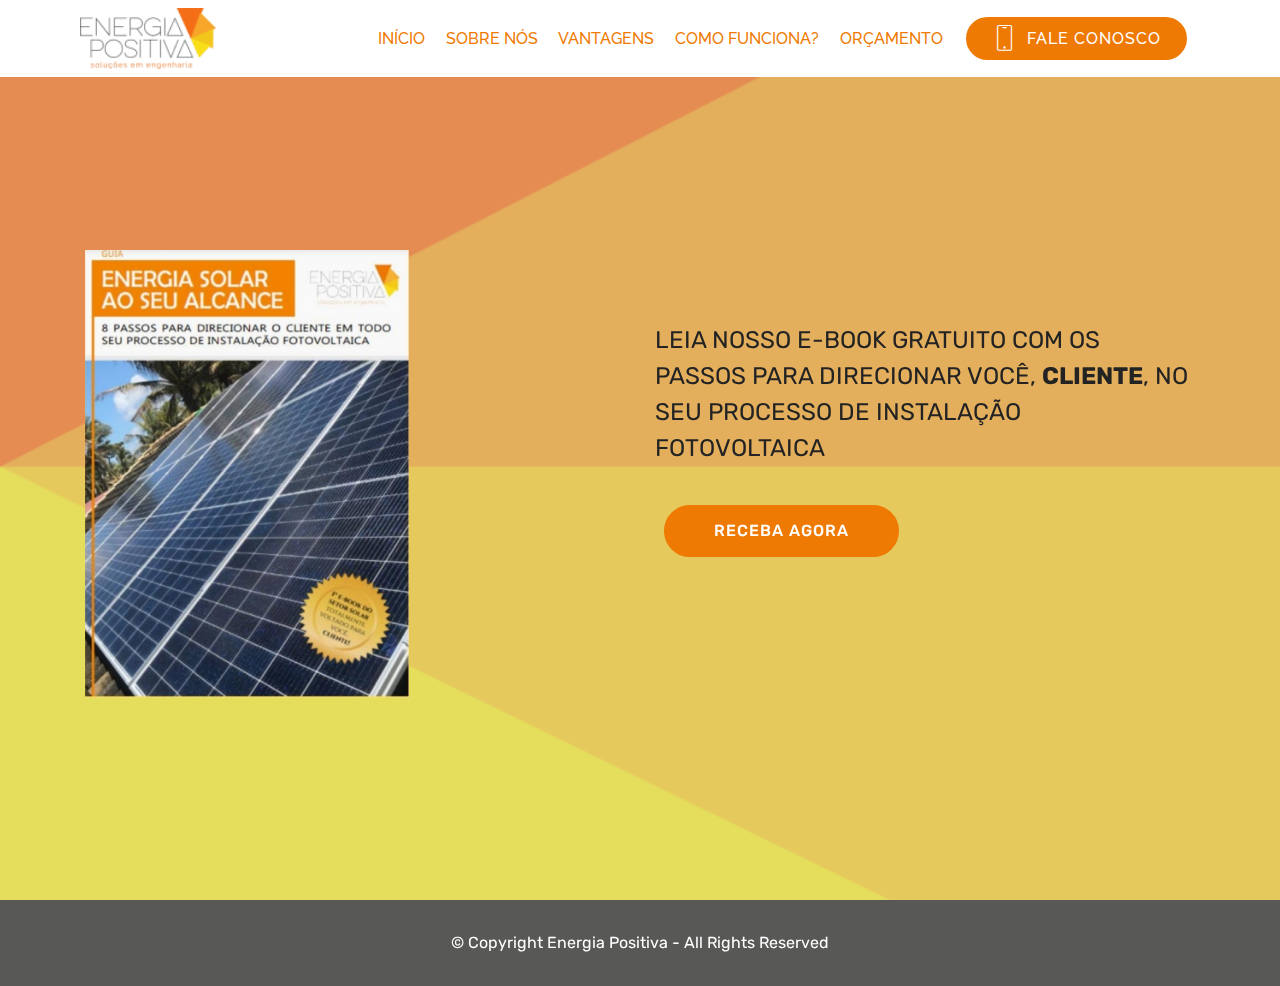
<file: ebook/index.html>
<!DOCTYPE html>
<html  >
<head>
  <!-- Site made with Mobirise Website Builder v5.0.29, https://mobirise.com -->
  <meta charset="UTF-8">
  <meta http-equiv="X-UA-Compatible" content="IE=edge">
  <meta name="generator" content="Mobirise v5.0.29, mobirise.com">
  <meta name="twitter:card" content="summary_large_image"/>
  <meta name="twitter:image:src" content="assets/images/index-meta.jpg">
  <meta property="og:image" content="assets/images/index-meta.jpg">
  <meta name="twitter:title" content="Ebook - Guia Energia Solar ao seu alcance">
  <meta name="viewport" content="width=device-width, initial-scale=1, minimum-scale=1">
  <link rel="shortcut icon" href="assets/images/logo2-121x54.png" type="image/x-icon">
  <meta name="description" content="LEIA NOSSO E-BOOK GRATUITO COM OS PASSOS PARA DIRECIONAR VOCÊ, CLIENTE, NO SEU PROCESSO DE INSTALAÇÃO FOTOVOLTAICA">
  
  
  <title>Ebook - Guia Energia Solar ao seu alcance</title>
  <link rel="stylesheet" href="assets/web/assets/mobirise-icons/mobirise-icons.css">
  <link rel="stylesheet" href="assets/bootstrap/css/bootstrap.min.css">
  <link rel="stylesheet" href="assets/bootstrap/css/bootstrap-grid.min.css">
  <link rel="stylesheet" href="assets/bootstrap/css/bootstrap-reboot.min.css">
  <link rel="stylesheet" href="assets/facebook-plugin/style.css">
  <link rel="stylesheet" href="assets/tether/tether.min.css">
  <link rel="stylesheet" href="assets/dropdown/css/style.css">
  <link rel="stylesheet" href="assets/theme/css/style.css">
  <link rel="preload" as="style" href="assets/mobirise/css/mbr-additional.css"><link rel="stylesheet" href="assets/mobirise/css/mbr-additional.css" type="text/css">
  
  
  
  
</head>
<body>
  
  <section class="menu cid-seapuD1Pi2" once="menu" id="menu2-0">

    

    <nav class="navbar navbar-expand beta-menu navbar-dropdown align-items-center navbar-fixed-top navbar-toggleable-sm">
        <button class="navbar-toggler navbar-toggler-right" type="button" data-toggle="collapse" data-target="#navbarSupportedContent" aria-controls="navbarSupportedContent" aria-expanded="false" aria-label="Toggle navigation">
            <div class="hamburger">
                <span></span>
                <span></span>
                <span></span>
                <span></span>
            </div>
        </button>
        <div class="menu-logo">
            <div class="navbar-brand">
                <span class="navbar-logo">
                    <a href="https://epositivaengenharia.com.br">
                        <img src="assets/images/logo2-121x54.png" alt="Energia Positiva" style="height: 3.8rem;">
                    </a>
                </span>
                
            </div>
        </div>
        <div class="collapse navbar-collapse" id="navbarSupportedContent">
            <ul class="navbar-nav nav-dropdown" data-app-modern-menu="true"><li class="nav-item">
                    <a class="nav-link link text-success text-primary display-4" href="https://epositivaengenharia.com.br/index.html">INÍCIO</a>
                </li>
                <li class="nav-item">
                    <a class="nav-link link text-success text-primary display-4" href="https://epositivaengenharia.com.br/index.html#content5-s">SOBRE NÓS</a>
                </li><li class="nav-item"><a class="nav-link link text-success text-primary display-4" href="https://epositivaengenharia.com.br/index.html#content5-15">VANTAGENS</a></li><li class="nav-item"><a class="nav-link link text-success text-primary display-4" href="https://epositivaengenharia.com.br/index.html#content5-m">COMO FUNCIONA?</a></li><li class="nav-item"><a class="nav-link link text-success text-primary display-4" href="https://epositivaengenharia.com.br/index.html#content5-t">ORÇAMENTO</a></li></ul>
            <div class="navbar-buttons mbr-section-btn"><a class="btn btn-sm btn-primary display-4" href="https://epositivaengenharia.com.br/index.html#content5-u">
                    <span class="btn-icon mbri-mobile mbr-iconfont mbr-iconfont-btn">
                    </span>
                    FALE CONOSCO</a></div>
        </div>
    </nav>


	

</section>

<section class="engine"><a href="https://mobirise.info/d">site maker</a></section><section class="cid-seaNItmCZU mbr-fullscreen mbr-parallax-background" id="header2-7">

	

    <div class="mbr-overlay" style="opacity: 0.2; background-color: rgb(130, 120, 110);"></div>

    <div class="container align-left">
        <div class="row">
            <div class="col-md-6">
                <br>
                <br>
                <figure><img width="60%" src="capaebook.jpg"></figure>
            </div>
            
            <div class="col-md-6">
                <br>
                <br>
                <div class="icon-block pb-3 align-left">
                    <br><br><br>
                    <p class="icon-block__title align-left mbr-fonts-style display-5">LEIA NOSSO E-BOOK GRATUITO COM OS PASSOS PARA DIRECIONAR VOCÊ, <strong>CLIENTE</strong>, NO SEU PROCESSO DE INSTALAÇÃO FOTOVOLTAICA </p>
               

                </div>
                 <div class="mbr-section-btn"><a class="btn btn-md btn-success display-3" href="baixarebook.html">RECEBA AGORA</a></div>
            </div>
            

        </div>
    </div>
    
</section>

<section once="footers" class="cid-seaAMRfs4J" id="footer6-5">

    

    

    <div class="container">
        <div class="media-container-row align-center mbr-white">
            <div class="col-12">
                <p class="mbr-text mb-0 mbr-fonts-style display-7">
                    © Copyright Energia Positiva - All Rights Reserved
                </p>
            </div>
        </div>
    </div>
</section>


  <script src="assets/web/assets/jquery/jquery.min.js"></script>
  <script src="assets/popper/popper.min.js"></script>
  <script src="assets/bootstrap/js/bootstrap.min.js"></script>
  <script src="https://connect.facebook.net/en_US/sdk.js#xfbml=1&version=v2.5"></script>
  <script src="https://apis.google.com/js/plusone.js"></script>
  <script src="assets/facebook-plugin/facebook-script.js"></script>
  <script src="assets/tether/tether.min.js"></script>
  <script src="assets/smoothscroll/smooth-scroll.js"></script>
  <script src="assets/dropdown/js/nav-dropdown.js"></script>
  <script src="assets/dropdown/js/navbar-dropdown.js"></script>
  <script src="assets/touchswipe/jquery.touch-swipe.min.js"></script>
  <script src="assets/parallax/jarallax.min.js"></script>
  <script src="assets/theme/js/script.js"></script>
  
  
  
</body>
</html>
</file>
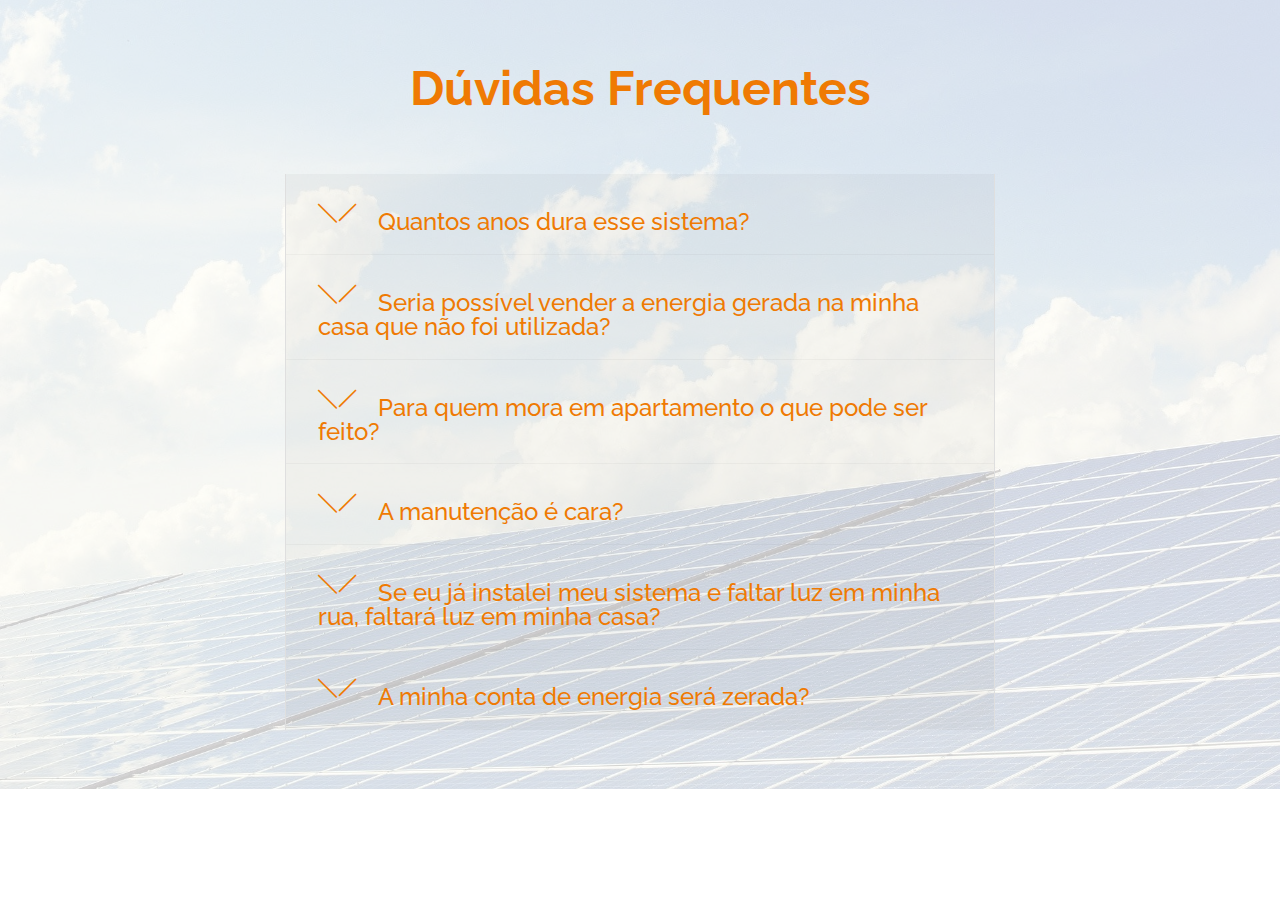
<file: faq/index.html>
<!DOCTYPE html>
<html  >
<head>
  <!-- Site made with Mobirise Website Builder v5.0.29, https://mobirise.com -->
  <meta charset="UTF-8">
  <meta http-equiv="X-UA-Compatible" content="IE=edge">
  <meta name="generator" content="Mobirise v5.0.29, mobirise.com">
  <meta name="viewport" content="width=device-width, initial-scale=1, minimum-scale=1">
  <link rel="shortcut icon" href="assets/images/logo5.png" type="image/x-icon">
  <meta name="description" content="">
  
  
  <title>Home</title>
  <link rel="stylesheet" href="assets/web/assets/mobirise-icons/mobirise-icons.css">
  <link rel="stylesheet" href="assets/bootstrap/css/bootstrap.min.css">
  <link rel="stylesheet" href="assets/bootstrap/css/bootstrap-grid.min.css">
  <link rel="stylesheet" href="assets/bootstrap/css/bootstrap-reboot.min.css">
  <link rel="stylesheet" href="assets/facebook-plugin/style.css">
  <link rel="stylesheet" href="assets/tether/tether.min.css">
  <link rel="stylesheet" href="assets/theme/css/style.css">
  <link rel="preload" as="style" href="assets/mobirise/css/mbr-additional.css"><link rel="stylesheet" href="assets/mobirise/css/mbr-additional.css" type="text/css">
  
  
  
  
</head>
<body>
  
  <section class="accordion1 cid-soseGsEvDI" id="accordion1-0">

    

    <div class="mbr-overlay" style="opacity: 0.8; background-color: rgb(255, 255, 255);">
    </div>
    <div class="container">
        <div class="media-container-row">
            <div class="col-12 col-md-8">
                <div class="section-head text-center space30">
                    <h2 class="mbr-section-title pb-5 mbr-fonts-style display-2"><strong>
                        Dúvidas Frequentes</strong></h2>
                </div>
                <div class="clearfix"></div>
                <div id="bootstrap-accordion_0" class="panel-group accordionStyles accordion" role="tablist" aria-multiselectable="true">
                    <div class="card">
                        <div class="card-header" role="tab" id="headingOne">
                            <a role="button" class="panel-title collapsed text-black" data-toggle="collapse" data-core="" href="#collapse1_0" aria-expanded="false" aria-controls="collapse1">
                                <h4 class="mbr-fonts-style display-5">
                                    <span class="sign mbr-iconfont mbri-arrow-down inactive"></span>&nbsp;Quantos anos dura esse sistema?&nbsp; &nbsp; &nbsp; &nbsp; &nbsp; &nbsp; &nbsp; &nbsp; &nbsp; &nbsp; &nbsp; &nbsp; &nbsp; &nbsp; &nbsp; &nbsp; &nbsp;</h4>
                            </a>
                        </div>
                        <div id="collapse1_0" class="panel-collapse noScroll collapse " role="tabpanel" aria-labelledby="headingOne" data-parent="#bootstrap-accordion_0">
                            <div class="panel-body p-4">
                                <p class="mbr-fonts-style panel-text display-7">O sistema, quando bem preservado, dura 25 anos ou até mais. Depois dos 25 anos, ele continua a funcionar, no entanto, com menor eficiência (os fabricantes de placas bem conceituadas no mercado garantem perda máxima de eficiência de 20% após 25 anos).</p>
                            </div>
                        </div>
                    </div>
                    <div class="card">
                        <div class="card-header" role="tab" id="headingTwo">
                            <a role="button" class="collapsed panel-title text-black" data-toggle="collapse" data-core="" href="#collapse2_0" aria-expanded="false" aria-controls="collapse2">
                                <h4 class="mbr-fonts-style display-5">
                                    <span class="sign mbr-iconfont mbri-arrow-down inactive"></span>&nbsp;Seria possível vender a energia gerada na minha casa que não foi utilizada?</h4>
                            </a>
                            
                        </div>
                        <div id="collapse2_0" class="panel-collapse noScroll collapse" role="tabpanel" aria-labelledby="headingTwo" data-parent="#bootstrap-accordion_0">
                            <div class="panel-body p-4">
                                <p class="mbr-fonts-style panel-text display-7">
                                   Não. Você não receberá valor monetário pelo excedente, porém sua residência ganhará créditos energéticos junto a concessionária que podem ser utilizados em até 5 anos.</p>
                            </div>
                        </div>
                    </div>
                    <div class="card">
                        <div class="card-header" role="tab" id="headingSix">
                            <a role="button" class="collapsed panel-title text-black" data-toggle="collapse" data-core="" href="#collapse6_0" aria-expanded="false" aria-controls="collapse6">
                                <h4 class="mbr-fonts-style display-5">
                                    <span class="sign mbr-iconfont mbri-arrow-down inactive"></span>&nbsp;Para quem mora em apartamento o que pode ser feito?</h4>
                            </a>
                        </div>
                        <div id="collapse6_0" class="panel-collapse noScroll collapse" role="tabpanel" aria-labelledby="headingSix" data-parent="#bootstrap-accordion_0">
                            <div class="panel-body p-4">
                                <p class="mbr-fonts-style panel-text display-7">
                                   Devido a utilização de espaço comum para a instalação dos módulos num edifício, torna-se difícil a instalação para apenas um apartamento específico. Porém, o sistema pode ser instalado para atender o consumo das áreas comuns do prédio, dessa forma reduzindo o valor da taxa de condomínio.</p>
                            </div>
                        </div>
                    </div>
                    <div class="card">
                        <div class="card-header" role="tab" id="headingThree">
                            <a role="button" class="collapsed text-black panel-title" data-toggle="collapse" data-core="" href="#collapse3_0" aria-expanded="false" aria-controls="collapse3">
                                <h4 class="mbr-fonts-style display-5">
                                    <span class="sign mbr-iconfont mbri-arrow-down inactive"></span>&nbsp;A manutenção é cara?</h4>
                            </a>
                        </div>
                        <div id="collapse3_0" class="panel-collapse noScroll collapse" role="tabpanel" aria-labelledby="headingThree" data-parent="#bootstrap-accordion_0">
                            <div class="panel-body p-4">
                                <p class="mbr-fonts-style panel-text display-7">Não. Essa manutenção é simples e barata. A manutenção limita-se a limpeza das placas com pano e água, normalmente, 1 vez por semestre (em locais onde chove pouco, pode ser que precise de maior frequência).</p>
                            </div>
                        </div>
                    </div>
                    <div class="card">
                        <div class="card-header" role="tab" id="headingFour">
                            <a role="button" class="collapsed panel-title text-black" data-toggle="collapse" data-core="" href="#collapse4_0" aria-expanded="false" aria-controls="collapse4">
                                <h4 class="mbr-fonts-style display-5">
                                    <span class="sign mbr-iconfont mbri-arrow-down inactive"></span>&nbsp;Se eu já instalei meu sistema e faltar luz em minha rua, faltará luz em minha casa?</h4>
                            </a> 
                        </div>
                        <div id="collapse4_0" class="panel-collapse noScroll collapse" role="tabpanel" aria-labelledby="headingFour" data-parent="#bootstrap-accordion_0">
                            <div class="panel-body p-4">
                                <p class="mbr-fonts-style panel-text display-7">
                                   Se você tem um sistema off grid, com conexão com baterias, as cargas serão alimentadas pela bateria. Caso seu sistema seja on grid (ligado na rede), para segurança das instalações elétricas do seu próprio estabelecimento, quando faltar energia na sua região, seu inversor deverá deixar de atuar e então o seu sistema não estará gerando também, interrompendo a energia pelo mesmo período.</p>
                            </div>
                        </div>
                    </div>
                    <div class="card">
                        <div class="card-header" role="tab" id="headingFive">
                            <a role="button" class="collapsed panel-title text-black" data-toggle="collapse" data-core="" href="#collapse5_0" aria-expanded="false" aria-controls="collapse5">
                                <h4 class="mbr-fonts-style display-5">
                                    <span class="sign mbr-iconfont mbri-arrow-down inactive"></span>&nbsp;A minha conta de energia será zerada?</h4>
                            </a>
                        </div>
                        <div id="collapse5_0" class="panel-collapse noScroll collapse" role="tabpanel" aria-labelledby="headingFive" data-parent="#bootstrap-accordion_0">
                            <div class="panel-body p-4">
                                <p class="mbr-fonts-style panel-text display-7">
                                   A Energia Positiva estima a geração para suprir completamente o seu consumo médio, porém para você manter o seu sistema ligado à rede de distribuição existe a taxa de disponibilidade da concessionária. </p>
                            </div>
                        </div>
                    </div>
                    
                </div>
            </div>
        </div>
    </div>
</section>


  <section class="engine"><a href="https://mobirise.info/e">make your own website for free</a></section><script src="assets/web/assets/jquery/jquery.min.js"></script>
  <script src="assets/popper/popper.min.js"></script>
  <script src="assets/bootstrap/js/bootstrap.min.js"></script>
  <script src="https://connect.facebook.net/en_US/sdk.js#xfbml=1&version=v2.5"></script>
  <script src="https://apis.google.com/js/plusone.js"></script>
  <script src="assets/facebook-plugin/facebook-script.js"></script>
  <script src="assets/tether/tether.min.js"></script>
  <script src="assets/smoothscroll/smooth-scroll.js"></script>
  <script src="assets/mbr-switch-arrow/mbr-switch-arrow.js"></script>
  <script src="assets/theme/js/script.js"></script>
  
  
  
</body>
</html>
</file>
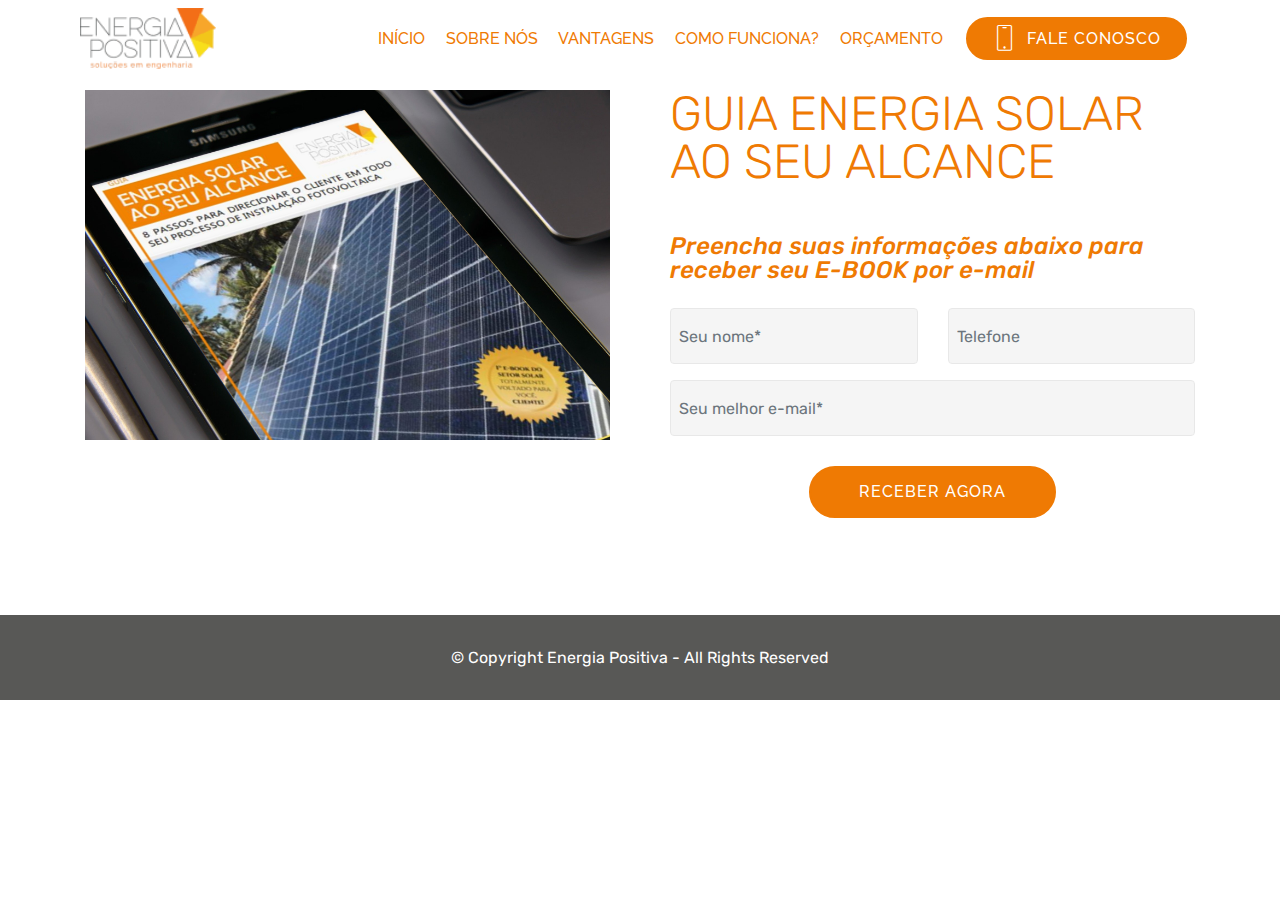
<file: ebook/baixarebook.html>
<!DOCTYPE html>
<html  >
<head>
  <!-- Site made with Mobirise Website Builder v5.0.29, https://mobirise.com -->
  <meta charset="UTF-8">
  <meta http-equiv="X-UA-Compatible" content="IE=edge">
  <meta name="generator" content="Mobirise v5.0.29, mobirise.com">
  <meta name="twitter:card" content="summary_large_image"/>
  <meta name="twitter:image:src" content="assets/images/baixarebook-meta.jpg">
  <meta property="og:image" content="assets/images/baixarebook-meta.jpg">
  <meta name="twitter:title" content="Guia Energia Solar ao seu alcance">
  <meta name="viewport" content="width=device-width, initial-scale=1, minimum-scale=1">
  <link rel="shortcut icon" href="assets/images/logo2-121x54.png" type="image/x-icon">
  <meta name="description" content="LEIA NOSSO E-BOOK GRATUITO COM OS PASSOS PARA DIRECIONAR VOCÊ, CLIENTE, NO SEU PROCESSO DE INSTALAÇÃO FOTOVOLTAICA">
  
  
  <title>Guia Energia Solar ao seu alcance</title>
  <link rel="stylesheet" href="assets/web/assets/mobirise-icons/mobirise-icons.css">
  <link rel="stylesheet" href="assets/bootstrap/css/bootstrap.min.css">
  <link rel="stylesheet" href="assets/bootstrap/css/bootstrap-grid.min.css">
  <link rel="stylesheet" href="assets/bootstrap/css/bootstrap-reboot.min.css">
  <link rel="stylesheet" href="assets/facebook-plugin/style.css">
  <link rel="stylesheet" href="assets/tether/tether.min.css">
  <link rel="stylesheet" href="assets/dropdown/css/style.css">
  <link rel="stylesheet" href="assets/theme/css/style.css">
  <link rel="preload" as="style" href="assets/mobirise/css/mbr-additional.css"><link rel="stylesheet" href="assets/mobirise/css/mbr-additional.css" type="text/css">
  
  
  
  <!-- Global site tag (gtag.js) - Google Ads: 623974633 --><!-- <script async src="https://www.googletagmanager.com/gtag/js?id=AW-623974633"></script> <script> window.dataLayer = window.dataLayer || []; function gtag(){dataLayer.push(arguments);} gtag('js', new Date()); gtag('config', 'AW-623974633'); </script>-->
  
  
  
  <!-- Event snippet for E-book Energia Positiva conversion page In your html page, add the snippet and call gtag_report_conversion when someone clicks on the chosen link or button. --><!-- <script> function gtag_report_conversion(url) { var callback = function () { if (typeof(url) != 'undefined') { window.location = url; } }; gtag('event', 'conversion', { 'send_to': 'AW-623974633/X7hyCJ2A0-sBEOmxxKkC', 'event_callback': callback }); return false; } </script>-->
  
  
  
</head>
<body onload="carregar()">
  
  <section class="menu cid-seaOGx7DWg" once="menu" id="menu2-8">

    

    <nav class="navbar navbar-expand beta-menu navbar-dropdown align-items-center navbar-fixed-top navbar-toggleable-sm">
        <button class="navbar-toggler navbar-toggler-right" type="button" data-toggle="collapse" data-target="#navbarSupportedContent" aria-controls="navbarSupportedContent" aria-expanded="false" aria-label="Toggle navigation">
            <div class="hamburger">
                <span></span>
                <span></span>
                <span></span>
                <span></span>
            </div>
        </button>
        <div class="menu-logo">
            <div class="navbar-brand">
                <span class="navbar-logo">
                    <a href="https://epositivaengenharia.com.br">
                        <img src="assets/images/logo2-121x54.png" alt="Energia Positiva" style="height: 3.8rem;">
                    </a>
                </span>
                
            </div>
        </div>
        <div class="collapse navbar-collapse" id="navbarSupportedContent">
            <ul class="navbar-nav nav-dropdown" data-app-modern-menu="true"><li  class="nav-item">
                    <a class="nav-link link text-success text-primary display-4" href="https://epositivaengenharia.com.br/index.html">INÍCIO</a>
                </li>
                <li class="nav-item">
                    <a class="nav-link link text-success text-primary display-4" href="https://epositivaengenharia.com.br/index.html#content5-s">SOBRE NÓS</a>
                </li><li class="nav-item"><a class="nav-link link text-success text-primary display-4" href="https://epositivaengenharia.com.br/index.html#content5-15">VANTAGENS</a></li><li class="nav-item"><a class="nav-link link text-success text-primary display-4" href="https://epositivaengenharia.com.br/index.html#content5-m">COMO FUNCIONA?</a></li><li class="nav-item"><a class="nav-link link text-success text-primary display-4" href="https://epositivaengenharia.com.br/index.html#content5-t">ORÇAMENTO</a></li></ul>
            <div class="navbar-buttons mbr-section-btn"><a class="btn btn-sm btn-primary display-4" href="https://epositivaengenharia.com.br/index.html#content5-u">
                    <span class="btn-icon mbri-mobile mbr-iconfont mbr-iconfont-btn">
                    </span>
                    FALE CONOSCO</a></div>
        </div>
    </nav>
</section>

<section class="engine"><a href="https://mobirise.info/v">free html templates</a></section><section class="mbr-section form4 cid-seaOGAgbi2" id="form4-a">

    

    
    <div class="container">
        <div class="row">
            <div class="col-md-6">
                <figure><img src="ebooktablet.jpg" width="100%" height="100%"></figure>    
            </div>
            <div class="col-md-6">
                <h2 class="pb-3 align-left mbr-fonts-style display-2">GUIA ENERGIA SOLAR AO SEU ALCANCE
</h2>
                <div>
                    <div class="icon-block pb-3 align-left">
                        
                        <h4 id = "sucesso" class="icon-block__title align-left mbr-fonts-style display-5"><br>Preencha suas informações abaixo para receber seu E-BOOK por e-mail</h4>
                    </div>
                    
                </div>
                <div data-form-type="formoid">
                    <!---Formbuilder Form--->
                    <form id="my-form" class="mbr-form form-with-styler">
                        <div class="row">
                            <div hidden="hidden" data-form-alert="" class="alert alert-success col-12"></div>
                            <div hidden="hidden" data-form-alert-danger="" class="alert alert-danger col-12">
                            </div>
                        </div>
                        <div class="dragArea row">
                            <div class="col-md-6  form-group" data-for="name">
                                <input hidden="true" id="nomeform" type="text" name="entry.1245017389" placeholder="Seu nome*" data-form-field="Name" required="required" class="form-control input display-7" id="name-form4-a">
                            </div>
                            <div class="col-md-6  form-group" data-for="phone">
                                <input hidden="true" id="phoneform" type="text" name="entry.332247128" placeholder="Telefone" data-form-field="Phone" required="required" class="form-control input display-7" id="phone-form4-a">
                            </div>
                            <div data-for="email" class="col-md-12  form-group">
                                <input hidden="true" id="emailform" type="text" name="entry.399909403" placeholder="Seu melhor e-mail*" data-form-field="Email" class="form-control input display-7" required="required" id="email-form4-a">
                            </div>
                            
                            <div class="col-md-12 input-group-btn mt-2 align-center"><button hidden="true" id="enviarform" onclick="enviar()" type="submit" class="btn btn-primary btn-form display-4">RECEBER AGORA</button></div>
                        </div>
                    </form><!---Formbuilder Form--->
                </div>
            </div>
        </div>
    </div>
</section>

<section once="footers" class="cid-seaOGFPWxs" id="footer6-b">

    

    

    <div class="container">
        <div class="media-container-row align-center mbr-white">
            <div class="col-12">
                <p class="mbr-text mb-0 mbr-fonts-style display-7">
                    © Copyright Energia Positiva - All Rights Reserved
                </p>
            </div>
        </div>
    </div>
</section>



  <script>
      
  function enviar(){
  //prevent the form from submiting so we can post to the google form
  
                document.getElementById("nomeform").hidden = true;
                document.getElementById("phoneform").hidden = true;
                document.getElementById("emailform").hidden = true;
                document.getElementById("enviarform").hidden = true;
                a = document.getElementById("sucesso");
                a.innerHTML = "Seu e-book chegará no seu e-mail! Favor verificar na caixa de SPAM ou no lixo eletrônico.";
    
    texto = "entry.1245017389= " + document.getElementById("nomeform").value + "entry.332247128=" + document.getElementById("phoneform").value + "entry.399909403=" + document.getElementById("emailform").value;
                gtag_report_conversion("https://epositivaengenharia.com.br/ebook/baixarebook.html");
                
                setTimeout(function() {
    window.location.href = "https://uncursed-lightning.000webhostapp.com/testmail.php?msn=" + texto;
}, 5000);
                

};

function carregar(){
                document.getElementById("nomeform").hidden = false;
                document.getElementById("phoneform").hidden = false;
                document.getElementById("emailform").hidden = false;
                document.getElementById("enviarform").hidden = false;

}




  </script>
  <script src="assets/web/assets/jquery/jquery.min.js"></script>
  <script src="assets/popper/popper.min.js"></script>
  <script src="assets/bootstrap/js/bootstrap.min.js"></script>
  <script src="https://connect.facebook.net/en_US/sdk.js#xfbml=1&version=v2.5"></script>
  <script src="https://apis.google.com/js/plusone.js"></script>
  <script src="assets/facebook-plugin/facebook-script.js"></script>
  <script src="assets/tether/tether.min.js"></script>
  <script src="assets/smoothscroll/smooth-scroll.js"></script>
  <script src="assets/dropdown/js/nav-dropdown.js"></script>
  <script src="assets/dropdown/js/navbar-dropdown.js"></script>
  <script src="assets/touchswipe/jquery.touch-swipe.min.js"></script>
  <script src="assets/theme/js/script.js"></script>
  <script src="assets/formoid/formoid.min.js"></script>
  
  
  
</body>
</html>
</file>
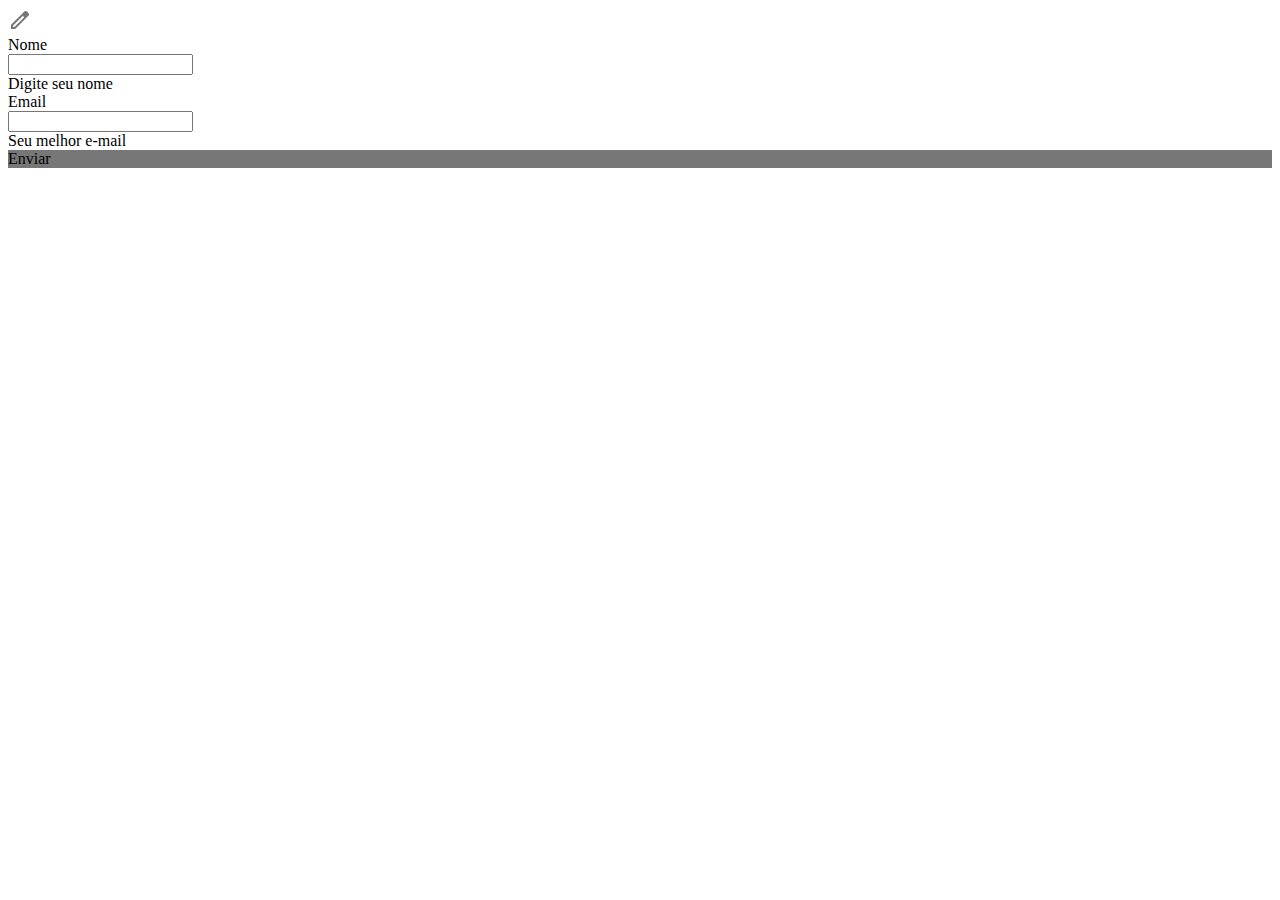
<file: ebook/index2.html>
<!DOCTYPE html>
<!-- saved from url=(0014)about:internet -->
<html lang="pt" class="m2">
    <head>
        <meta http-equiv="Content-Type" content="text/html; charset=UTF-8">
        <link rel="shortcut icon" sizes="16x16" href="https://ssl.gstatic.com/docs/spreadsheets/forms/favicon_qp2.png">
        <link href="./index2_files/icon" rel="stylesheet">
        <title>teste email automatico</title>
        <link rel="stylesheet" href="./index2_files/rs=AMjVe6jXdGMBO3R_86O2CgJPY8Tka8_lEQ" data-id="_cl">
        <link href="./index2_files/css" rel="stylesheet" type="text/css">
        <link href="./index2_files/css(1)" rel="stylesheet" type="text/css">
        <meta name="viewport" content="width=device-width, initial-scale=1">
        <meta name="referrer" content="origin">
        <script type="text/javascript" nonce="">
            window.WIZ_global_data = {
                'w2btAe': '%.@.\x2210955433321328140767\x22,\x2210955433321328140767\x22,\x220\x22,true,null,null,true,false\x5d'
            };
        </script>
        <style id="WTVccd" nonce="">
            .freebirdThemedTab .exportTab .freebirdThemedBadge {
                background-color: rgba(0, 0, 0, 0.5);
            }

            .m2 .freebirdThemedTab .exportTab .freebirdThemedBadge {
                background-color: #3C4043;
            }

            .freebirdThemedTab .exportTab.isSelected .freebirdThemedBadge {
                background-color: rgb(119, 119, 119);
            }

            .m2 .freebirdThemedTab .exportTab.isDisabled .freebirdThemedBadge {
                background-color: #70757a;
            }

            .freebirdThemedCheckbox.isChecked:not(.isDisabled), .freebirdThemedCheckbox.isIndeterminate:not(.isDisabled) {
                border-color: rgb(119, 119, 119);
            }

            .freebirdThemedCheckbox.isCheckedNext > .exportInk, .freebirdThemedCheckbox.isFocused > .exportInk {
                background-color: rgba(255, 255, 255, 0.15);
            }

            .freebirdThemedCheckbox.freebirdThemedCheckbox:hover > .exportInk {
                background-color: rgba(255, 255, 255, 0.04);
            }

            .freebirdThemedCheckbox.freebirdThemedCheckbox:focus > .exportInk {
                background-color: rgba(255, 255, 255, 0.15);
            }

            .freebirdThemedCheckboxDarkerDisabled.isChecked.isDisabled, .freebirdThemedCheckboxDarkerDisabled.isIndeterminate.isDisabled {
                border-color: rgb(119, 119, 119);
            }

            .freebirdThemedCheckboxDarkerDisabled.isDisabled:not(.isChecked):not(.isIndeterminate) {
                border-color: rgba(0, 0, 0, .26);
            }

            .freebirdQuizResponse .freebirdThemedCheckboxDarkerDisabled.isChecked.isDisabled, .freebirdQuizResponse .freebirdThemedCheckboxDarkerDisabled.isIndeterminate.isDisabled, .takeout .freebirdThemedCheckboxDarkerDisabled.isDisabled {
                border-color: rgba(0, 0, 0, .54);
            }

            .m2 .freebirdThemedCheckboxDarkerDisabled.isChecked.isDisabled, .m2 .freebirdThemedCheckboxDarkerDisabled.isIndeterminate.isDisabled {
                border-color: rgb(119, 119, 119);
            }

            .m2 .freebirdThemedCheckboxDarkerDisabled.isDisabled:not(.isChecked):not(.isIndeterminate) {
                border-color: #9AA0A6;
            }

            .m2 .freebirdQuizResponse .freebirdThemedCheckboxDarkerDisabled.isChecked.isDisabled, .m2 .freebirdQuizResponse .freebirdThemedCheckboxDarkerDisabled.isIndeterminate.isDisabled, .m2 .takeout .freebirdThemedCheckboxDarkerDisabled.isDisabled {
                border-color: #5F6368;
            }

            .freebirdThemedRadio.isChecked:not(.isDisabled) .exportOuterCircle, .freebirdThemedRadio .exportInnerCircle {
                border-color: rgb(119, 119, 119);
            }

            .freebirdThemedRadio .isChecked:not(.isDisabled) .exportOuterCircle {
                border-color: rgb(119, 119, 119);
            }

            .freebirdThemedRadio.isCheckedNext > .exportInk, .freebirdThemedRadio.isFocused > .exportInk {
                background-color: rgba(255, 255, 255, 0.15);
            }

            .freebirdThemedRadio :not(.isDisabled):hover > .exportInk {
                background-color: rgba(255, 255, 255, 0.04);
            }

            .freebirdThemedRadio :not(.isDisabled):focus > .exportInk {
                background-color: rgba(255, 255, 255, 0.15);
            }

            .freebirdThemedRadioDarkerDisabled.isChecked.isDisabled .exportOuterCircle, .freebirdThemedRadioDarkerDisabled.isChecked.isDisabled .exportInnerCircle {
                border-color: rgb(119, 119, 119);
            }

            .freebirdThemedRadioDarkerDisabled.isDisabled:not(.isChecked) .exportOuterCircle {
                border-color: rgba(0, 0, 0, .26);
            }

            .freebirdQuizResponse .freebirdThemedRadioDarkerDisabled.isChecked.isDisabled .exportOuterCircle, .freebirdQuizResponse .freebirdThemedRadioDarkerDisabled.isChecked.isDisabled .exportInnerCircle, .takeout .freebirdThemedRadioDarkerDisabled.isDisabled .exportOuterCircle {
                border-color: rgba(0, 0, 0, .54);
            }

            .m2 .freebirdThemedRadioDarkerDisabled .isChecked.isDisabled .exportOuterCircle, .m2 .freebirdThemedRadioDarkerDisabled .isChecked.isDisabled .exportInnerCircle {
                border-color: rgb(119, 119, 119);
            }

            .m2 .freebirdThemedRadioDarkerDisabled .isDisabled:not(.isChecked) .exportOuterCircle {
                border-color: #9AA0A6;
            }

            .m2 .freebirdQuizResponse .freebirdThemedRadioDarkerDisabled .isChecked.isDisabled .exportOuterCircle, .m2 .freebirdQuizResponse .freebirdThemedRadioDarkerDisabled .isChecked.isDisabled .exportInnerCircle, .m2 .takeout .freebirdThemedRadioDarkerDisabled .isDisabled .exportOuterCircle {
                border-color: #5F6368;
            }

            .freebirdThemedRadioRow > :first-child {
                border-left: transparent solid 5px;
            }

            .freebirdThemedRadioRow.isChecked {
                background-color: rgb(255, 255, 255);
            }

            .freebirdThemedRadioRow.isChecked > :first-child {
                border-left-color: rgb(119, 119, 119);
            }

            .freebirdThemedSelectOptionDarkerDisabled.isSelected.isDisabled {
                color: rgba(0, 0, 0, .87);
            }

            .freebirdThemedSelectOptionDarkerDisabled.isSelected.isDisabled {
                color: #5F6368;
            }

            .freebirdThemedFlatButton .exportInk {
                background-image: radial-gradient( circle farthest-side,rgba(255, 255, 255, 0.15),rgba(255, 255, 255, 0.15) 80%,rgba(255, 255, 255, 0) 100% );
            }

            .freebirdThemedFlatButton {
                color: rgb(119, 119, 119);
            }

            .freebirdThemedFlatButton.isDisabled {
                color: rgba(119, 119, 119, 0.5);
            }

            .freebirdThemedFlatButton.isFocused .exportOverlay {
                background-color: rgba(255, 255, 255, 0.15);
            }

            .freebirdThemedFlatButtonInverted .exportInk {
                background-image: radial-gradient( circle farthest-side,rgba(0, 0, 0, .12),rgba(0, 0, 0, .12) 80%,rgba(0, 0, 0, 0) 100% );
            }

            .freebirdThemedFlatButtonInverted {
                background-color: rgb(255, 255, 255);
                color: rgba(0, 0, 0, 1);
            }

            .freebirdThemedFlatButtonInverted.isDisabled {
                color: rgba(0, 0, 0, 1);
                opacity: .54;
            }

            .freebirdThemedFlatButtonInverted a .exportLabel {
                color: rgba(0, 0, 0, 1);
            }

            .freebirdThemedFlatButtonInverted.isFocused .exportOverlay {
                background-color: rgba(0, 0, 0, .12);
            }

            .freebirdThemedFilledButtonM2 {
                background-color: rgb(119, 119, 119);
            }

            .freebirdThemedFilledButtonM2 .exportButtonNestedLink, .freebirdThemedFilledButtonM2 .exportButtonNestedLink:hover, .freebirdThemedFilledButtonM2 .exportButtonNestedLink:link, .freebirdThemedFilledButtonM2 .exportButtonNestedLink:visited {
                background-color: rgb(119, 119, 119);
            }

            .freebirdThemedFilledButtonM2:hover {
                box-shadow: 0px 2px 1px -1px rgba(119, 119, 119, 0.2), 0px 1px 1px 0px rgba(119, 119, 119, 0.14), 0px 1px 3px 0px rgba(119, 119, 119, 0.12);
            }

            .freebirdThemedFilledButtonM2.isDisabled:hover {
                box-shadow: none;
            }

            .freebirdThemedFilledButtonM2.isActive.isActive {
                box-shadow: 0px 3px 5px -1px rgba(119, 119, 119, 0.2), 0px 6px 10px 0px rgba(119, 119, 119, 0.14), 0px 1px 18px 0px rgba(119, 119, 119, 0.12);
            }

            .freebirdThemedProtectedButtonM2 {
                color: rgb(119, 119, 119);
            }

            .freebirdThemedProtectedButtonM2 .exportOverlay {
                background-color: rgb(119, 119, 119);
            }

            .freebirdThemedProtectedButtonM2 .exportInk {
                background-image: radial-gradient( circle farthest-side,rgba(255, 255, 255, 0.15),rgba(255, 255, 255, 0.15) 80%,rgba(255, 255, 255, 0) 100% );
            }

            .freebirdThemedNavTitle {
                color: rgb(112, 117, 122);
            }

            .freebirdThemedNavDash {
                border-color: rgb(112, 117, 122);
            }

            .freebirdThemedNav .exportTab {
                color: rgb(112, 117, 122);
            }

            .freebirdThemedNav .exportTab.isSelected {
                background-color: rgba(255, 255, 255, 0.15);
                color: rgb(119, 119, 119);
            }

            .freebirdThemedNav .exportTab.isSelected.isDisabled {
                background-color: rgba(189, 189, 189, .38);
                ; color: #9AA0A6;
            }

            .freebirdThemedNav .freebirdNavIcon {
                fill: rgb(112, 117, 122);
            }

            .freebirdThemedNav .isSelected .freebirdNavIcon {
                fill: rgb(119, 119, 119);
            }

            .freebirdThemedNav .isDisabled .freebirdNavIcon, .freebirdThemedNav .isSelected.isDisabled.freebirdNavIcon {
                fill: #9AA0A6;
            }

            .freebirdThemedTabGroup .exportTabPageButton {
                fill: rgb(119, 119, 119);
            }

            .freebirdThemedTab .exportIndicator {
                background-color: rgb(119, 119, 119);
            }

            .ds-hc-black .freebirdThemedTab .exportIndicator {
                background-color: white;
                -ms-high-contrast-adjust: none;
            }

            .ds-hc-white .freebirdThemedTab .exportIndicator {
                background-color: black;
                -ms-high-contrast-adjust: none;
            }

            .freebirdThemedTab .exportTab {
                color: rgba(0, 0, 0, 0.5);
            }

            .m2 .freebirdThemedTab .exportTab {
                color: #3C4043;
            }

            .freebirdThemedTab .exportTab.isSelected {
                color: rgb(119, 119, 119);
            }

            .m2 .freebirdThemedTab .exportTab.isDisabled {
                color: #70757a;
                cursor: default;
            }

            .m2 .freebirdThemedTab .isDisabled + .exportIndicator {
                background-color: #70757a;
            }

            .freebirdThemedTab .exportInk {
                background-image: radial-gradient( circle farthest-side,rgba(255, 255, 255, 0.15),rgba(255, 255, 255, 0.15) 80%,rgba(255, 255, 255, 0) 100% );
            }

            .freebirdThemedTab .freebirdTabIcon {
                fill: #5F6368;
            }

            .freebirdThemedTab .isSelected .freebirdTabIcon {
                fill: rgb(119, 119, 119);
            }

            .freebirdThemedTab isDisabled .freebirdTabIcon, .freebirdThemedTab .isSelected.isDisabled.freebirdTabIcon {
                fill: #9AA0A6;
            }

            .freebirdThemedDarkTab .exportTabPageButton {
                fill: rgba(0, 0, 0, 1);
            }

            .freebirdThemedDarkTab .freebirdThemedDarkTabContent {
                background-color: #FFF;
            }

            .freebirdThemedDarkTab .exportIndicator {
                background-color: rgba(0, 0, 0, 1);
            }

            .ds-hc-black .freebirdThemedDarkTab .exportIndicator {
                background-color: white;
                -ms-high-contrast-adjust: none;
            }

            .ds-hc-white .freebirdThemedDarkTab .exportIndicator {
                background-color: black;
                -ms-high-contrast-adjust: none;
            }

            .freebirdThemedDarkTab {
                background-color: rgb(255, 255, 255);
            }

            .freebirdThemedDarkTab .exportTab {
                background-color: rgb(255, 255, 255);
                color: rgba(0, 0, 0, 0.75);
            }

            .freebirdThemedDarkTab .exportTab.isSelected {
                color: rgba(0, 0, 0, 1);
            }

            .freebirdThemedDarkTab .exportTab.isFocused {
                background-color: rgba(0, 0, 0, 0.15);
            }

            .freebirdThemedDarkTab .exportInk {
                background-image: radial-gradient( circle farthest-side,rgba(0, 0, 0, 0.15),rgba(0, 0, 0, 0.15) 80%,rgba(0, 0, 0, 0) 100% );
            }

            .freebirdThemedTextarea .exportFocusUnderline {
                background-color: rgb(119, 119, 119);
            }

            .freebirdThemedTextarea .exportHint {
                color: rgb(119, 119, 119);
            }

            .freebirdThemedTextarea.exportHasError .exportContent.exportUnderline, .freebirdThemedTextarea.exportHasError .exportContent.exportFocusUnderline {
                background-color: rgb(255, 255, 255);
            }

            .quantumWizTextinputPaperinputInput:not([disabled]):focus ~ .quantumWizTextinputPaperinputFloatingLabel.exportLabel, .isFocused > .exportContent >.quantumWizTextinputPapertextareaFloatingLabel.exportLabel, .isFocused.modeDark > .exportContent >.quantumWizTextinputPapertextareaFloatingLabel.exportLabel {
                color: rgb(119, 119, 119);
            }

            .freebirdThemedTextareaDarkerDisabled.isDisabled .exportInput[disabled] {
                color: rgba(0, 0, 0, .87);
            }

            .freebirdThemedInput .exportFocusUnderline {
                background-color: rgb(119, 119, 119);
            }

            .freebirdThemedInput .exportHint {
                color: rgb(119, 119, 119);
            }

            .freebirdThemedInput.exportHasError .exportContent.exportUnderline, .freebirdThemedInput.exportHasError .exportContent.exportFocusUnderline {
                background-color: rgb(255, 255, 255);
            }

            .freebirdThemedInputDarkerDisabled.isDisabled .exportInput[disabled] {
                color: rgba(0, 0, 0, .87);
            }

            .freebirdThemedToggle.isChecked .exportThumb {
                border-color: rgb(66, 133, 244);
                color: rgb(255, 255, 255);
            }

            .freebirdThemedToggle.isChecked > .exportTrack {
                border-color: rgb(198, 218, 252);
            }

            .freebirdThemedToggle.isCheckedNext > .exportInk, .freebirdThemedToggle.isFocused > .exportInk {
                background-color: rgba(66, 133, 244, 0.15);
            }

            .freebirdThemedToggleSwitch {
                border-color: rgb(66, 133, 244);
            }

            .freebirdThemedToggleSwitch.isChecked {
                background-color: rgb(66, 133, 244);
                color: rgb(255, 255, 255);
            }

            .freebirdLightIconOnThemedBackground {
                display: none;
            }

            .ds-hc-black .freebirdLightIconOnThemedBackground {
                display: block;
            }

            .ds-hc-black .freebirdDarkIconOnThemedBackground {
                display: none;
            }

            .freebirdHeaderCard {
                display: none;
            }

            .freebirdHeaderMast {
                background-color: rgb(255, 255, 255);
                color: rgba(0, 0, 0, 1);
            }

            .exportSplash {
                background-color: rgb(255, 255, 255);
            }

            .freebirdThemedDialog .exportTitleBarFullScreen, .freebirdThemedMobileDialog .exportTitleBarFullScreen, .freebirdThemedDialog .exportTitleBar, .freebirdThemedDialog .exportDialogClose, .freebirdThemedMobileDialog .exportDialogClose {
                background-color: rgb(255, 255, 255);
                color: rgba(0, 0, 0, 1);
                fill: rgba(0, 0, 0, 1);
            }

            .ds-hc-black .freebirdThemedDialog, .ds-hc-black .freebirdThemedMobileDialog {
                border: 2px solid white;
            }

            .ds-hc-white .freebirdThemedDialog, .ds-hc-white .freebirdThemedMobileDialog {
                border: 2px solid black;
            }

            .freebirdThemedDialog .exportDefaultDialogButton {
                color: rgb(119, 119, 119);
            }

            .freebirdThemedDialog.exportMobileDialog .exportDefaultDialogButton, .freebirdThemedMobileDialog.exportMobileDialog .exportDefaultDialogButton {
                color: rgba(0, 0, 0, 1);
            }

            .freebirdThemedDialog .exportDefaultDialogButton .exportInk {
                background-image: radial-gradient( circle farthest-side,rgba(255, 255, 255, 0.15),rgba(255, 255, 255, 0.15) 80%,rgba(255, 255, 255, 0) 100% );
            }

            .freebirdThemedDialog .exportDefaultDialogButton.isDisabled {
                color: rgba(119, 119, 119, 0.5);
            }

            .freebirdThemedDialog .exportDefaultDialogButton.isFocused .exportOverlay {
                background-color: rgba(255, 255, 255, 0.15);
            }

            .freebirdThemedDialog .exportTabPageButton {
                background-color: rgb(255, 255, 255);
            }

            .freebirdThemedM2Dialog .exportTitleBarFullScreen, .freebirdThemedM2Dialog .exportTitleBar, .freebirdThemedM2Dialog .exportDialogClose {
                color: #202124;
                fill: #5F6368;
            }

            .ds-hc-black .freebirdThemedM2Dialog {
                border: 2px solid white;
            }

            .ds-hc-white .freebirdThemedM2Dialog {
                border: 2px solid black;
            }

            .freebirdThemedM2DialogButtons .exportDefaultDialogButton {
                color: rgb(119, 119, 119);
            }

            .freebirdThemedM2DialogButtons .exportDefaultDialogButton .exportOverlay {
                background-color: rgb(119, 119, 119);
            }

            .freebirdThemedM2DialogButtons .exportDefaultDialogButton .exportInk {
                background-image: radial-gradient( circle farthest-side,rgba(255, 255, 255, 0.15),rgba(255, 255, 255, 0.15) 80%,rgba(255, 255, 255, 0) 100% );
            }

            .freebirdThemedM2DialogButtons .exportDefaultDialogButton:hover {
                border-color: rgb(255, 255, 255);
            }

            .freebirdThemedM2DialogButtons .exportDefaultDialogButton.isDisabled {
                color: rgba(119, 119, 119, 0.5);
            }

            .freebirdThemedM2DialogButtons .exportDefaultDialogButton.isDisabled:hover {
                box-shadow: none;
            }

            .freebirdThemedM2DialogButtons .exportDefaultDialogButton.isActive.isActive {
                box-shadow: 0px 2px 1px -1px rgba(119, 119, 119, 0.2), 0px 1px 1px 0px rgba(119, 119, 119, 0.14), 0px 1px 3px 0px rgba(119, 119, 119, 0.12);
            }

            .freebirdDarkOutline {
                outline-style: solid;
                outline-color: rgb(255, 255, 255);
            }

            .freebirdQuizResponse .isDisabled .freebirdDarkOutline {
                outline-color: rgba(0, 0, 0, .54);
            }

            .freebirdLabeledControlDarkerDisabled.isDisabled .exportLabel {
                color: rgba(0, 0, 0, .54);
            }

            .freebirdLabeledControlDarkerDisabled.isDisabled.isChecked .exportLabel, .freebirdLabeledControlDarkerDisabled.isDisabled.isIndeterminate .exportLabel {
                color: rgba(0, 0, 0, .87);
            }

            .m2 .freebirdLabeledControlDarkerDisabled.isDisabled .exportLabel {
                color: #70757a;
            }

            .m2 .freebirdLabeledControlDarkerDisabled.isDisabled.isChecked .exportLabel, .m2 .freebirdLabeledControlDarkerDisabled.isDisabled.isIndeterminate .exportLabel {
                color: #202124;
            }

            .takeout .freebirdLabeledControlDarkerDisabled.isDisabled .exportLabel, .takeout .freebirdLabeledControlDarkerDisabled.isDisabled.isChecked .exportLabel, .takeout .freebirdLabeledControlDarkerDisabled.isDisabled.isIndeterminate .exportLabel {
                color: black;
            }

            .freebirdLabeledControlDarkerDisabled.isDisabled .exportTooltip svg {
                fill: rgba(0, 0, 0, .54);
            }

            .freebirdLabeledControlDarkerDisabled.isDisabled.isChecked .exportTooltip, .freebirdLabeledControlDarkerDisabled.isDisabled.isIndeterminate .exportTooltip svg {
                fill: rgba(0, 0, 0, .87);
            }

            .freebirdThemedText {
                color: rgb(119, 119, 119);
            }

            .freebirdSolidColor {
                color: rgb(255, 255, 255);
            }

            .freebirdSolidBackground {
                background-color: rgb(255, 255, 255);
                color: rgba(0, 0, 0, 1);
            }

            .freebirdLightBackground {
                background-color: rgb(255, 255, 255);
            }

            .freebirdUltraLightBackground {
                background-color: rgba(255, 255, 255, 0.05);
            }

            .freebirdAccentBackground {
                background-color: rgb(255, 255, 255);
            }

            .freebirdLighterBackgroundHover:hover {
                background-color: rgba(255, 255, 255, 0.1);
            }

            .freebirdSolidFill {
                fill: rgb(255, 255, 255);
                stroke: rgb(255, 255, 255);
            }

            .freebirdTextFillClass {
                fill: rgb(119, 119, 119);
            }

            .freebirdSolidBorder {
                border-color: rgb(255, 255, 255);
            }

            .freebirdCustomFont, .m2 .freebirdCustomFont, .freebirdCustomFont .exportContentArea .exportTextarea, .m2 .freebirdCustomFont .exportContentArea .exportTextarea, .m2 .freebirdCustomFont .exportPlaceholder {
            }

            .freebirdDecorativeFont {
                font-family: 'Parisienne', cursive;
            }

            .freebirdPlayfulFont {
                font-family: 'Patrick Hand', fantasy;
            }

            .freebirdFormalFont {
                font-family: 'Cormorant Garamond', serif;
            }

            .freebirdForegroundFill {
                fill: rgba(0, 0, 0, 1)
            }

            .freebirdAccessibleGreyBackground {
                background-color: rgb(112, 117, 122);
            }

            html:not([style-scope]):not(.style-scope).freebird, body:not([style-scope]):not(.style-scope).freebirdLightBackground {
                background-color: rgb(255, 255, 255);
            }

            .freebirdDisclaimerColor, .freebirdDisclaimerColor a {
                color: rgba(0, 0, 0, 0.66);
            }
        </style>
        <link rel="icon" sizes="192x192" href="https://ssl.gstatic.com/docs/forms/device_home/android_192.png">
        <link rel="apple-touch-icon" sizes="120x120" href="https://ssl.gstatic.com/docs/forms/device_home/ios_120.png">
        <link rel="apple-touch-icon" sizes="152x152" href="https://ssl.gstatic.com/docs/forms/device_home/ios_152.png">
        <meta name="msapplication-TileImage" content="//ssl.gstatic.com/docs/forms/device_home/windows_144.png">
        <meta name="msapplication-TileColor" content="#673ab7">
        <meta name="theme-color" content="rgb(255, 255, 255)">
        <script nonce="">
            _docs_flag_initialData = {
                "docs-ails": "docs_warm",
                "docs-fwds": "docs_nf",
                "docs-crs": "docs_crs_nfd",
                "docs-shdn": 0,
                "docs-tfh": "",
                "info_params": {
                    "token": "j3C4UHUBAAA.ZdK4JebRuPkuWog3Gp3Csw.6kHFra2YUVF60TgSzEz6jw"
                },
                "docs-eohmo": false,
                "uls": "{\"langs\":[\"pt\"],\"itcs\":[],\"override\":\"\",\"selected\":\"\",\"activated\":false}",
                "docs-enpf": true,
                "scotty_upload_url": "/upload/forms/resumable",
                "docs-net-udmi": 500000,
                "docs-net-udpt": 40000,
                "docs-net-udur": "/upload/blob/forms",
                "docs-net-usud": false,
                "docs-enable_feedback_svg": false,
                "enable_feedback": true,
                "docs-fpid": 713678,
                "docs-fbid": "ExternalUserData",
                "customer_type": "ND",
                "docs-eadfso": true,
                "docs-text-ewf": true,
                "docs-wfsl": ["ca", "da", "de", "en", "es", "fi", "fr", "it", "nl", "no", "pt", "sv"],
                "docs-efpsf": false,
                "docs-efpsp": true,
                "docs-ejsfawf": false,
                "docs-eksfawf": false,
                "docs-edfn": true,
                "docs-efsd": true,
                "docs-localstore-eidsilfm": false,
                "docs-esreff": false,
                "docs-ecfdsfj": false,
                "docs-ipmmp": false,
                "docs-eea": false,
                "docs-ecci": false,
                "docs-esi": false,
                "docs-liap": "/logImpressions",
                "ilcm": {
                    "eui": "ADFN-cvYSMOLF1--073BDRd1M19yER4UsI6qmqugUOV_FHcKySJOCFmMXSC9m4DaF-7sfYULYxPM",
                    "je": 1,
                    "sstu": 1603373466128000,
                    "si": "CK-fkM-nyOwCFVYXgQodnsgK9g",
                    "gsc": null,
                    "ei": [5713207, 5708858, 5708826, 5703102, 5706307, 5706523, 5700920, 5713554, 5700912, 5700474, 5703451, 5711808, 5715607, 5704809, 5706487, 5705207, 5710649, 5707565, 5711563, 5700103, 5701461, 5718693, 5716141, 5710768, 5711677, 5711230, 5706953, 5710492, 5709908, 5700986, 5706270, 5704907, 5715222, 5705047, 5714628, 5702425, 5709093, 5703729, 5707217, 5713211, 5715800, 5707445, 5711866, 5702773, 5711078, 5709447, 5709411, 5707581, 5707657, 5710567, 5711850, 5700016, 5706601, 5703022, 5713049, 5702023, 5709705, 5709912, 5715286, 5716512, 5706035, 5700042, 5711210, 5702785, 5715082, 5707808, 5711937, 5700856, 5711356, 5705753, 5704729, 5709014, 5711297, 5707461, 5714780, 5713191],
                    "crc": 0,
                    "cvi": []
                },
                "docs-ccdil": true,
                "docs-eil": true,
                "docs-eoi": false,
                "docs-ce": true,
                "docs-hatsfl": "https://survey.googleratings.com/wix/p7583646.aspx?ctry\u003dBR\u0026uilang\u003dpt-BR\u0026ui\u003d1",
                "docs-hatst": 0,
                "docs-hatserl": false,
                "docs-hatsl": "",
                "docs-li": "",
                "docs-etmhn": true,
                "docs-fhnt": "",
                "docs-hbt": [],
                "docs-hdet": [],
                "docs-hunds": false,
                "docs-hae": "PROD",
                "docs-ehn": false,
                "docs-api-keys": {
                    "scone_api_key": "AIzaSyAP66yw8QnPe4CgbQmLJ1potsrppninXxs"
                },
                "buildLabel": "apps-forms.freebird_20201013.04_p0",
                "docs-show_debug_info": false,
                "ondlburl": "//docs.google.com",
                "drive_url": "//drive.google.com/u/0?usp\u003dforms_web",
                "app_url": "https://docs.google.com/forms/u/0/?authuser\u003d0\u0026usp\u003dforms_web",
                "docs-itrf": false,
                "docs-mid": 2048,
                "docs-eicd": false,
                "docs-icdmt": [],
                "docs-eiciv": false,
                "docs-sup": "/forms/u/0",
                "docs-seu": "https://docs.google.com/forms/d/e/1FAIpQLSe1bKyMh3DzORNK2TSf1d4p03sepGfk2Gyy_v-GzH8Z2mEbDg/edit",
                "docs-crp": "/forms/d/e/1FAIpQLSe1bKyMh3DzORNK2TSf1d4p03sepGfk2Gyy_v-GzH8Z2mEbDg/viewform",
                "docs-ecvca": true,
                "docs-uptc": ["lsrp", "ca", "sh", "noreplica", "ths", "tam", "ntd", "app_install_xsrf_token", "ouid", "sle", "dl", "hi", "popr", "sdsid", "usp", "urp", "utm_source", "utm_medium", "utm_campaign", "utm_term", "utm_content"],
                "docs-doddn": "",
                "docs-uddn": "",
                "docs-cwsd": "https://clients5.google.com",
                "docs-gsmd": "https://gsuite.google.com",
                "docs-msoil": "docs_spanner",
                "docs-gsoil": "docs_gsabs",
                "docs-fsd": false,
                "docs-lbefm": 0,
                "docs-lbesty": 0,
                "docs-tafl": true,
                "docs-hpi": "",
                "docs-thtea": false,
                "docs-tdc": "[{\"id\":\"0:Calendars\",\"name\":\"Agendas e programações\",\"deletedIds\":[]},{\"id\":\"0:Brochures\",\"name\":\"Brochuras e boletins informativos\",\"deletedIds\":[]},{\"id\":\"0:Letters\",\"name\":\"Cartas\",\"deletedIds\":[]},{\"id\":\"0:Business\",\"name\":\"Contratos, fichas de contratação e outros formulários\",\"deletedIds\":[]},{\"id\":\"0:Finance\",\"name\":\"Finanças e contabilidade\",\"deletedIds\":[]},{\"id\":\"0:Basics\",\"name\":\"Fundamentos\",\"deletedIds\":[]},{\"id\":\"0:Planners\",\"name\":\"Rastreadores\",\"deletedIds\":[]},{\"id\":\"0:Reports\",\"name\":\"Relatórios e propostas\",\"deletedIds\":[]},{\"id\":\"Unparented\",\"name\":\"Sem classificação\",\"deletedIds\":[\"0:NoTemplateCategories\"]}]",
                "docs-ttt": 0,
                "docs-tcdtc": "[]",
                "docs-mtdl": 500,
                "docs-ividtg": false,
                "docs-tdcp": 0,
                "docs-tdvc": false,
                "docs-tmbp": false,
                "docs-hetsdd": false,
                "docs-hetsdiaow": true,
                "docs-tintd": false,
                "docs-epipfci": true,
                "docs-eufupi": false,
                "docs-al": [1, 1, 1, 1, 1],
                "docs-ndt": "Formulário sem título",
                "docs-prn": "Formulários Google",
                "docs-as": "",
                "docs-etdimo": true,
                "docs-mdck": "AIzaSyD8OLHtLvDxnjZsBoVq4-_cuwUbKEMa70s",
                "docs-etiff": false,
                "docs-mriim": 1800000,
                "docs-eccbs": false,
                "docos-sosj": false,
                "docs-rlmp": false,
                "docs-mmpt": 15000,
                "docs-erd": false,
                "docs-erfar": false,
                "docs-ensb": false,
                "docs-ddts": false,
                "docs-uootuns": false,
                "docs-amawso": false,
                "docs-ofmpp": false,
                "docs-anlpfdo": false,
                "docs-eslars": true,
                "docs-phe": "",
                "docs-pid": "109914224355234182591",
                "docs-ebbouf": false,
                "docs-efs": false,
                "docs-ricocpb": false,
                "docs-etauihm": false,
                "docs-eimtdl": false,
                "docs-edmcl": false,
                "docs-embmd": false,
                "docos-ssfe": false,
                "docs-esteba": false,
                "docs-effnp": false,
                "docs-ecgd": false,
                "docs-hft": "",
                "docs-edsi": false,
                "docos-ssfa": false,
                "docs-ececs": false,
                "docs-net-edsle": false,
                "docos-ssf": false,
                "docs-edp": false,
                "docs-edlo": false,
                "docs-eem": false,
                "docs-eismtl": false,
                "docs-edsl": false,
                "docs-efsii": false,
                "docs-text-elnma": false,
                "docs-esteb": false,
                "docs-elcfd": false,
                "docs-ejtlr": false,
                "docs-seadm": false,
                "docs-edmitm": false,
                "docs-enjec": false,
                "docs-eiasrpu": false,
                "docs-efmsh": false,
                "ecid": true,
                "docs-eir": false,
                "docs-edll": false,
                "server_time_ms": 1603373466134,
                "gaia_session_id": "0",
                "app-bc": "#673ab7",
                "enable_iframed_embed_api": true,
                "docs-fut": "//drive.google.com/u/0?usp\u003dforms_web#folders/{folderId}",
                "docs-usp": "forms_web",
                "docs-isb": true,
                "docs-enct": false,
                "docs-agdc": false,
                "docs-anddc": true,
                "docs-adndldc": false,
                "docs-text-efnma": false,
                "docs-cide": true,
                "docs-cn": "",
                "docs-depquafr": false,
                "docs-elsr": false,
                "docs-elmc": false,
                "docs-frbanmc": false,
                "docs-rldce": false,
                "docs-dom": false,
                "docs-ebidu": false,
                "docs-edamc": false,
                "docs-edomic": false,
                "docs-eddm": false,
                "docs-edme": false,
                "kix-edrat": false,
                "docs-fwd": false,
                "docs-elds": false,
                "docs-eph": false,
                "docs-epat": true,
                "docs-eppd": false,
                "docs-essph": false,
                "docs-tdd": false,
                "docs-mib": 52428800,
                "docs-mip": 25000000,
                "docs-rsc": "",
                "docs-rgifem": true,
                "docs-ssi": false,
                "docs-uoci": "",
                "docs-wia": "",
                "docs-gth": "Ir para a página inicial do Formulários",
                "docs-po": "https://docs.google.com",
                "docs-to": "https://docs.google.com",
                "projector_view_url": "https://drive.google.com/file/d/e/1FAIpQLSe1bKyMh3DzORNK2TSf1d4p03sepGfk2Gyy_v-GzH8Z2mEbDg/view?usp\u003ddocs_web",
                "docs-seso": true,
                "docs-eastdfm": true,
                "docs-eastd": true,
                "docs-emcml": true,
                "docs-eoes": true,
                "docs-eoespr": false,
                "opendv": true,
                "onePickImportDocumentUrl": "",
                "opmbs": 52428800,
                "opmpd": 5000,
                "opbu": "https://docs.google.com/picker",
                "opru": "https://docs.google.com/relay.html",
                "opdu": true,
                "opccp": false,
                "ophi": "trix_forms",
                "opst": "000770F2030505B1E2390E5160C43A21C852F6983DA9EAFF06::1603373466139",
                "opuci": "",
                "docs-eopiiv2": true,
                "docs-ndsom": [],
                "docs-dm": "application/vnd.google-apps.freebird",
                "docs-sdsom": [],
                "docs-drk": [],
                "maestro_domain": "https://script.google.com",
                "maestro_container_token": "ACjPJvENknuA-v-f0Cxaz-nSOE6d5fGzh_2MCxN1ZxBZ7lr8yMVdATiQMn5wZZf1xJyMQN1QtDyiw7v8j1CsjNtVvBfofQ2-VFxEBQvzBP15V2DawEs",
                "maestro_script_editor_uri": "https://script.google.com/macros/start?mid\u003dACjPJvENknuA-v-f0Cxaz-nSOE6d5fGzh_2MCxN1ZxBZ7lr8yMVdATiQMn5wZZf1xJyMQN1QtDyiw7v8j1CsjNtVvBfofQ2-VFxEBQvzBP15V2DawEs\u0026uiv\u003d2",
                "maestro_new_project_uri": "https://script.google.com/macros/create?mid\u003dACjPJvENknuA-v-f0Cxaz-nSOE6d5fGzh_2MCxN1ZxBZ7lr8yMVdATiQMn5wZZf1xJyMQN1QtDyiw7v8j1CsjNtVvBfofQ2-VFxEBQvzBP15V2DawEs\u0026uiv\u003d2",
                "maestro_script_gallery_uri": "https://docs.google.com/macros/scriptGalleryPanel?mid\u003dACjPJvENknuA-v-f0Cxaz-nSOE6d5fGzh_2MCxN1ZxBZ7lr8yMVdATiQMn5wZZf1xJyMQN1QtDyiw7v8j1CsjNtVvBfofQ2-VFxEBQvzBP15V2DawEs\u0026uiv\u003d2",
                "maestro_script_manager_uri": "https://script.google.com/macros/scriptManagerPanel?mid\u003dACjPJvENknuA-v-f0Cxaz-nSOE6d5fGzh_2MCxN1ZxBZ7lr8yMVdATiQMn5wZZf1xJyMQN1QtDyiw7v8j1CsjNtVvBfofQ2-VFxEBQvzBP15V2DawEs\u0026uiv\u003d2",
                "enable_maestro": true,
                "docs-isctp": false,
                "docs-emae": true,
                "mae-cwssw": false,
                "mae-aoeba": true,
                "mae-esme": false,
                "mae-seitd": true,
                "docs-emgsmw": true,
                "docs-emib": true,
                "docs-mhea": false,
                "docs-espfof-hs": false,
                "docs-hecsp": true,
                "docs-ect": true,
                "docs-hecgn": true,
                "docs-errfps": true,
                "docs-eruhcf": true,
                "docs-edt": true,
                "docs-hecud": true,
                "docs-heoi": false,
                "docs-urouih": false,
                "docs-hue": "mr.vinicius007@gmail.com",
                "docs-offline-uiaffd": false,
                "docs-offline-uoia": false,
                "docs-cpv": 0,
                "docs-ceci": true,
                "docs-cpks": ["[\"7d9e5404fcbde49d\",\"AAVFbsHagT6Lzna9Hq4QZAobRe3xJyHiNgSAg/y0P7Q9Esf+NEWaJP1VCfzMzd9zZMOz3YFW3eOg\"]\n", "[\"1c5b35f9fcdad32b\",\"AK2fzyBKhBj9pmuf32pM4U51ubwC4vFk4Nf+qY0LTGdFQWVGp/9jizDBbWqQnTLjEUEUQQ22ZIwJ\"]\n"],
                "docs-hasid": "Forms",
                "docs-hdod": "docs.google.com",
                "docs-hdck": "AIzaSyCs1AYpdoC8cECMZEWg89u054wu3GiI0lI",
                "docs-hucs": true,
                "docs-hufcm": false,
                "docs-hunca": false,
                "docs-cci": "PROD",
                "docs-caru": "https://clients6.google.com",
                "docs-cbau": "https://drive.google.com",
                "docs-cfru": "https://lh3.google.com",
                "docs-ctcu": "https://client-channel.google.com/client-channel/client",
                "docs-ctsu": "https://clients4.google.com/invalidation/lcs/client",
                "docs-ctak": "AIzaSyAWGrfCCr7albM3lmCc937gx4uIphbpeKQ",
                "docs-cse-ocu": "https://krahsc.google.com/callback",
                "jobset": "prod",
                "docs-eafn": false,
                "docs-nad": "",
                "docs-ccwt": 0,
                "docs-eccw": false,
                "docs-epcc": false,
                "docs-sol": false,
                "docs-dvs": 1,
                "docs-dac": 1,
                "docs-ilbrc": true,
                "docs-dlpe": false,
                "docs-emddi": false,
                "docs-ecfr": true,
                "enable_omnibox": true,
                "docs-cvmo": -1,
                "docs-eawm": true,
                "docs-eacm": false,
                "docs-ad": "October 13th",
                "docs-eqam": false,
                "docs-eua": false,
                "docs-eal": false,
                "docs-etbws": true,
                "docs-ebpi": false,
                "docs-eebvt": true,
                "docs-eebvf": true,
                "docs-ehib": false,
                "docs-emsib": false,
                "docs-eiib": false,
                "docs-etal": false,
                "docs-esap": false,
                "docs-se": false,
                "docs-spdy": true,
                "xdbcfAllowHostNamePrefix": true,
                "xdbcfAllowXpc": true,
                "docs-iror": false,
                "docs-eopfov2": false,
                "docs-eopfo": true,
                "enable_csi": true,
                "csi_service_name": "freebird",
                "zpgp": "gixljdznikbkctjimzjhmntylbwjmtzxhekwzpvcdtjxbklwzefifybwgidtnwthesvchgygjvknuzmvbfbprsr",
                "docs-hefad": false,
                "mxagc_fcahccgcxp_sozizys": "/c/",
                "zdesowt_xavtrhc_poxnvrymog": 0.3,
                "hynxi_tmyp_nrhprqexkr": 0.5,
                "hynxi_roap_ebjo_poxnvrymog": 0.3,
                "mxpy_pibtpt_iocrbndiozyr_ffkyig_cww": "https://docs.google.com/picker?protocol\u003dgadgets\u0026relayUrl\u003dhttps://docs.google.com/relay.html\u0026hostId\u003dfusiontables-form-linker\u0026title\u003dEscolha+a+Fusion+Table+para+a+qual+ser%C3%A3o+copiadas+as+respostas+a+seu+formul%C3%A1rio\u0026hl\u003dpt_BR\u0026authuser\u003d0\u0026newDriveView\u003dtrue\u0026origin\u003dhttps://docs.google.com\u0026st\u003d000770F203641E00B811E763704D98EBF2DBEC3A9BAF0B98C3::1603373466145\u0026driveGridViewSwitcherHidden\u003dtrue\u0026nav\u003d((%22tables%22),(%22recently-picked%22))",
                "mxpy_pibtpt_dfv_fpbmnrmgqgq_qcajwl_rrb": "https://docs.google.com/picker?protocol\u003dgadgets\u0026relayUrl\u003dhttps://docs.google.com/relay.html\u0026hostId\u003dspreadsheet-form-linker\u0026title\u003dEscolha+a+planilha+para+a+qual+copiaremos+respostas+a+seu+formul%C3%A1rio.\u0026hl\u003dpt_BR\u0026authuser\u003d0\u0026newDriveView\u003dtrue\u0026origin\u003dhttps://docs.google.com\u0026st\u003d000770F203641E00B811E763704D98EBF2DBEC3A9BAF0B98C3::1603373466145\u0026nav\u003d((%22spreadsheets%22,null,%7B%22mimeTypes%22:%22application/vnd.google-apps.spreadsheet,application/vnd.google-apps.ritz%22%7D))",
                "pvnabx_hqpop_xsjyoq_hff": "https://docs.google.com/picker?protocol\u003dgadgets\u0026relayUrl\u003dhttps://docs.google.com/relay.html\u0026hostId\u003dimport-theme\u0026title\u003dCopiar+tema+do+formul%C3%A1rio+existente\u0026hl\u003dpt_BR\u0026authuser\u003d0\u0026newDriveView\u003dtrue\u0026origin\u003dhttps://docs.google.com\u0026st\u003d000770F203641E00B811E763704D98EBF2DBEC3A9BAF0B98C3::1603373466145\u0026nav\u003d((%22forms%22),(%22recently-picked%22))",
                "dnz_psnh_okloiq_hrv": "https://docs.google.com/picker?protocol\u003dgadgets\u0026relayUrl\u003dhttps://docs.google.com/relay.html\u0026hostId\u003dtrix_forms-fonts\u0026title\u003dFontes\u0026hl\u003dpt_BR\u0026authuser\u003d0\u0026newDriveView\u003dtrue\u0026origin\u003dhttps://docs.google.com\u0026st\u003d000770F203641E00B811E763704D98EBF2DBEC3A9BAF0B98C3::1603373466145\u0026navHidden\u003dtrue\u0026multiselectEnabled\u003dtrue\u0026selectButtonLabel\u003dOK\u0026nav\u003d((%22fonts%22))",
                "kagho_udpccoh_ccbrkor_fhzm": "https://drive.google.com/settings/storage",
                "pb_erersm_fclpo_sobu": false,
                "njnu_tecywg_djs_xei": "AIzaSyA2skXnUwnKPpWjP7_s4EwO0LDMCoaenXQ",
                "njnu_inj": "PROD",
                "mxpyc-eru": false,
                "mxpyc-eean": false,
                "mxpyc-ecpm": true,
                "mxpyc-eoe": true,
                "mxpyc-sjl": 0.1,
                "mxpyc-sjote": 0.7,
                "mxpyc-egj": false,
                "mxpyc-egctplw": false,
                "mxpyc-efo": false,
                "mxpyc-ead": true,
                "mxpyc-dgc": "Pesquisa sem título",
                "mxpyc-ebdx": true,
                "mxpyc-egzoo": false,
                "mxpyc-egzox": false,
                "mxpyc-egzoxoo": false,
                "mxpyc-ogzpe": false,
                "mxpyc-sog": "gndmhdcefbhlchkhipcnnbkcmicncehk",
                "mxpyc-ele": false,
                "mxpyc-er": false,
                "mxpyc-eun": false,
                "mxpyc-epo": false,
                "mxpyc-epong": false,
                "mxpyc-epooh": true,
                "mxpyc-epoot": false,
                "mxpyc-epoxc": false,
                "mxpyc-epocc": false,
                "mxpyc-bpo": true,
                "mxpyc-ecfe": false,
                "mxpyc-efy": false,
                "mxpyc-etea": false,
                "mxpyc-etq": false,
                "mxpyc-etdd": false,
                "mxpyc-dboo": true,
                "mxpyc-era": false,
                "mxpyc-eten": true,
                "mxpyc-ehz": false,
                "mxpyc-efxapf": true,
                "mxpyc-epx": false,
                "mxpyc-eajn": false,
                "mxpyc-eonx": false,
                "mxpyc-eruout": true,
                "mxpyc-dgbg": "FIVE_SECOND_THROTTLE",
                "mxpyc-etcd": false,
                "mxpyc-eqb": false,
                "mxpyc-eabqg": true,
                "mxpyc-lhf": true,
                "mxpyc-euj": true,
                "googlesystem_blogspot_banlevel": "http://goo.gl/vqaya",
                "docs-idu": false,
                "docs-fhnqwt": "",
                "docs-fhnst": "",
                "docs-dcr": false
            };
        </script>
        <!--<base target="_blank">-->
        <!--<base href="." target="_blank">-->
        <base href="." target="_blank">
        <meta property="og:title" content="teste email automatico">
        <meta property="og:type" content="article">
        <meta property="og:site_name" content="Google Docs">
        <meta property="og:url" content="https://docs.google.com/forms/d/e/1FAIpQLSe1bKyMh3DzORNK2TSf1d4p03sepGfk2Gyy_v-GzH8Z2mEbDg/viewform?usp=embed_facebook">
        <meta property="og:image" content="https://lh4.googleusercontent.com/tZF3xpSYLS6-8SZuD2j-FlVZQUdfcEL3MaNU1j8C-YT7bDCrAq9aJ5byQMg6Ax_yW_wjV8k=w1200-h630-p">
        <meta property="og:image:width" content="200">
        <meta property="og:image:height" content="200">
        <meta property="og:ttl" content="604800">
        <style nonce="">
            .gb_1a:not(.gb_Rd) {
                font: 13px/27px Roboto,RobotoDraft,Arial,sans-serif;
                z-index: 986
            }

            @-webkit-keyframes gb__a {
                0% {
                    opacity: 0
                }

                50% {
                    opacity: 1
                }
            }

            @keyframes gb__a {
                0% {
                    opacity: 0
                }

                50% {
                    opacity: 1
                }
            }

            a.gb_0 {
                border: none;
                color: #4285f4;
                cursor: default;
                font-weight: bold;
                outline: none;
                position: relative;
                text-align: center;
                text-decoration: none;
                text-transform: uppercase;
                white-space: nowrap;
                -webkit-user-select: none
            }

            a.gb_0:hover:after,a.gb_0:focus:after {
                background-color: rgba(0,0,0,.12);
                content: '';
                height: 100%;
                left: 0;
                position: absolute;
                top: 0;
                width: 100%
            }

            a.gb_0:hover,a.gb_0:focus {
                text-decoration: none
            }

            a.gb_0:active {
                background-color: rgba(153,153,153,.4);
                text-decoration: none
            }

            a.gb_1 {
                background-color: #4285f4;
                color: #fff
            }

            a.gb_1:active {
                background-color: #0043b2
            }

            .gb_2 {
                -webkit-box-shadow: 0 1px 1px rgba(0,0,0,.16);
                box-shadow: 0 1px 1px rgba(0,0,0,.16)
            }

            .gb_0,.gb_1,.gb_3,.gb_4 {
                display: inline-block;
                line-height: 28px;
                padding: 0 12px;
                -webkit-border-radius: 2px;
                border-radius: 2px
            }

            .gb_3 {
                background: #f8f8f8;
                border: 1px solid #c6c6c6
            }

            .gb_4 {
                background: #f8f8f8
            }

            .gb_3,#gb a.gb_3.gb_3,.gb_4 {
                color: #666;
                cursor: default;
                text-decoration: none
            }

            #gb a.gb_4.gb_4 {
                cursor: default;
                text-decoration: none
            }

            .gb_4 {
                border: 1px solid #4285f4;
                font-weight: bold;
                outline: none;
                background: #4285f4;
                background: -webkit-linear-gradient(top,#4387fd,#4683ea);
                background: linear-gradient(top,#4387fd,#4683ea);
                filter: progid:DXImageTransform.Microsoft.gradient(startColorstr=#4387fd,endColorstr=#4683ea,GradientType=0)
            }

            #gb a.gb_4.gb_4 {
                color: #fff
            }

            .gb_4:hover {
                -webkit-box-shadow: 0 1px 0 rgba(0,0,0,.15);
                box-shadow: 0 1px 0 rgba(0,0,0,.15)
            }

            .gb_4:active {
                -webkit-box-shadow: inset 0 2px 0 rgba(0,0,0,.15);
                box-shadow: inset 0 2px 0 rgba(0,0,0,.15);
                background: #3c78dc;
                background: -webkit-linear-gradient(top,#3c7ae4,#3f76d3);
                background: linear-gradient(top,#3c7ae4,#3f76d3);
                filter: progid:DXImageTransform.Microsoft.gradient(startColorstr=#3c7ae4,endColorstr=#3f76d3,GradientType=0)
            }

            .gb_Fa {
                display: none!important
            }

            .gb_Ha {
                visibility: hidden
            }

            .gb_gd {
                display: inline-block;
                vertical-align: middle
            }

            .gb_Vf {
                position: relative
            }

            .gb_D {
                display: inline-block;
                outline: none;
                vertical-align: middle;
                -webkit-border-radius: 2px;
                border-radius: 2px;
                -webkit-box-sizing: border-box;
                box-sizing: border-box;
                height: 40px;
                width: 40px;
                color: #000;
                cursor: pointer;
                text-decoration: none
            }

            #gb#gb a.gb_D {
                color: #000;
                cursor: pointer;
                text-decoration: none
            }

            .gb_3a {
                border-color: transparent;
                border-bottom-color: #fff;
                border-style: dashed dashed solid;
                border-width: 0 8.5px 8.5px;
                display: none;
                position: absolute;
                left: 11.5px;
                top: 43px;
                z-index: 1;
                height: 0;
                width: 0;
                -webkit-animation: gb__a .2s;
                animation: gb__a .2s
            }

            .gb_4a {
                border-color: transparent;
                border-style: dashed dashed solid;
                border-width: 0 8.5px 8.5px;
                display: none;
                position: absolute;
                left: 11.5px;
                z-index: 1;
                height: 0;
                width: 0;
                -webkit-animation: gb__a .2s;
                animation: gb__a .2s;
                border-bottom-color: #ccc;
                border-bottom-color: rgba(0,0,0,.2);
                top: 42px
            }

            x:-o-prefocus,div.gb_4a {
                border-bottom-color: #ccc
            }

            .gb_F {
                background: #fff;
                border: 1px solid #ccc;
                border-color: rgba(0,0,0,.2);
                color: #000;
                -webkit-box-shadow: 0 2px 10px rgba(0,0,0,.2);
                box-shadow: 0 2px 10px rgba(0,0,0,.2);
                display: none;
                outline: none;
                overflow: hidden;
                position: absolute;
                right: 8px;
                top: 62px;
                -webkit-animation: gb__a .2s;
                animation: gb__a .2s;
                -webkit-border-radius: 2px;
                border-radius: 2px;
                -webkit-user-select: text
            }

            .gb_gd.gb_oa .gb_3a,.gb_gd.gb_oa .gb_4a,.gb_gd.gb_oa .gb_F,.gb_oa.gb_F {
                display: block
            }

            .gb_gd.gb_oa.gb_Wf .gb_3a,.gb_gd.gb_oa.gb_Wf .gb_4a {
                display: none
            }

            .gb_Xf {
                position: absolute;
                right: 8px;
                top: 62px;
                z-index: -1
            }

            .gb_Oa .gb_3a,.gb_Oa .gb_4a,.gb_Oa .gb_F {
                margin-top: -10px
            }

            .gb_gd:first-child,#gbsfw:first-child+.gb_gd {
                padding-left: 4px
            }

            .gb_ta.gb_4e .gb_gd:first-child {
                padding-left: 0
            }

            .gb_5e {
                position: relative
            }

            .gb_Rc .gb_5e,.gb_be .gb_5e {
                float: right
            }

            .gb_D {
                padding: 8px;
                cursor: pointer
            }

            .gb_ta .gb_8c:not(.gb_0):focus img {
                background-color: rgba(0,0,0,0.20);
                outline: none;
                -webkit-border-radius: 50%;
                border-radius: 50%
            }

            .gb_6e button:focus svg,.gb_6e button:hover svg,.gb_6e button:active svg,.gb_D:focus,.gb_D:hover,.gb_D:active,.gb_D[aria-expanded=true] {
                outline: none;
                -webkit-border-radius: 50%;
                border-radius: 50%
            }

            .gb_zc .gb_6e.gb_7e button:focus svg,.gb_zc .gb_6e.gb_7e button:focus:hover svg,.gb_6e button:focus svg,.gb_6e button:focus:hover svg,.gb_D:focus,.gb_D:focus:hover {
                background-color: rgba(60,64,67,0.1)
            }

            .gb_zc .gb_6e.gb_7e button:active svg,.gb_6e button:active svg,.gb_D:active {
                background-color: rgba(60,64,67,0.12)
            }

            .gb_zc .gb_6e.gb_7e button:hover svg,.gb_6e button:hover svg,.gb_D:hover {
                background-color: rgba(60,64,67,0.08)
            }

            .gb_ja .gb_D.gb_Ra:hover {
                background-color: transparent
            }

            .gb_D[aria-expanded=true],.gb_D:hover[aria-expanded=true] {
                background-color: rgba(95,99,104,0.24)
            }

            .gb_D[aria-expanded=true] .gb_8e,.gb_D[aria-expanded=true] .gb_9e {
                fill: #5f6368;
                opacity: 1
            }

            .gb_zc .gb_6e button:hover svg,.gb_zc .gb_D:hover {
                background-color: rgba(232,234,237,0.08)
            }

            .gb_zc .gb_6e button:focus svg,.gb_zc .gb_6e button:focus:hover svg,.gb_zc .gb_D:focus,.gb_zc .gb_D:focus:hover {
                background-color: rgba(232,234,237,0.10)
            }

            .gb_zc .gb_6e button:active svg,.gb_zc .gb_D:active {
                background-color: rgba(232,234,237,0.12)
            }

            .gb_zc .gb_D[aria-expanded=true],.gb_zc .gb_D:hover[aria-expanded=true] {
                background-color: rgba(255,255,255,0.12)
            }

            .gb_zc .gb_D[aria-expanded=true] .gb_8e,.gb_zc .gb_D[aria-expanded=true] .gb_9e {
                fill: #ffffff;
                opacity: 1
            }

            .gb_gd {
                padding: 4px
            }

            .gb_ta.gb_4e .gb_gd {
                padding: 4px 2px
            }

            .gb_ta.gb_4e .gb_Sa.gb_gd {
                padding-left: 6px
            }

            .gb_F {
                z-index: 991;
                line-height: normal
            }

            .gb_F.gb_af {
                left: 8px;
                right: auto
            }

            @media (max-width: 350px) {
                .gb_F.gb_af {
                    left:0
                }
            }

            .gb_bf .gb_F {
                top: 56px
            }

            .gb_C .gb_D,.gb_E .gb_C .gb_D {
                background-position: -64px -29px
            }

            .gb_j .gb_C .gb_D {
                background-position: -29px -29px;
                opacity: 1
            }

            .gb_C .gb_D,.gb_C .gb_D:hover,.gb_C .gb_D:focus {
                opacity: 1
            }

            .gb_Sd {
                display: none
            }

            .gb_0c {
                font-family: Google Sans,Roboto,RobotoDraft,Helvetica,Arial,sans-serif;
                font-size: 20px;
                font-weight: 400;
                letter-spacing: .25px;
                line-height: 48px;
                margin-bottom: 2px;
                opacity: 1;
                overflow: hidden;
                padding-left: 16px;
                position: relative;
                text-overflow: ellipsis;
                vertical-align: middle;
                top: 2px;
                white-space: nowrap;
                -webkit-flex: 1 1 auto;
                flex: 1 1 auto
            }

            .gb_0c.gb_1c {
                color: #3c4043
            }

            .gb_ta.gb_ua .gb_0c {
                margin-bottom: 0
            }

            .gb_2c.gb_3c .gb_0c {
                padding-left: 4px
            }

            .gb_ta.gb_ua .gb_4c {
                position: relative;
                top: -2px
            }

            .gb_ta {
                color: black;
                min-width: 320px;
                position: relative;
                -webkit-transition: box-shadow 250ms;
                transition: box-shadow 250ms
            }

            .gb_ta.gb_Jc {
                min-width: 240px
            }

            .gb_ta.gb_Td .gb_Ud {
                display: none
            }

            .gb_ta.gb_Td .gb_Vd {
                height: 56px
            }

            header.gb_ta {
                display: block
            }

            .gb_ta svg {
                fill: currentColor
            }

            .gb_Wd {
                position: fixed;
                top: 0;
                width: 100%
            }

            .gb_Xd {
                -webkit-box-shadow: 0 4px 5px 0 rgba(0,0,0,0.14),0 1px 10px 0 rgba(0,0,0,0.12),0 2px 4px -1px rgba(0,0,0,0.2);
                box-shadow: 0 4px 5px 0 rgba(0,0,0,0.14),0 1px 10px 0 rgba(0,0,0,0.12),0 2px 4px -1px rgba(0,0,0,0.2)
            }

            .gb_Zd {
                height: 64px
            }

            .gb_ta:not(.gb_Mc) .gb_6c.gb_7c:not(.gb_0d):not(.gb_1d),.gb_ta:not(.gb_Mc) .gb_Od:not(.gb_0d):not(.gb_1d),.gb_ta.gb_2d .gb_6c.gb_7c.gb_0d,.gb_ta.gb_2d .gb_Od.gb_0d,.gb_ta.gb_2d .gb_6c.gb_7c.gb_1d,.gb_ta.gb_2d .gb_Od.gb_1d {
                display: none!important
            }

            .gb_Vd {
                -webkit-box-sizing: border-box;
                box-sizing: border-box;
                position: relative;
                width: 100%;
                display: -webkit-box;
                display: -webkit-flex;
                display: flex;
                -webkit-box-pack: space-between;
                -webkit-justify-content: space-between;
                justify-content: space-between;
                min-width: -webkit-min-content;
                min-width: min-content
            }

            .gb_ta:not(.gb_ua) .gb_Vd {
                padding: 8px
            }

            .gb_ta.gb_3d .gb_Vd {
                -webkit-flex: 1 0 auto;
                flex: 1 0 auto
            }

            .gb_ta .gb_Vd.gb_4d.gb_5d {
                min-width: 0
            }

            .gb_ta.gb_ua .gb_Vd {
                padding: 4px;
                padding-left: 8px;
                min-width: 0
            }

            .gb_Ud {
                height: 48px;
                vertical-align: middle;
                white-space: nowrap;
                -webkit-box-align: center;
                -webkit-align-items: center;
                align-items: center;
                display: -webkit-box;
                display: -webkit-flex;
                display: flex;
                -webkit-user-select: none
            }

            .gb_7d>.gb_Ud {
                display: table-cell;
                width: 100%
            }

            .gb_2c {
                padding-right: 30px;
                -webkit-box-sizing: border-box;
                box-sizing: border-box;
                -webkit-flex: 1 0 auto;
                flex: 1 0 auto
            }

            .gb_ta.gb_ua .gb_2c {
                padding-right: 14px
            }

            .gb_8d {
                -webkit-flex: 1 1 100%;
                flex: 1 1 100%
            }

            .gb_8d>:only-child {
                display: inline-block
            }

            .gb_9d.gb_Sc {
                padding-left: 4px
            }

            .gb_9d.gb_ae,.gb_ta.gb_3d .gb_9d,.gb_ta.gb_ua:not(.gb_be) .gb_9d {
                padding-left: 0
            }

            .gb_ta.gb_ua .gb_9d.gb_ae {
                padding-right: 0
            }

            .gb_ta.gb_ua .gb_9d.gb_ae .gb_ja {
                margin-left: 10px
            }

            .gb_Sc {
                display: inline
            }

            .gb_ta.gb_Mc .gb_9d.gb_ce,.gb_ta.gb_be .gb_9d.gb_ce {
                padding-left: 2px
            }

            .gb_0c {
                display: inline-block
            }

            .gb_9d {
                -webkit-box-sizing: border-box;
                box-sizing: border-box;
                height: 48px;
                line-height: normal;
                padding: 0 4px;
                padding-left: 30px;
                -webkit-flex: 0 0 auto;
                flex: 0 0 auto;
                -webkit-box-pack: flex-end;
                -webkit-justify-content: flex-end;
                justify-content: flex-end
            }

            .gb_be {
                height: 48px
            }

            .gb_ta.gb_be {
                min-width: initial;
                min-width: auto
            }

            .gb_be .gb_9d {
                float: right;
                padding-left: 32px
            }

            .gb_be .gb_9d.gb_de {
                padding-left: 0
            }

            .gb_ee {
                font-size: 14px;
                max-width: 200px;
                overflow: hidden;
                padding: 0 12px;
                text-overflow: ellipsis;
                white-space: nowrap;
                -webkit-user-select: text
            }

            .gb_fe {
                -webkit-transition: background-color .4s;
                transition: background-color .4s
            }

            .gb_ge {
                color: black
            }

            .gb_zc {
                color: white
            }

            .gb_ta a,.gb_Fc a {
                color: inherit
            }

            .gb_t {
                color: rgba(0,0,0,0.87)
            }

            .gb_ta svg,.gb_Fc svg,.gb_2c .gb_he,.gb_Rc .gb_he {
                color: #5f6368;
                opacity: 1
            }

            .gb_zc svg,.gb_Fc.gb_Kc svg,.gb_zc .gb_2c .gb_he,.gb_zc .gb_2c .gb_yc,.gb_zc .gb_2c .gb_4c,.gb_Fc.gb_Kc .gb_he {
                color: rgba(255,255,255, .87 )
            }

            .gb_zc .gb_2c .gb_va:not(.gb_ie) {
                opacity: .87
            }

            .gb_1c {
                color: inherit;
                opacity: 1;
                text-rendering: optimizeLegibility;
                -webkit-font-smoothing: antialiased
            }

            .gb_zc .gb_1c,.gb_ge .gb_1c {
                opacity: 1
            }

            .gb_je {
                position: relative
            }

            .gb_ke {
                font-family: arial,sans-serif;
                line-height: normal;
                padding-right: 15px
            }

            a.gb_g,span.gb_g {
                color: rgba(0,0,0,0.87);
                text-decoration: none
            }

            .gb_zc a.gb_g,.gb_zc span.gb_g {
                color: white
            }

            a.gb_g:hover,a.gb_g:focus {
                opacity: .85;
                text-decoration: underline
            }

            .gb_h {
                display: inline-block;
                padding-left: 15px
            }

            .gb_h .gb_g {
                display: inline-block;
                line-height: 24px;
                outline: none;
                vertical-align: middle
            }

            .gb_le {
                font-family: Google Sans,Roboto,RobotoDraft,Helvetica,Arial,sans-serif;
                font-weight: 500;
                font-size: 14px;
                letter-spacing: .25px;
                line-height: 16px;
                margin-left: 10px;
                margin-right: 8px;
                min-width: 96px;
                padding: 9px 23px;
                text-align: center;
                vertical-align: middle;
                -webkit-border-radius: 4px;
                border-radius: 4px;
                -webkit-box-sizing: border-box;
                box-sizing: border-box
            }

            .gb_ta.gb_be .gb_le {
                margin-left: 8px
            }

            #gb a.gb_4.gb_4.gb_le,#gb a.gb_3.gb_3.gb_le {
                cursor: pointer
            }

            .gb_4.gb_le:hover {
                background: #2b7de9;
                -webkit-box-shadow: 0 1px 2px 0 rgba(66,133,244,0.3),0 1px 3px 1px rgba(66,133,244,0.15);
                box-shadow: 0 1px 2px 0 rgba(66,133,244,0.3),0 1px 3px 1px rgba(66,133,244,0.15)
            }

            .gb_4.gb_le:focus,.gb_4.gb_le:hover:focus {
                background: #5094ed;
                -webkit-box-shadow: 0 1px 2px 0 rgba(66,133,244,0.3),0 1px 3px 1px rgba(66,133,244,0.15);
                box-shadow: 0 1px 2px 0 rgba(66,133,244,0.3),0 1px 3px 1px rgba(66,133,244,0.15)
            }

            .gb_4.gb_le:active {
                background: #63a0ef;
                -webkit-box-shadow: 0 1px 2px 0 rgba(66,133,244,0.3),0 1px 3px 1px rgba(66,133,244,0.15);
                box-shadow: 0 1px 2px 0 rgba(66,133,244,0.3),0 1px 3px 1px rgba(66,133,244,0.15)
            }

            .gb_le:not(.gb_3) {
                background: #1a73e8;
                border: 1px solid transparent
            }

            .gb_ta.gb_ua .gb_le {
                padding: 9px 15px;
                min-width: 80px
            }

            .gb_me {
                text-align: left
            }

            #gb a.gb_4.gb_ka.gb_le,#gb a.gb_le.gb_3 {
                background: #ffffff;
                border-color: #dadce0;
                -webkit-box-shadow: none;
                box-shadow: none;
                color: #1a73e8
            }

            #gb a.gb_4.gb_ka.gb_le:hover,#gb a.gb_le.gb_3:hover {
                background: #f8fbff;
                border-color: #cce0fc
            }

            #gb a.gb_4.gb_ka.gb_le:focus,#gb a.gb_4.gb_ka.gb_le:focus:hover,#gb a.gb_le.gb_3:focus,#gb a.gb_le.gb_3:focus:hover {
                background: #f4f8ff;
                border-color: #c9ddfc
            }

            #gb a.gb_4.gb_ka.gb_le:active,#gb a.gb_le.gb_3:active {
                background: #ecf3fe
            }

            #gb a.gb_4.gb_ka.gb_le:active {
                -webkit-box-shadow: 0 1px 2px 0 rgba(0,0,0,0.3),0 2px 6px 2px rgba(0,0,0,0.15);
                box-shadow: 0 1px 2px 0 rgba(0,0,0,0.3),0 2px 6px 2px rgba(0,0,0,0.15)
            }

            #gb a.gb_le.gb_3:not(.gb_ka):active {
                -webkit-box-shadow: 0 1px 2px 0 rgba(60,64,67,0.3),0 2px 6px 2px rgba(60,64,67,0.15);
                box-shadow: 0 1px 2px 0 rgba(60,64,67,0.3),0 2px 6px 2px rgba(60,64,67,0.15)
            }

            .gb_ja {
                background-color: rgba(255,255,255,0.88);
                border: 1px solid #dadce0;
                -webkit-box-sizing: border-box;
                box-sizing: border-box;
                cursor: pointer;
                display: inline-block;
                max-height: 48px;
                overflow: hidden;
                outline: none;
                padding: 0;
                vertical-align: middle;
                width: 134px;
                -webkit-border-radius: 8px;
                border-radius: 8px
            }

            .gb_ja.gb_ka {
                background-color: transparent;
                border: 1px solid #5f6368
            }

            .gb_la {
                width: 115px
            }

            .gb_ma {
                display: inherit
            }

            .gb_ma.gb_ka {
                background: #ffffff;
                -webkit-border-radius: 4px;
                border-radius: 4px;
                display: inline-block;
                left: 8px;
                margin-right: 5px;
                position: relative;
                padding: 3px;
                top: -1px
            }

            .gb_ma.gb_na.gb_ka {
                left: 6px;
                margin-right: 2px
            }

            .gb_ja:hover {
                border: 1px solid #d2e3fc;
                background-color: rgba(248,250,255,0.88)
            }

            .gb_ja.gb_ka:hover {
                border: 1px solid #5f6368;
                background-color: rgba(232,234,237,0.08)
            }

            .gb_ja:focus {
                border: 1px solid #fff;
                background-color: rgba(255,255,255);
                -webkit-box-shadow: 0 1px 2px 0 rgba(60,64,67,0.3),0 1px 3px 1px rgba(60,64,67,0.15);
                box-shadow: 0 1px 2px 0 rgba(60,64,67,0.3),0 1px 3px 1px rgba(60,64,67,0.15)
            }

            .gb_ja.gb_ka:focus {
                border: 1px solid #e8eaed;
                background-color: #38383b
            }

            .gb_ja.gb_ka:active,.gb_ja.gb_oa.gb_ka:focus {
                border: 1px solid #5f6368;
                background-color: #333438
            }

            .gb_pa {
                display: inline-block;
                padding-left: 7px;
                padding-bottom: 2px;
                text-align: center;
                vertical-align: middle;
                line-height: 32px;
                width: 78px
            }

            .gb_pa.gb_ka {
                line-height: 26px;
                width: 72px
            }

            .gb_pa.gb_qa.gb_ka {
                line-height: 30px;
                width: 57px
            }

            .gb_pa.gb_qa {
                line-height: 40px;
                width: 59px
            }

            .gb_pa.gb_ka {
                padding-left: 0;
                padding-bottom: 0
            }

            .gb_pa.gb_ra {
                background-color: #f1f3f4;
                -webkit-border-radius: 4px;
                border-radius: 4px;
                margin-left: 8px;
                padding-left: 0
            }

            .gb_pa.gb_ra .gb_sa {
                vertical-align: middle
            }

            .gb_ta:not(.gb_ua) .gb_ja {
                margin-left: 10px;
                margin-right: 4px
            }

            .gb_ja .gb_sa.gb_va {
                min-width: 0
            }

            .gb_wa {
                max-height: 32px;
                width: 78px
            }

            .gb_qa>.gb_wa {
                max-height: 40px;
                width: 96px
            }

            .gb_wa.gb_ka {
                max-height: 26px;
                width: 72px
            }

            .gb_qa>.gb_wa.gb_ka {
                max-height: 30px;
                width: 88px
            }

            .gb_Ia {
                -webkit-background-size: 32px 32px;
                background-size: 32px 32px;
                border: 0;
                -webkit-border-radius: 50%;
                border-radius: 50%;
                display: block;
                margin: 0;
                position: relative;
                height: 32px;
                width: 32px;
                z-index: 0
            }

            .gb_Ja {
                background-color: #e8f0fe;
                border: 1px solid rgba(32,33,36,.08);
                position: relative
            }

            .gb_Ja.gb_Ia {
                height: 30px;
                width: 30px
            }

            .gb_Ja.gb_Ia:hover,.gb_Ja.gb_Ia:active {
                -webkit-box-shadow: none;
                box-shadow: none
            }

            .gb_Ka {
                background: #fff;
                border: none;
                -webkit-border-radius: 50%;
                border-radius: 50%;
                bottom: 2px;
                -webkit-box-shadow: 0 1px 2px 0 rgba(60,64,67,.30),0 1px 3px 1px rgba(60,64,67,.15);
                box-shadow: 0 1px 2px 0 rgba(60,64,67,.30),0 1px 3px 1px rgba(60,64,67,.15);
                height: 14px;
                margin: 2px;
                position: absolute;
                right: 0;
                width: 14px
            }

            .gb_La {
                color: #1f71e7;
                font: 400 22px/32px Google Sans,Roboto,RobotoDraft,Helvetica,Arial,sans-serif;
                text-align: center;
                text-transform: uppercase
            }

            @media (min-resolution: 1.25dppx),(-o-min-device-pixel-ratio:5/4),(-webkit-min-device-pixel-ratio:1.25),(min-device-pixel-ratio:1.25) {
                .gb_Ia::before {
                    display:inline-block;
                    -webkit-transform: scale(.5);
                    transform: scale(.5);
                    -webkit-transform-origin: left 0;
                    transform-origin: left 0
                }

                .gb_Ma::before {
                    display: inline-block;
                    -webkit-transform: scale(.5);
                    transform: scale(.5);
                    -webkit-transform-origin: left 0;
                    transform-origin: left 0
                }

                .gb_l .gb_Ma::before {
                    -webkit-transform: scale(0.416666667);
                    transform: scale(0.416666667)
                }
            }

            .gb_Ia:hover,.gb_Ia:focus {
                -webkit-box-shadow: 0 1px 0 rgba(0,0,0,.15);
                box-shadow: 0 1px 0 rgba(0,0,0,.15)
            }

            .gb_Ia:active {
                -webkit-box-shadow: inset 0 2px 0 rgba(0,0,0,.15);
                box-shadow: inset 0 2px 0 rgba(0,0,0,.15)
            }

            .gb_Ia:active::after {
                background: rgba(0,0,0,.1);
                -webkit-border-radius: 50%;
                border-radius: 50%;
                content: '';
                display: block;
                height: 100%
            }

            .gb_Na {
                cursor: pointer;
                line-height: 40px;
                min-width: 30px;
                opacity: .75;
                overflow: hidden;
                vertical-align: middle;
                text-overflow: ellipsis
            }

            .gb_D.gb_Na {
                width: auto
            }

            .gb_Na:hover,.gb_Na:focus {
                opacity: .85
            }

            .gb_Oa .gb_Na,.gb_Oa .gb_Pa {
                line-height: 26px
            }

            #gb#gb.gb_Oa a.gb_Na,.gb_Oa .gb_Pa {
                font-size: 11px;
                height: auto
            }

            .gb_Qa {
                border-top: 4px solid #000;
                border-left: 4px dashed transparent;
                border-right: 4px dashed transparent;
                display: inline-block;
                margin-left: 6px;
                opacity: .75;
                vertical-align: middle
            }

            .gb_Ra:hover .gb_Qa {
                opacity: .85
            }

            .gb_ja>.gb_Sa {
                padding: 3px 3px 3px 4px
            }

            .gb_Ta.gb_Ha {
                color: #fff
            }

            .gb_j .gb_Na,.gb_j .gb_Qa {
                opacity: 1
            }

            #gb#gb.gb_j.gb_j a.gb_Na,#gb#gb .gb_j.gb_j a.gb_Na {
                color: #fff
            }

            .gb_j.gb_j .gb_Qa {
                border-top-color: #fff;
                opacity: 1
            }

            .gb_E .gb_Ia:hover,.gb_j .gb_Ia:hover,.gb_E .gb_Ia:focus,.gb_j .gb_Ia:focus {
                -webkit-box-shadow: 0 1px 0 rgba(0,0,0,.15) , 0 1px 2px rgba(0,0,0,.2) ;
                box-shadow: 0 1px 0 rgba(0,0,0,.15) , 0 1px 2px rgba(0,0,0,.2)
            }

            .gb_Ua .gb_Sa,.gb_Va .gb_Sa {
                position: absolute;
                right: 1px
            }

            .gb_Sa.gb_i,.gb_Wa.gb_i,.gb_Ra.gb_i {
                -webkit-flex: 0 1 auto;
                flex: 0 1 auto;
                -webkit-flex: 0 1 main-size;
                flex: 0 1 main-size
            }

            .gb_Xa.gb_Za .gb_Na {
                width: 30px!important
            }

            .gb_0a {
                height: 40px;
                position: absolute;
                right: -5px;
                top: -5px;
                width: 40px
            }

            .gb_1a .gb_0a,.gb_2a .gb_0a {
                right: 0;
                top: 0
            }

            .gb_Sa .gb_D {
                padding: 4px
            }

            .gb_oe {
                display: none
            }

            sentinel {
            }
        </style>
        <script nonce="">
            ;this.gbar_ = {
                CONFIG: [[[0, "www.gstatic.com", "og.qtm.en_US.a2cuIiuBRB8.O", "com.br", "pt-BR", "330", 0, [4, 2, ".40.40.40.40.40.40.", "", "1300102,3700331,3700817,3700830", "337775909", "0"], null, "momRX6_KCYTzzgLtj6-YBw", null, 0, "og.qtm.dDu9HJbn9ac.L.W.O", "AA2YrTvIy_cWxbasbHP_unvAZpmg22HrqQ", "AA2YrTsY5K7Zvn-CLkKXssYHO637nhc1PA", "", 2, 1, 200, "BRA", null, null, "330", "330", 1], null, [1, 0.1000000014901161, 2, 1], [1, 0.001000000047497451, 1], [1, 0, 0, null, "0", "mr.vinicius007@gmail.com", "", "AOEwXKqDLu8sHdqTEvQ57VCFoJ9wPN_0s77OKEKmYM9e6T08R2xOEDLkoCbI7bbcLxTW2uJr3nQXFlvDt7PjoGppnlbgYg5I4A"], [0, 0, "", 1, 0, 0, 0, 0, 0, 0, 0, 0, 0, null, 0, 0, null, null, 0, 0, 0, "", "", "", "", "", "", null, 0, 0, 0, 0, 0, null, null, null, "rgba(32,33,36,1)", "rgba(255,255,255,1)", 0, 0, 1, 1], ["%1$s (padrão)", "Conta de marca", 1, "%1$s (delegada)", 1, null, 83, "/forms/d/e/1FAIpQLSe1bKyMh3DzORNK2TSf1d4p03sepGfk2Gyy_v-GzH8Z2mEbDg/viewform?authuser=$authuser", null, null, null, 1, "https://accounts.google.com/ListAccounts?authuser=0\u0026pid=330\u0026gpsia=1\u0026source=ogb\u0026mo=1\u0026mn=1\u0026hl=pt-BR", 0, "dashboard", null, null, null, null, "Perfil", "", 1, null, "Desconectada", "https://accounts.google.com/AccountChooser?source=ogb\u0026continue=$continue\u0026Email=$email", "https://accounts.google.com/RemoveLocalAccount?source=ogb", "Remover", "Fazer login", 0, 1, 1, 0, 1, 0, 0, "000770F203D4C282CD90E6A94653BC9A61E729038337540B7F::1603373466162", null, 35, "Sessão expirada", null, null, "https://docs.google.com/picker", "Visitante", null, "Padrão", "Delegada", "Sair de todas as contas", 1, 0, null, 0, 0], null, ["1", "gci_91f30755d6a6b787dcc2a4062e6e9824.js", "googleapis.client:gapi.iframes", "0", "pt-BR"], null, null, null, null, ["m;/_/scs/abc-static/_/js/k=gapi.gapi.en.40L1XIQnUK4.O/d=1/ct=zgms/rs=AHpOoo87VqKnhJy5DXHDJekiAyngLi-Q2w/m=__features__", "https://apis.google.com", "", "", "1", "", null, 1, "es_plusone_gc_20201005.0_p0", "pt-BR", null, 0], [0.009999999776482582, "com.br", "330", [null, "", "0", null, 1, 5184000, null, null, "", 0, 1, "", null, 0, 0, null, 0, 0, 1, 0, 0, 0, null, null, 0, 0], null, null, null, 0, null, null, ["5061451", "google\\.(com|ru|ca|by|kz|com\\.mx|com\\.tr)$", 1]], [1, 1, null, 40400, 330, "BRA", "pt-BR", "337775909.0", 8, 0.009999999776482582, 1, 0, null, null, 1, 0, "3700817,3700830", null, null, null, "momRX6_KCYTzzgLtj6-YBw", 0, 0], [[null, null, null, "https://www.gstatic.com/og/_/js/k=og.qtm.en_US.a2cuIiuBRB8.O/rt=j/m=qabr,qgl,q_dnp,qdid,qcwid,qmutsd,qbg,qbd,qapid/exm=qaaw,qadd,qaid,qein,qhaw,qhbr,qhch,qhga,qhid,qhin,qhpr/d=1/ed=1/rs=AA2YrTvIy_cWxbasbHP_unvAZpmg22HrqQ"], [null, null, null, "https://www.gstatic.com/og/_/ss/k=og.qtm.dDu9HJbn9ac.L.W.O/m=qdid,qcwid/excm=qaaw,qadd,qaid,qein,qhaw,qhbr,qhch,qhga,qhid,qhin,qhpr/d=1/ed=1/ct=zgms/rs=AA2YrTsY5K7Zvn-CLkKXssYHO637nhc1PA"]], null, null, [""], [[[null, null, [null, null, null, "https://ogs.google.com/u/0/widget/app"], 0, 448, 328, 57, 4, 1, 0, 0, 63, 64, 8000, "https://www.google.com.br/intl/pt-BR/about/products", 67, 1, 69, null, 1, 70, "Ocorreu um problema no carregamento do conjunto de aplicativos. Tente novamente em alguns minutos ou acesse a página %1$sProdutos do Google%2$s.", 3, 0, 0, 74, 4000, null, null, null, null, null, null, 1]], 0, [null, null, null, "https://www.gstatic.com/og/_/js/k=og.qtm.en_US.a2cuIiuBRB8.O/rt=j/m=qdsh/d=1/ed=1/rs=AA2YrTvIy_cWxbasbHP_unvAZpmg22HrqQ"], "330", "330", 1, 0, null, "pt-BR", 0], [300000, "/u/0", "/u/0/_/gog/get", "AOEwXKqDLu8sHdqTEvQ57VCFoJ9wPN_0s77OKEKmYM9e6T08R2xOEDLkoCbI7bbcLxTW2uJr3nQXFlvDt7PjoGppnlbgYg5I4A", "https", 0, "aa.google.com", "rt=j\u0026sourceid=330", "", "C0ub+y5NvaU+xOUv0pqXvw", "", 0, 1, null, 1], [["mousedown", "touchstart", "touchmove", "wheel", "keydown"], 300000]]],
            };
            this.gbar_ = this.gbar_ || {};
            (function(_) {
                var window = this;
                try {
                    /*

 Copyright The Closure Library Authors.
 SPDX-License-Identifier: Apache-2.0
*/
                    var da, ea, fa, ia, ja, ka, ma, na, ra, sa, Da, Ea, Fa;
                    _.aa = function(a) {
                        if (Error.captureStackTrace)
                            Error.captureStackTrace(this, _.aa);
                        else {
                            var b = Error().stack;
                            b && (this.stack = b)
                        }
                        a && (this.message = String(a))
                    }
                    ;
                    _.ca = function(a, b) {
                        return 0 <= (0,
                        _.ba)(a, b)
                    }
                    ;
                    da = function(a) {
                        var b = 0;
                        return function() {
                            return b < a.length ? {
                                done: !1,
                                value: a[b++]
                            } : {
                                done: !0
                            }
                        }
                    }
                    ;
                    ea = "function" == typeof Object.defineProperties ? Object.defineProperty : function(a, b, c) {
                        if (a == Array.prototype || a == Object.prototype)
                            return a;
                        a[b] = c.value;
                        return a
                    }
                    ;
                    fa = function(a) {
                        a = ["object" == typeof globalThis && globalThis, a, "object" == typeof window && window, "object" == typeof self && self, "object" == typeof global && global];
                        for (var b = 0; b < a.length; ++b) {
                            var c = a[b];
                            if (c && c.Math == Math)
                                return c
                        }
                        throw Error("a");
                    }
                    ;
                    ia = fa(this);
                    ja = function(a, b) {
                        if (b)
                            a: {
                                var c = ia;
                                a = a.split(".");
                                for (var d = 0; d < a.length - 1; d++) {
                                    var e = a[d];
                                    if (!(e in c))
                                        break a;
                                    c = c[e]
                                }
                                a = a[a.length - 1];
                                d = c[a];
                                b = b(d);
                                b != d && null != b && ea(c, a, {
                                    configurable: !0,
                                    writable: !0,
                                    value: b
                                })
                            }
                    }
                    ;
                    ja("Symbol", function(a) {
                        if (a)
                            return a;
                        var b = function(e, f) {
                            this.j = e;
                            ea(this, "description", {
                                configurable: !0,
                                writable: !0,
                                value: f
                            })
                        };
                        b.prototype.toString = function() {
                            return this.j
                        }
                        ;
                        var c = 0
                          , d = function(e) {
                            if (this instanceof d)
                                throw new TypeError("b");
                            return new b("jscomp_symbol_" + (e || "") + "_" + c++,e)
                        };
                        return d
                    });
                    ja("Symbol.iterator", function(a) {
                        if (a)
                            return a;
                        a = Symbol("c");
                        for (var b = "Array Int8Array Uint8Array Uint8ClampedArray Int16Array Uint16Array Int32Array Uint32Array Float32Array Float64Array".split(" "), c = 0; c < b.length; c++) {
                            var d = ia[b[c]];
                            "function" === typeof d && "function" != typeof d.prototype[a] && ea(d.prototype, a, {
                                configurable: !0,
                                writable: !0,
                                value: function() {
                                    return ka(da(this))
                                }
                            })
                        }
                        return a
                    });
                    ka = function(a) {
                        a = {
                            next: a
                        };
                        a[Symbol.iterator] = function() {
                            return this
                        }
                        ;
                        return a
                    }
                    ;
                    _.la = function(a) {
                        var b = "undefined" != typeof Symbol && Symbol.iterator && a[Symbol.iterator];
                        return b ? b.call(a) : {
                            next: da(a)
                        }
                    }
                    ;
                    ma = "function" == typeof Object.create ? Object.create : function(a) {
                        var b = function() {};
                        b.prototype = a;
                        return new b
                    }
                    ;
                    if ("function" == typeof Object.setPrototypeOf)
                        na = Object.setPrototypeOf;
                    else {
                        var oa;
                        a: {
                            var pa = {
                                a: !0
                            }
                              , qa = {};
                            try {
                                qa.__proto__ = pa;
                                oa = qa.a;
                                break a
                            } catch (a) {}
                            oa = !1
                        }
                        na = oa ? function(a, b) {
                            a.__proto__ = b;
                            if (a.__proto__ !== b)
                                throw new TypeError("d`" + a);
                            return a
                        }
                        : null
                    }
                    ra = na;
                    _.n = function(a, b) {
                        a.prototype = ma(b.prototype);
                        a.prototype.constructor = a;
                        if (ra)
                            ra(a, b);
                        else
                            for (var c in b)
                                if ("prototype" != c)
                                    if (Object.defineProperties) {
                                        var d = Object.getOwnPropertyDescriptor(b, c);
                                        d && Object.defineProperty(a, c, d)
                                    } else
                                        a[c] = b[c];
                        a.T = b.prototype
                    }
                    ;
                    sa = function(a, b, c) {
                        if (null == a)
                            throw new TypeError("e`" + c);
                        if (b instanceof RegExp)
                            throw new TypeError("f`" + c);
                        return a + ""
                    }
                    ;
                    ja("String.prototype.startsWith", function(a) {
                        return a ? a : function(b, c) {
                            var d = sa(this, b, "startsWith")
                              , e = d.length
                              , f = b.length;
                            c = Math.max(0, Math.min(c | 0, d.length));
                            for (var g = 0; g < f && c < e; )
                                if (d[c++] != b[g++])
                                    return !1;
                            return g >= f
                        }
                    });
                    var ta = function(a, b) {
                        a instanceof String && (a += "");
                        var c = 0
                          , d = !1
                          , e = {
                            next: function() {
                                if (!d && c < a.length) {
                                    var f = c++;
                                    return {
                                        value: b(f, a[f]),
                                        done: !1
                                    }
                                }
                                d = !0;
                                return {
                                    done: !0,
                                    value: void 0
                                }
                            }
                        };
                        e[Symbol.iterator] = function() {
                            return e
                        }
                        ;
                        return e
                    };
                    ja("Array.prototype.entries", function(a) {
                        return a ? a : function() {
                            return ta(this, function(b, c) {
                                return [b, c]
                            })
                        }
                    });
                    ja("Number.MAX_SAFE_INTEGER", function() {
                        return 9007199254740991
                    });
                    ja("Array.prototype.keys", function(a) {
                        return a ? a : function() {
                            return ta(this, function(b) {
                                return b
                            })
                        }
                    });
                    ja("Array.prototype.values", function(a) {
                        return a ? a : function() {
                            return ta(this, function(b, c) {
                                return c
                            })
                        }
                    });
                    var ua = function(a, b) {
                        return Object.prototype.hasOwnProperty.call(a, b)
                    };
                    ja("WeakMap", function(a) {
                        function b() {}
                        function c(l) {
                            var m = typeof l;
                            return "object" === m && null !== l || "function" === m
                        }
                        function d(l) {
                            if (!ua(l, f)) {
                                var m = new b;
                                ea(l, f, {
                                    value: m
                                })
                            }
                        }
                        function e(l) {
                            var m = Object[l];
                            m && (Object[l] = function(r) {
                                if (r instanceof b)
                                    return r;
                                Object.isExtensible(r) && d(r);
                                return m(r)
                            }
                            )
                        }
                        if (function() {
                            if (!a || !Object.seal)
                                return !1;
                            try {
                                var l = Object.seal({})
                                  , m = Object.seal({})
                                  , r = new a([[l, 2], [m, 3]]);
                                if (2 != r.get(l) || 3 != r.get(m))
                                    return !1;
                                r.delete(l);
                                r.set(m, 4);
                                return !r.has(l) && 4 == r.get(m)
                            } catch (u) {
                                return !1
                            }
                        }())
                            return a;
                        var f = "$jscomp_hidden_" + Math.random();
                        e("freeze");
                        e("preventExtensions");
                        e("seal");
                        var g = 0
                          , k = function(l) {
                            this.j = (g += Math.random() + 1).toString();
                            if (l) {
                                l = _.la(l);
                                for (var m; !(m = l.next()).done; )
                                    m = m.value,
                                    this.set(m[0], m[1])
                            }
                        };
                        k.prototype.set = function(l, m) {
                            if (!c(l))
                                throw Error("g");
                            d(l);
                            if (!ua(l, f))
                                throw Error("h`" + l);
                            l[f][this.j] = m;
                            return this
                        }
                        ;
                        k.prototype.get = function(l) {
                            return c(l) && ua(l, f) ? l[f][this.j] : void 0
                        }
                        ;
                        k.prototype.has = function(l) {
                            return c(l) && ua(l, f) && ua(l[f], this.j)
                        }
                        ;
                        k.prototype.delete = function(l) {
                            return c(l) && ua(l, f) && ua(l[f], this.j) ? delete l[f][this.j] : !1
                        }
                        ;
                        return k
                    });
                    var va = "function" == typeof Object.assign ? Object.assign : function(a, b) {
                        for (var c = 1; c < arguments.length; c++) {
                            var d = arguments[c];
                            if (d)
                                for (var e in d)
                                    ua(d, e) && (a[e] = d[e])
                        }
                        return a
                    }
                    ;
                    ja("Object.assign", function(a) {
                        return a || va
                    });
                    ja("Array.from", function(a) {
                        return a ? a : function(b, c, d) {
                            c = null != c ? c : function(k) {
                                return k
                            }
                            ;
                            var e = []
                              , f = "undefined" != typeof Symbol && Symbol.iterator && b[Symbol.iterator];
                            if ("function" == typeof f) {
                                b = f.call(b);
                                for (var g = 0; !(f = b.next()).done; )
                                    e.push(c.call(d, f.value, g++))
                            } else
                                for (f = b.length,
                                g = 0; g < f; g++)
                                    e.push(c.call(d, b[g], g));
                            return e
                        }
                    });
                    ja("Map", function(a) {
                        if (function() {
                            if (!a || "function" != typeof a || !a.prototype.entries || "function" != typeof Object.seal)
                                return !1;
                            try {
                                var k = Object.seal({
                                    x: 4
                                })
                                  , l = new a(_.la([[k, "s"]]));
                                if ("s" != l.get(k) || 1 != l.size || l.get({
                                    x: 4
                                }) || l.set({
                                    x: 4
                                }, "t") != l || 2 != l.size)
                                    return !1;
                                var m = l.entries()
                                  , r = m.next();
                                if (r.done || r.value[0] != k || "s" != r.value[1])
                                    return !1;
                                r = m.next();
                                return r.done || 4 != r.value[0].x || "t" != r.value[1] || !m.next().done ? !1 : !0
                            } catch (u) {
                                return !1
                            }
                        }())
                            return a;
                        var b = new WeakMap
                          , c = function(k) {
                            this.o = {};
                            this.j = f();
                            this.size = 0;
                            if (k) {
                                k = _.la(k);
                                for (var l; !(l = k.next()).done; )
                                    l = l.value,
                                    this.set(l[0], l[1])
                            }
                        };
                        c.prototype.set = function(k, l) {
                            k = 0 === k ? 0 : k;
                            var m = d(this, k);
                            m.list || (m.list = this.o[m.id] = []);
                            m.Ya ? m.Ya.value = l : (m.Ya = {
                                next: this.j,
                                hc: this.j.hc,
                                head: this.j,
                                key: k,
                                value: l
                            },
                            m.list.push(m.Ya),
                            this.j.hc.next = m.Ya,
                            this.j.hc = m.Ya,
                            this.size++);
                            return this
                        }
                        ;
                        c.prototype.delete = function(k) {
                            k = d(this, k);
                            return k.Ya && k.list ? (k.list.splice(k.index, 1),
                            k.list.length || delete this.o[k.id],
                            k.Ya.hc.next = k.Ya.next,
                            k.Ya.next.hc = k.Ya.hc,
                            k.Ya.head = null,
                            this.size--,
                            !0) : !1
                        }
                        ;
                        c.prototype.clear = function() {
                            this.o = {};
                            this.j = this.j.hc = f();
                            this.size = 0
                        }
                        ;
                        c.prototype.has = function(k) {
                            return !!d(this, k).Ya
                        }
                        ;
                        c.prototype.get = function(k) {
                            return (k = d(this, k).Ya) && k.value
                        }
                        ;
                        c.prototype.entries = function() {
                            return e(this, function(k) {
                                return [k.key, k.value]
                            })
                        }
                        ;
                        c.prototype.keys = function() {
                            return e(this, function(k) {
                                return k.key
                            })
                        }
                        ;
                        c.prototype.values = function() {
                            return e(this, function(k) {
                                return k.value
                            })
                        }
                        ;
                        c.prototype.forEach = function(k, l) {
                            for (var m = this.entries(), r; !(r = m.next()).done; )
                                r = r.value,
                                k.call(l, r[1], r[0], this)
                        }
                        ;
                        c.prototype[Symbol.iterator] = c.prototype.entries;
                        var d = function(k, l) {
                            var m = l && typeof l;
                            "object" == m || "function" == m ? b.has(l) ? m = b.get(l) : (m = "" + ++g,
                            b.set(l, m)) : m = "p_" + l;
                            var r = k.o[m];
                            if (r && ua(k.o, m))
                                for (k = 0; k < r.length; k++) {
                                    var u = r[k];
                                    if (l !== l && u.key !== u.key || l === u.key)
                                        return {
                                            id: m,
                                            list: r,
                                            index: k,
                                            Ya: u
                                        }
                                }
                            return {
                                id: m,
                                list: r,
                                index: -1,
                                Ya: void 0
                            }
                        }
                          , e = function(k, l) {
                            var m = k.j;
                            return ka(function() {
                                if (m) {
                                    for (; m.head != k.j; )
                                        m = m.hc;
                                    for (; m.next != m.head; )
                                        return m = m.next,
                                        {
                                            done: !1,
                                            value: l(m)
                                        };
                                    m = null
                                }
                                return {
                                    done: !0,
                                    value: void 0
                                }
                            })
                        }
                          , f = function() {
                            var k = {};
                            return k.hc = k.next = k.head = k
                        }
                          , g = 0;
                        return c
                    });
                    ja("Set", function(a) {
                        if (function() {
                            if (!a || "function" != typeof a || !a.prototype.entries || "function" != typeof Object.seal)
                                return !1;
                            try {
                                var c = Object.seal({
                                    x: 4
                                })
                                  , d = new a(_.la([c]));
                                if (!d.has(c) || 1 != d.size || d.add(c) != d || 1 != d.size || d.add({
                                    x: 4
                                }) != d || 2 != d.size)
                                    return !1;
                                var e = d.entries()
                                  , f = e.next();
                                if (f.done || f.value[0] != c || f.value[1] != c)
                                    return !1;
                                f = e.next();
                                return f.done || f.value[0] == c || 4 != f.value[0].x || f.value[1] != f.value[0] ? !1 : e.next().done
                            } catch (g) {
                                return !1
                            }
                        }())
                            return a;
                        var b = function(c) {
                            this.j = new Map;
                            if (c) {
                                c = _.la(c);
                                for (var d; !(d = c.next()).done; )
                                    this.add(d.value)
                            }
                            this.size = this.j.size
                        };
                        b.prototype.add = function(c) {
                            c = 0 === c ? 0 : c;
                            this.j.set(c, c);
                            this.size = this.j.size;
                            return this
                        }
                        ;
                        b.prototype.delete = function(c) {
                            c = this.j.delete(c);
                            this.size = this.j.size;
                            return c
                        }
                        ;
                        b.prototype.clear = function() {
                            this.j.clear();
                            this.size = 0
                        }
                        ;
                        b.prototype.has = function(c) {
                            return this.j.has(c)
                        }
                        ;
                        b.prototype.entries = function() {
                            return this.j.entries()
                        }
                        ;
                        b.prototype.values = function() {
                            return this.j.values()
                        }
                        ;
                        b.prototype.keys = b.prototype.values;
                        b.prototype[Symbol.iterator] = b.prototype.values;
                        b.prototype.forEach = function(c, d) {
                            var e = this;
                            this.j.forEach(function(f) {
                                return c.call(d, f, f, e)
                            })
                        }
                        ;
                        return b
                    });
                    ja("Object.entries", function(a) {
                        return a ? a : function(b) {
                            var c = [], d;
                            for (d in b)
                                ua(b, d) && c.push([d, b[d]]);
                            return c
                        }
                    });
                    ja("Object.is", function(a) {
                        return a ? a : function(b, c) {
                            return b === c ? 0 !== b || 1 / b === 1 / c : b !== b && c !== c
                        }
                    });
                    ja("Array.prototype.includes", function(a) {
                        return a ? a : function(b, c) {
                            var d = this;
                            d instanceof String && (d = String(d));
                            var e = d.length;
                            c = c || 0;
                            for (0 > c && (c = Math.max(c + e, 0)); c < e; c++) {
                                var f = d[c];
                                if (f === b || Object.is(f, b))
                                    return !0
                            }
                            return !1
                        }
                    });
                    ja("String.prototype.includes", function(a) {
                        return a ? a : function(b, c) {
                            return -1 !== sa(this, b, "includes").indexOf(b, c || 0)
                        }
                    });
                    ja("Array.prototype.fill", function(a) {
                        return a ? a : function(b, c, d) {
                            var e = this.length || 0;
                            0 > c && (c = Math.max(0, e + c));
                            if (null == d || d > e)
                                d = e;
                            d = Number(d);
                            0 > d && (d = Math.max(0, e + d));
                            for (c = Number(c || 0); c < d; c++)
                                this[c] = b;
                            return this
                        }
                    });
                    var wa = function(a) {
                        return a ? a : Array.prototype.fill
                    };
                    ja("Int8Array.prototype.fill", wa);
                    ja("Uint8Array.prototype.fill", wa);
                    ja("Uint8ClampedArray.prototype.fill", wa);
                    ja("Int16Array.prototype.fill", wa);
                    ja("Uint16Array.prototype.fill", wa);
                    ja("Int32Array.prototype.fill", wa);
                    ja("Uint32Array.prototype.fill", wa);
                    ja("Float32Array.prototype.fill", wa);
                    ja("Float64Array.prototype.fill", wa);
                    _.xa = _.xa || {};
                    _.p = this || self;
                    _.za = function() {}
                    ;
                    _.Aa = function(a) {
                        a.af = void 0;
                        a.va = function() {
                            return a.af ? a.af : a.af = new a
                        }
                    }
                    ;
                    _.Ba = function(a) {
                        var b = typeof a;
                        return "object" == b && null != a || "function" == b
                    }
                    ;
                    _.Ca = "closure_uid_" + (1E9 * Math.random() >>> 0);
                    Da = function(a, b, c) {
                        return a.call.apply(a.bind, arguments)
                    }
                    ;
                    Ea = function(a, b, c) {
                        if (!a)
                            throw Error();
                        if (2 < arguments.length) {
                            var d = Array.prototype.slice.call(arguments, 2);
                            return function() {
                                var e = Array.prototype.slice.call(arguments);
                                Array.prototype.unshift.apply(e, d);
                                return a.apply(b, e)
                            }
                        }
                        return function() {
                            return a.apply(b, arguments)
                        }
                    }
                    ;
                    _.q = function(a, b, c) {
                        Function.prototype.bind && -1 != Function.prototype.bind.toString().indexOf("native code") ? _.q = Da : _.q = Ea;
                        return _.q.apply(null, arguments)
                    }
                    ;
                    _.t = function(a, b) {
                        a = a.split(".");
                        var c = _.p;
                        a[0]in c || "undefined" == typeof c.execScript || c.execScript("var " + a[0]);
                        for (var d; a.length && (d = a.shift()); )
                            a.length || void 0 === b ? c[d] && c[d] !== Object.prototype[d] ? c = c[d] : c = c[d] = {} : c[d] = b
                    }
                    ;
                    _.v = function(a, b) {
                        function c() {}
                        c.prototype = b.prototype;
                        a.T = b.prototype;
                        a.prototype = new c;
                        a.prototype.constructor = a;
                        a.bm = function(d, e, f) {
                            for (var g = Array(arguments.length - 2), k = 2; k < arguments.length; k++)
                                g[k - 2] = arguments[k];
                            return b.prototype[e].apply(d, g)
                        }
                    }
                    ;
                    Fa = function(a) {
                        return a
                    }
                    ;
                    _.Ga = function(a) {
                        var b = null
                          , c = _.p.trustedTypes;
                        if (!c || !c.createPolicy)
                            return b;
                        try {
                            b = c.createPolicy(a, {
                                createHTML: Fa,
                                createScript: Fa,
                                createScriptURL: Fa
                            })
                        } catch (d) {
                            _.p.console && _.p.console.error(d.message)
                        }
                        return b
                    }
                    ;
                    _.v(_.aa, Error);
                    _.aa.prototype.name = "CustomError";
                    _.ba = Array.prototype.indexOf ? function(a, b) {
                        return Array.prototype.indexOf.call(a, b, void 0)
                    }
                    : function(a, b) {
                        if ("string" === typeof a)
                            return "string" !== typeof b || 1 != b.length ? -1 : a.indexOf(b, 0);
                        for (var c = 0; c < a.length; c++)
                            if (c in a && a[c] === b)
                                return c;
                        return -1
                    }
                    ;
                    _.Ha = Array.prototype.forEach ? function(a, b, c) {
                        Array.prototype.forEach.call(a, b, c)
                    }
                    : function(a, b, c) {
                        for (var d = a.length, e = "string" === typeof a ? a.split("") : a, f = 0; f < d; f++)
                            f in e && b.call(c, e[f], f, a)
                    }
                    ;
                    _.Ia = Array.prototype.filter ? function(a, b, c) {
                        return Array.prototype.filter.call(a, b, c)
                    }
                    : function(a, b, c) {
                        for (var d = a.length, e = [], f = 0, g = "string" === typeof a ? a.split("") : a, k = 0; k < d; k++)
                            if (k in g) {
                                var l = g[k];
                                b.call(c, l, k, a) && (e[f++] = l)
                            }
                        return e
                    }
                    ;
                    _.Ja = Array.prototype.map ? function(a, b, c) {
                        return Array.prototype.map.call(a, b, c)
                    }
                    : function(a, b, c) {
                        for (var d = a.length, e = Array(d), f = "string" === typeof a ? a.split("") : a, g = 0; g < d; g++)
                            g in f && (e[g] = b.call(c, f[g], g, a));
                        return e
                    }
                    ;
                    _.Ka = Array.prototype.some ? function(a, b) {
                        return Array.prototype.some.call(a, b, void 0)
                    }
                    : function(a, b) {
                        for (var c = a.length, d = "string" === typeof a ? a.split("") : a, e = 0; e < c; e++)
                            if (e in d && b.call(void 0, d[e], e, a))
                                return !0;
                        return !1
                    }
                    ;
                    var Ma;
                    _.La = function(a, b, c) {
                        for (var d in a)
                            b.call(c, a[d], d, a)
                    }
                    ;
                    Ma = "constructor hasOwnProperty isPrototypeOf propertyIsEnumerable toLocaleString toString valueOf".split(" ");
                    _.Na = function(a, b) {
                        for (var c, d, e = 1; e < arguments.length; e++) {
                            d = arguments[e];
                            for (c in d)
                                a[c] = d[c];
                            for (var f = 0; f < Ma.length; f++)
                                c = Ma[f],
                                Object.prototype.hasOwnProperty.call(d, c) && (a[c] = d[c])
                        }
                    }
                    ;
                    var Oa;
                    _.Pa = function() {
                        void 0 === Oa && (Oa = _.Ga("ogb-qtm#html"));
                        return Oa
                    }
                    ;
                    var Ra;
                    _.Sa = function(a, b) {
                        this.j = a === _.Qa && b || "";
                        this.o = Ra
                    }
                    ;
                    _.Sa.prototype.Qb = !0;
                    _.Sa.prototype.Gb = function() {
                        return this.j
                    }
                    ;
                    _.Ta = function(a) {
                        return a instanceof _.Sa && a.constructor === _.Sa && a.o === Ra ? a.j : "type_error:Const"
                    }
                    ;
                    Ra = {};
                    _.Qa = {};
                    var Ua;
                    _.Va = function(a, b) {
                        this.o = b === Ua ? a : ""
                    }
                    ;
                    _.Va.prototype.Qb = !0;
                    _.Va.prototype.Gb = function() {
                        return this.o.toString()
                    }
                    ;
                    _.Va.prototype.Ze = !0;
                    _.Va.prototype.j = function() {
                        return 1
                    }
                    ;
                    _.Xa = function(a) {
                        return _.Wa(a).toString()
                    }
                    ;
                    _.Wa = function(a) {
                        return a instanceof _.Va && a.constructor === _.Va ? a.o : "type_error:TrustedResourceUrl"
                    }
                    ;
                    Ua = {};
                    _.Ya = function(a) {
                        var b = _.Pa();
                        a = b ? b.createScriptURL(a) : a;
                        return new _.Va(a,Ua)
                    }
                    ;
                    var $a;
                    _.Za = String.prototype.trim ? function(a) {
                        return a.trim()
                    }
                    : function(a) {
                        return /^[\s\xa0]*([\s\S]*?)[\s\xa0]*$/.exec(a)[1]
                    }
                    ;
                    _.ab = function(a, b) {
                        var c = 0;
                        a = (0,
                        _.Za)(String(a)).split(".");
                        b = (0,
                        _.Za)(String(b)).split(".");
                        for (var d = Math.max(a.length, b.length), e = 0; 0 == c && e < d; e++) {
                            var f = a[e] || ""
                              , g = b[e] || "";
                            do {
                                f = /(\d*)(\D*)(.*)/.exec(f) || ["", "", "", ""];
                                g = /(\d*)(\D*)(.*)/.exec(g) || ["", "", "", ""];
                                if (0 == f[0].length && 0 == g[0].length)
                                    break;
                                c = $a(0 == f[1].length ? 0 : parseInt(f[1], 10), 0 == g[1].length ? 0 : parseInt(g[1], 10)) || $a(0 == f[2].length, 0 == g[2].length) || $a(f[2], g[2]);
                                f = f[3];
                                g = g[3]
                            } while (0 == c)
                        }
                        return c
                    }
                    ;
                    $a = function(a, b) {
                        return a < b ? -1 : a > b ? 1 : 0
                    }
                    ;
                    var eb, fb, gb, bb;
                    _.cb = function(a, b) {
                        this.o = b === bb ? a : ""
                    }
                    ;
                    _.cb.prototype.Qb = !0;
                    _.cb.prototype.Gb = function() {
                        return this.o.toString()
                    }
                    ;
                    _.cb.prototype.Ze = !0;
                    _.cb.prototype.j = function() {
                        return 1
                    }
                    ;
                    _.db = function(a) {
                        return a instanceof _.cb && a.constructor === _.cb ? a.o : "type_error:SafeUrl"
                    }
                    ;
                    eb = /^(?:audio\/(?:3gpp2|3gpp|aac|L16|midi|mp3|mp4|mpeg|oga|ogg|opus|x-m4a|x-matroska|x-wav|wav|webm)|font\/\w+|image\/(?:bmp|gif|jpeg|jpg|png|tiff|webp|x-icon)|video\/(?:mpeg|mp4|ogg|webm|quicktime|x-matroska))(?:;\w+=(?:\w+|"[\w;,= ]+"))*$/i;
                    fb = /^data:(.*);base64,[a-z0-9+\/]+=*$/i;
                    gb = /^(?:(?:https?|mailto|ftp):|[^:/?#]*(?:[/?#]|$))/i;
                    _.ib = function(a) {
                        if (a instanceof _.cb)
                            return a;
                        a = "object" == typeof a && a.Qb ? a.Gb() : String(a);
                        if (gb.test(a))
                            a = _.hb(a);
                        else {
                            a = String(a);
                            a = a.replace(/(%0A|%0D)/g, "");
                            var b = a.match(fb);
                            a = b && eb.test(b[1]) ? _.hb(a) : null
                        }
                        return a
                    }
                    ;
                    _.jb = function(a) {
                        if (a instanceof _.cb)
                            return a;
                        a = "object" == typeof a && a.Qb ? a.Gb() : String(a);
                        gb.test(a) || (a = "about:invalid#zClosurez");
                        return _.hb(a)
                    }
                    ;
                    bb = {};
                    _.hb = function(a) {
                        return new _.cb(a,bb)
                    }
                    ;
                    _.kb = _.hb("about:invalid#zClosurez");
                    _.mb = function(a, b) {
                        this.j = b === _.lb ? a : ""
                    }
                    ;
                    _.mb.prototype.Qb = !0;
                    _.mb.prototype.Gb = function() {
                        return this.j
                    }
                    ;
                    _.lb = {};
                    _.nb = new _.mb("",_.lb);
                    a: {
                        var pb = _.p.navigator;
                        if (pb) {
                            var qb = pb.userAgent;
                            if (qb) {
                                _.ob = qb;
                                break a
                            }
                        }
                        _.ob = ""
                    }
                    _.w = function(a) {
                        return -1 != _.ob.indexOf(a)
                    }
                    ;
                    var tb;
                    _.rb = function() {
                        return _.w("Trident") || _.w("MSIE")
                    }
                    ;
                    _.sb = function() {
                        return _.w("Firefox") || _.w("FxiOS")
                    }
                    ;
                    _.ub = function() {
                        return _.w("Safari") && !(tb() || _.w("Coast") || _.w("Opera") || _.w("Edge") || _.w("Edg/") || _.w("OPR") || _.sb() || _.w("Silk") || _.w("Android"))
                    }
                    ;
                    tb = function() {
                        return (_.w("Chrome") || _.w("CriOS")) && !_.w("Edge")
                    }
                    ;
                    _.vb = function() {
                        return _.w("Android") && !(tb() || _.sb() || _.w("Opera") || _.w("Silk"))
                    }
                    ;
                    var wb;
                    _.xb = function(a, b, c) {
                        this.o = c === wb ? a : "";
                        this.A = b
                    }
                    ;
                    _.xb.prototype.Ze = !0;
                    _.xb.prototype.j = function() {
                        return this.A
                    }
                    ;
                    _.xb.prototype.Qb = !0;
                    _.xb.prototype.Gb = function() {
                        return this.o.toString()
                    }
                    ;
                    _.yb = function(a) {
                        return a instanceof _.xb && a.constructor === _.xb ? a.o : "type_error:SafeHtml"
                    }
                    ;
                    wb = {};
                    _.zb = function(a, b) {
                        var c = _.Pa();
                        a = c ? c.createHTML(a) : a;
                        return new _.xb(a,b,wb)
                    }
                    ;
                    _.Ab = new _.xb(_.p.trustedTypes && _.p.trustedTypes.emptyHTML || "",0,wb);
                    _.Bb = _.zb("<br>", 0);
                    _.Cb = function(a) {
                        var b = !1, c;
                        return function() {
                            b || (c = a(),
                            b = !0);
                            return c
                        }
                    }(function() {
                        var a = document.createElement("div")
                          , b = document.createElement("div");
                        b.appendChild(document.createElement("div"));
                        a.appendChild(b);
                        b = a.firstChild.firstChild;
                        a.innerHTML = _.yb(_.Ab);
                        return !b.parentElement
                    });
                    var Db;
                    Db = function() {
                        return _.w("iPhone") && !_.w("iPod") && !_.w("iPad")
                    }
                    ;
                    _.Eb = function() {
                        return Db() || _.w("iPad") || _.w("iPod")
                    }
                    ;
                    _.Fb = function() {
                        return -1 != _.ob.toLowerCase().indexOf("webkit") && !_.w("Edge")
                    }
                    ;
                    _.Gb = function(a) {
                        _.Gb[" "](a);
                        return a
                    }
                    ;
                    _.Gb[" "] = _.za;
                    var Ib = function(a, b) {
                        var c = Hb;
                        return Object.prototype.hasOwnProperty.call(c, a) ? c[a] : c[a] = b(a)
                    };
                    var Wb, Xb, Hb, ec;
                    _.Jb = _.w("Opera");
                    _.x = _.rb();
                    _.Kb = _.w("Edge");
                    _.Lb = _.Kb || _.x;
                    _.Mb = _.w("Gecko") && !_.Fb() && !(_.w("Trident") || _.w("MSIE")) && !_.w("Edge");
                    _.Nb = _.Fb();
                    _.Ob = _.w("Macintosh");
                    _.Pb = _.w("Windows");
                    _.Qb = _.w("Linux") || _.w("CrOS");
                    _.Rb = _.w("Android");
                    _.Sb = Db();
                    _.Tb = _.w("iPad");
                    _.Ub = _.w("iPod");
                    _.Vb = _.Eb();
                    Wb = function() {
                        var a = _.p.document;
                        return a ? a.documentMode : void 0
                    }
                    ;
                    a: {
                        var Yb = ""
                          , Zb = function() {
                            var a = _.ob;
                            if (_.Mb)
                                return /rv:([^\);]+)(\)|;)/.exec(a);
                            if (_.Kb)
                                return /Edge\/([\d\.]+)/.exec(a);
                            if (_.x)
                                return /\b(?:MSIE|rv)[: ]([^\);]+)(\)|;)/.exec(a);
                            if (_.Nb)
                                return /WebKit\/(\S+)/.exec(a);
                            if (_.Jb)
                                return /(?:Version)[ \/]?(\S+)/.exec(a)
                        }();
                        Zb && (Yb = Zb ? Zb[1] : "");
                        if (_.x) {
                            var $b = Wb();
                            if (null != $b && $b > parseFloat(Yb)) {
                                Xb = String($b);
                                break a
                            }
                        }
                        Xb = Yb
                    }
                    _.ac = Xb;
                    Hb = {};
                    _.bc = function(a) {
                        return Ib(a, function() {
                            return 0 <= _.ab(_.ac, a)
                        })
                    }
                    ;
                    _.dc = function(a) {
                        return Number(cc) >= a
                    }
                    ;
                    if (_.p.document && _.x) {
                        var fc = Wb();
                        ec = fc ? fc : parseInt(_.ac, 10) || void 0
                    } else
                        ec = void 0;
                    var cc = ec;
                    _.gc = _.sb();
                    _.hc = Db() || _.w("iPod");
                    _.ic = _.w("iPad");
                    _.jc = _.vb();
                    _.kc = tb();
                    _.lc = _.ub() && !_.Eb();
                    var mc = {}
                      , nc = null;
                    _.oc = function(a) {
                        this.j = 0;
                        this.o = a
                    }
                    ;
                    _.oc.prototype.next = function() {
                        return this.j < this.o.length ? {
                            done: !1,
                            value: this.o[this.j++]
                        } : {
                            done: !0,
                            value: void 0
                        }
                    }
                    ;
                    "undefined" != typeof Symbol && "undefined" != typeof Symbol.iterator && (_.oc.prototype[Symbol.iterator] = function() {
                        return this
                    }
                    );
                    var vc;
                    _.y = function() {}
                    ;
                    _.pc = "function" == typeof Uint8Array;
                    _.z = function(a, b, c, d, e, f) {
                        a.j = null;
                        b || (b = c ? [c] : []);
                        a.J = c ? String(c) : void 0;
                        a.C = 0 === c ? -1 : 0;
                        a.A = b;
                        a: {
                            c = a.A.length;
                            b = -1;
                            if (c && (b = c - 1,
                            c = a.A[b],
                            !(null === c || "object" != typeof c || Array.isArray(c) || _.pc && c instanceof Uint8Array))) {
                                a.D = b - a.C;
                                a.B = c;
                                break a
                            }
                            -1 < d ? (a.D = Math.max(d, b + 1 - a.C),
                            a.B = null) : a.D = Number.MAX_VALUE
                        }
                        a.K = {};
                        if (e)
                            for (d = 0; d < e.length; d++)
                                b = e[d],
                                b < a.D ? (b += a.C,
                                a.A[b] = a.A[b] || _.qc) : (_.rc(a),
                                a.B[b] = a.B[b] || _.qc);
                        if (f && f.length)
                            for (d = 0; d < f.length; d++)
                                _.sc(a, f[d])
                    }
                    ;
                    _.qc = [];
                    _.rc = function(a) {
                        var b = a.D + a.C;
                        a.A[b] || (a.B = a.A[b] = {})
                    }
                    ;
                    _.A = function(a, b) {
                        if (b < a.D) {
                            b += a.C;
                            var c = a.A[b];
                            return c === _.qc ? a.A[b] = [] : c
                        }
                        if (a.B)
                            return c = a.B[b],
                            c === _.qc ? a.B[b] = [] : c
                    }
                    ;
                    _.B = function(a, b) {
                        a = _.A(a, b);
                        return null == a ? a : !!a
                    }
                    ;
                    _.D = function(a, b, c) {
                        a = _.A(a, b);
                        return null == a ? c : a
                    }
                    ;
                    _.tc = function(a, b, c) {
                        a = _.B(a, b);
                        return null == a ? c : a
                    }
                    ;
                    _.uc = function(a, b, c) {
                        a = _.A(a, b);
                        a = null == a ? a : +a;
                        return null == a ? c : a
                    }
                    ;
                    _.F = function(a, b, c) {
                        b < a.D ? a.A[b + a.C] = c : (_.rc(a),
                        a.B[b] = c);
                        return a
                    }
                    ;
                    _.sc = function(a, b) {
                        for (var c, d, e = 0; e < b.length; e++) {
                            var f = b[e]
                              , g = _.A(a, f);
                            null != g && (c = f,
                            d = g,
                            _.F(a, f, void 0))
                        }
                        return c ? (_.F(a, c, d),
                        c) : 0
                    }
                    ;
                    _.G = function(a, b, c) {
                        a.j || (a.j = {});
                        if (!a.j[c]) {
                            var d = _.A(a, c);
                            d && (a.j[c] = new b(d))
                        }
                        return a.j[c]
                    }
                    ;
                    _.H = function(a, b, c) {
                        a.j || (a.j = {});
                        var d = c ? c.ub() : c;
                        a.j[b] = c;
                        return _.F(a, b, d)
                    }
                    ;
                    vc = function(a) {
                        if (a.j)
                            for (var b in a.j) {
                                var c = a.j[b];
                                if (Array.isArray(c))
                                    for (var d = 0; d < c.length; d++)
                                        c[d] && c[d].ub();
                                else
                                    c && c.ub()
                            }
                    }
                    ;
                    _.y.prototype.ub = function() {
                        vc(this);
                        return this.A
                    }
                    ;
                    _.y.prototype.o = _.pc ? function() {
                        var a = Uint8Array.prototype.toJSON;
                        Uint8Array.prototype.toJSON = function() {
                            var b;
                            void 0 === b && (b = 0);
                            if (!nc) {
                                nc = {};
                                for (var c = "ABCDEFGHIJKLMNOPQRSTUVWXYZabcdefghijklmnopqrstuvwxyz0123456789".split(""), d = ["+/=", "+/", "-_=", "-_.", "-_"], e = 0; 5 > e; e++) {
                                    var f = c.concat(d[e].split(""));
                                    mc[e] = f;
                                    for (var g = 0; g < f.length; g++) {
                                        var k = f[g];
                                        void 0 === nc[k] && (nc[k] = g)
                                    }
                                }
                            }
                            b = mc[b];
                            c = [];
                            for (d = 0; d < this.length; d += 3) {
                                var l = this[d]
                                  , m = (e = d + 1 < this.length) ? this[d + 1] : 0;
                                k = (f = d + 2 < this.length) ? this[d + 2] : 0;
                                g = l >> 2;
                                l = (l & 3) << 4 | m >> 4;
                                m = (m & 15) << 2 | k >> 6;
                                k &= 63;
                                f || (k = 64,
                                e || (m = 64));
                                c.push(b[g], b[l], b[m] || "", b[k] || "")
                            }
                            return c.join("")
                        }
                        ;
                        try {
                            return JSON.stringify(this.A && this.ub(), wc)
                        } finally {
                            Uint8Array.prototype.toJSON = a
                        }
                    }
                    : function() {
                        return JSON.stringify(this.A && this.ub(), wc)
                    }
                    ;
                    var wc = function(a, b) {
                        return "number" !== typeof b || !isNaN(b) && Infinity !== b && -Infinity !== b ? b : String(b)
                    };
                    _.y.prototype.toString = function() {
                        vc(this);
                        return this.A.toString()
                    }
                    ;
                    _.J = function() {
                        this.Xa = this.Xa;
                        this.Xb = this.Xb
                    }
                    ;
                    _.J.prototype.Xa = !1;
                    _.J.prototype.ua = function() {
                        this.Xa || (this.Xa = !0,
                        this.S())
                    }
                    ;
                    _.J.prototype.S = function() {
                        if (this.Xb)
                            for (; this.Xb.length; )
                                this.Xb.shift()()
                    }
                    ;
                    var xc = function(a) {
                        _.z(this, a, 0, -1, null, null)
                    };
                    _.v(xc, _.y);
                    _.yc = function(a) {
                        _.z(this, a, 0, -1, null, null)
                    }
                    ;
                    _.v(_.yc, _.y);
                    var zc = function(a) {
                        _.z(this, a, 0, -1, null, null)
                    };
                    _.v(zc, _.y);
                    _.Ac = function(a) {
                        _.z(this, a, 0, -1, null, null)
                    }
                    ;
                    _.v(_.Ac, _.y);
                    _.Bc = function(a) {
                        _.z(this, a, 0, -1, null, null)
                    }
                    ;
                    _.v(_.Bc, _.y);
                    var Cc = function(a) {
                        _.J.call(this);
                        this.A = a;
                        this.j = [];
                        this.o = {}
                    };
                    _.v(Cc, _.J);
                    Cc.prototype.yd = function() {
                        for (var a = this.j.length, b = this.j, c = [], d = 0; d < a; ++d) {
                            var e = b[d].j();
                            a: {
                                var f = this.A;
                                for (var g = e.split("."), k = g.length, l = 0; l < k; ++l)
                                    if (f[g[l]])
                                        f = f[g[l]];
                                    else {
                                        f = null;
                                        break a
                                    }
                                f = f instanceof Function ? f : null
                            }
                            if (f && f != this.o[e])
                                try {
                                    b[d].yd(f)
                                } catch (m) {}
                            else
                                c.push(b[d])
                        }
                        this.j = c.concat(b.slice(a))
                    }
                    ;
                    _.Dc = function() {
                        this.j = {};
                        this.o = {}
                    }
                    ;
                    _.Fc = function(a) {
                        return _.Ec(_.Dc.va(), a)
                    }
                    ;
                    _.Hc = function(a, b) {
                        var c = _.Dc.va();
                        if (a in c.j) {
                            if (c.j[a] != b)
                                throw new Gc(a);
                        } else {
                            c.j[a] = b;
                            if (b = c.o[a])
                                for (var d = 0, e = b.length; d < e; d++)
                                    b[d].j(c.j, a);
                            delete c.o[a]
                        }
                    }
                    ;
                    _.Ec = function(a, b) {
                        if (b in a.j)
                            return a.j[b];
                        throw new Ic(b);
                    }
                    ;
                    _.Aa(_.Dc);
                    var Jc = function() {
                        _.aa.call(this)
                    };
                    _.n(Jc, _.aa);
                    var Gc = function() {
                        _.aa.call(this)
                    };
                    _.n(Gc, Jc);
                    var Ic = function() {
                        _.aa.call(this)
                    };
                    _.n(Ic, Jc);
                    var Kc = function(a) {
                        _.J.call(this);
                        this.C = a;
                        this.A = this.j = null;
                        this.D = 0;
                        this.B = {};
                        this.o = !1;
                        a = window.navigator.userAgent;
                        0 <= a.indexOf("MSIE") && 0 <= a.indexOf("Trident") && (a = /\b(?:MSIE|rv)[: ]([^\);]+)(\)|;)/.exec(a)) && a[1] && 9 > parseFloat(a[1]) && (this.o = !0)
                    };
                    _.n(Kc, _.J);
                    Kc.prototype.F = function(a, b) {
                        this.j = b;
                        this.A = a;
                        b.preventDefault ? b.preventDefault() : b.returnValue = !1
                    }
                    ;
                    _.Lc = function(a) {
                        _.z(this, a, 0, -1, null, null)
                    }
                    ;
                    _.v(_.Lc, _.y);
                    _.Mc = function(a) {
                        _.z(this, a, 0, -1, null, null)
                    }
                    ;
                    _.v(_.Mc, _.y);
                    _.K = function(a, b) {
                        return null != a ? !!a : !!b
                    }
                    ;
                    _.L = function(a, b) {
                        void 0 == b && (b = "");
                        return null != a ? a : b
                    }
                    ;
                    _.Nc = function(a, b) {
                        void 0 == b && (b = 0);
                        return null != a ? a : b
                    }
                    ;
                    _.Oc = function() {
                        this.data = {}
                    }
                    ;
                    _.Oc.prototype.j = function() {
                        window.console && window.console.log && window.console.log("Log data: ", this.data)
                    }
                    ;
                    _.Oc.prototype.o = function(a) {
                        var b = [], c;
                        for (c in this.data)
                            b.push(encodeURIComponent(c) + "=" + encodeURIComponent(String(this.data[c])));
                        return ("atyp=i&zx=" + (new Date).getTime() + "&" + b.join("&")).substr(0, a)
                    }
                    ;
                    var Rc = function(a, b) {
                        this.data = {};
                        var c = _.G(a, zc, 8) || new zc;
                        window.google && window.google.kEI && (this.data.ei = window.google.kEI);
                        this.data.sei = _.L(_.A(a, 10));
                        this.data.ogf = _.L(_.A(c, 3));
                        var d = window.google && window.google.sn ? /.*hp$/.test(window.google.sn) ? !1 : !0 : _.K(_.B(a, 7));
                        this.data.ogrp = d ? "1" : "";
                        this.data.ogv = _.L(_.A(c, 6)) + "." + _.L(_.A(c, 7));
                        this.data.ogd = _.L(_.A(a, 21));
                        this.data.ogc = _.L(_.A(a, 20));
                        this.data.ogl = _.L(_.A(a, 5));
                        b && (this.data.oggv = b)
                    };
                    _.n(Rc, _.Oc);
                    var Sc = [1, 2, 3, 4, 5, 6, 9, 10, 11, 13, 14, 28, 29, 30, 34, 35, 37, 38, 39, 40, 42, 43, 48, 49, 50, 51, 52, 53, 62, 500]
                      , Vc = function(a, b, c, d, e, f) {
                        Rc.call(this, a, b);
                        _.Na(this.data, {
                            oge: d,
                            ogex: _.L(_.A(a, 9)),
                            ogp: _.L(_.A(a, 6)),
                            ogsr: Math.round(1 / (Tc(d) ? _.Nc(_.uc(c, 3, 1)) : _.Nc(_.uc(c, 2, 1E-4)))),
                            ogus: e
                        });
                        if (f) {
                            "ogw"in f && (this.data.ogw = f.ogw,
                            delete f.ogw);
                            "ved"in f && (this.data.ved = f.ved,
                            delete f.ved);
                            a = [];
                            for (var g in f)
                                0 != a.length && a.push(","),
                                a.push(Uc(g)),
                                a.push("."),
                                a.push(Uc(f[g]));
                            f = a.join("");
                            "" != f && (this.data.ogad = f)
                        }
                    };
                    _.n(Vc, Rc);
                    var Uc = function(a) {
                        a = String(a);
                        return a.replace(".", "%2E").replace(",", "%2C")
                    }
                      , Tc = function(a) {
                        if (!Wc) {
                            Wc = {};
                            for (var b = 0; b < Sc.length; b++)
                                Wc[Sc[b]] = !0
                        }
                        return !!Wc[a]
                    }
                      , Wc = null;
                    var Xc, $c, Zc;
                    _.Yc = function(a) {
                        var b = window.google && window.google.logUrl ? "" : "https://www.google.com";
                        b += "/gen_204?";
                        b += a.o(2040 - b.length);
                        Xc(_.ib(b) || _.kb)
                    }
                    ;
                    Xc = function(a) {
                        var b = new Image
                          , c = Zc;
                        b.onerror = b.onload = b.onabort = function() {
                            c in $c && delete $c[c]
                        }
                        ;
                        $c[Zc++] = b;
                        b.src = _.db(a)
                    }
                    ;
                    $c = [];
                    Zc = 0;
                    var ad = function(a) {
                        _.z(this, a, 0, -1, null, null)
                    };
                    _.v(ad, _.y);
                    var ed = function() {
                        var a = bd
                          , b = cd
                          , c = dd;
                        this.A = a;
                        this.o = b;
                        this.C = _.Nc(_.uc(a, 2, 1E-4), 1E-4);
                        this.D = _.Nc(_.uc(a, 3, 1), 1);
                        b = Math.random();
                        this.B = _.K(_.B(a, 1)) && b < this.C;
                        this.j = _.K(_.B(a, 1)) && b < this.D;
                        a = 0;
                        _.K(_.B(c, 1)) && (a |= 1);
                        _.K(_.B(c, 2)) && (a |= 2);
                        _.K(_.B(c, 3)) && (a |= 4);
                        this.F = a
                    };
                    ed.prototype.log = function(a, b) {
                        try {
                            if (Tc(a) ? this.j : this.B) {
                                var c = new Vc(this.o,"quantum:gapiBuildLabel",this.A,a,this.F,b);
                                _.Yc(c)
                            }
                        } catch (d) {}
                    }
                    ;
                    _.fd = function(a, b, c, d, e) {
                        Rc.call(this, a, b);
                        _.Na(this.data, {
                            jexpid: _.L(_.A(a, 9)),
                            srcpg: "prop=" + _.L(_.A(a, 6)),
                            jsr: Math.round(1 / d),
                            emsg: c.name + ":" + c.message
                        });
                        if (e) {
                            e._sn && (e._sn = "og." + e._sn);
                            for (var f in e)
                                this.data[encodeURIComponent(f)] = e[f]
                        }
                    }
                    ;
                    _.n(_.fd, Rc);
                    _.gd = function(a) {
                        _.z(this, a, 0, -1, null, null)
                    }
                    ;
                    _.v(_.gd, _.y);
                    var jd = function() {
                        var a = hd;
                        this.D = id;
                        this.B = _.Nc(_.uc(a, 2, .001), .001);
                        this.F = _.K(_.B(a, 1)) && Math.random() < this.B;
                        this.C = _.Nc(_.D(a, 3, 1), 1);
                        this.A = 0;
                        this.j = this.o = null;
                        _.tc(a, 4, !0)
                    };
                    jd.prototype.log = function(a, b) {
                        if (this.j) {
                            var c = new xc;
                            _.F(c, 1, a.message);
                            _.F(c, 2, a.stack);
                            _.F(c, 3, a.lineNumber);
                            _.F(c, 5, 1);
                            var d = new _.yc;
                            _.H(d, 40, c);
                            this.j.log(98, d)
                        }
                        try {
                            if (this.F && this.A < this.C) {
                                try {
                                    var e = (this.o || _.Ec(_.Dc.va(), "lm")).j(a, b)
                                } catch (f) {
                                    e = new _.fd(this.D,"quantum:gapiBuildLabel",a,this.B,b)
                                }
                                _.Yc(e);
                                this.A++
                            }
                        } catch (f) {}
                    }
                    ;
                    var kd = function(a) {
                        this.j = a;
                        this.o = void 0;
                        this.A = []
                    };
                    kd.prototype.then = function(a, b, c) {
                        this.A.push(new ld(a,b,c));
                        _.md(this)
                    }
                    ;
                    _.nd = function(a, b) {
                        if (void 0 !== a.j || void 0 !== a.o)
                            throw Error("p");
                        a.j = b;
                        _.md(a)
                    }
                    ;
                    _.md = function(a) {
                        if (0 < a.A.length) {
                            var b = void 0 !== a.j
                              , c = void 0 !== a.o;
                            if (b || c) {
                                b = b ? a.B : a.C;
                                c = a.A;
                                a.A = [];
                                try {
                                    _.Ha(c, b, a)
                                } catch (d) {
                                    console.error(d)
                                }
                            }
                        }
                    }
                    ;
                    kd.prototype.B = function(a) {
                        a.o && a.o.call(a.j, this.j)
                    }
                    ;
                    kd.prototype.C = function(a) {
                        a.A && a.A.call(a.j, this.o)
                    }
                    ;
                    var ld = function(a, b, c) {
                        this.o = a;
                        this.A = b;
                        this.j = c
                    };
                    _.od = function() {
                        this.B = new kd;
                        this.o = new kd;
                        this.F = new kd;
                        this.C = new kd;
                        this.D = new kd;
                        this.H = new kd;
                        this.K = new kd;
                        this.j = new kd;
                        this.A = new kd
                    }
                    ;
                    _.h = _.od.prototype;
                    _.h.Sh = function() {
                        return this.B
                    }
                    ;
                    _.h.$h = function() {
                        return this.o
                    }
                    ;
                    _.h.li = function() {
                        return this.F
                    }
                    ;
                    _.h.Zh = function() {
                        return this.C
                    }
                    ;
                    _.h.ji = function() {
                        return this.D
                    }
                    ;
                    _.h.mi = function() {
                        return this.H
                    }
                    ;
                    _.h.Wh = function() {
                        return this.K
                    }
                    ;
                    _.h.Xh = function() {
                        return this.j
                    }
                    ;
                    _.h.Lh = function() {
                        return this.A
                    }
                    ;
                    _.Aa(_.od);
                    var pd = function(a) {
                        _.z(this, a, 0, -1, null, null)
                    };
                    _.v(pd, _.y);
                    _.rd = function() {
                        return _.G(_.qd, _.Ac, 1)
                    }
                    ;
                    _.sd = function() {
                        return _.G(_.qd, _.Bc, 5)
                    }
                    ;
                    var td;
                    window.gbar_ && window.gbar_.CONFIG ? td = window.gbar_.CONFIG[0] || {} : td = [];
                    _.qd = new pd(td);
                    var hd, id, cd, dd, bd;
                    hd = _.G(_.qd, _.gd, 3) || new _.gd;
                    id = _.rd() || new _.Ac;
                    _.M = new jd;
                    cd = _.rd() || new _.Ac;
                    dd = _.sd() || new _.Bc;
                    bd = _.G(_.qd, ad, 4) || new ad;
                    _.ud = new ed;
                    _.t("gbar_._DumpException", function(a) {
                        _.M ? _.M.log(a) : console.error(a)
                    });
                    _.vd = new Kc(_.M);
                    _.ud.log(8, {
                        m: "BackCompat" == document.compatMode ? "q" : "s"
                    });
                    _.t("gbar.A", kd);
                    kd.prototype.aa = kd.prototype.then;
                    _.t("gbar.B", _.od);
                    _.od.prototype.ba = _.od.prototype.$h;
                    _.od.prototype.bb = _.od.prototype.li;
                    _.od.prototype.bd = _.od.prototype.ji;
                    _.od.prototype.be = _.od.prototype.mi;
                    _.od.prototype.bf = _.od.prototype.Sh;
                    _.od.prototype.bg = _.od.prototype.Zh;
                    _.od.prototype.bh = _.od.prototype.Wh;
                    _.od.prototype.bi = _.od.prototype.Xh;
                    _.od.prototype.bj = _.od.prototype.Lh;
                    _.t("gbar.a", _.od.va());
                    var wd = new Cc(window);
                    _.Hc("api", wd);
                    var xd = _.sd() || new _.Bc
                      , yd = _.L(_.A(xd, 8));
                    window.__PVT = yd;
                    _.Hc("eq", _.vd);

                } catch (e) {
                    _._DumpException(e)
                }
                try {
                    var zd = function(a) {
                        _.z(this, a, 0, -1, null, null)
                    };
                    _.v(zd, _.y);
                    var Ad = function() {
                        _.J.call(this);
                        this.o = [];
                        this.j = []
                    };
                    _.n(Ad, _.J);
                    Ad.prototype.A = function(a, b) {
                        this.o.push({
                            Xd: a,
                            options: b
                        })
                    }
                    ;
                    Ad.prototype.init = function(a, b, c) {
                        window.gapi = {};
                        var d = window.___jsl = {};
                        d.h = _.L(_.A(a, 1));
                        null != _.A(a, 12) && (d.dpo = _.K(_.B(a, 12)));
                        d.ms = _.L(_.A(a, 2));
                        d.m = _.L(_.A(a, 3));
                        d.l = [];
                        _.A(b, 1) && (a = _.A(b, 3)) && this.j.push(a);
                        _.A(c, 1) && (c = _.A(c, 2)) && this.j.push(c);
                        _.t("gapi.load", (0,
                        _.q)(this.A, this));
                        return this
                    }
                    ;
                    var Bd = _.G(_.qd, _.Lc, 14) || new _.Lc
                      , Cd = _.G(_.qd, _.Mc, 9) || new _.Mc
                      , Dd = new zd
                      , Ed = new Ad;
                    Ed.init(Bd, Cd, Dd);
                    _.Hc("gs", Ed);

                } catch (e) {
                    _._DumpException(e)
                }
            }
            )(this.gbar_);
            // Google Inc.
        </script>
    </head>
    <body dir="ltr" itemscope="" itemtype="http://schema.org/CreativeWork/FormObject" class="freebirdLightBackground" data-is-prepopulate-mode="false" data-is-response-view="true" jscontroller="OkF2xb" jsaction="rcuQ6b:npT2md; click:KjsqPd;UxRBlf:GrC6Ef;oDrQPd:l9NwTb;UizPIf:zbvklb;wINJic:.CLIENT;JPpwNb:.CLIENT">
        <meta itemprop="name" content="teste email automatico">
        <meta itemprop="faviconUrl" content="https://ssl.gstatic.com/docs/spreadsheets/forms/favicon_qp2.png">
        <meta itemprop="url" content="https://docs.google.com/forms/d/e/1FAIpQLSe1bKyMh3DzORNK2TSf1d4p03sepGfk2Gyy_v-GzH8Z2mEbDg/viewform?usp=embed_googleplus">
        <meta itemprop="embedURL" content="https://docs.google.com/forms/d/e/1FAIpQLSe1bKyMh3DzORNK2TSf1d4p03sepGfk2Gyy_v-GzH8Z2mEbDg/viewform?embedded=true&amp;usp=embed_googleplus">
        <meta itemprop="thumbnailUrl" content="https://ssl.gstatic.com/docs/forms/social/social-forms-big-2.png">
        <meta itemprop="image" content="https://ssl.gstatic.com/docs/forms/social/social-forms-big-2.png">
        <meta itemprop="imageUrl" content="https://ssl.gstatic.com/docs/forms/social/social-forms-big-2.png">
        <div class="freebirdFormviewerViewFormContentWrapper">
            <div class="freebirdFormviewerViewNavigationHeaderButtonContainer" jscontroller="rYNGv" jsaction="JIbuQc:KjsqPd">
                <div role="button" class="appsMaterialWizButtonEl hasIcon appsMaterialWizButtonPaperbuttonEl appsMaterialWizButtonPaperbuttonProtected freebirdFormviewerViewNavigationHeaderButton freebirdFormviewerViewEditIconButton freebirdThemedProtectedButtonM2" jscontroller="VXdfxd" jsaction="click:cOuCgd; mousedown:UX7yZ; mouseup:lbsD7e; mouseenter:tfO1Yc; mouseleave:JywGue;touchstart:p6p2H; touchmove:FwuNnf; touchend:yfqBxc(preventMouseEvents=true|preventDefault=true); touchcancel:JMtRjd;focus:AHmuwe; blur:O22p3e; contextmenu:mg9Pef;" jsshadow="" jsname="CHu7sb" aria-label="Editar este formulário" aria-disabled="false" tabindex="0" data-tooltip="Editar este formulário" data-redirect-url="https://docs.google.com/forms/d/1SLODK7gHC9j71K6ebfvjMRW_eTv8TAxIdD7vj6L0UVA/edit?usp=redirect_edit_m2" data-target="_self" data-tooltip-position="top" data-tooltip-vertical-offset="12" data-tooltip-horizontal-offset="0">
                    <div class="appsMaterialWizButtonPaperbuttonRipple exportInk" jsname="ksKsZd"></div>
                    <div class="appsMaterialWizButtonPaperbuttonFocusOverlay exportOverlay"></div>
                    <span jsslot="" class="appsMaterialWizButtonPaperbuttonContent exportButtonContent hasIcon">
                        <span class="appsMaterialWizButtonPaperbuttonIcon exportIcon">
                            <svg xmlns="http://www.w3.org/2000/svg" width="24" height="24" viewBox="0 0 24 24">
                                <path class="freebirdTextFillClass" d="M20.41 4.94l-1.35-1.35c-.78-.78-2.05-.78-2.83 0L13.4 6.41 3 16.82V21h4.18l10.46-10.46 2.77-2.77c.79-.78.79-2.05 0-2.83zm-14 14.12L5 19v-1.36l9.82-9.82 1.41 1.41-9.82 9.83z"></path>
                                <path fill="none" d="M0 0h24v24H0V0z"></path>
                            </svg>
                        </span>
                    </span>
                </div>
            </div>
            <div class="freebirdFormviewerViewHeaderCard freebirdFormviewerViewCenteredContent freebirdViewerHeaderCard freebirdHeaderCard"></div>
            <div class="freebirdFormviewerViewCenteredContent">
                <form action="https://docs.google.com/forms/u/0/d/e/1FAIpQLSe1bKyMh3DzORNK2TSf1d4p03sepGfk2Gyy_v-GzH8Z2mEbDg/formResponse" target="_self" method="POST" id="mG61Hd" jsmodel="TOfxwf Q91hve" data-response="%.@.[]]" data-first-entry="0" data-last-entry="2" data-is-first-page="true">
                    <div jscontroller="yUS4Lc" jsaction="rcuQ6b:rcuQ6b;UxRBlf:rcuQ6b;">
                        <div jsname="o6bZLc">
                            <input type="hidden" name="entry.335046034" value="">
                            <input type="hidden" name="entry.1473563784" value="">
                        </div>
                    </div>
                    <div class="freebirdFormviewerViewFormCard exportFormCard">
                        <div class="freebirdFormviewerViewFormContent">
                            <div class="freebirdFormviewerViewNoPadding"></div>
                            <div class="freebirdFormviewerViewItemList" role="list">
                                <div class="freebirdFormviewerViewNumberedItemContainer">
                                    <div jsmodel="CP1oW" data-params="%.@.[1406590883,&quot;Nome&quot;,null,0,[[335046034,[],false,[],[]]],null,null,null,[]],&quot;i1&quot;,&quot;i2&quot;,&quot;i3&quot;,false]" class="m2">
                                        <div jscontroller="sWGJ4b" jsaction="EEvAHc:yfX9oc;" class="freebirdFormviewerComponentsQuestionBaseRoot">
                                            <div class="freebirdFormviewerComponentsQuestionBaseHeader">
                                                <div class="freebirdFormviewerComponentsQuestionBaseTitleDescContainer">
                                                    <div id="i1" class="freebirdFormviewerComponentsQuestionBaseTitle exportItemTitle freebirdCustomFont" role="heading" aria-level="3">Nome</div>
                                                    <div class="freebirdFormviewerComponentsQuestionBaseDescription" id="i2"></div>
                                                </div>
                                            </div>
                                            <div jscontroller="oCiKKc" jsaction="rcuQ6b:vZc4S;O22p3e:zjh6rb;b2trFe:eVidQc;sPvj8e:d3sQLd;AHmuwe:h06R8;" class="freebirdFormviewerComponentsQuestionTextRoot">
                                                <div class="quantumWizTextinputPaperinputEl freebirdFormviewerComponentsQuestionTextShort freebirdFormviewerComponentsQuestionTextTextInput freebirdThemedInput modeLight" jscontroller="pxq3x" jsaction="clickonly:KjsqPd; focus:Jt1EX; blur:fpfTEe; input:Lg5SV" jsshadow="" jsname="YPqjbf">
                                                    <div class="quantumWizTextinputPaperinputMainContent exportContent">
                                                        <div class="quantumWizTextinputPaperinputContentArea exportContentArea">
                                                            <div class="quantumWizTextinputPaperinputInputArea">
                                                                <input type="text" class="quantumWizTextinputPaperinputInput exportInput" jsname="YPqjbf" autocomplete="off" tabindex="0" aria-labelledby="i1" aria-describedby="i2 i3" dir="auto" data-initial-dir="auto" data-initial-value="">
                                                                <div jsname="LwH6nd" class="quantumWizTextinputPaperinputPlaceholder exportLabel" aria-hidden="true">Digite seu nome</div>
                                                            </div>
                                                            <div class="quantumWizTextinputPaperinputUnderline exportUnderline"></div>
                                                            <div jsname="XmnwAc" class="quantumWizTextinputPaperinputFocusUnderline exportFocusUnderline animationInitialized" style="transform-origin: 105px center;"></div>
                                                        </div>
                                                    </div>
                                                    <div class="quantumWizTextinputPaperinputCounterErrorHolder">
                                                        <div jsname="ty6ygf" class="quantumWizTextinputPaperinputHint exportHint"></div>
                                                    </div>
                                                </div>
                                            </div>
                                            <div jsname="Rfh2Tc" class="freebirdFormviewerComponentsQuestionBaseValidationError" id="i3" role="alert"></div>
                                        </div>
                                    </div>
                                </div>
                                <div class="freebirdFormviewerViewNumberedItemContainer">
                                    <div jsmodel="CP1oW" data-params="%.@.[707842119,&quot;Email&quot;,null,0,[[1473563784,[],false,[],[]]],null,null,null,[]],&quot;i5&quot;,&quot;i6&quot;,&quot;i7&quot;,false]" class="m2">
                                        <div jscontroller="sWGJ4b" jsaction="EEvAHc:yfX9oc;" class="freebirdFormviewerComponentsQuestionBaseRoot">
                                            <div class="freebirdFormviewerComponentsQuestionBaseHeader">
                                                <div class="freebirdFormviewerComponentsQuestionBaseTitleDescContainer">
                                                    <div id="i5" class="freebirdFormviewerComponentsQuestionBaseTitle exportItemTitle freebirdCustomFont" role="heading" aria-level="3">Email</div>
                                                    <div class="freebirdFormviewerComponentsQuestionBaseDescription" id="i6"></div>
                                                </div>
                                            </div>
                                            <div jscontroller="oCiKKc" jsaction="rcuQ6b:vZc4S;O22p3e:zjh6rb;b2trFe:eVidQc;sPvj8e:d3sQLd;AHmuwe:h06R8;" class="freebirdFormviewerComponentsQuestionTextRoot">
                                                <div class="quantumWizTextinputPaperinputEl freebirdFormviewerComponentsQuestionTextShort freebirdFormviewerComponentsQuestionTextTextInput freebirdThemedInput modeLight" jscontroller="pxq3x" jsaction="clickonly:KjsqPd; focus:Jt1EX; blur:fpfTEe; input:Lg5SV" jsshadow="" jsname="YPqjbf">
                                                    <div class="quantumWizTextinputPaperinputMainContent exportContent">
                                                        <div class="quantumWizTextinputPaperinputContentArea exportContentArea">
                                                            <div class="quantumWizTextinputPaperinputInputArea">
                                                                <input type="text" class="quantumWizTextinputPaperinputInput exportInput" jsname="YPqjbf" autocomplete="off" tabindex="0" aria-labelledby="i5" aria-describedby="i6 i7" dir="auto" data-initial-dir="auto" data-initial-value="">
                                                                <div jsname="LwH6nd" class="quantumWizTextinputPaperinputPlaceholder exportLabel" aria-hidden="true">Seu melhor e-mail</div>
                                                            </div>
                                                            <div class="quantumWizTextinputPaperinputUnderline exportUnderline"></div>
                                                            <div jsname="XmnwAc" class="quantumWizTextinputPaperinputFocusUnderline exportFocusUnderline"></div>
                                                        </div>
                                                    </div>
                                                    <div class="quantumWizTextinputPaperinputCounterErrorHolder">
                                                        <div jsname="ty6ygf" class="quantumWizTextinputPaperinputHint exportHint"></div>
                                                    </div>
                                                </div>
                                            </div>
                                            <div jsname="Rfh2Tc" class="freebirdFormviewerComponentsQuestionBaseValidationError" id="i7" role="alert"></div>
                                        </div>
                                    </div>
                                </div>
                            </div>
                            <div class="freebirdFormviewerViewNavigationNavControls" jscontroller="lSvzH" jsaction="rcuQ6b:npT2md;JIbuQc:Gl574d(QR6bsb),V3upec(GeGHKb),HiUbje(M2UYVd),NPBnCf(OCpkoe);" data-shuffle-seed="174730581024252408" data-should-execute-invisible-captcha-challenge="false" data-is-receipt-checked="false">
                                <div class="freebirdFormviewerViewNavigationButtonsAndProgress">
                                    <div class="freebirdFormviewerViewNavigationLeftButtons">
                                        <div role="button" class="appsMaterialWizButtonEl appsMaterialWizButtonPaperbuttonEl appsMaterialWizButtonPaperbuttonFilled freebirdFormviewerViewNavigationSubmitButton freebirdThemedFilledButtonM2" jscontroller="VXdfxd" jsaction="click:cOuCgd; mousedown:UX7yZ; mouseup:lbsD7e; mouseenter:tfO1Yc; mouseleave:JywGue;touchstart:p6p2H; touchmove:FwuNnf; touchend:yfqBxc(preventMouseEvents=true|preventDefault=true); touchcancel:JMtRjd;focus:AHmuwe; blur:O22p3e; contextmenu:mg9Pef;" jsshadow="" jsname="M2UYVd" aria-disabled="false" tabindex="0">
                                            <div class="appsMaterialWizButtonPaperbuttonRipple exportInk" jsname="ksKsZd"></div>
                                            <div class="appsMaterialWizButtonPaperbuttonFocusOverlay exportOverlay"></div>
                                            <span jsslot="" class="appsMaterialWizButtonPaperbuttonContent exportButtonContent">
                                                <span class="appsMaterialWizButtonPaperbuttonLabel quantumWizButtonPaperbuttonLabel exportLabel">Enviar</span>
                                            </span>
                                        </div>
                                    </div>
                                </div>
                            </div>
                            <input type="hidden" name="fvv" value="1">
                            <input type="hidden" name="draftResponse" value="[null,null,&quot;174730581024252408&quot;]
">
                            <input type="hidden" name="pageHistory" value="0">
                            <input type="hidden" name="fbzx" value="174730581024252408">
                        </div>
                    </div>
                </form>
                <div></div>
            </div>
            <div jscontroller="KFVhZe" jsaction="JIbuQc:feqbab" class="freebirdFormviewerViewFeedbackSubmitFeedbackButton">
                <div role="button" class="quantumWizButtonEl quantumWizButtonPapericonbuttonEl quantumWizButtonPapericonbuttonLight" jscontroller="VXdfxd" jsaction="click:cOuCgd; mousedown:UX7yZ; mouseup:lbsD7e; mouseenter:tfO1Yc; mouseleave:JywGue; focus:AHmuwe; blur:O22p3e; contextmenu:mg9Pef;touchstart:p6p2H; touchmove:FwuNnf; touchend:yfqBxc(preventMouseEvents=true|preventDefault=true); touchcancel:JMtRjd;" jsshadow="" jsname="hlkvRb" aria-label="Relatar um problema ao Google" aria-disabled="false" tabindex="0" data-tooltip="Relatar um problema ao Google" data-tooltip-position="right" data-tooltip-vertical-offset="1" data-tooltip-horizontal-offset="0">
                    <div class="quantumWizButtonPapericonbuttonRipple exportInk" jsname="ksKsZd"></div>
                    <span jsslot="" class="quantumWizButtonPapericonbuttonContent">
                        <span class="exportIcon" style="top: -12px">
                            <div class="freebirdMaterialIconIconEl">
                                <div class="freebirdMaterialIconIconImage freebirdMaterialIconIconDarkIcon freebird-qp-icon-feedback-b" aria-hidden="true">&nbsp;</div>
                                <div class="freebirdMaterialIconIconImage freebirdMaterialIconIconLightIcon freebird-qp-icon-feedback-w" aria-hidden="true">&nbsp;</div>
                            </div>
                        </span>
                    </span>
                </div>
            </div>
        </div>
        <script type="text/javascript" nonce="">
            var FB_PUBLIC_LOAD_DATA_ = [null, [null, [[1406590883, "Nome", null, 0, [[335046034, null, 0]]], [707842119, "Email", null, 0, [[1473563784, null, 0]]]], null, null, [null, null, null, null, null, [null, null, null, [255, 255, 255, null, 1], [255, 255, 255, null, 1]]], [0, 0], null, null, null, 48, [null, null, null, null, 0], null, null, null, null, [2]], "/forms", "teste email automatico", null, null, null, "0", null, 0, 0, null, "", 0, "e/1FAIpQLSe1bKyMh3DzORNK2TSf1d4p03sepGfk2Gyy_v-GzH8Z2mEbDg", 1, "[{\"data\":{\"value\":[]},\"keyPath\":[\"syncMap\",\"applicationFonts\",\"6\"],\"state\":{\"hashValue\":\"00000000\"}},{\"data\":{\"value\":[]},\"keyPath\":[\"syncMap\",\"domainFonts\",\"0\"],\"state\":{\"hashValue\":\"00000000\"}},{\"data\":{\"familyList\":[\"Alegreya\",\"Amatic SC\",\"Bree Serif\",\"Calibri\",\"Cambria\",\"Merriweather\",\"Permanent Marker\",\"Pinyon Script\",\"Playfair Display\",\"Proxima Nova\",\"Roboto\",\"Roboto Mono\",\"Ultra\",\"Varela Round\"],\"recentlyUsedFamilyList\":[],\"transitionedFamilyList\":[],\"hasTransitioned\":true},\"keyPath\":[\"syncMap\",\"preferences\",\"docs-fonts\"],\"state\":{\"timestamp\":1603373405877000}},{\"data\":{\"value\":0},\"keyPath\":[\"syncMap\",\"preferences\",\"docs-hats_dc\"],\"state\":{\"timestamp\":1603373405880000}},{\"data\":{\"value\":false},\"keyPath\":[\"syncMap\",\"preferences\",\"docs-hats_st\"],\"state\":{\"timestamp\":1603373405880000}},{\"data\":{\"value\":[]},\"keyPath\":[\"syncMap\",\"preferences\",\"docs-hats_sth\"],\"state\":{\"timestamp\":1603373405880000}},{\"data\":{\"blameLaunch\":true,\"saveIndicator\":true},\"keyPath\":[\"syncMap\",\"preferences\",\"docs-global_promos\",\"0\"],\"state\":{\"timestamp\":1603372377962597}},{\"data\":{\"value\":false},\"keyPath\":[\"syncMap\",\"preferences\",\"mae-show_addons_menu_promo\"],\"state\":{\"timestamp\":1603369598143768}},{\"data\":{\"value\":false},\"keyPath\":[\"syncMap\",\"preferences\",\"docs-homescreen-aips\"],\"state\":{\"timestamp\":1596134293792627}},{\"data\":{},\"keyPath\":[\"syncMap\",\"preferences\",\"docs-homescreen-asp\",\"6\"],\"state\":{\"timestamp\":1603372377962597}},{\"data\":{\"value\":0},\"keyPath\":[\"syncMap\",\"preferences\",\"docs-homescreen-ftbdct\"],\"state\":{\"timestamp\":1596134293792627}},{\"data\":{\"value\":false},\"keyPath\":[\"syncMap\",\"preferences\",\"docs-homescreen-dbs\"],\"state\":{\"timestamp\":1596134293792627}},{\"data\":{\"value\":false},\"keyPath\":[\"syncMap\",\"preferences\",\"docs-homescreen-ht\"],\"state\":{\"timestamp\":1596134293792627}},{\"data\":{\"value\":true},\"keyPath\":[\"syncMap\",\"preferences\",\"docs-homescreen-wws\"],\"state\":{\"timestamp\":1596134293792627}},{\"data\":{\"value\":0},\"keyPath\":[\"syncMap\",\"preferences\",\"docs-etg-lvt\"],\"state\":{\"timestamp\":1603373405892000}},{\"data\":{\"value\":true},\"keyPath\":[\"syncMap\",\"preferences\",\"docs-autopurge_warning_shown\"],\"state\":{\"timestamp\":1603368953260112}},{\"data\":{\"value\":false},\"keyPath\":[\"syncMap\",\"preferences\",\"docs-autopurge_changed_message_shown\"],\"state\":{\"timestamp\":1603368953260112}},{\"data\":{\"value\":false},\"keyPath\":[\"syncMap\",\"preferences\",\"docs-screenreader\"],\"state\":{\"timestamp\":1603373405898000}},{\"data\":{\"value\":false},\"keyPath\":[\"syncMap\",\"preferences\",\"docs-enable_braille\"],\"state\":{\"timestamp\":1603373405898000}},{\"data\":{\"value\":false},\"keyPath\":[\"syncMap\",\"preferences\",\"docs-mute_collaborators\"],\"state\":{\"timestamp\":1603373405898000}},{\"data\":{\"value\":true},\"keyPath\":[\"syncMap\",\"preferences\",\"freebird-show_chooser\"],\"state\":{\"timestamp\":1603370911173828}},{\"data\":{\"value\":true},\"keyPath\":[\"syncMap\",\"preferences\",\"freebird-show_link_form_promo\"],\"state\":{\"timestamp\":1603370911173828}},{\"data\":{\"value\":true},\"keyPath\":[\"syncMap\",\"preferences\",\"freebird-show_whats_new\"],\"state\":{\"timestamp\":1603370911173828}},{\"data\":{\"value\":true},\"keyPath\":[\"syncMap\",\"preferences\",\"freebird-expand_dasher_options\"],\"state\":{\"timestamp\":1603370911173828}},{\"data\":{\"proto\":\"[]\\n\"},\"keyPath\":[\"syncMap\",\"preferences\",\"freebird-auto_create_sink\"],\"state\":{\"timestamp\":1603373405901000}},{\"data\":{\"proto\":\"[]\\n\"},\"keyPath\":[\"syncMap\",\"preferences\",\"freebird-ui_version\"],\"state\":{\"timestamp\":1603373405903000}},{\"data\":{\"value\":false},\"keyPath\":[\"syncMap\",\"preferences\",\"freebird-questions_required_by_default\"],\"state\":{\"timestamp\":1603370911173828}},{\"data\":{\"value\":false},\"keyPath\":[\"syncMap\",\"preferences\",\"freebird-collect_usernames_by_default\"],\"state\":{\"timestamp\":1603370911173828}},{\"data\":{\"value\":0},\"keyPath\":[\"syncMap\",\"preferences\",\"freebird-default_point_value\"],\"state\":{\"timestamp\":1603370911173828}},{\"data\":{\"value\":true},\"keyPath\":[\"syncMap\",\"preferences\",\"freebird-show_assessments_guided_help\"],\"state\":{\"timestamp\":1603370911173828}},{\"data\":{\"value\":true},\"keyPath\":[\"syncMap\",\"preferences\",\"freebird-autovalidate_guided_help\"],\"state\":{\"timestamp\":1603370911173828}},{\"data\":{\"value\":true},\"keyPath\":[\"syncMap\",\"preferences\",\"freebird-show_qxq_guided_help\"],\"state\":{\"timestamp\":1603370911173828}},{\"data\":{\"value\":false},\"keyPath\":[\"syncMap\",\"preferences\",\"freebird-show_braveheart_guided_help\"],\"state\":{\"timestamp\":1603370911173828}},{\"data\":{\"value\":true},\"keyPath\":[\"syncMap\",\"preferences\",\"freebird-show_manual_grading_guided_help\"],\"state\":{\"timestamp\":1603370911173828}},{\"data\":{\"value\":true},\"keyPath\":[\"syncMap\",\"preferences\",\"freebird-show_record_view_guided_help\"],\"state\":{\"timestamp\":1603370911173828}},{\"data\":{\"value\":false},\"keyPath\":[\"syncMap\",\"preferences\",\"freebird-show_brain_guided_help\"],\"state\":{\"timestamp\":1603370911173828}},{\"data\":{\"value\":false},\"keyPath\":[\"syncMap\",\"preferences\",\"freebird-has_seen_braveheart_theme_warning\"],\"state\":{\"timestamp\":1603370911173828}},{\"data\":{\"value\":false},\"keyPath\":[\"syncMap\",\"preferences\",\"freebird-show_custom_themes_toast\"],\"state\":{\"timestamp\":1603370911173828}},{\"data\":{\"value\":false},\"keyPath\":[\"syncMap\",\"preferences\",\"freebird-show_edu_bundle_18_toast\"],\"state\":{\"timestamp\":1603370911173828}},{\"data\":{\"value\":true},\"keyPath\":[\"syncMap\",\"preferences\",\"freebird-show_quizzes_intro\"],\"state\":{\"timestamp\":1603370911173828}},{\"data\":{\"value\":true},\"keyPath\":[\"syncMap\",\"preferences\",\"freebird-show_business_forms_intro_guided_help\"],\"state\":{\"timestamp\":1603370911173828}},{\"data\":{\"value\":true},\"keyPath\":[\"syncMap\",\"preferences\",\"freebird-show_business_forms_add_a_step_guided_help\"],\"state\":{\"timestamp\":1603370911173828}},{\"data\":{\"value\":true},\"keyPath\":[\"syncMap\",\"preferences\",\"freebird-show_business_forms_new_step_guided_help\"],\"state\":{\"timestamp\":1603370911173828}},{\"data\":{\"value\":false},\"keyPath\":[\"syncMap\",\"preferences\",\"freebird-show_question_import_guided_help\"],\"state\":{\"timestamp\":1603370911173828}},{\"data\":{\"value\":true},\"keyPath\":[\"syncMap\",\"preferences\",\"freebird-show_locked_mode_guided_help\"],\"state\":{\"timestamp\":1603370911173828}},{\"data\":{\"value\":true},\"keyPath\":[\"syncMap\",\"preferences\",\"freebird-show_draft_responses_modal\"],\"state\":{\"timestamp\":1603370911173828}}]", 1, 0];
        </script>
        <script id="base-js" src="./index2_files/m=viewer_base" nonce=""></script>
    </body>
</html>
</file>
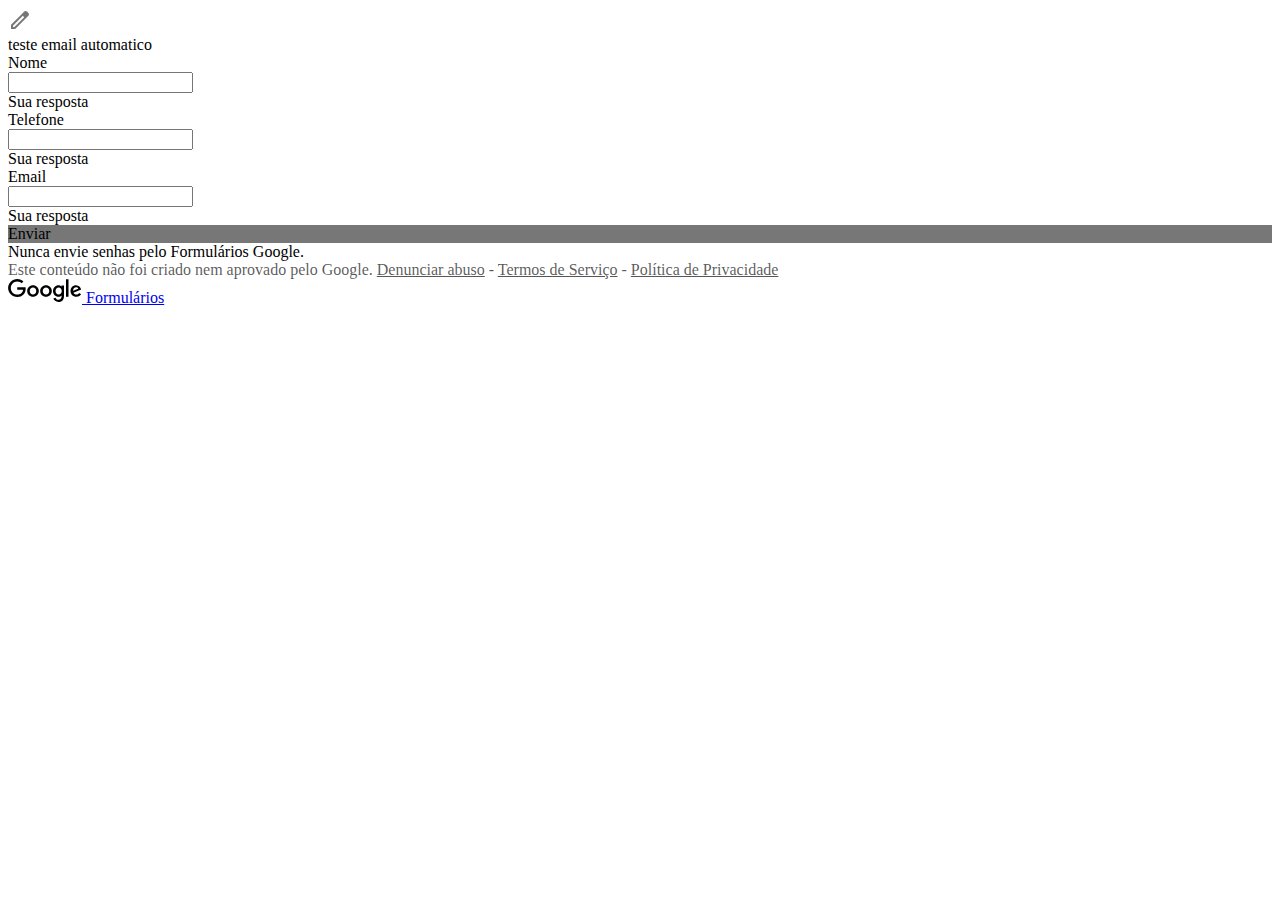
<file: ebook/teste.html>
<!DOCTYPE html>
<!-- saved from url=(0099)https://docs.google.com/forms/d/e/1FAIpQLSe1bKyMh3DzORNK2TSf1d4p03sepGfk2Gyy_v-GzH8Z2mEbDg/viewform -->
<html lang="pt" class="m2"><head><meta http-equiv="Content-Type" content="text/html; charset=UTF-8"><link rel="shortcut icon" sizes="16x16" href="https://ssl.gstatic.com/docs/spreadsheets/forms/favicon_qp2.png"><link href="./teste_files/icon" rel="stylesheet"><title>teste email automatico</title><link rel="stylesheet" href="./teste_files/rs=AMjVe6jXdGMBO3R_86O2CgJPY8Tka8_lEQ" data-id="_cl"><link href="./teste_files/css" rel="stylesheet" type="text/css"><link href="./teste_files/css(1)" rel="stylesheet" type="text/css"><meta name="viewport" content="width=device-width, initial-scale=1"><meta name="referrer" content="origin"><script type="text/javascript" nonce="">window.WIZ_global_data = {'w2btAe': '%.@.\x2210955433321328140767\x22,\x2210955433321328140767\x22,\x220\x22,true,null,null,true,false\x5d'};</script><style id="WTVccd" nonce="">.freebirdThemedTab .exportTab .freebirdThemedBadge {background-color: rgba(0, 0, 0, 0.5);}.m2 .freebirdThemedTab .exportTab .freebirdThemedBadge {background-color: #3C4043;}.freebirdThemedTab .exportTab.isSelected .freebirdThemedBadge {background-color: rgb(119, 119, 119);}.m2 .freebirdThemedTab .exportTab.isDisabled .freebirdThemedBadge {background-color: #70757a;}.freebirdThemedCheckbox.isChecked:not(.isDisabled), .freebirdThemedCheckbox.isIndeterminate:not(.isDisabled) {border-color: rgb(119, 119, 119);}.freebirdThemedCheckbox.isCheckedNext > .exportInk, .freebirdThemedCheckbox.isFocused > .exportInk {background-color: rgba(255, 255, 255, 0.15);}.freebirdThemedCheckbox.freebirdThemedCheckbox:hover > .exportInk {background-color: rgba(255, 255, 255, 0.04);}.freebirdThemedCheckbox.freebirdThemedCheckbox:focus > .exportInk {background-color: rgba(255, 255, 255, 0.15);}.freebirdThemedCheckboxDarkerDisabled.isChecked.isDisabled, .freebirdThemedCheckboxDarkerDisabled.isIndeterminate.isDisabled {border-color: rgb(119, 119, 119);}.freebirdThemedCheckboxDarkerDisabled.isDisabled:not(.isChecked):not(.isIndeterminate) {border-color: rgba(0, 0, 0, .26);}.freebirdQuizResponse .freebirdThemedCheckboxDarkerDisabled.isChecked.isDisabled, .freebirdQuizResponse .freebirdThemedCheckboxDarkerDisabled.isIndeterminate.isDisabled, .takeout .freebirdThemedCheckboxDarkerDisabled.isDisabled {border-color: rgba(0, 0, 0, .54);}.m2 .freebirdThemedCheckboxDarkerDisabled.isChecked.isDisabled, .m2 .freebirdThemedCheckboxDarkerDisabled.isIndeterminate.isDisabled {border-color: rgb(119, 119, 119);}.m2 .freebirdThemedCheckboxDarkerDisabled.isDisabled:not(.isChecked):not(.isIndeterminate) {border-color: #9AA0A6;}.m2 .freebirdQuizResponse .freebirdThemedCheckboxDarkerDisabled.isChecked.isDisabled, .m2 .freebirdQuizResponse .freebirdThemedCheckboxDarkerDisabled.isIndeterminate.isDisabled, .m2 .takeout .freebirdThemedCheckboxDarkerDisabled.isDisabled {border-color: #5F6368;}.freebirdThemedRadio.isChecked:not(.isDisabled) .exportOuterCircle, .freebirdThemedRadio .exportInnerCircle {border-color: rgb(119, 119, 119);}.freebirdThemedRadio .isChecked:not(.isDisabled) .exportOuterCircle {border-color: rgb(119, 119, 119);}.freebirdThemedRadio.isCheckedNext > .exportInk, .freebirdThemedRadio.isFocused > .exportInk {background-color: rgba(255, 255, 255, 0.15);}.freebirdThemedRadio :not(.isDisabled):hover > .exportInk {background-color: rgba(255, 255, 255, 0.04);}.freebirdThemedRadio :not(.isDisabled):focus > .exportInk {background-color: rgba(255, 255, 255, 0.15);}.freebirdThemedRadioDarkerDisabled.isChecked.isDisabled .exportOuterCircle, .freebirdThemedRadioDarkerDisabled.isChecked.isDisabled .exportInnerCircle {border-color: rgb(119, 119, 119);}.freebirdThemedRadioDarkerDisabled.isDisabled:not(.isChecked) .exportOuterCircle {border-color: rgba(0, 0, 0, .26);}.freebirdQuizResponse .freebirdThemedRadioDarkerDisabled.isChecked.isDisabled .exportOuterCircle, .freebirdQuizResponse .freebirdThemedRadioDarkerDisabled.isChecked.isDisabled .exportInnerCircle, .takeout .freebirdThemedRadioDarkerDisabled.isDisabled .exportOuterCircle {border-color: rgba(0, 0, 0, .54);}.m2 .freebirdThemedRadioDarkerDisabled .isChecked.isDisabled .exportOuterCircle, .m2 .freebirdThemedRadioDarkerDisabled .isChecked.isDisabled .exportInnerCircle {border-color: rgb(119, 119, 119);}.m2 .freebirdThemedRadioDarkerDisabled .isDisabled:not(.isChecked) .exportOuterCircle {border-color: #9AA0A6;}.m2 .freebirdQuizResponse .freebirdThemedRadioDarkerDisabled .isChecked.isDisabled .exportOuterCircle, .m2 .freebirdQuizResponse .freebirdThemedRadioDarkerDisabled .isChecked.isDisabled .exportInnerCircle, .m2 .takeout .freebirdThemedRadioDarkerDisabled .isDisabled .exportOuterCircle {border-color: #5F6368;}.freebirdThemedRadioRow > :first-child {border-left: transparent solid 5px;}.freebirdThemedRadioRow.isChecked {background-color: rgb(255, 255, 255);}.freebirdThemedRadioRow.isChecked > :first-child {border-left-color: rgb(119, 119, 119);}.freebirdThemedSelectOptionDarkerDisabled.isSelected.isDisabled {color: rgba(0, 0, 0, .87);}.freebirdThemedSelectOptionDarkerDisabled.isSelected.isDisabled {color: #5F6368;}.freebirdThemedFlatButton .exportInk {background-image: radial-gradient( circle farthest-side,rgba(255, 255, 255, 0.15),rgba(255, 255, 255, 0.15) 80%,rgba(255, 255, 255, 0) 100% );}.freebirdThemedFlatButton {color: rgb(119, 119, 119);}.freebirdThemedFlatButton.isDisabled {color: rgba(119, 119, 119, 0.5);}.freebirdThemedFlatButton.isFocused .exportOverlay {background-color: rgba(255, 255, 255, 0.15);}.freebirdThemedFlatButtonInverted .exportInk {background-image: radial-gradient( circle farthest-side,rgba(0, 0, 0, .12),rgba(0, 0, 0, .12) 80%,rgba(0, 0, 0, 0) 100% );}.freebirdThemedFlatButtonInverted {background-color: rgb(255, 255, 255); color: rgba(0, 0, 0, 1);}.freebirdThemedFlatButtonInverted.isDisabled {color: rgba(0, 0, 0, 1); opacity: .54;}.freebirdThemedFlatButtonInverted a .exportLabel {color: rgba(0, 0, 0, 1);}.freebirdThemedFlatButtonInverted.isFocused .exportOverlay {background-color: rgba(0, 0, 0, .12);}.freebirdThemedFilledButtonM2 {background-color: rgb(119, 119, 119);}.freebirdThemedFilledButtonM2 .exportButtonNestedLink, .freebirdThemedFilledButtonM2 .exportButtonNestedLink:hover, .freebirdThemedFilledButtonM2 .exportButtonNestedLink:link, .freebirdThemedFilledButtonM2 .exportButtonNestedLink:visited {background-color: rgb(119, 119, 119);}.freebirdThemedFilledButtonM2:hover {box-shadow: 0px 2px 1px -1px rgba(119, 119, 119, 0.2), 0px 1px 1px 0px rgba(119, 119, 119, 0.14), 0px 1px 3px 0px rgba(119, 119, 119, 0.12);}.freebirdThemedFilledButtonM2.isDisabled:hover {box-shadow: none;}.freebirdThemedFilledButtonM2.isActive.isActive {box-shadow: 0px 3px 5px -1px rgba(119, 119, 119, 0.2), 0px 6px 10px 0px rgba(119, 119, 119, 0.14), 0px 1px 18px 0px rgba(119, 119, 119, 0.12);}.freebirdThemedProtectedButtonM2 {color: rgb(119, 119, 119);}.freebirdThemedProtectedButtonM2 .exportOverlay {background-color: rgb(119, 119, 119);}.freebirdThemedProtectedButtonM2 .exportInk {background-image: radial-gradient( circle farthest-side,rgba(255, 255, 255, 0.15),rgba(255, 255, 255, 0.15) 80%,rgba(255, 255, 255, 0) 100% );}.freebirdThemedNavTitle {color: rgb(112, 117, 122);}.freebirdThemedNavDash {border-color: rgb(112, 117, 122);}.freebirdThemedNav .exportTab {color: rgb(112, 117, 122);}.freebirdThemedNav .exportTab.isSelected {background-color: rgba(255, 255, 255, 0.15); color: rgb(119, 119, 119);}.freebirdThemedNav .exportTab.isSelected.isDisabled {background-color: rgba(189, 189, 189, .38);; color: #9AA0A6;}.freebirdThemedNav .freebirdNavIcon {fill: rgb(112, 117, 122);}.freebirdThemedNav .isSelected .freebirdNavIcon {fill: rgb(119, 119, 119);}.freebirdThemedNav .isDisabled .freebirdNavIcon, .freebirdThemedNav .isSelected.isDisabled.freebirdNavIcon {fill: #9AA0A6;}.freebirdThemedTabGroup .exportTabPageButton {fill: rgb(119, 119, 119);}.freebirdThemedTab .exportIndicator {background-color: rgb(119, 119, 119);}.ds-hc-black .freebirdThemedTab .exportIndicator {background-color: white; -ms-high-contrast-adjust: none;}.ds-hc-white .freebirdThemedTab .exportIndicator {background-color: black; -ms-high-contrast-adjust: none;}.freebirdThemedTab .exportTab {color: rgba(0, 0, 0, 0.5);}.m2 .freebirdThemedTab .exportTab {color: #3C4043;}.freebirdThemedTab .exportTab.isSelected  {color: rgb(119, 119, 119);}.m2 .freebirdThemedTab .exportTab.isDisabled  {color: #70757a; cursor: default;}.m2 .freebirdThemedTab .isDisabled + .exportIndicator {background-color: #70757a;}.freebirdThemedTab .exportInk {background-image: radial-gradient( circle farthest-side,rgba(255, 255, 255, 0.15),rgba(255, 255, 255, 0.15) 80%,rgba(255, 255, 255, 0) 100% );}.freebirdThemedTab .freebirdTabIcon {fill: #5F6368;}.freebirdThemedTab .isSelected .freebirdTabIcon {fill: rgb(119, 119, 119);}.freebirdThemedTab isDisabled .freebirdTabIcon, .freebirdThemedTab .isSelected.isDisabled.freebirdTabIcon {fill: #9AA0A6;}.freebirdThemedDarkTab .exportTabPageButton {fill: rgba(0, 0, 0, 1);}.freebirdThemedDarkTab .freebirdThemedDarkTabContent {background-color: #FFF;}.freebirdThemedDarkTab .exportIndicator {background-color: rgba(0, 0, 0, 1);}.ds-hc-black .freebirdThemedDarkTab .exportIndicator {background-color: white; -ms-high-contrast-adjust: none;}.ds-hc-white .freebirdThemedDarkTab .exportIndicator {background-color: black; -ms-high-contrast-adjust: none;}.freebirdThemedDarkTab {background-color: rgb(255, 255, 255);}.freebirdThemedDarkTab .exportTab {background-color: rgb(255, 255, 255); color: rgba(0, 0, 0, 0.75);}.freebirdThemedDarkTab .exportTab.isSelected {color: rgba(0, 0, 0, 1);}.freebirdThemedDarkTab .exportTab.isFocused {background-color: rgba(0, 0, 0, 0.15);}.freebirdThemedDarkTab .exportInk {background-image: radial-gradient( circle farthest-side,rgba(0, 0, 0, 0.15),rgba(0, 0, 0, 0.15) 80%,rgba(0, 0, 0, 0) 100% );}.freebirdThemedTextarea .exportFocusUnderline {background-color: rgb(119, 119, 119);}.freebirdThemedTextarea .exportHint {color: rgb(119, 119, 119);}.freebirdThemedTextarea.exportHasError .exportContent.exportUnderline, .freebirdThemedTextarea.exportHasError .exportContent.exportFocusUnderline {background-color: rgb(255, 255, 255);}.quantumWizTextinputPaperinputInput:not([disabled]):focus ~ .quantumWizTextinputPaperinputFloatingLabel.exportLabel, .isFocused > .exportContent >.quantumWizTextinputPapertextareaFloatingLabel.exportLabel, .isFocused.modeDark > .exportContent >.quantumWizTextinputPapertextareaFloatingLabel.exportLabel {color: rgb(119, 119, 119);}.freebirdThemedTextareaDarkerDisabled.isDisabled .exportInput[disabled] {color: rgba(0, 0, 0, .87);}.freebirdThemedInput .exportFocusUnderline {background-color: rgb(119, 119, 119);}.freebirdThemedInput .exportHint {color: rgb(119, 119, 119);}.freebirdThemedInput.exportHasError .exportContent.exportUnderline, .freebirdThemedInput.exportHasError .exportContent.exportFocusUnderline {background-color: rgb(255, 255, 255);}.freebirdThemedInputDarkerDisabled.isDisabled .exportInput[disabled] {color: rgba(0, 0, 0, .87);}.freebirdThemedToggle.isChecked .exportThumb {border-color: rgb(66, 133, 244); color: rgb(255, 255, 255);}.freebirdThemedToggle.isChecked > .exportTrack {border-color: rgb(198, 218, 252);}.freebirdThemedToggle.isCheckedNext > .exportInk, .freebirdThemedToggle.isFocused > .exportInk {background-color: rgba(66, 133, 244, 0.15);}.freebirdThemedToggleSwitch {border-color: rgb(66, 133, 244);}.freebirdThemedToggleSwitch.isChecked {background-color: rgb(66, 133, 244); color: rgb(255, 255, 255);}.freebirdLightIconOnThemedBackground {display: none;}.ds-hc-black .freebirdLightIconOnThemedBackground {display: block;}.ds-hc-black .freebirdDarkIconOnThemedBackground {display: none;}.freebirdHeaderCard {display: none;}.freebirdHeaderMast {background-color: rgb(255, 255, 255);color: rgba(0, 0, 0, 1);}.exportSplash {background-color: rgb(255, 255, 255);}.freebirdThemedDialog .exportTitleBarFullScreen, .freebirdThemedMobileDialog .exportTitleBarFullScreen, .freebirdThemedDialog .exportTitleBar, .freebirdThemedDialog .exportDialogClose, .freebirdThemedMobileDialog .exportDialogClose {background-color: rgb(255, 255, 255); color: rgba(0, 0, 0, 1); fill: rgba(0, 0, 0, 1);}.ds-hc-black .freebirdThemedDialog, .ds-hc-black .freebirdThemedMobileDialog {border: 2px solid white;}.ds-hc-white .freebirdThemedDialog, .ds-hc-white .freebirdThemedMobileDialog {border: 2px solid black;}.freebirdThemedDialog .exportDefaultDialogButton {color: rgb(119, 119, 119);}.freebirdThemedDialog.exportMobileDialog .exportDefaultDialogButton, .freebirdThemedMobileDialog.exportMobileDialog .exportDefaultDialogButton {color: rgba(0, 0, 0, 1);}.freebirdThemedDialog .exportDefaultDialogButton .exportInk {background-image: radial-gradient( circle farthest-side,rgba(255, 255, 255, 0.15),rgba(255, 255, 255, 0.15) 80%,rgba(255, 255, 255, 0) 100% );}.freebirdThemedDialog .exportDefaultDialogButton.isDisabled {color: rgba(119, 119, 119, 0.5);}.freebirdThemedDialog .exportDefaultDialogButton.isFocused .exportOverlay {background-color: rgba(255, 255, 255, 0.15);}.freebirdThemedDialog .exportTabPageButton {background-color: rgb(255, 255, 255);}.freebirdThemedM2Dialog .exportTitleBarFullScreen, .freebirdThemedM2Dialog .exportTitleBar, .freebirdThemedM2Dialog .exportDialogClose {color: #202124; fill: #5F6368;}.ds-hc-black .freebirdThemedM2Dialog {border: 2px solid white;}.ds-hc-white .freebirdThemedM2Dialog {border: 2px solid black;}.freebirdThemedM2DialogButtons .exportDefaultDialogButton {color: rgb(119, 119, 119);}.freebirdThemedM2DialogButtons .exportDefaultDialogButton .exportOverlay {background-color: rgb(119, 119, 119);}.freebirdThemedM2DialogButtons .exportDefaultDialogButton .exportInk {background-image: radial-gradient( circle farthest-side,rgba(255, 255, 255, 0.15),rgba(255, 255, 255, 0.15) 80%,rgba(255, 255, 255, 0) 100% );}.freebirdThemedM2DialogButtons .exportDefaultDialogButton:hover {border-color: rgb(255, 255, 255);}.freebirdThemedM2DialogButtons .exportDefaultDialogButton.isDisabled {color: rgba(119, 119, 119, 0.5);}.freebirdThemedM2DialogButtons .exportDefaultDialogButton.isDisabled:hover {box-shadow: none;}.freebirdThemedM2DialogButtons .exportDefaultDialogButton.isActive.isActive {box-shadow: 0px 2px 1px -1px rgba(119, 119, 119, 0.2), 0px 1px 1px 0px rgba(119, 119, 119, 0.14), 0px 1px 3px 0px rgba(119, 119, 119, 0.12);}.freebirdDarkOutline {outline-style: solid; outline-color: rgb(255, 255, 255);}.freebirdQuizResponse .isDisabled .freebirdDarkOutline {outline-color: rgba(0, 0, 0, .54);}.freebirdLabeledControlDarkerDisabled.isDisabled .exportLabel {color: rgba(0, 0, 0, .54);}.freebirdLabeledControlDarkerDisabled.isDisabled.isChecked .exportLabel, .freebirdLabeledControlDarkerDisabled.isDisabled.isIndeterminate .exportLabel {color: rgba(0, 0, 0, .87);}.m2 .freebirdLabeledControlDarkerDisabled.isDisabled .exportLabel {color: #70757a;}.m2 .freebirdLabeledControlDarkerDisabled.isDisabled.isChecked .exportLabel, .m2 .freebirdLabeledControlDarkerDisabled.isDisabled.isIndeterminate .exportLabel {color: #202124;}.takeout .freebirdLabeledControlDarkerDisabled.isDisabled .exportLabel, .takeout .freebirdLabeledControlDarkerDisabled.isDisabled.isChecked .exportLabel, .takeout .freebirdLabeledControlDarkerDisabled.isDisabled.isIndeterminate .exportLabel {color: black;}.freebirdLabeledControlDarkerDisabled.isDisabled .exportTooltip svg {fill: rgba(0, 0, 0, .54);}.freebirdLabeledControlDarkerDisabled.isDisabled.isChecked .exportTooltip, .freebirdLabeledControlDarkerDisabled.isDisabled.isIndeterminate .exportTooltip svg {fill: rgba(0, 0, 0, .87);}.freebirdThemedText {color: rgb(119, 119, 119);}.freebirdSolidColor {color: rgb(255, 255, 255);}.freebirdSolidBackground {background-color: rgb(255, 255, 255); color: rgba(0, 0, 0, 1);}.freebirdLightBackground {background-color: rgb(255, 255, 255);}.freebirdUltraLightBackground {background-color: rgba(255, 255, 255, 0.05);}.freebirdAccentBackground {background-color: rgb(255, 255, 255);}.freebirdLighterBackgroundHover:hover {background-color: rgba(255, 255, 255, 0.1);}.freebirdSolidFill {fill: rgb(255, 255, 255); stroke: rgb(255, 255, 255);}.freebirdTextFillClass {fill: rgb(119, 119, 119);}.freebirdSolidBorder {border-color: rgb(255, 255, 255);}.freebirdCustomFont, .m2 .freebirdCustomFont, .freebirdCustomFont .exportContentArea .exportTextarea, .m2 .freebirdCustomFont .exportContentArea .exportTextarea, .m2 .freebirdCustomFont .exportPlaceholder {}.freebirdDecorativeFont {font-family: 'Parisienne', cursive;}.freebirdPlayfulFont {font-family: 'Patrick Hand', fantasy;}.freebirdFormalFont {font-family: 'Cormorant Garamond', serif;}.freebirdForegroundFill {fill: rgba(0, 0, 0, 1)}.freebirdAccessibleGreyBackground {background-color: rgb(112, 117, 122);}html:not([style-scope]):not(.style-scope).freebird, body:not([style-scope]):not(.style-scope).freebirdLightBackground {background-color: rgb(255, 255, 255);}.freebirdDisclaimerColor, .freebirdDisclaimerColor a {color: rgba(0, 0, 0, 0.66);}</style><link rel="icon" sizes="192x192" href="https://ssl.gstatic.com/docs/forms/device_home/android_192.png"><link rel="apple-touch-icon" sizes="120x120" href="https://ssl.gstatic.com/docs/forms/device_home/ios_120.png"><link rel="apple-touch-icon" sizes="152x152" href="https://ssl.gstatic.com/docs/forms/device_home/ios_152.png"><meta name="msapplication-TileImage" content="//ssl.gstatic.com/docs/forms/device_home/windows_144.png"><meta name="msapplication-TileColor" content="#673ab7"><meta name="theme-color" content="rgb(255, 255, 255)"><script nonce="">_docs_flag_initialData={"docs-ails":"docs_warm","docs-fwds":"docs_nf","docs-crs":"docs_crs_nfd","docs-shdn":0,"docs-tfh":"","info_params":{"token":"Q-qvVXUBAAA.ZdK4JebRuPkuWog3Gp3Csw.0S9QbnHIQkrEJvGK0G4IgQ"},"docs-eohmo":false,"uls":"{\"langs\":[\"pt\"],\"itcs\":[],\"override\":\"\",\"selected\":\"\",\"activated\":false}","docs-enpf":true,"scotty_upload_url":"/upload/forms/resumable","docs-net-udmi":500000,"docs-net-udpt":40000,"docs-net-udur":"/upload/blob/forms","docs-net-usud":false,"docs-enable_feedback_svg":false,"enable_feedback":true,"docs-fpid":713678,"docs-fbid":"ExternalUserData","customer_type":"ND","docs-eadfso":true,"docs-text-ewf":true,"docs-wfsl":["ca","da","de","en","es","fi","fr","it","nl","no","pt","sv"],"docs-efpsf":false,"docs-efpsp":true,"docs-ejsfawf":false,"docs-eksfawf":false,"docs-edfn":true,"docs-efsd":true,"docs-localstore-eidsilfm":false,"docs-esreff":false,"docs-ecfdsfj":false,"docs-ipmmp":false,"docs-eea":false,"docs-ecci":false,"docs-esi":false,"docs-liap":"/logImpressions","ilcm":{"eui":"ADFN-csLk-A94aulLPYrctLraZ58DSDFPGvgsytGQCj0UnS96GWmY6LBOmN2EIKH-OOz-ijJIHnC","je":1,"sstu":1603456793540000,"si":"CM_r3YTeyuwCFUx4gQodq74I0w","gsc":null,"ei":[5705207,5713049,5709908,5718693,5709014,5700912,5700016,5711808,5709447,5706487,5706523,5707445,5715286,5706601,5710567,5710768,5714628,5709411,5702425,5711563,5709705,5703102,5704729,5704907,5700986,5703729,5700042,5706035,5702785,5711297,5716510,5711937,5714780,5705753,5713207,5707565,5708826,5711356,5716141,5706307,5709093,5713191,5707808,5711078,5710492,5707461,5701461,5707217,5708858,5700103,5700920,5713554,5700856,5711866,5713211,5703451,5715607,5710649,5711850,5704809,5711677,5715800,5705047,5702023,5711230,5706270,5715082,5702773,5707657,5706953,5715222,5700474,5703022,5711210,5707581,5709912],"crc":0,"cvi":[]},"docs-ccdil":true,"docs-eil":true,"docs-eoi":false,"docs-ce":true,"docs-hatsfl":"https://survey.googleratings.com/wix/p7583646.aspx?ctry\u003dBR\u0026uilang\u003dpt-BR\u0026ui\u003d1","docs-hatst":0,"docs-hatserl":false,"docs-hatsl":"","docs-li":"","docs-etmhn":true,"docs-fhnt":"","docs-hbt":[],"docs-hdet":[],"docs-hunds":false,"docs-hae":"PROD","docs-ehn":false,"docs-api-keys":{"scone_api_key":"AIzaSyAP66yw8QnPe4CgbQmLJ1potsrppninXxs"},"buildLabel":"apps-forms.freebird_20201013.04_p0","docs-show_debug_info":false,"ondlburl":"//docs.google.com","drive_url":"//drive.google.com/u/0?usp\u003dforms_web","app_url":"https://docs.google.com/forms/u/0/?authuser\u003d0\u0026usp\u003dforms_web","docs-itrf":false,"docs-mid":2048,"docs-eicd":false,"docs-icdmt":[],"docs-eiciv":false,"docs-sup":"/forms/u/0","docs-seu":"https://docs.google.com/forms/d/e/1FAIpQLSe1bKyMh3DzORNK2TSf1d4p03sepGfk2Gyy_v-GzH8Z2mEbDg/edit","docs-crp":"/forms/d/e/1FAIpQLSe1bKyMh3DzORNK2TSf1d4p03sepGfk2Gyy_v-GzH8Z2mEbDg/viewform","docs-ecvca":true,"docs-uptc":["lsrp","ca","sh","noreplica","ths","tam","ntd","app_install_xsrf_token","ouid","sle","dl","hi","popr","sdsid","usp","urp","utm_source","utm_medium","utm_campaign","utm_term","utm_content"],"docs-doddn":"","docs-uddn":"","docs-cwsd":"https://clients5.google.com","docs-gsmd":"https://gsuite.google.com","docs-msoil":"docs_spanner","docs-gsoil":"docs_gsabs","docs-fsd":false,"docs-lbefm":0,"docs-lbesty":0,"docs-tafl":true,"docs-hpi":"","docs-thtea":false,"docs-tdc":"[{\"id\":\"0:Calendars\",\"name\":\"Agendas e programações\",\"deletedIds\":[]},{\"id\":\"0:Brochures\",\"name\":\"Brochuras e boletins informativos\",\"deletedIds\":[]},{\"id\":\"0:Letters\",\"name\":\"Cartas\",\"deletedIds\":[]},{\"id\":\"0:Business\",\"name\":\"Contratos, fichas de contratação e outros formulários\",\"deletedIds\":[]},{\"id\":\"0:Finance\",\"name\":\"Finanças e contabilidade\",\"deletedIds\":[]},{\"id\":\"0:Basics\",\"name\":\"Fundamentos\",\"deletedIds\":[]},{\"id\":\"0:Planners\",\"name\":\"Rastreadores\",\"deletedIds\":[]},{\"id\":\"0:Reports\",\"name\":\"Relatórios e propostas\",\"deletedIds\":[]},{\"id\":\"Unparented\",\"name\":\"Sem classificação\",\"deletedIds\":[\"0:NoTemplateCategories\"]}]","docs-ttt":0,"docs-tcdtc":"[]","docs-mtdl":500,"docs-ividtg":false,"docs-tdcp":0,"docs-tdvc":false,"docs-tmbp":false,"docs-hetsdd":false,"docs-hetsdiaow":true,"docs-tintd":false,"docs-epipfci":true,"docs-eufupi":false,"docs-al":[1,1,1,1,1],"docs-ndt":"Formulário sem título","docs-prn":"Formulários Google","docs-as":"","docs-etdimo":true,"docs-mdck":"AIzaSyD8OLHtLvDxnjZsBoVq4-_cuwUbKEMa70s","docs-etiff":false,"docs-mriim":1800000,"docs-eccbs":false,"docos-sosj":false,"docs-rlmp":false,"docs-mmpt":15000,"docs-erd":false,"docs-erfar":false,"docs-ensb":false,"docs-ddts":false,"docs-uootuns":false,"docs-amawso":false,"docs-ofmpp":false,"docs-anlpfdo":false,"docs-eslars":true,"docs-phe":"","docs-pid":"109914224355234182591","docs-ebbouf":false,"docs-efs":false,"docs-ricocpb":false,"docs-etauihm":false,"docs-eimtdl":false,"docs-edmcl":false,"docs-embmd":false,"docos-ssfe":false,"docs-esteba":false,"docs-effnp":false,"docs-ecgd":false,"docs-hft":"","docs-edsi":false,"docos-ssfa":false,"docs-ececs":false,"docs-net-edsle":false,"docos-ssf":false,"docs-edp":false,"docs-edlo":false,"docs-eem":false,"docs-eismtl":false,"docs-edsl":false,"docs-efsii":false,"docs-text-elnma":false,"docs-esteb":false,"docs-elcfd":false,"docs-ejtlr":false,"docs-seadm":false,"docs-edmitm":false,"docs-enjec":false,"docs-eiasrpu":false,"docs-efmsh":false,"ecid":true,"docs-eir":false,"docs-edll":false,"server_time_ms":1603456793546,"gaia_session_id":"0","app-bc":"#673ab7","enable_iframed_embed_api":true,"docs-fut":"//drive.google.com/u/0?usp\u003dforms_web#folders/{folderId}","docs-usp":"forms_web","docs-isb":true,"docs-enct":false,"docs-agdc":false,"docs-anddc":true,"docs-adndldc":false,"docs-text-efnma":false,"docs-cide":true,"docs-cn":"","docs-depquafr":false,"docs-elsr":false,"docs-elmc":false,"docs-frbanmc":false,"docs-rldce":false,"docs-dom":false,"docs-ebidu":false,"docs-edamc":false,"docs-edomic":false,"docs-eddm":false,"docs-edme":false,"kix-edrat":false,"docs-fwd":false,"docs-elds":false,"docs-eph":false,"docs-epat":true,"docs-eppd":false,"docs-essph":false,"docs-tdd":false,"docs-mib":52428800,"docs-mip":25000000,"docs-rsc":"","docs-rgifem":true,"docs-ssi":false,"docs-uoci":"","docs-wia":"","docs-gth":"Ir para a página inicial do Formulários","docs-po":"https://docs.google.com","docs-to":"https://docs.google.com","projector_view_url":"https://drive.google.com/file/d/e/1FAIpQLSe1bKyMh3DzORNK2TSf1d4p03sepGfk2Gyy_v-GzH8Z2mEbDg/view?usp\u003ddocs_web","docs-seso":true,"docs-eastdfm":true,"docs-eastd":true,"docs-emcml":true,"docs-eoes":true,"docs-eoespr":false,"opendv":true,"onePickImportDocumentUrl":"","opmbs":52428800,"opmpd":5000,"opbu":"https://docs.google.com/picker","opru":"https://docs.google.com/relay.html","opdu":true,"opccp":false,"ophi":"trix_forms","opst":"000770F20398F20C0079518123F0906213B21E75BABBAA03AD::1603456793550","opuci":"","docs-eopiiv2":true,"docs-ndsom":[],"docs-dm":"application/vnd.google-apps.freebird","docs-sdsom":[],"docs-drk":[],"maestro_domain":"https://script.google.com","maestro_container_token":"ACjPJvHPcY_QYJSCIOG3mL_Sj4noVCt_LYaR7TZUumxVUnTodHIlHfjV88MAuHQWUOfMwBkAbn36xFsSGJ1EQi2q_YYZvZF9UXXCjAzSYLUzbNhFA5o","maestro_script_editor_uri":"https://script.google.com/macros/start?mid\u003dACjPJvHPcY_QYJSCIOG3mL_Sj4noVCt_LYaR7TZUumxVUnTodHIlHfjV88MAuHQWUOfMwBkAbn36xFsSGJ1EQi2q_YYZvZF9UXXCjAzSYLUzbNhFA5o\u0026uiv\u003d2","maestro_new_project_uri":"https://script.google.com/macros/create?mid\u003dACjPJvHPcY_QYJSCIOG3mL_Sj4noVCt_LYaR7TZUumxVUnTodHIlHfjV88MAuHQWUOfMwBkAbn36xFsSGJ1EQi2q_YYZvZF9UXXCjAzSYLUzbNhFA5o\u0026uiv\u003d2","maestro_script_gallery_uri":"https://docs.google.com/macros/scriptGalleryPanel?mid\u003dACjPJvHPcY_QYJSCIOG3mL_Sj4noVCt_LYaR7TZUumxVUnTodHIlHfjV88MAuHQWUOfMwBkAbn36xFsSGJ1EQi2q_YYZvZF9UXXCjAzSYLUzbNhFA5o\u0026uiv\u003d2","maestro_script_manager_uri":"https://script.google.com/macros/scriptManagerPanel?mid\u003dACjPJvHPcY_QYJSCIOG3mL_Sj4noVCt_LYaR7TZUumxVUnTodHIlHfjV88MAuHQWUOfMwBkAbn36xFsSGJ1EQi2q_YYZvZF9UXXCjAzSYLUzbNhFA5o\u0026uiv\u003d2","enable_maestro":true,"docs-isctp":false,"docs-emae":true,"mae-cwssw":false,"mae-aoeba":true,"mae-esme":false,"mae-seitd":true,"docs-emgsmw":true,"docs-emib":true,"docs-mhea":false,"docs-espfof-hs":false,"docs-hecsp":true,"docs-ect":true,"docs-hecgn":true,"docs-errfps":true,"docs-eruhcf":true,"docs-edt":true,"docs-hecud":true,"docs-heoi":false,"docs-urouih":false,"docs-hue":"mr.vinicius007@gmail.com","docs-offline-uiaffd":false,"docs-offline-uoia":false,"docs-cpv":0,"docs-ceci":true,"docs-cpks":["[\"7d9e5404fcbde49d\",\"AAVFbsHagT6Lzna9Hq4QZAobRe3xJyHiNgSAg/y0P7Q9Esf+NEWaJP1VCfzMzd9zZMOz3YFW3eOg\"]\n","[\"1c5b35f9fcdad32b\",\"AK2fzyBKhBj9pmuf32pM4U51ubwC4vFk4Nf+qY0LTGdFQWVGp/9jizDBbWqQnTLjEUEUQQ22ZIwJ\"]\n"],"docs-hasid":"Forms","docs-hdod":"docs.google.com","docs-hdck":"AIzaSyCs1AYpdoC8cECMZEWg89u054wu3GiI0lI","docs-hucs":true,"docs-hufcm":false,"docs-hunca":false,"docs-cci":"PROD","docs-caru":"https://clients6.google.com","docs-cbau":"https://drive.google.com","docs-cfru":"https://lh3.google.com","docs-ctcu":"https://client-channel.google.com/client-channel/client","docs-ctsu":"https://clients4.google.com/invalidation/lcs/client","docs-ctak":"AIzaSyAWGrfCCr7albM3lmCc937gx4uIphbpeKQ","docs-cse-ocu":"https://krahsc.google.com/callback","jobset":"prod","docs-eafn":false,"docs-nad":"","docs-ccwt":0,"docs-eccw":false,"docs-epcc":false,"docs-sol":false,"docs-dvs":1,"docs-dac":1,"docs-ilbrc":true,"docs-dlpe":false,"docs-emddi":false,"docs-ecfr":true,"enable_omnibox":true,"docs-cvmo":-1,"docs-eawm":true,"docs-eacm":false,"docs-ad":"October 13th","docs-eqam":false,"docs-eua":false,"docs-eal":false,"docs-etbws":true,"docs-ebpi":false,"docs-eebvt":true,"docs-eebvf":true,"docs-ehib":false,"docs-emsib":false,"docs-eiib":false,"docs-etal":false,"docs-esap":false,"docs-se":false,"docs-spdy":true,"xdbcfAllowHostNamePrefix":true,"xdbcfAllowXpc":true,"docs-iror":false,"docs-eopfov2":false,"docs-eopfo":true,"enable_csi":true,"csi_service_name":"freebird","zpgp":"gixljdznikbkctjimzjhmntylbwjmtzxhekwzpvcdtjxbklwzefifybwgidtnwthesvchgygjvknuzmvbfbprsr","docs-hefad":false,"mxagc_fcahccgcxp_sozizys":"/c/","zdesowt_xavtrhc_poxnvrymog":0.3,"hynxi_tmyp_nrhprqexkr":0.5,"hynxi_roap_ebjo_poxnvrymog":0.3,"mxpy_pibtpt_iocrbndiozyr_ffkyig_cww":"https://docs.google.com/picker?protocol\u003dgadgets\u0026relayUrl\u003dhttps://docs.google.com/relay.html\u0026hostId\u003dfusiontables-form-linker\u0026title\u003dEscolha+a+Fusion+Table+para+a+qual+ser%C3%A3o+copiadas+as+respostas+a+seu+formul%C3%A1rio\u0026hl\u003dpt_BR\u0026authuser\u003d0\u0026newDriveView\u003dtrue\u0026origin\u003dhttps://docs.google.com\u0026st\u003d000770F2035C8C8EC92D3CA459897594FB31AE5EDCEE891CB5::1603456793555\u0026driveGridViewSwitcherHidden\u003dtrue\u0026nav\u003d((%22tables%22),(%22recently-picked%22))","mxpy_pibtpt_dfv_fpbmnrmgqgq_qcajwl_rrb":"https://docs.google.com/picker?protocol\u003dgadgets\u0026relayUrl\u003dhttps://docs.google.com/relay.html\u0026hostId\u003dspreadsheet-form-linker\u0026title\u003dEscolha+a+planilha+para+a+qual+copiaremos+respostas+a+seu+formul%C3%A1rio.\u0026hl\u003dpt_BR\u0026authuser\u003d0\u0026newDriveView\u003dtrue\u0026origin\u003dhttps://docs.google.com\u0026st\u003d000770F2035C8C8EC92D3CA459897594FB31AE5EDCEE891CB5::1603456793555\u0026nav\u003d((%22spreadsheets%22,null,%7B%22mimeTypes%22:%22application/vnd.google-apps.spreadsheet,application/vnd.google-apps.ritz%22%7D))","pvnabx_hqpop_xsjyoq_hff":"https://docs.google.com/picker?protocol\u003dgadgets\u0026relayUrl\u003dhttps://docs.google.com/relay.html\u0026hostId\u003dimport-theme\u0026title\u003dCopiar+tema+do+formul%C3%A1rio+existente\u0026hl\u003dpt_BR\u0026authuser\u003d0\u0026newDriveView\u003dtrue\u0026origin\u003dhttps://docs.google.com\u0026st\u003d000770F2035C8C8EC92D3CA459897594FB31AE5EDCEE891CB5::1603456793555\u0026nav\u003d((%22forms%22),(%22recently-picked%22))","dnz_psnh_okloiq_hrv":"https://docs.google.com/picker?protocol\u003dgadgets\u0026relayUrl\u003dhttps://docs.google.com/relay.html\u0026hostId\u003dtrix_forms-fonts\u0026title\u003dFontes\u0026hl\u003dpt_BR\u0026authuser\u003d0\u0026newDriveView\u003dtrue\u0026origin\u003dhttps://docs.google.com\u0026st\u003d000770F2035C8C8EC92D3CA459897594FB31AE5EDCEE891CB5::1603456793555\u0026navHidden\u003dtrue\u0026multiselectEnabled\u003dtrue\u0026selectButtonLabel\u003dOK\u0026nav\u003d((%22fonts%22))","kagho_udpccoh_ccbrkor_fhzm":"https://drive.google.com/settings/storage","pb_erersm_fclpo_sobu":false,"njnu_tecywg_djs_xei":"AIzaSyA2skXnUwnKPpWjP7_s4EwO0LDMCoaenXQ","njnu_inj":"PROD","mxpyc-eru":false,"mxpyc-eean":false,"mxpyc-ecpm":true,"mxpyc-eoe":true,"mxpyc-sjl":0.1,"mxpyc-sjote":0.7,"mxpyc-egj":false,"mxpyc-egctplw":false,"mxpyc-efo":false,"mxpyc-ead":true,"mxpyc-dgc":"Pesquisa sem título","mxpyc-ebdx":true,"mxpyc-egzoo":false,"mxpyc-egzox":false,"mxpyc-egzoxoo":false,"mxpyc-ogzpe":false,"mxpyc-sog":"gndmhdcefbhlchkhipcnnbkcmicncehk","mxpyc-ele":false,"mxpyc-er":false,"mxpyc-eun":false,"mxpyc-epo":false,"mxpyc-epong":false,"mxpyc-epooh":true,"mxpyc-epoot":false,"mxpyc-epoxc":false,"mxpyc-epocc":false,"mxpyc-bpo":true,"mxpyc-ecfe":false,"mxpyc-efy":false,"mxpyc-etea":false,"mxpyc-etq":false,"mxpyc-etdd":false,"mxpyc-dboo":true,"mxpyc-era":false,"mxpyc-eten":true,"mxpyc-ehz":false,"mxpyc-efxapf":true,"mxpyc-epx":false,"mxpyc-eajn":false,"mxpyc-eonx":false,"mxpyc-eruout":true,"mxpyc-dgbg":"FIVE_SECOND_THROTTLE","mxpyc-etcd":false,"mxpyc-eqb":false,"mxpyc-eabqg":true,"mxpyc-lhf":true,"mxpyc-euj":true,"googlesystem_blogspot_banlevel":"http://goo.gl/vqaya","docs-idu":false,"docs-fhnqwt":"","docs-fhnst":"","docs-dcr":false};</script><!--<base target="_blank">--><base href="." target="_blank"><meta property="og:title" content="teste email automatico"><meta property="og:type" content="article"><meta property="og:site_name" content="Google Docs"><meta property="og:url" content="https://docs.google.com/forms/d/e/1FAIpQLSe1bKyMh3DzORNK2TSf1d4p03sepGfk2Gyy_v-GzH8Z2mEbDg/viewform?usp=embed_facebook"><meta property="og:image" content="https://lh4.googleusercontent.com/tZF3xpSYLS6-8SZuD2j-FlVZQUdfcEL3MaNU1j8C-YT7bDCrAq9aJ5byQMg6Ax_yW_wjV8k=w1200-h630-p"><meta property="og:image:width" content="200"><meta property="og:image:height" content="200"><meta property="og:ttl" content="604800"><style nonce="">.gb_1a:not(.gb_Rd){font:13px/27px Roboto,RobotoDraft,Arial,sans-serif;z-index:986}@-webkit-keyframes gb__a{0%{opacity:0}50%{opacity:1}}@keyframes gb__a{0%{opacity:0}50%{opacity:1}}a.gb_0{border:none;color:#4285f4;cursor:default;font-weight:bold;outline:none;position:relative;text-align:center;text-decoration:none;text-transform:uppercase;white-space:nowrap;-webkit-user-select:none}a.gb_0:hover:after,a.gb_0:focus:after{background-color:rgba(0,0,0,.12);content:'';height:100%;left:0;position:absolute;top:0;width:100%}a.gb_0:hover,a.gb_0:focus{text-decoration:none}a.gb_0:active{background-color:rgba(153,153,153,.4);text-decoration:none}a.gb_1{background-color:#4285f4;color:#fff}a.gb_1:active{background-color:#0043b2}.gb_2{-webkit-box-shadow:0 1px 1px rgba(0,0,0,.16);box-shadow:0 1px 1px rgba(0,0,0,.16)}.gb_0,.gb_1,.gb_3,.gb_4{display:inline-block;line-height:28px;padding:0 12px;-webkit-border-radius:2px;border-radius:2px}.gb_3{background:#f8f8f8;border:1px solid #c6c6c6}.gb_4{background:#f8f8f8}.gb_3,#gb a.gb_3.gb_3,.gb_4{color:#666;cursor:default;text-decoration:none}#gb a.gb_4.gb_4{cursor:default;text-decoration:none}.gb_4{border:1px solid #4285f4;font-weight:bold;outline:none;background:#4285f4;background:-webkit-linear-gradient(top,#4387fd,#4683ea);background:linear-gradient(top,#4387fd,#4683ea);filter:progid:DXImageTransform.Microsoft.gradient(startColorstr=#4387fd,endColorstr=#4683ea,GradientType=0)}#gb a.gb_4.gb_4{color:#fff}.gb_4:hover{-webkit-box-shadow:0 1px 0 rgba(0,0,0,.15);box-shadow:0 1px 0 rgba(0,0,0,.15)}.gb_4:active{-webkit-box-shadow:inset 0 2px 0 rgba(0,0,0,.15);box-shadow:inset 0 2px 0 rgba(0,0,0,.15);background:#3c78dc;background:-webkit-linear-gradient(top,#3c7ae4,#3f76d3);background:linear-gradient(top,#3c7ae4,#3f76d3);filter:progid:DXImageTransform.Microsoft.gradient(startColorstr=#3c7ae4,endColorstr=#3f76d3,GradientType=0)}.gb_Fa{display:none!important}.gb_Ha{visibility:hidden}.gb_gd{display:inline-block;vertical-align:middle}.gb_Vf{position:relative}.gb_D{display:inline-block;outline:none;vertical-align:middle;-webkit-border-radius:2px;border-radius:2px;-webkit-box-sizing:border-box;box-sizing:border-box;height:40px;width:40px;color:#000;cursor:pointer;text-decoration:none}#gb#gb a.gb_D{color:#000;cursor:pointer;text-decoration:none}.gb_3a{border-color:transparent;border-bottom-color:#fff;border-style:dashed dashed solid;border-width:0 8.5px 8.5px;display:none;position:absolute;left:11.5px;top:43px;z-index:1;height:0;width:0;-webkit-animation:gb__a .2s;animation:gb__a .2s}.gb_4a{border-color:transparent;border-style:dashed dashed solid;border-width:0 8.5px 8.5px;display:none;position:absolute;left:11.5px;z-index:1;height:0;width:0;-webkit-animation:gb__a .2s;animation:gb__a .2s;border-bottom-color:#ccc;border-bottom-color:rgba(0,0,0,.2);top:42px}x:-o-prefocus,div.gb_4a{border-bottom-color:#ccc}.gb_F{background:#fff;border:1px solid #ccc;border-color:rgba(0,0,0,.2);color:#000;-webkit-box-shadow:0 2px 10px rgba(0,0,0,.2);box-shadow:0 2px 10px rgba(0,0,0,.2);display:none;outline:none;overflow:hidden;position:absolute;right:8px;top:62px;-webkit-animation:gb__a .2s;animation:gb__a .2s;-webkit-border-radius:2px;border-radius:2px;-webkit-user-select:text}.gb_gd.gb_oa .gb_3a,.gb_gd.gb_oa .gb_4a,.gb_gd.gb_oa .gb_F,.gb_oa.gb_F{display:block}.gb_gd.gb_oa.gb_Wf .gb_3a,.gb_gd.gb_oa.gb_Wf .gb_4a{display:none}.gb_Xf{position:absolute;right:8px;top:62px;z-index:-1}.gb_Oa .gb_3a,.gb_Oa .gb_4a,.gb_Oa .gb_F{margin-top:-10px}.gb_gd:first-child,#gbsfw:first-child+.gb_gd{padding-left:4px}.gb_ta.gb_4e .gb_gd:first-child{padding-left:0}.gb_5e{position:relative}.gb_Rc .gb_5e,.gb_be .gb_5e{float:right}.gb_D{padding:8px;cursor:pointer}.gb_ta .gb_8c:not(.gb_0):focus img{background-color:rgba(0,0,0,0.20);outline:none;-webkit-border-radius:50%;border-radius:50%}.gb_6e button:focus svg,.gb_6e button:hover svg,.gb_6e button:active svg,.gb_D:focus,.gb_D:hover,.gb_D:active,.gb_D[aria-expanded=true]{outline:none;-webkit-border-radius:50%;border-radius:50%}.gb_zc .gb_6e.gb_7e button:focus svg,.gb_zc .gb_6e.gb_7e button:focus:hover svg,.gb_6e button:focus svg,.gb_6e button:focus:hover svg,.gb_D:focus,.gb_D:focus:hover{background-color:rgba(60,64,67,0.1)}.gb_zc .gb_6e.gb_7e button:active svg,.gb_6e button:active svg,.gb_D:active{background-color:rgba(60,64,67,0.12)}.gb_zc .gb_6e.gb_7e button:hover svg,.gb_6e button:hover svg,.gb_D:hover{background-color:rgba(60,64,67,0.08)}.gb_ja .gb_D.gb_Ra:hover{background-color:transparent}.gb_D[aria-expanded=true],.gb_D:hover[aria-expanded=true]{background-color:rgba(95,99,104,0.24)}.gb_D[aria-expanded=true] .gb_8e,.gb_D[aria-expanded=true] .gb_9e{fill:#5f6368;opacity:1}.gb_zc .gb_6e button:hover svg,.gb_zc .gb_D:hover{background-color:rgba(232,234,237,0.08)}.gb_zc .gb_6e button:focus svg,.gb_zc .gb_6e button:focus:hover svg,.gb_zc .gb_D:focus,.gb_zc .gb_D:focus:hover{background-color:rgba(232,234,237,0.10)}.gb_zc .gb_6e button:active svg,.gb_zc .gb_D:active{background-color:rgba(232,234,237,0.12)}.gb_zc .gb_D[aria-expanded=true],.gb_zc .gb_D:hover[aria-expanded=true]{background-color:rgba(255,255,255,0.12)}.gb_zc .gb_D[aria-expanded=true] .gb_8e,.gb_zc .gb_D[aria-expanded=true] .gb_9e{fill:#ffffff;opacity:1}.gb_gd{padding:4px}.gb_ta.gb_4e .gb_gd{padding:4px 2px}.gb_ta.gb_4e .gb_Sa.gb_gd{padding-left:6px}.gb_F{z-index:991;line-height:normal}.gb_F.gb_af{left:8px;right:auto}@media (max-width:350px){.gb_F.gb_af{left:0}}.gb_bf .gb_F{top:56px}.gb_C .gb_D,.gb_E .gb_C .gb_D{background-position:-64px -29px}.gb_j .gb_C .gb_D{background-position:-29px -29px;opacity:1}.gb_C .gb_D,.gb_C .gb_D:hover,.gb_C .gb_D:focus{opacity:1}.gb_Sd{display:none}.gb_0c{font-family:Google Sans,Roboto,RobotoDraft,Helvetica,Arial,sans-serif;font-size:20px;font-weight:400;letter-spacing:.25px;line-height:48px;margin-bottom:2px;opacity:1;overflow:hidden;padding-left:16px;position:relative;text-overflow:ellipsis;vertical-align:middle;top:2px;white-space:nowrap;-webkit-flex:1 1 auto;flex:1 1 auto}.gb_0c.gb_1c{color:#3c4043}.gb_ta.gb_ua .gb_0c{margin-bottom:0}.gb_2c.gb_3c .gb_0c{padding-left:4px}.gb_ta.gb_ua .gb_4c{position:relative;top:-2px}.gb_ta{color:black;min-width:320px;position:relative;-webkit-transition:box-shadow 250ms;transition:box-shadow 250ms}.gb_ta.gb_Jc{min-width:240px}.gb_ta.gb_Td .gb_Ud{display:none}.gb_ta.gb_Td .gb_Vd{height:56px}header.gb_ta{display:block}.gb_ta svg{fill:currentColor}.gb_Wd{position:fixed;top:0;width:100%}.gb_Xd{-webkit-box-shadow:0 4px 5px 0 rgba(0,0,0,0.14),0 1px 10px 0 rgba(0,0,0,0.12),0 2px 4px -1px rgba(0,0,0,0.2);box-shadow:0 4px 5px 0 rgba(0,0,0,0.14),0 1px 10px 0 rgba(0,0,0,0.12),0 2px 4px -1px rgba(0,0,0,0.2)}.gb_Zd{height:64px}.gb_ta:not(.gb_Mc) .gb_6c.gb_7c:not(.gb_0d):not(.gb_1d),.gb_ta:not(.gb_Mc) .gb_Od:not(.gb_0d):not(.gb_1d),.gb_ta.gb_2d .gb_6c.gb_7c.gb_0d,.gb_ta.gb_2d .gb_Od.gb_0d,.gb_ta.gb_2d .gb_6c.gb_7c.gb_1d,.gb_ta.gb_2d .gb_Od.gb_1d{display:none!important}.gb_Vd{-webkit-box-sizing:border-box;box-sizing:border-box;position:relative;width:100%;display:-webkit-box;display:-webkit-flex;display:flex;-webkit-box-pack:space-between;-webkit-justify-content:space-between;justify-content:space-between;min-width:-webkit-min-content;min-width:min-content}.gb_ta:not(.gb_ua) .gb_Vd{padding:8px}.gb_ta.gb_3d .gb_Vd{-webkit-flex:1 0 auto;flex:1 0 auto}.gb_ta .gb_Vd.gb_4d.gb_5d{min-width:0}.gb_ta.gb_ua .gb_Vd{padding:4px;padding-left:8px;min-width:0}.gb_Ud{height:48px;vertical-align:middle;white-space:nowrap;-webkit-box-align:center;-webkit-align-items:center;align-items:center;display:-webkit-box;display:-webkit-flex;display:flex;-webkit-user-select:none}.gb_7d>.gb_Ud{display:table-cell;width:100%}.gb_2c{padding-right:30px;-webkit-box-sizing:border-box;box-sizing:border-box;-webkit-flex:1 0 auto;flex:1 0 auto}.gb_ta.gb_ua .gb_2c{padding-right:14px}.gb_8d{-webkit-flex:1 1 100%;flex:1 1 100%}.gb_8d>:only-child{display:inline-block}.gb_9d.gb_Sc{padding-left:4px}.gb_9d.gb_ae,.gb_ta.gb_3d .gb_9d,.gb_ta.gb_ua:not(.gb_be) .gb_9d{padding-left:0}.gb_ta.gb_ua .gb_9d.gb_ae{padding-right:0}.gb_ta.gb_ua .gb_9d.gb_ae .gb_ja{margin-left:10px}.gb_Sc{display:inline}.gb_ta.gb_Mc .gb_9d.gb_ce,.gb_ta.gb_be .gb_9d.gb_ce{padding-left:2px}.gb_0c{display:inline-block}.gb_9d{-webkit-box-sizing:border-box;box-sizing:border-box;height:48px;line-height:normal;padding:0 4px;padding-left:30px;-webkit-flex:0 0 auto;flex:0 0 auto;-webkit-box-pack:flex-end;-webkit-justify-content:flex-end;justify-content:flex-end}.gb_be{height:48px}.gb_ta.gb_be{min-width:initial;min-width:auto}.gb_be .gb_9d{float:right;padding-left:32px}.gb_be .gb_9d.gb_de{padding-left:0}.gb_ee{font-size:14px;max-width:200px;overflow:hidden;padding:0 12px;text-overflow:ellipsis;white-space:nowrap;-webkit-user-select:text}.gb_fe{-webkit-transition:background-color .4s;transition:background-color .4s}.gb_ge{color:black}.gb_zc{color:white}.gb_ta a,.gb_Fc a{color:inherit}.gb_t{color:rgba(0,0,0,0.87)}.gb_ta svg,.gb_Fc svg,.gb_2c .gb_he,.gb_Rc .gb_he{color:#5f6368;opacity:1}.gb_zc svg,.gb_Fc.gb_Kc svg,.gb_zc .gb_2c .gb_he,.gb_zc .gb_2c .gb_yc,.gb_zc .gb_2c .gb_4c,.gb_Fc.gb_Kc .gb_he{color:rgba(255,255,255, .87 )}.gb_zc .gb_2c .gb_va:not(.gb_ie){opacity:.87}.gb_1c{color:inherit;opacity:1;text-rendering:optimizeLegibility;-webkit-font-smoothing:antialiased}.gb_zc .gb_1c,.gb_ge .gb_1c{opacity:1}.gb_je{position:relative}.gb_ke{font-family:arial,sans-serif;line-height:normal;padding-right:15px}a.gb_g,span.gb_g{color:rgba(0,0,0,0.87);text-decoration:none}.gb_zc a.gb_g,.gb_zc span.gb_g{color:white}a.gb_g:hover,a.gb_g:focus{opacity:.85;text-decoration:underline}.gb_h{display:inline-block;padding-left:15px}.gb_h .gb_g{display:inline-block;line-height:24px;outline:none;vertical-align:middle}.gb_le{font-family:Google Sans,Roboto,RobotoDraft,Helvetica,Arial,sans-serif;font-weight:500;font-size:14px;letter-spacing:.25px;line-height:16px;margin-left:10px;margin-right:8px;min-width:96px;padding:9px 23px;text-align:center;vertical-align:middle;-webkit-border-radius:4px;border-radius:4px;-webkit-box-sizing:border-box;box-sizing:border-box}.gb_ta.gb_be .gb_le{margin-left:8px}#gb a.gb_4.gb_4.gb_le,#gb a.gb_3.gb_3.gb_le{cursor:pointer}.gb_4.gb_le:hover{background:#2b7de9;-webkit-box-shadow:0 1px 2px 0 rgba(66,133,244,0.3),0 1px 3px 1px rgba(66,133,244,0.15);box-shadow:0 1px 2px 0 rgba(66,133,244,0.3),0 1px 3px 1px rgba(66,133,244,0.15)}.gb_4.gb_le:focus,.gb_4.gb_le:hover:focus{background:#5094ed;-webkit-box-shadow:0 1px 2px 0 rgba(66,133,244,0.3),0 1px 3px 1px rgba(66,133,244,0.15);box-shadow:0 1px 2px 0 rgba(66,133,244,0.3),0 1px 3px 1px rgba(66,133,244,0.15)}.gb_4.gb_le:active{background:#63a0ef;-webkit-box-shadow:0 1px 2px 0 rgba(66,133,244,0.3),0 1px 3px 1px rgba(66,133,244,0.15);box-shadow:0 1px 2px 0 rgba(66,133,244,0.3),0 1px 3px 1px rgba(66,133,244,0.15)}.gb_le:not(.gb_3){background:#1a73e8;border:1px solid transparent}.gb_ta.gb_ua .gb_le{padding:9px 15px;min-width:80px}.gb_me{text-align:left}#gb a.gb_4.gb_ka.gb_le,#gb a.gb_le.gb_3{background:#ffffff;border-color:#dadce0;-webkit-box-shadow:none;box-shadow:none;color:#1a73e8}#gb a.gb_4.gb_ka.gb_le:hover,#gb a.gb_le.gb_3:hover{background:#f8fbff;border-color:#cce0fc}#gb a.gb_4.gb_ka.gb_le:focus,#gb a.gb_4.gb_ka.gb_le:focus:hover,#gb a.gb_le.gb_3:focus,#gb a.gb_le.gb_3:focus:hover{background:#f4f8ff;border-color:#c9ddfc}#gb a.gb_4.gb_ka.gb_le:active,#gb a.gb_le.gb_3:active{background:#ecf3fe}#gb a.gb_4.gb_ka.gb_le:active{-webkit-box-shadow:0 1px 2px 0 rgba(0,0,0,0.3),0 2px 6px 2px rgba(0,0,0,0.15);box-shadow:0 1px 2px 0 rgba(0,0,0,0.3),0 2px 6px 2px rgba(0,0,0,0.15)}#gb a.gb_le.gb_3:not(.gb_ka):active{-webkit-box-shadow:0 1px 2px 0 rgba(60,64,67,0.3),0 2px 6px 2px rgba(60,64,67,0.15);box-shadow:0 1px 2px 0 rgba(60,64,67,0.3),0 2px 6px 2px rgba(60,64,67,0.15)}.gb_ja{background-color:rgba(255,255,255,0.88);border:1px solid #dadce0;-webkit-box-sizing:border-box;box-sizing:border-box;cursor:pointer;display:inline-block;max-height:48px;overflow:hidden;outline:none;padding:0;vertical-align:middle;width:134px;-webkit-border-radius:8px;border-radius:8px}.gb_ja.gb_ka{background-color:transparent;border:1px solid #5f6368}.gb_la{width:115px}.gb_ma{display:inherit}.gb_ma.gb_ka{background:#ffffff;-webkit-border-radius:4px;border-radius:4px;display:inline-block;left:8px;margin-right:5px;position:relative;padding:3px;top:-1px}.gb_ma.gb_na.gb_ka{left:6px;margin-right:2px}.gb_ja:hover{border:1px solid #d2e3fc;background-color:rgba(248,250,255,0.88)}.gb_ja.gb_ka:hover{border:1px solid #5f6368;background-color:rgba(232,234,237,0.08)}.gb_ja:focus{border:1px solid #fff;background-color:rgba(255,255,255);-webkit-box-shadow:0 1px 2px 0 rgba(60,64,67,0.3),0 1px 3px 1px rgba(60,64,67,0.15);box-shadow:0 1px 2px 0 rgba(60,64,67,0.3),0 1px 3px 1px rgba(60,64,67,0.15)}.gb_ja.gb_ka:focus{border:1px solid #e8eaed;background-color:#38383b}.gb_ja.gb_ka:active,.gb_ja.gb_oa.gb_ka:focus{border:1px solid #5f6368;background-color:#333438}.gb_pa{display:inline-block;padding-left:7px;padding-bottom:2px;text-align:center;vertical-align:middle;line-height:32px;width:78px}.gb_pa.gb_ka{line-height:26px;width:72px}.gb_pa.gb_qa.gb_ka{line-height:30px;width:57px}.gb_pa.gb_qa{line-height:40px;width:59px}.gb_pa.gb_ka{padding-left:0;padding-bottom:0}.gb_pa.gb_ra{background-color:#f1f3f4;-webkit-border-radius:4px;border-radius:4px;margin-left:8px;padding-left:0}.gb_pa.gb_ra .gb_sa{vertical-align:middle}.gb_ta:not(.gb_ua) .gb_ja{margin-left:10px;margin-right:4px}.gb_ja .gb_sa.gb_va{min-width:0}.gb_wa{max-height:32px;width:78px}.gb_qa>.gb_wa{max-height:40px;width:96px}.gb_wa.gb_ka{max-height:26px;width:72px}.gb_qa>.gb_wa.gb_ka{max-height:30px;width:88px}.gb_Ia{-webkit-background-size:32px 32px;background-size:32px 32px;border:0;-webkit-border-radius:50%;border-radius:50%;display:block;margin:0;position:relative;height:32px;width:32px;z-index:0}.gb_Ja{background-color:#e8f0fe;border:1px solid rgba(32,33,36,.08);position:relative}.gb_Ja.gb_Ia{height:30px;width:30px}.gb_Ja.gb_Ia:hover,.gb_Ja.gb_Ia:active{-webkit-box-shadow:none;box-shadow:none}.gb_Ka{background:#fff;border:none;-webkit-border-radius:50%;border-radius:50%;bottom:2px;-webkit-box-shadow:0 1px 2px 0 rgba(60,64,67,.30),0 1px 3px 1px rgba(60,64,67,.15);box-shadow:0 1px 2px 0 rgba(60,64,67,.30),0 1px 3px 1px rgba(60,64,67,.15);height:14px;margin:2px;position:absolute;right:0;width:14px}.gb_La{color:#1f71e7;font:400 22px/32px Google Sans,Roboto,RobotoDraft,Helvetica,Arial,sans-serif;text-align:center;text-transform:uppercase}@media (min-resolution:1.25dppx),(-o-min-device-pixel-ratio:5/4),(-webkit-min-device-pixel-ratio:1.25),(min-device-pixel-ratio:1.25){.gb_Ia::before{display:inline-block;-webkit-transform:scale(.5);transform:scale(.5);-webkit-transform-origin:left 0;transform-origin:left 0}.gb_Ma::before{display:inline-block;-webkit-transform:scale(.5);transform:scale(.5);-webkit-transform-origin:left 0;transform-origin:left 0}.gb_l .gb_Ma::before{-webkit-transform:scale(0.416666667);transform:scale(0.416666667)}}.gb_Ia:hover,.gb_Ia:focus{-webkit-box-shadow:0 1px 0 rgba(0,0,0,.15);box-shadow:0 1px 0 rgba(0,0,0,.15)}.gb_Ia:active{-webkit-box-shadow:inset 0 2px 0 rgba(0,0,0,.15);box-shadow:inset 0 2px 0 rgba(0,0,0,.15)}.gb_Ia:active::after{background:rgba(0,0,0,.1);-webkit-border-radius:50%;border-radius:50%;content:'';display:block;height:100%}.gb_Na{cursor:pointer;line-height:40px;min-width:30px;opacity:.75;overflow:hidden;vertical-align:middle;text-overflow:ellipsis}.gb_D.gb_Na{width:auto}.gb_Na:hover,.gb_Na:focus{opacity:.85}.gb_Oa .gb_Na,.gb_Oa .gb_Pa{line-height:26px}#gb#gb.gb_Oa a.gb_Na,.gb_Oa .gb_Pa{font-size:11px;height:auto}.gb_Qa{border-top:4px solid #000;border-left:4px dashed transparent;border-right:4px dashed transparent;display:inline-block;margin-left:6px;opacity:.75;vertical-align:middle}.gb_Ra:hover .gb_Qa{opacity:.85}.gb_ja>.gb_Sa{padding:3px 3px 3px 4px}.gb_Ta.gb_Ha{color:#fff}.gb_j .gb_Na,.gb_j .gb_Qa{opacity:1}#gb#gb.gb_j.gb_j a.gb_Na,#gb#gb .gb_j.gb_j a.gb_Na{color:#fff}.gb_j.gb_j .gb_Qa{border-top-color:#fff;opacity:1}.gb_E .gb_Ia:hover,.gb_j .gb_Ia:hover,.gb_E .gb_Ia:focus,.gb_j .gb_Ia:focus{-webkit-box-shadow: 0 1px 0 rgba(0,0,0,.15) , 0 1px 2px rgba(0,0,0,.2) ;box-shadow: 0 1px 0 rgba(0,0,0,.15) , 0 1px 2px rgba(0,0,0,.2) }.gb_Ua .gb_Sa,.gb_Va .gb_Sa{position:absolute;right:1px}.gb_Sa.gb_i,.gb_Wa.gb_i,.gb_Ra.gb_i{-webkit-flex:0 1 auto;flex:0 1 auto;-webkit-flex:0 1 main-size;flex:0 1 main-size}.gb_Xa.gb_Za .gb_Na{width:30px!important}.gb_0a{height:40px;position:absolute;right:-5px;top:-5px;width:40px}.gb_1a .gb_0a,.gb_2a .gb_0a{right:0;top:0}.gb_Sa .gb_D{padding:4px}.gb_oe{display:none}sentinel{}</style><script nonce="">;this.gbar_={CONFIG:[[[0,"www.gstatic.com","og.qtm.en_US.a2cuIiuBRB8.O","com.br","pt-BR","330",0,[4,2,".40.40.40.40.40.40.","","1300102,3700331,3700817,3700830","337775909","0"],null,"Gc-SX-7FIpK-zwK_pqiwAw",null,0,"og.qtm.dDu9HJbn9ac.L.W.O","AA2YrTvIy_cWxbasbHP_unvAZpmg22HrqQ","AA2YrTsY5K7Zvn-CLkKXssYHO637nhc1PA","",2,1,200,"BRA",null,null,"330","330",1],null,[1,0.1000000014901161,2,1],[1,0.001000000047497451,1],[1,0,0,null,"0","mr.vinicius007@gmail.com","","AOEwXKp9DQEdSqotmT2EA88xhuDE85l_I8bdgHrLfBEtnRuy0q15FyHOHQatv-NLaXJ04kJafq9h4PXhNH65ojn3QrCeunUgXQ"],[0,0,"",1,0,0,0,0,0,0,0,0,0,null,0,0,null,null,0,0,0,"","","","","","",null,0,0,0,0,0,null,null,null,"rgba(32,33,36,1)","rgba(255,255,255,1)",0,0,1,1],["%1$s (padrão)","Conta de marca",1,"%1$s (delegada)",1,null,83,"/forms/d/e/1FAIpQLSe1bKyMh3DzORNK2TSf1d4p03sepGfk2Gyy_v-GzH8Z2mEbDg/viewform?authuser=$authuser",null,null,null,1,"https://accounts.google.com/ListAccounts?authuser=0\u0026pid=330\u0026gpsia=1\u0026source=ogb\u0026mo=1\u0026mn=1\u0026hl=pt-BR",0,"dashboard",null,null,null,null,"Perfil","",1,null,"Desconectada","https://accounts.google.com/AccountChooser?source=ogb\u0026continue=$continue\u0026Email=$email","https://accounts.google.com/RemoveLocalAccount?source=ogb","Remover","Fazer login",0,1,1,0,1,0,0,"000770F203ED54242B72F51F204932E548BE9C0EB1A1075658::1603456793570",null,35,"Sessão expirada",null,null,"https://docs.google.com/picker","Visitante",null,"Padrão","Delegada","Sair de todas as contas",1,0,null,0,0],null,["1","gci_91f30755d6a6b787dcc2a4062e6e9824.js","googleapis.client:gapi.iframes","0","pt-BR"],null,null,null,null,["m;/_/scs/abc-static/_/js/k=gapi.gapi.en.40L1XIQnUK4.O/d=1/ct=zgms/rs=AHpOoo87VqKnhJy5DXHDJekiAyngLi-Q2w/m=__features__","https://apis.google.com","","","1","",null,1,"es_plusone_gc_20201005.0_p0","pt-BR",null,0],[0.009999999776482582,"com.br","330",[null,"","0",null,1,5184000,null,null,"",0,1,"",null,0,0,null,0,0,1,0,0,0,null,null,0,0],null,null,null,0,null,null,["5061451","google\\.(com|ru|ca|by|kz|com\\.mx|com\\.tr)$",1]],[1,1,null,40400,330,"BRA","pt-BR","337775909.0",8,0.009999999776482582,1,0,null,null,1,0,"3700817,3700830",null,null,null,"Gc-SX-7FIpK-zwK_pqiwAw",0,0],[[null,null,null,"https://www.gstatic.com/og/_/js/k=og.qtm.en_US.a2cuIiuBRB8.O/rt=j/m=qabr,qgl,q_dnp,qdid,qcwid,qmutsd,qbg,qbd,qapid/exm=qaaw,qadd,qaid,qein,qhaw,qhbr,qhch,qhga,qhid,qhin,qhpr/d=1/ed=1/rs=AA2YrTvIy_cWxbasbHP_unvAZpmg22HrqQ"],[null,null,null,"https://www.gstatic.com/og/_/ss/k=og.qtm.dDu9HJbn9ac.L.W.O/m=qdid,qcwid/excm=qaaw,qadd,qaid,qein,qhaw,qhbr,qhch,qhga,qhid,qhin,qhpr/d=1/ed=1/ct=zgms/rs=AA2YrTsY5K7Zvn-CLkKXssYHO637nhc1PA"]],null,null,[""],[[[null,null,[null,null,null,"https://ogs.google.com/u/0/widget/app"],0,448,328,57,4,1,0,0,63,64,8000,"https://www.google.com.br/intl/pt-BR/about/products",67,1,69,null,1,70,"Ocorreu um problema no carregamento do conjunto de aplicativos. Tente novamente em alguns minutos ou acesse a página %1$sProdutos do Google%2$s.",3,0,0,74,4000,null,null,null,null,null,null,1]],0,[null,null,null,"https://www.gstatic.com/og/_/js/k=og.qtm.en_US.a2cuIiuBRB8.O/rt=j/m=qdsh/d=1/ed=1/rs=AA2YrTvIy_cWxbasbHP_unvAZpmg22HrqQ"],"330","330",1,0,null,"pt-BR",0],[300000,"/u/0","/u/0/_/gog/get","AOEwXKp9DQEdSqotmT2EA88xhuDE85l_I8bdgHrLfBEtnRuy0q15FyHOHQatv-NLaXJ04kJafq9h4PXhNH65ojn3QrCeunUgXQ","https",0,"aa.google.com","rt=j\u0026sourceid=330","","8FoJmxf+ajmcW8tJUVoeZg","",0,1,null,1],[["mousedown","touchstart","touchmove","wheel","keydown"],300000]]],};this.gbar_=this.gbar_||{};(function(_){var window=this;
try{
/*

 Copyright The Closure Library Authors.
 SPDX-License-Identifier: Apache-2.0
*/
var da,ea,fa,ia,ja,ka,ma,na,ra,sa,Da,Ea,Fa;_.aa=function(a){if(Error.captureStackTrace)Error.captureStackTrace(this,_.aa);else{var b=Error().stack;b&&(this.stack=b)}a&&(this.message=String(a))};_.ca=function(a,b){return 0<=(0,_.ba)(a,b)};da=function(a){var b=0;return function(){return b<a.length?{done:!1,value:a[b++]}:{done:!0}}};ea="function"==typeof Object.defineProperties?Object.defineProperty:function(a,b,c){if(a==Array.prototype||a==Object.prototype)return a;a[b]=c.value;return a};
fa=function(a){a=["object"==typeof globalThis&&globalThis,a,"object"==typeof window&&window,"object"==typeof self&&self,"object"==typeof global&&global];for(var b=0;b<a.length;++b){var c=a[b];if(c&&c.Math==Math)return c}throw Error("a");};ia=fa(this);ja=function(a,b){if(b)a:{var c=ia;a=a.split(".");for(var d=0;d<a.length-1;d++){var e=a[d];if(!(e in c))break a;c=c[e]}a=a[a.length-1];d=c[a];b=b(d);b!=d&&null!=b&&ea(c,a,{configurable:!0,writable:!0,value:b})}};
ja("Symbol",function(a){if(a)return a;var b=function(e,f){this.j=e;ea(this,"description",{configurable:!0,writable:!0,value:f})};b.prototype.toString=function(){return this.j};var c=0,d=function(e){if(this instanceof d)throw new TypeError("b");return new b("jscomp_symbol_"+(e||"")+"_"+c++,e)};return d});
ja("Symbol.iterator",function(a){if(a)return a;a=Symbol("c");for(var b="Array Int8Array Uint8Array Uint8ClampedArray Int16Array Uint16Array Int32Array Uint32Array Float32Array Float64Array".split(" "),c=0;c<b.length;c++){var d=ia[b[c]];"function"===typeof d&&"function"!=typeof d.prototype[a]&&ea(d.prototype,a,{configurable:!0,writable:!0,value:function(){return ka(da(this))}})}return a});ka=function(a){a={next:a};a[Symbol.iterator]=function(){return this};return a};
_.la=function(a){var b="undefined"!=typeof Symbol&&Symbol.iterator&&a[Symbol.iterator];return b?b.call(a):{next:da(a)}};ma="function"==typeof Object.create?Object.create:function(a){var b=function(){};b.prototype=a;return new b};if("function"==typeof Object.setPrototypeOf)na=Object.setPrototypeOf;else{var oa;a:{var pa={a:!0},qa={};try{qa.__proto__=pa;oa=qa.a;break a}catch(a){}oa=!1}na=oa?function(a,b){a.__proto__=b;if(a.__proto__!==b)throw new TypeError("d`"+a);return a}:null}ra=na;
_.n=function(a,b){a.prototype=ma(b.prototype);a.prototype.constructor=a;if(ra)ra(a,b);else for(var c in b)if("prototype"!=c)if(Object.defineProperties){var d=Object.getOwnPropertyDescriptor(b,c);d&&Object.defineProperty(a,c,d)}else a[c]=b[c];a.T=b.prototype};sa=function(a,b,c){if(null==a)throw new TypeError("e`"+c);if(b instanceof RegExp)throw new TypeError("f`"+c);return a+""};
ja("String.prototype.startsWith",function(a){return a?a:function(b,c){var d=sa(this,b,"startsWith"),e=d.length,f=b.length;c=Math.max(0,Math.min(c|0,d.length));for(var g=0;g<f&&c<e;)if(d[c++]!=b[g++])return!1;return g>=f}});var ta=function(a,b){a instanceof String&&(a+="");var c=0,d=!1,e={next:function(){if(!d&&c<a.length){var f=c++;return{value:b(f,a[f]),done:!1}}d=!0;return{done:!0,value:void 0}}};e[Symbol.iterator]=function(){return e};return e};
ja("Array.prototype.entries",function(a){return a?a:function(){return ta(this,function(b,c){return[b,c]})}});ja("Number.MAX_SAFE_INTEGER",function(){return 9007199254740991});ja("Array.prototype.keys",function(a){return a?a:function(){return ta(this,function(b){return b})}});ja("Array.prototype.values",function(a){return a?a:function(){return ta(this,function(b,c){return c})}});var ua=function(a,b){return Object.prototype.hasOwnProperty.call(a,b)};
ja("WeakMap",function(a){function b(){}function c(l){var m=typeof l;return"object"===m&&null!==l||"function"===m}function d(l){if(!ua(l,f)){var m=new b;ea(l,f,{value:m})}}function e(l){var m=Object[l];m&&(Object[l]=function(r){if(r instanceof b)return r;Object.isExtensible(r)&&d(r);return m(r)})}if(function(){if(!a||!Object.seal)return!1;try{var l=Object.seal({}),m=Object.seal({}),r=new a([[l,2],[m,3]]);if(2!=r.get(l)||3!=r.get(m))return!1;r.delete(l);r.set(m,4);return!r.has(l)&&4==r.get(m)}catch(u){return!1}}())return a;
var f="$jscomp_hidden_"+Math.random();e("freeze");e("preventExtensions");e("seal");var g=0,k=function(l){this.j=(g+=Math.random()+1).toString();if(l){l=_.la(l);for(var m;!(m=l.next()).done;)m=m.value,this.set(m[0],m[1])}};k.prototype.set=function(l,m){if(!c(l))throw Error("g");d(l);if(!ua(l,f))throw Error("h`"+l);l[f][this.j]=m;return this};k.prototype.get=function(l){return c(l)&&ua(l,f)?l[f][this.j]:void 0};k.prototype.has=function(l){return c(l)&&ua(l,f)&&ua(l[f],this.j)};k.prototype.delete=function(l){return c(l)&&
ua(l,f)&&ua(l[f],this.j)?delete l[f][this.j]:!1};return k});var va="function"==typeof Object.assign?Object.assign:function(a,b){for(var c=1;c<arguments.length;c++){var d=arguments[c];if(d)for(var e in d)ua(d,e)&&(a[e]=d[e])}return a};ja("Object.assign",function(a){return a||va});
ja("Array.from",function(a){return a?a:function(b,c,d){c=null!=c?c:function(k){return k};var e=[],f="undefined"!=typeof Symbol&&Symbol.iterator&&b[Symbol.iterator];if("function"==typeof f){b=f.call(b);for(var g=0;!(f=b.next()).done;)e.push(c.call(d,f.value,g++))}else for(f=b.length,g=0;g<f;g++)e.push(c.call(d,b[g],g));return e}});
ja("Map",function(a){if(function(){if(!a||"function"!=typeof a||!a.prototype.entries||"function"!=typeof Object.seal)return!1;try{var k=Object.seal({x:4}),l=new a(_.la([[k,"s"]]));if("s"!=l.get(k)||1!=l.size||l.get({x:4})||l.set({x:4},"t")!=l||2!=l.size)return!1;var m=l.entries(),r=m.next();if(r.done||r.value[0]!=k||"s"!=r.value[1])return!1;r=m.next();return r.done||4!=r.value[0].x||"t"!=r.value[1]||!m.next().done?!1:!0}catch(u){return!1}}())return a;var b=new WeakMap,c=function(k){this.o={};this.j=
f();this.size=0;if(k){k=_.la(k);for(var l;!(l=k.next()).done;)l=l.value,this.set(l[0],l[1])}};c.prototype.set=function(k,l){k=0===k?0:k;var m=d(this,k);m.list||(m.list=this.o[m.id]=[]);m.Ya?m.Ya.value=l:(m.Ya={next:this.j,hc:this.j.hc,head:this.j,key:k,value:l},m.list.push(m.Ya),this.j.hc.next=m.Ya,this.j.hc=m.Ya,this.size++);return this};c.prototype.delete=function(k){k=d(this,k);return k.Ya&&k.list?(k.list.splice(k.index,1),k.list.length||delete this.o[k.id],k.Ya.hc.next=k.Ya.next,k.Ya.next.hc=
k.Ya.hc,k.Ya.head=null,this.size--,!0):!1};c.prototype.clear=function(){this.o={};this.j=this.j.hc=f();this.size=0};c.prototype.has=function(k){return!!d(this,k).Ya};c.prototype.get=function(k){return(k=d(this,k).Ya)&&k.value};c.prototype.entries=function(){return e(this,function(k){return[k.key,k.value]})};c.prototype.keys=function(){return e(this,function(k){return k.key})};c.prototype.values=function(){return e(this,function(k){return k.value})};c.prototype.forEach=function(k,l){for(var m=this.entries(),
r;!(r=m.next()).done;)r=r.value,k.call(l,r[1],r[0],this)};c.prototype[Symbol.iterator]=c.prototype.entries;var d=function(k,l){var m=l&&typeof l;"object"==m||"function"==m?b.has(l)?m=b.get(l):(m=""+ ++g,b.set(l,m)):m="p_"+l;var r=k.o[m];if(r&&ua(k.o,m))for(k=0;k<r.length;k++){var u=r[k];if(l!==l&&u.key!==u.key||l===u.key)return{id:m,list:r,index:k,Ya:u}}return{id:m,list:r,index:-1,Ya:void 0}},e=function(k,l){var m=k.j;return ka(function(){if(m){for(;m.head!=k.j;)m=m.hc;for(;m.next!=m.head;)return m=
m.next,{done:!1,value:l(m)};m=null}return{done:!0,value:void 0}})},f=function(){var k={};return k.hc=k.next=k.head=k},g=0;return c});
ja("Set",function(a){if(function(){if(!a||"function"!=typeof a||!a.prototype.entries||"function"!=typeof Object.seal)return!1;try{var c=Object.seal({x:4}),d=new a(_.la([c]));if(!d.has(c)||1!=d.size||d.add(c)!=d||1!=d.size||d.add({x:4})!=d||2!=d.size)return!1;var e=d.entries(),f=e.next();if(f.done||f.value[0]!=c||f.value[1]!=c)return!1;f=e.next();return f.done||f.value[0]==c||4!=f.value[0].x||f.value[1]!=f.value[0]?!1:e.next().done}catch(g){return!1}}())return a;var b=function(c){this.j=new Map;if(c){c=
_.la(c);for(var d;!(d=c.next()).done;)this.add(d.value)}this.size=this.j.size};b.prototype.add=function(c){c=0===c?0:c;this.j.set(c,c);this.size=this.j.size;return this};b.prototype.delete=function(c){c=this.j.delete(c);this.size=this.j.size;return c};b.prototype.clear=function(){this.j.clear();this.size=0};b.prototype.has=function(c){return this.j.has(c)};b.prototype.entries=function(){return this.j.entries()};b.prototype.values=function(){return this.j.values()};b.prototype.keys=b.prototype.values;
b.prototype[Symbol.iterator]=b.prototype.values;b.prototype.forEach=function(c,d){var e=this;this.j.forEach(function(f){return c.call(d,f,f,e)})};return b});ja("Object.entries",function(a){return a?a:function(b){var c=[],d;for(d in b)ua(b,d)&&c.push([d,b[d]]);return c}});ja("Object.is",function(a){return a?a:function(b,c){return b===c?0!==b||1/b===1/c:b!==b&&c!==c}});
ja("Array.prototype.includes",function(a){return a?a:function(b,c){var d=this;d instanceof String&&(d=String(d));var e=d.length;c=c||0;for(0>c&&(c=Math.max(c+e,0));c<e;c++){var f=d[c];if(f===b||Object.is(f,b))return!0}return!1}});ja("String.prototype.includes",function(a){return a?a:function(b,c){return-1!==sa(this,b,"includes").indexOf(b,c||0)}});
ja("Array.prototype.fill",function(a){return a?a:function(b,c,d){var e=this.length||0;0>c&&(c=Math.max(0,e+c));if(null==d||d>e)d=e;d=Number(d);0>d&&(d=Math.max(0,e+d));for(c=Number(c||0);c<d;c++)this[c]=b;return this}});var wa=function(a){return a?a:Array.prototype.fill};ja("Int8Array.prototype.fill",wa);ja("Uint8Array.prototype.fill",wa);ja("Uint8ClampedArray.prototype.fill",wa);ja("Int16Array.prototype.fill",wa);ja("Uint16Array.prototype.fill",wa);ja("Int32Array.prototype.fill",wa);
ja("Uint32Array.prototype.fill",wa);ja("Float32Array.prototype.fill",wa);ja("Float64Array.prototype.fill",wa);_.xa=_.xa||{};_.p=this||self;_.za=function(){};_.Aa=function(a){a.af=void 0;a.va=function(){return a.af?a.af:a.af=new a}};_.Ba=function(a){var b=typeof a;return"object"==b&&null!=a||"function"==b};_.Ca="closure_uid_"+(1E9*Math.random()>>>0);Da=function(a,b,c){return a.call.apply(a.bind,arguments)};
Ea=function(a,b,c){if(!a)throw Error();if(2<arguments.length){var d=Array.prototype.slice.call(arguments,2);return function(){var e=Array.prototype.slice.call(arguments);Array.prototype.unshift.apply(e,d);return a.apply(b,e)}}return function(){return a.apply(b,arguments)}};_.q=function(a,b,c){Function.prototype.bind&&-1!=Function.prototype.bind.toString().indexOf("native code")?_.q=Da:_.q=Ea;return _.q.apply(null,arguments)};
_.t=function(a,b){a=a.split(".");var c=_.p;a[0]in c||"undefined"==typeof c.execScript||c.execScript("var "+a[0]);for(var d;a.length&&(d=a.shift());)a.length||void 0===b?c[d]&&c[d]!==Object.prototype[d]?c=c[d]:c=c[d]={}:c[d]=b};_.v=function(a,b){function c(){}c.prototype=b.prototype;a.T=b.prototype;a.prototype=new c;a.prototype.constructor=a;a.bm=function(d,e,f){for(var g=Array(arguments.length-2),k=2;k<arguments.length;k++)g[k-2]=arguments[k];return b.prototype[e].apply(d,g)}};Fa=function(a){return a};
_.Ga=function(a){var b=null,c=_.p.trustedTypes;if(!c||!c.createPolicy)return b;try{b=c.createPolicy(a,{createHTML:Fa,createScript:Fa,createScriptURL:Fa})}catch(d){_.p.console&&_.p.console.error(d.message)}return b};
_.v(_.aa,Error);_.aa.prototype.name="CustomError";
_.ba=Array.prototype.indexOf?function(a,b){return Array.prototype.indexOf.call(a,b,void 0)}:function(a,b){if("string"===typeof a)return"string"!==typeof b||1!=b.length?-1:a.indexOf(b,0);for(var c=0;c<a.length;c++)if(c in a&&a[c]===b)return c;return-1};_.Ha=Array.prototype.forEach?function(a,b,c){Array.prototype.forEach.call(a,b,c)}:function(a,b,c){for(var d=a.length,e="string"===typeof a?a.split(""):a,f=0;f<d;f++)f in e&&b.call(c,e[f],f,a)};
_.Ia=Array.prototype.filter?function(a,b,c){return Array.prototype.filter.call(a,b,c)}:function(a,b,c){for(var d=a.length,e=[],f=0,g="string"===typeof a?a.split(""):a,k=0;k<d;k++)if(k in g){var l=g[k];b.call(c,l,k,a)&&(e[f++]=l)}return e};_.Ja=Array.prototype.map?function(a,b,c){return Array.prototype.map.call(a,b,c)}:function(a,b,c){for(var d=a.length,e=Array(d),f="string"===typeof a?a.split(""):a,g=0;g<d;g++)g in f&&(e[g]=b.call(c,f[g],g,a));return e};
_.Ka=Array.prototype.some?function(a,b){return Array.prototype.some.call(a,b,void 0)}:function(a,b){for(var c=a.length,d="string"===typeof a?a.split(""):a,e=0;e<c;e++)if(e in d&&b.call(void 0,d[e],e,a))return!0;return!1};
var Ma;_.La=function(a,b,c){for(var d in a)b.call(c,a[d],d,a)};Ma="constructor hasOwnProperty isPrototypeOf propertyIsEnumerable toLocaleString toString valueOf".split(" ");_.Na=function(a,b){for(var c,d,e=1;e<arguments.length;e++){d=arguments[e];for(c in d)a[c]=d[c];for(var f=0;f<Ma.length;f++)c=Ma[f],Object.prototype.hasOwnProperty.call(d,c)&&(a[c]=d[c])}};
var Oa;_.Pa=function(){void 0===Oa&&(Oa=_.Ga("ogb-qtm#html"));return Oa};
var Ra;_.Sa=function(a,b){this.j=a===_.Qa&&b||"";this.o=Ra};_.Sa.prototype.Qb=!0;_.Sa.prototype.Gb=function(){return this.j};_.Ta=function(a){return a instanceof _.Sa&&a.constructor===_.Sa&&a.o===Ra?a.j:"type_error:Const"};Ra={};_.Qa={};
var Ua;_.Va=function(a,b){this.o=b===Ua?a:""};_.Va.prototype.Qb=!0;_.Va.prototype.Gb=function(){return this.o.toString()};_.Va.prototype.Ze=!0;_.Va.prototype.j=function(){return 1};_.Xa=function(a){return _.Wa(a).toString()};_.Wa=function(a){return a instanceof _.Va&&a.constructor===_.Va?a.o:"type_error:TrustedResourceUrl"};Ua={};_.Ya=function(a){var b=_.Pa();a=b?b.createScriptURL(a):a;return new _.Va(a,Ua)};
var $a;_.Za=String.prototype.trim?function(a){return a.trim()}:function(a){return/^[\s\xa0]*([\s\S]*?)[\s\xa0]*$/.exec(a)[1]};
_.ab=function(a,b){var c=0;a=(0,_.Za)(String(a)).split(".");b=(0,_.Za)(String(b)).split(".");for(var d=Math.max(a.length,b.length),e=0;0==c&&e<d;e++){var f=a[e]||"",g=b[e]||"";do{f=/(\d*)(\D*)(.*)/.exec(f)||["","","",""];g=/(\d*)(\D*)(.*)/.exec(g)||["","","",""];if(0==f[0].length&&0==g[0].length)break;c=$a(0==f[1].length?0:parseInt(f[1],10),0==g[1].length?0:parseInt(g[1],10))||$a(0==f[2].length,0==g[2].length)||$a(f[2],g[2]);f=f[3];g=g[3]}while(0==c)}return c};
$a=function(a,b){return a<b?-1:a>b?1:0};
var eb,fb,gb,bb;_.cb=function(a,b){this.o=b===bb?a:""};_.cb.prototype.Qb=!0;_.cb.prototype.Gb=function(){return this.o.toString()};_.cb.prototype.Ze=!0;_.cb.prototype.j=function(){return 1};_.db=function(a){return a instanceof _.cb&&a.constructor===_.cb?a.o:"type_error:SafeUrl"};eb=/^(?:audio\/(?:3gpp2|3gpp|aac|L16|midi|mp3|mp4|mpeg|oga|ogg|opus|x-m4a|x-matroska|x-wav|wav|webm)|font\/\w+|image\/(?:bmp|gif|jpeg|jpg|png|tiff|webp|x-icon)|video\/(?:mpeg|mp4|ogg|webm|quicktime|x-matroska))(?:;\w+=(?:\w+|"[\w;,= ]+"))*$/i;
fb=/^data:(.*);base64,[a-z0-9+\/]+=*$/i;gb=/^(?:(?:https?|mailto|ftp):|[^:/?#]*(?:[/?#]|$))/i;_.ib=function(a){if(a instanceof _.cb)return a;a="object"==typeof a&&a.Qb?a.Gb():String(a);if(gb.test(a))a=_.hb(a);else{a=String(a);a=a.replace(/(%0A|%0D)/g,"");var b=a.match(fb);a=b&&eb.test(b[1])?_.hb(a):null}return a};_.jb=function(a){if(a instanceof _.cb)return a;a="object"==typeof a&&a.Qb?a.Gb():String(a);gb.test(a)||(a="about:invalid#zClosurez");return _.hb(a)};bb={};
_.hb=function(a){return new _.cb(a,bb)};_.kb=_.hb("about:invalid#zClosurez");
_.mb=function(a,b){this.j=b===_.lb?a:""};_.mb.prototype.Qb=!0;_.mb.prototype.Gb=function(){return this.j};_.lb={};_.nb=new _.mb("",_.lb);
a:{var pb=_.p.navigator;if(pb){var qb=pb.userAgent;if(qb){_.ob=qb;break a}}_.ob=""}_.w=function(a){return-1!=_.ob.indexOf(a)};
var tb;_.rb=function(){return _.w("Trident")||_.w("MSIE")};_.sb=function(){return _.w("Firefox")||_.w("FxiOS")};_.ub=function(){return _.w("Safari")&&!(tb()||_.w("Coast")||_.w("Opera")||_.w("Edge")||_.w("Edg/")||_.w("OPR")||_.sb()||_.w("Silk")||_.w("Android"))};tb=function(){return(_.w("Chrome")||_.w("CriOS"))&&!_.w("Edge")};_.vb=function(){return _.w("Android")&&!(tb()||_.sb()||_.w("Opera")||_.w("Silk"))};
var wb;_.xb=function(a,b,c){this.o=c===wb?a:"";this.A=b};_.xb.prototype.Ze=!0;_.xb.prototype.j=function(){return this.A};_.xb.prototype.Qb=!0;_.xb.prototype.Gb=function(){return this.o.toString()};_.yb=function(a){return a instanceof _.xb&&a.constructor===_.xb?a.o:"type_error:SafeHtml"};wb={};_.zb=function(a,b){var c=_.Pa();a=c?c.createHTML(a):a;return new _.xb(a,b,wb)};_.Ab=new _.xb(_.p.trustedTypes&&_.p.trustedTypes.emptyHTML||"",0,wb);_.Bb=_.zb("<br>",0);
_.Cb=function(a){var b=!1,c;return function(){b||(c=a(),b=!0);return c}}(function(){var a=document.createElement("div"),b=document.createElement("div");b.appendChild(document.createElement("div"));a.appendChild(b);b=a.firstChild.firstChild;a.innerHTML=_.yb(_.Ab);return!b.parentElement});
var Db;Db=function(){return _.w("iPhone")&&!_.w("iPod")&&!_.w("iPad")};_.Eb=function(){return Db()||_.w("iPad")||_.w("iPod")};
_.Fb=function(){return-1!=_.ob.toLowerCase().indexOf("webkit")&&!_.w("Edge")};
_.Gb=function(a){_.Gb[" "](a);return a};_.Gb[" "]=_.za;var Ib=function(a,b){var c=Hb;return Object.prototype.hasOwnProperty.call(c,a)?c[a]:c[a]=b(a)};
var Wb,Xb,Hb,ec;_.Jb=_.w("Opera");_.x=_.rb();_.Kb=_.w("Edge");_.Lb=_.Kb||_.x;_.Mb=_.w("Gecko")&&!_.Fb()&&!(_.w("Trident")||_.w("MSIE"))&&!_.w("Edge");_.Nb=_.Fb();_.Ob=_.w("Macintosh");_.Pb=_.w("Windows");_.Qb=_.w("Linux")||_.w("CrOS");_.Rb=_.w("Android");_.Sb=Db();_.Tb=_.w("iPad");_.Ub=_.w("iPod");_.Vb=_.Eb();Wb=function(){var a=_.p.document;return a?a.documentMode:void 0};
a:{var Yb="",Zb=function(){var a=_.ob;if(_.Mb)return/rv:([^\);]+)(\)|;)/.exec(a);if(_.Kb)return/Edge\/([\d\.]+)/.exec(a);if(_.x)return/\b(?:MSIE|rv)[: ]([^\);]+)(\)|;)/.exec(a);if(_.Nb)return/WebKit\/(\S+)/.exec(a);if(_.Jb)return/(?:Version)[ \/]?(\S+)/.exec(a)}();Zb&&(Yb=Zb?Zb[1]:"");if(_.x){var $b=Wb();if(null!=$b&&$b>parseFloat(Yb)){Xb=String($b);break a}}Xb=Yb}_.ac=Xb;Hb={};_.bc=function(a){return Ib(a,function(){return 0<=_.ab(_.ac,a)})};_.dc=function(a){return Number(cc)>=a};
if(_.p.document&&_.x){var fc=Wb();ec=fc?fc:parseInt(_.ac,10)||void 0}else ec=void 0;var cc=ec;
_.gc=_.sb();_.hc=Db()||_.w("iPod");_.ic=_.w("iPad");_.jc=_.vb();_.kc=tb();_.lc=_.ub()&&!_.Eb();
var mc={},nc=null;
_.oc=function(a){this.j=0;this.o=a};_.oc.prototype.next=function(){return this.j<this.o.length?{done:!1,value:this.o[this.j++]}:{done:!0,value:void 0}};"undefined"!=typeof Symbol&&"undefined"!=typeof Symbol.iterator&&(_.oc.prototype[Symbol.iterator]=function(){return this});
var vc;_.y=function(){};_.pc="function"==typeof Uint8Array;
_.z=function(a,b,c,d,e,f){a.j=null;b||(b=c?[c]:[]);a.J=c?String(c):void 0;a.C=0===c?-1:0;a.A=b;a:{c=a.A.length;b=-1;if(c&&(b=c-1,c=a.A[b],!(null===c||"object"!=typeof c||Array.isArray(c)||_.pc&&c instanceof Uint8Array))){a.D=b-a.C;a.B=c;break a}-1<d?(a.D=Math.max(d,b+1-a.C),a.B=null):a.D=Number.MAX_VALUE}a.K={};if(e)for(d=0;d<e.length;d++)b=e[d],b<a.D?(b+=a.C,a.A[b]=a.A[b]||_.qc):(_.rc(a),a.B[b]=a.B[b]||_.qc);if(f&&f.length)for(d=0;d<f.length;d++)_.sc(a,f[d])};_.qc=[];
_.rc=function(a){var b=a.D+a.C;a.A[b]||(a.B=a.A[b]={})};_.A=function(a,b){if(b<a.D){b+=a.C;var c=a.A[b];return c===_.qc?a.A[b]=[]:c}if(a.B)return c=a.B[b],c===_.qc?a.B[b]=[]:c};_.B=function(a,b){a=_.A(a,b);return null==a?a:!!a};_.D=function(a,b,c){a=_.A(a,b);return null==a?c:a};_.tc=function(a,b,c){a=_.B(a,b);return null==a?c:a};_.uc=function(a,b,c){a=_.A(a,b);a=null==a?a:+a;return null==a?c:a};_.F=function(a,b,c){b<a.D?a.A[b+a.C]=c:(_.rc(a),a.B[b]=c);return a};
_.sc=function(a,b){for(var c,d,e=0;e<b.length;e++){var f=b[e],g=_.A(a,f);null!=g&&(c=f,d=g,_.F(a,f,void 0))}return c?(_.F(a,c,d),c):0};_.G=function(a,b,c){a.j||(a.j={});if(!a.j[c]){var d=_.A(a,c);d&&(a.j[c]=new b(d))}return a.j[c]};_.H=function(a,b,c){a.j||(a.j={});var d=c?c.ub():c;a.j[b]=c;return _.F(a,b,d)};vc=function(a){if(a.j)for(var b in a.j){var c=a.j[b];if(Array.isArray(c))for(var d=0;d<c.length;d++)c[d]&&c[d].ub();else c&&c.ub()}};_.y.prototype.ub=function(){vc(this);return this.A};
_.y.prototype.o=_.pc?function(){var a=Uint8Array.prototype.toJSON;Uint8Array.prototype.toJSON=function(){var b;void 0===b&&(b=0);if(!nc){nc={};for(var c="ABCDEFGHIJKLMNOPQRSTUVWXYZabcdefghijklmnopqrstuvwxyz0123456789".split(""),d=["+/=","+/","-_=","-_.","-_"],e=0;5>e;e++){var f=c.concat(d[e].split(""));mc[e]=f;for(var g=0;g<f.length;g++){var k=f[g];void 0===nc[k]&&(nc[k]=g)}}}b=mc[b];c=[];for(d=0;d<this.length;d+=3){var l=this[d],m=(e=d+1<this.length)?this[d+1]:0;k=(f=d+2<this.length)?this[d+2]:0;
g=l>>2;l=(l&3)<<4|m>>4;m=(m&15)<<2|k>>6;k&=63;f||(k=64,e||(m=64));c.push(b[g],b[l],b[m]||"",b[k]||"")}return c.join("")};try{return JSON.stringify(this.A&&this.ub(),wc)}finally{Uint8Array.prototype.toJSON=a}}:function(){return JSON.stringify(this.A&&this.ub(),wc)};var wc=function(a,b){return"number"!==typeof b||!isNaN(b)&&Infinity!==b&&-Infinity!==b?b:String(b)};_.y.prototype.toString=function(){vc(this);return this.A.toString()};
_.J=function(){this.Xa=this.Xa;this.Xb=this.Xb};_.J.prototype.Xa=!1;_.J.prototype.ua=function(){this.Xa||(this.Xa=!0,this.S())};_.J.prototype.S=function(){if(this.Xb)for(;this.Xb.length;)this.Xb.shift()()};
var xc=function(a){_.z(this,a,0,-1,null,null)};_.v(xc,_.y);
_.yc=function(a){_.z(this,a,0,-1,null,null)};_.v(_.yc,_.y);
var zc=function(a){_.z(this,a,0,-1,null,null)};_.v(zc,_.y);
_.Ac=function(a){_.z(this,a,0,-1,null,null)};_.v(_.Ac,_.y);
_.Bc=function(a){_.z(this,a,0,-1,null,null)};_.v(_.Bc,_.y);
var Cc=function(a){_.J.call(this);this.A=a;this.j=[];this.o={}};_.v(Cc,_.J);Cc.prototype.yd=function(){for(var a=this.j.length,b=this.j,c=[],d=0;d<a;++d){var e=b[d].j();a:{var f=this.A;for(var g=e.split("."),k=g.length,l=0;l<k;++l)if(f[g[l]])f=f[g[l]];else{f=null;break a}f=f instanceof Function?f:null}if(f&&f!=this.o[e])try{b[d].yd(f)}catch(m){}else c.push(b[d])}this.j=c.concat(b.slice(a))};
_.Dc=function(){this.j={};this.o={}};_.Fc=function(a){return _.Ec(_.Dc.va(),a)};_.Hc=function(a,b){var c=_.Dc.va();if(a in c.j){if(c.j[a]!=b)throw new Gc(a);}else{c.j[a]=b;if(b=c.o[a])for(var d=0,e=b.length;d<e;d++)b[d].j(c.j,a);delete c.o[a]}};_.Ec=function(a,b){if(b in a.j)return a.j[b];throw new Ic(b);};_.Aa(_.Dc);var Jc=function(){_.aa.call(this)};_.n(Jc,_.aa);var Gc=function(){_.aa.call(this)};_.n(Gc,Jc);var Ic=function(){_.aa.call(this)};_.n(Ic,Jc);
var Kc=function(a){_.J.call(this);this.C=a;this.A=this.j=null;this.D=0;this.B={};this.o=!1;a=window.navigator.userAgent;0<=a.indexOf("MSIE")&&0<=a.indexOf("Trident")&&(a=/\b(?:MSIE|rv)[: ]([^\);]+)(\)|;)/.exec(a))&&a[1]&&9>parseFloat(a[1])&&(this.o=!0)};_.n(Kc,_.J);Kc.prototype.F=function(a,b){this.j=b;this.A=a;b.preventDefault?b.preventDefault():b.returnValue=!1};
_.Lc=function(a){_.z(this,a,0,-1,null,null)};_.v(_.Lc,_.y);
_.Mc=function(a){_.z(this,a,0,-1,null,null)};_.v(_.Mc,_.y);
_.K=function(a,b){return null!=a?!!a:!!b};_.L=function(a,b){void 0==b&&(b="");return null!=a?a:b};_.Nc=function(a,b){void 0==b&&(b=0);return null!=a?a:b};
_.Oc=function(){this.data={}};_.Oc.prototype.j=function(){window.console&&window.console.log&&window.console.log("Log data: ",this.data)};_.Oc.prototype.o=function(a){var b=[],c;for(c in this.data)b.push(encodeURIComponent(c)+"="+encodeURIComponent(String(this.data[c])));return("atyp=i&zx="+(new Date).getTime()+"&"+b.join("&")).substr(0,a)};
var Rc=function(a,b){this.data={};var c=_.G(a,zc,8)||new zc;window.google&&window.google.kEI&&(this.data.ei=window.google.kEI);this.data.sei=_.L(_.A(a,10));this.data.ogf=_.L(_.A(c,3));var d=window.google&&window.google.sn?/.*hp$/.test(window.google.sn)?!1:!0:_.K(_.B(a,7));this.data.ogrp=d?"1":"";this.data.ogv=_.L(_.A(c,6))+"."+_.L(_.A(c,7));this.data.ogd=_.L(_.A(a,21));this.data.ogc=_.L(_.A(a,20));this.data.ogl=_.L(_.A(a,5));b&&(this.data.oggv=b)};_.n(Rc,_.Oc);
var Sc=[1,2,3,4,5,6,9,10,11,13,14,28,29,30,34,35,37,38,39,40,42,43,48,49,50,51,52,53,62,500],Vc=function(a,b,c,d,e,f){Rc.call(this,a,b);_.Na(this.data,{oge:d,ogex:_.L(_.A(a,9)),ogp:_.L(_.A(a,6)),ogsr:Math.round(1/(Tc(d)?_.Nc(_.uc(c,3,1)):_.Nc(_.uc(c,2,1E-4)))),ogus:e});if(f){"ogw"in f&&(this.data.ogw=f.ogw,delete f.ogw);"ved"in f&&(this.data.ved=f.ved,delete f.ved);a=[];for(var g in f)0!=a.length&&a.push(","),a.push(Uc(g)),a.push("."),a.push(Uc(f[g]));f=a.join("");""!=f&&(this.data.ogad=f)}};
_.n(Vc,Rc);var Uc=function(a){a=String(a);return a.replace(".","%2E").replace(",","%2C")},Tc=function(a){if(!Wc){Wc={};for(var b=0;b<Sc.length;b++)Wc[Sc[b]]=!0}return!!Wc[a]},Wc=null;
var Xc,$c,Zc;_.Yc=function(a){var b=window.google&&window.google.logUrl?"":"https://www.google.com";b+="/gen_204?";b+=a.o(2040-b.length);Xc(_.ib(b)||_.kb)};Xc=function(a){var b=new Image,c=Zc;b.onerror=b.onload=b.onabort=function(){c in $c&&delete $c[c]};$c[Zc++]=b;b.src=_.db(a)};$c=[];Zc=0;
var ad=function(a){_.z(this,a,0,-1,null,null)};_.v(ad,_.y);
var ed=function(){var a=bd,b=cd,c=dd;this.A=a;this.o=b;this.C=_.Nc(_.uc(a,2,1E-4),1E-4);this.D=_.Nc(_.uc(a,3,1),1);b=Math.random();this.B=_.K(_.B(a,1))&&b<this.C;this.j=_.K(_.B(a,1))&&b<this.D;a=0;_.K(_.B(c,1))&&(a|=1);_.K(_.B(c,2))&&(a|=2);_.K(_.B(c,3))&&(a|=4);this.F=a};ed.prototype.log=function(a,b){try{if(Tc(a)?this.j:this.B){var c=new Vc(this.o,"quantum:gapiBuildLabel",this.A,a,this.F,b);_.Yc(c)}}catch(d){}};
_.fd=function(a,b,c,d,e){Rc.call(this,a,b);_.Na(this.data,{jexpid:_.L(_.A(a,9)),srcpg:"prop="+_.L(_.A(a,6)),jsr:Math.round(1/d),emsg:c.name+":"+c.message});if(e){e._sn&&(e._sn="og."+e._sn);for(var f in e)this.data[encodeURIComponent(f)]=e[f]}};_.n(_.fd,Rc);
_.gd=function(a){_.z(this,a,0,-1,null,null)};_.v(_.gd,_.y);
var jd=function(){var a=hd;this.D=id;this.B=_.Nc(_.uc(a,2,.001),.001);this.F=_.K(_.B(a,1))&&Math.random()<this.B;this.C=_.Nc(_.D(a,3,1),1);this.A=0;this.j=this.o=null;_.tc(a,4,!0)};jd.prototype.log=function(a,b){if(this.j){var c=new xc;_.F(c,1,a.message);_.F(c,2,a.stack);_.F(c,3,a.lineNumber);_.F(c,5,1);var d=new _.yc;_.H(d,40,c);this.j.log(98,d)}try{if(this.F&&this.A<this.C){try{var e=(this.o||_.Ec(_.Dc.va(),"lm")).j(a,b)}catch(f){e=new _.fd(this.D,"quantum:gapiBuildLabel",a,this.B,b)}_.Yc(e);this.A++}}catch(f){}};
var kd=function(a){this.j=a;this.o=void 0;this.A=[]};kd.prototype.then=function(a,b,c){this.A.push(new ld(a,b,c));_.md(this)};_.nd=function(a,b){if(void 0!==a.j||void 0!==a.o)throw Error("p");a.j=b;_.md(a)};_.md=function(a){if(0<a.A.length){var b=void 0!==a.j,c=void 0!==a.o;if(b||c){b=b?a.B:a.C;c=a.A;a.A=[];try{_.Ha(c,b,a)}catch(d){console.error(d)}}}};kd.prototype.B=function(a){a.o&&a.o.call(a.j,this.j)};kd.prototype.C=function(a){a.A&&a.A.call(a.j,this.o)};
var ld=function(a,b,c){this.o=a;this.A=b;this.j=c};
_.od=function(){this.B=new kd;this.o=new kd;this.F=new kd;this.C=new kd;this.D=new kd;this.H=new kd;this.K=new kd;this.j=new kd;this.A=new kd};_.h=_.od.prototype;_.h.Sh=function(){return this.B};_.h.$h=function(){return this.o};_.h.li=function(){return this.F};_.h.Zh=function(){return this.C};_.h.ji=function(){return this.D};_.h.mi=function(){return this.H};_.h.Wh=function(){return this.K};_.h.Xh=function(){return this.j};_.h.Lh=function(){return this.A};_.Aa(_.od);
var pd=function(a){_.z(this,a,0,-1,null,null)};_.v(pd,_.y);_.rd=function(){return _.G(_.qd,_.Ac,1)};_.sd=function(){return _.G(_.qd,_.Bc,5)};
var td;window.gbar_&&window.gbar_.CONFIG?td=window.gbar_.CONFIG[0]||{}:td=[];_.qd=new pd(td);
var hd,id,cd,dd,bd;hd=_.G(_.qd,_.gd,3)||new _.gd;id=_.rd()||new _.Ac;_.M=new jd;cd=_.rd()||new _.Ac;dd=_.sd()||new _.Bc;bd=_.G(_.qd,ad,4)||new ad;_.ud=new ed;
_.t("gbar_._DumpException",function(a){_.M?_.M.log(a):console.error(a)});
_.vd=new Kc(_.M);
_.ud.log(8,{m:"BackCompat"==document.compatMode?"q":"s"});_.t("gbar.A",kd);kd.prototype.aa=kd.prototype.then;_.t("gbar.B",_.od);_.od.prototype.ba=_.od.prototype.$h;_.od.prototype.bb=_.od.prototype.li;_.od.prototype.bd=_.od.prototype.ji;_.od.prototype.be=_.od.prototype.mi;_.od.prototype.bf=_.od.prototype.Sh;_.od.prototype.bg=_.od.prototype.Zh;_.od.prototype.bh=_.od.prototype.Wh;_.od.prototype.bi=_.od.prototype.Xh;_.od.prototype.bj=_.od.prototype.Lh;_.t("gbar.a",_.od.va());var wd=new Cc(window);
_.Hc("api",wd);var xd=_.sd()||new _.Bc,yd=_.L(_.A(xd,8));window.__PVT=yd;_.Hc("eq",_.vd);

}catch(e){_._DumpException(e)}
try{
var zd=function(a){_.z(this,a,0,-1,null,null)};_.v(zd,_.y);
var Ad=function(){_.J.call(this);this.o=[];this.j=[]};_.n(Ad,_.J);Ad.prototype.A=function(a,b){this.o.push({Xd:a,options:b})};Ad.prototype.init=function(a,b,c){window.gapi={};var d=window.___jsl={};d.h=_.L(_.A(a,1));null!=_.A(a,12)&&(d.dpo=_.K(_.B(a,12)));d.ms=_.L(_.A(a,2));d.m=_.L(_.A(a,3));d.l=[];_.A(b,1)&&(a=_.A(b,3))&&this.j.push(a);_.A(c,1)&&(c=_.A(c,2))&&this.j.push(c);_.t("gapi.load",(0,_.q)(this.A,this));return this};
var Bd=_.G(_.qd,_.Lc,14)||new _.Lc,Cd=_.G(_.qd,_.Mc,9)||new _.Mc,Dd=new zd,Ed=new Ad;Ed.init(Bd,Cd,Dd);_.Hc("gs",Ed);

}catch(e){_._DumpException(e)}
})(this.gbar_);
// Google Inc.
</script></head><body dir="ltr" itemscope="" itemtype="http://schema.org/CreativeWork/FormObject" class="freebirdLightBackground" data-is-prepopulate-mode="false" data-is-response-view="true" jscontroller="OkF2xb" jsaction="rcuQ6b:npT2md; click:KjsqPd;UxRBlf:GrC6Ef;oDrQPd:l9NwTb;UizPIf:zbvklb;wINJic:.CLIENT;JPpwNb:.CLIENT"><meta itemprop="name" content="teste email automatico"><meta itemprop="faviconUrl" content="https://ssl.gstatic.com/docs/spreadsheets/forms/favicon_qp2.png"><meta itemprop="url" content="https://docs.google.com/forms/d/e/1FAIpQLSe1bKyMh3DzORNK2TSf1d4p03sepGfk2Gyy_v-GzH8Z2mEbDg/viewform?usp=embed_googleplus"><meta itemprop="embedURL" content="https://docs.google.com/forms/d/e/1FAIpQLSe1bKyMh3DzORNK2TSf1d4p03sepGfk2Gyy_v-GzH8Z2mEbDg/viewform?embedded=true&amp;usp=embed_googleplus"><meta itemprop="thumbnailUrl" content="https://ssl.gstatic.com/docs/forms/social/social-forms-big-2.png"><meta itemprop="image" content="https://ssl.gstatic.com/docs/forms/social/social-forms-big-2.png"><meta itemprop="imageUrl" content="https://ssl.gstatic.com/docs/forms/social/social-forms-big-2.png"><div class="freebirdFormviewerViewFormContentWrapper"><div class="freebirdFormviewerViewNavigationHeaderButtonContainer" jscontroller="rYNGv" jsaction="JIbuQc:KjsqPd"><div role="button" class="appsMaterialWizButtonEl hasIcon appsMaterialWizButtonPaperbuttonEl appsMaterialWizButtonPaperbuttonProtected freebirdFormviewerViewNavigationHeaderButton freebirdFormviewerViewEditIconButton freebirdThemedProtectedButtonM2" jscontroller="VXdfxd" jsaction="click:cOuCgd; mousedown:UX7yZ; mouseup:lbsD7e; mouseenter:tfO1Yc; mouseleave:JywGue;touchstart:p6p2H; touchmove:FwuNnf; touchend:yfqBxc(preventMouseEvents=true|preventDefault=true); touchcancel:JMtRjd;focus:AHmuwe; blur:O22p3e; contextmenu:mg9Pef;" jsshadow="" jsname="CHu7sb" aria-label="Editar este formulário" aria-disabled="false" tabindex="0" data-tooltip="Editar este formulário" data-redirect-url="https://docs.google.com/forms/d/1SLODK7gHC9j71K6ebfvjMRW_eTv8TAxIdD7vj6L0UVA/edit?usp=redirect_edit_m2" data-target="_self" data-tooltip-position="top" data-tooltip-vertical-offset="12" data-tooltip-horizontal-offset="0"><div class="appsMaterialWizButtonPaperbuttonRipple exportInk" jsname="ksKsZd"></div><div class="appsMaterialWizButtonPaperbuttonFocusOverlay exportOverlay"></div><span jsslot="" class="appsMaterialWizButtonPaperbuttonContent exportButtonContent hasIcon"><span class="appsMaterialWizButtonPaperbuttonIcon exportIcon"><svg xmlns="http://www.w3.org/2000/svg" width="24" height="24" viewBox="0 0 24 24"><path class="freebirdTextFillClass" d="M20.41 4.94l-1.35-1.35c-.78-.78-2.05-.78-2.83 0L13.4 6.41 3 16.82V21h4.18l10.46-10.46 2.77-2.77c.79-.78.79-2.05 0-2.83zm-14 14.12L5 19v-1.36l9.82-9.82 1.41 1.41-9.82 9.83z"></path><path fill="none" d="M0 0h24v24H0V0z"></path></svg></span></span></div></div><div class="freebirdFormviewerViewHeaderCard freebirdFormviewerViewCenteredContent freebirdViewerHeaderCard freebirdHeaderCard"></div><div class="freebirdFormviewerViewCenteredContent"><form action="https://docs.google.com/forms/u/0/d/e/1FAIpQLSe1bKyMh3DzORNK2TSf1d4p03sepGfk2Gyy_v-GzH8Z2mEbDg/formResponse" target="_self" method="POST" id="mG61Hd" jsmodel="TOfxwf Q91hve" data-response="%.@.[]]" data-first-entry="0" data-last-entry="3" data-is-first-page="true"><div jscontroller="yUS4Lc" jsaction="rcuQ6b:rcuQ6b;UxRBlf:rcuQ6b;"><div jsname="o6bZLc"><input type="hidden" name="entry.335046034" value=""><input type="hidden" name="entry.1125928582" value=""><input type="hidden" name="entry.1473563784" value=""></div></div><div class="freebirdFormviewerViewFormCard exportFormCard"><div class="freebirdFormviewerViewFormContent"><div class="freebirdFormviewerViewNoPadding"><div class="freebirdFormviewerViewHeaderHeader exportHeader"><div class="freebirdFormviewerViewHeaderThemeStripe freebirdSolidBackground exportThemeStripe"></div><div class="freebirdFormviewerViewHeaderTitleRow"><div class="freebirdFormviewerViewHeaderTitle exportFormTitle freebirdCustomFont" dir="auto" role="heading" aria-level="1">teste email automatico</div></div><div jsname="F0H8Yc" class="freebirdCommonViewSecurequizSecureQuizBannerContainer"></div></div></div><div class="freebirdFormviewerViewItemList" role="list"><div class="freebirdFormviewerViewNumberedItemContainer"><div jsmodel="CP1oW" data-params="%.@.[1406590883,&quot;Nome&quot;,null,0,[[335046034,[],false,[],[]]],null,null,null,[]],&quot;i1&quot;,&quot;i2&quot;,&quot;i3&quot;,false]" class="m2"><div jscontroller="sWGJ4b" jsaction="EEvAHc:yfX9oc;" class="freebirdFormviewerComponentsQuestionBaseRoot"><div class="freebirdFormviewerComponentsQuestionBaseHeader"><div class="freebirdFormviewerComponentsQuestionBaseTitleDescContainer"><div id="i1" class="freebirdFormviewerComponentsQuestionBaseTitle exportItemTitle freebirdCustomFont" role="heading" aria-level="3">Nome</div><div class="freebirdFormviewerComponentsQuestionBaseDescription" id="i2"></div></div></div><div jscontroller="oCiKKc" jsaction="rcuQ6b:vZc4S;O22p3e:zjh6rb;b2trFe:eVidQc;sPvj8e:d3sQLd;AHmuwe:h06R8;" class="freebirdFormviewerComponentsQuestionTextRoot"><div class="quantumWizTextinputPaperinputEl freebirdFormviewerComponentsQuestionTextShort freebirdFormviewerComponentsQuestionTextTextInput freebirdThemedInput modeLight" jscontroller="pxq3x" jsaction="clickonly:KjsqPd; focus:Jt1EX; blur:fpfTEe; input:Lg5SV" jsshadow="" jsname="YPqjbf"><div class="quantumWizTextinputPaperinputMainContent exportContent"><div class="quantumWizTextinputPaperinputContentArea exportContentArea"><div class="quantumWizTextinputPaperinputInputArea"><input type="text" class="quantumWizTextinputPaperinputInput exportInput" jsname="YPqjbf" autocomplete="off" tabindex="0" aria-labelledby="i1" aria-describedby="i2 i3" dir="auto" data-initial-dir="auto" data-initial-value=""><div jsname="LwH6nd" class="quantumWizTextinputPaperinputPlaceholder exportLabel" aria-hidden="true">Sua resposta</div></div><div class="quantumWizTextinputPaperinputUnderline exportUnderline"></div><div jsname="XmnwAc" class="quantumWizTextinputPaperinputFocusUnderline exportFocusUnderline"></div></div></div><div class="quantumWizTextinputPaperinputCounterErrorHolder"><div jsname="ty6ygf" class="quantumWizTextinputPaperinputHint exportHint"></div></div></div></div><div jsname="Rfh2Tc" class="freebirdFormviewerComponentsQuestionBaseValidationError" id="i3" role="alert"></div></div></div></div><div class="freebirdFormviewerViewNumberedItemContainer"><div jsmodel="CP1oW" data-params="%.@.[1329369715,&quot;Telefone&quot;,null,0,[[1125928582,[],false,[],[[1,9,[&quot;&quot;]]]]],null,null,null,[]],&quot;i5&quot;,&quot;i6&quot;,&quot;i7&quot;,false]" class="m2"><div jscontroller="sWGJ4b" jsaction="EEvAHc:yfX9oc;" class="freebirdFormviewerComponentsQuestionBaseRoot"><div class="freebirdFormviewerComponentsQuestionBaseHeader"><div class="freebirdFormviewerComponentsQuestionBaseTitleDescContainer"><div id="i5" class="freebirdFormviewerComponentsQuestionBaseTitle exportItemTitle freebirdCustomFont" role="heading" aria-level="3">Telefone</div><div class="freebirdFormviewerComponentsQuestionBaseDescription" id="i6"></div></div></div><div jscontroller="oCiKKc" jsaction="rcuQ6b:vZc4S;O22p3e:zjh6rb;b2trFe:eVidQc;sPvj8e:d3sQLd;AHmuwe:h06R8;" class="freebirdFormviewerComponentsQuestionTextRoot"><div class="quantumWizTextinputPaperinputEl freebirdFormviewerComponentsQuestionTextShort freebirdFormviewerComponentsQuestionTextTextInput freebirdThemedInput freebirdFormviewerComponentsQuestionTextNumber modeLight" jscontroller="pxq3x" jsaction="clickonly:KjsqPd; focus:Jt1EX; blur:fpfTEe; input:Lg5SV" jsshadow="" jsname="YPqjbf"><div class="quantumWizTextinputPaperinputMainContent exportContent"><div class="quantumWizTextinputPaperinputContentArea exportContentArea"><div class="quantumWizTextinputPaperinputInputArea"><input type="text" class="quantumWizTextinputPaperinputInput exportInput" jsname="YPqjbf" autocomplete="off" tabindex="0" aria-labelledby="i5" aria-describedby="i6 i7" dir="auto" data-initial-dir="auto" data-initial-value=""><div jsname="LwH6nd" class="quantumWizTextinputPaperinputPlaceholder exportLabel" aria-hidden="true">Sua resposta</div></div><div class="quantumWizTextinputPaperinputUnderline exportUnderline"></div><div jsname="XmnwAc" class="quantumWizTextinputPaperinputFocusUnderline exportFocusUnderline"></div></div></div><div class="quantumWizTextinputPaperinputCounterErrorHolder"><div jsname="ty6ygf" class="quantumWizTextinputPaperinputHint exportHint"></div></div></div></div><div jsname="Rfh2Tc" class="freebirdFormviewerComponentsQuestionBaseValidationError" id="i7" role="alert"></div></div></div></div><div class="freebirdFormviewerViewNumberedItemContainer"><div jsmodel="CP1oW" data-params="%.@.[707842119,&quot;Email&quot;,null,0,[[1473563784,[],false,[],[]]],null,null,null,[]],&quot;i9&quot;,&quot;i10&quot;,&quot;i11&quot;,false]" class="m2"><div jscontroller="sWGJ4b" jsaction="EEvAHc:yfX9oc;" class="freebirdFormviewerComponentsQuestionBaseRoot"><div class="freebirdFormviewerComponentsQuestionBaseHeader"><div class="freebirdFormviewerComponentsQuestionBaseTitleDescContainer"><div id="i9" class="freebirdFormviewerComponentsQuestionBaseTitle exportItemTitle freebirdCustomFont" role="heading" aria-level="3">Email</div><div class="freebirdFormviewerComponentsQuestionBaseDescription" id="i10"></div></div></div><div jscontroller="oCiKKc" jsaction="rcuQ6b:vZc4S;O22p3e:zjh6rb;b2trFe:eVidQc;sPvj8e:d3sQLd;AHmuwe:h06R8;" class="freebirdFormviewerComponentsQuestionTextRoot"><div class="quantumWizTextinputPaperinputEl freebirdFormviewerComponentsQuestionTextShort freebirdFormviewerComponentsQuestionTextTextInput freebirdThemedInput modeLight" jscontroller="pxq3x" jsaction="clickonly:KjsqPd; focus:Jt1EX; blur:fpfTEe; input:Lg5SV" jsshadow="" jsname="YPqjbf"><div class="quantumWizTextinputPaperinputMainContent exportContent"><div class="quantumWizTextinputPaperinputContentArea exportContentArea"><div class="quantumWizTextinputPaperinputInputArea"><input type="text" class="quantumWizTextinputPaperinputInput exportInput" jsname="YPqjbf" autocomplete="off" tabindex="0" aria-labelledby="i9" aria-describedby="i10 i11" dir="auto" data-initial-dir="auto" data-initial-value=""><div jsname="LwH6nd" class="quantumWizTextinputPaperinputPlaceholder exportLabel" aria-hidden="true">Sua resposta</div></div><div class="quantumWizTextinputPaperinputUnderline exportUnderline"></div><div jsname="XmnwAc" class="quantumWizTextinputPaperinputFocusUnderline exportFocusUnderline"></div></div></div><div class="quantumWizTextinputPaperinputCounterErrorHolder"><div jsname="ty6ygf" class="quantumWizTextinputPaperinputHint exportHint"></div></div></div></div><div jsname="Rfh2Tc" class="freebirdFormviewerComponentsQuestionBaseValidationError" id="i11" role="alert"></div></div></div></div></div><div class="freebirdFormviewerViewNavigationNavControls" jscontroller="lSvzH" jsaction="rcuQ6b:npT2md;JIbuQc:Gl574d(QR6bsb),V3upec(GeGHKb),HiUbje(M2UYVd),NPBnCf(OCpkoe);" data-shuffle-seed="-7757751310823966921" data-should-execute-invisible-captcha-challenge="false" data-is-receipt-checked="false"><div class="freebirdFormviewerViewNavigationButtonsAndProgress"><div class="freebirdFormviewerViewNavigationLeftButtons"><div role="button" class="appsMaterialWizButtonEl appsMaterialWizButtonPaperbuttonEl appsMaterialWizButtonPaperbuttonFilled freebirdFormviewerViewNavigationSubmitButton freebirdThemedFilledButtonM2" jscontroller="VXdfxd" jsaction="click:cOuCgd; mousedown:UX7yZ; mouseup:lbsD7e; mouseenter:tfO1Yc; mouseleave:JywGue;touchstart:p6p2H; touchmove:FwuNnf; touchend:yfqBxc(preventMouseEvents=true|preventDefault=true); touchcancel:JMtRjd;focus:AHmuwe; blur:O22p3e; contextmenu:mg9Pef;" jsshadow="" jsname="M2UYVd" aria-disabled="false" tabindex="0"><div class="appsMaterialWizButtonPaperbuttonRipple exportInk" jsname="ksKsZd"></div><div class="appsMaterialWizButtonPaperbuttonFocusOverlay exportOverlay"></div><span jsslot="" class="appsMaterialWizButtonPaperbuttonContent exportButtonContent"><span class="appsMaterialWizButtonPaperbuttonLabel quantumWizButtonPaperbuttonLabel exportLabel">Enviar</span></span></div></div></div><div class="freebirdFormviewerViewNavigationPasswordWarning">Nunca envie senhas pelo Formulários Google.</div></div><input type="hidden" name="fvv" value="1"><input type="hidden" name="draftResponse" value="[null,null,&quot;-7757751310823966921&quot;]
"><input type="hidden" name="pageHistory" value="0"><input type="hidden" name="fbzx" value="-7757751310823966921"></div></div></form><div><div class="freebirdFormviewerViewFooterDisclaimer freebirdDisclaimerColor">Este conteúdo não foi criado nem aprovado pelo Google. <a href="https://docs.google.com/forms/u/0/d/e/1FAIpQLSe1bKyMh3DzORNK2TSf1d4p03sepGfk2Gyy_v-GzH8Z2mEbDg/reportabuse?source=https://docs.google.com/forms/d/e/1FAIpQLSe1bKyMh3DzORNK2TSf1d4p03sepGfk2Gyy_v-GzH8Z2mEbDg/viewform" target="_blank">Denunciar abuso</a> - <a href="https://policies.google.com/terms" target="_blank">Termos de Serviço</a> - <a href="https://policies.google.com/privacy" target="_blank">Política de Privacidade</a></div><div class="freebirdFormviewerViewFooterImageContainer freebirdFormviewerViewFooterPageBreak"><a dir="auto" href="https://www.google.com/forms/about/?utm_source=product&amp;utm_medium=forms_logo&amp;utm_campaign=forms"><img src="./teste_files/googlelogo_dark_clr_74x24px.svg" alt="Google" height="24px" width="74px">&nbsp;<span class="freebirdCommonViewProductnameLockupText">Formulários</span></a></div></div></div><div jscontroller="KFVhZe" jsaction="JIbuQc:feqbab" class="freebirdFormviewerViewFeedbackSubmitFeedbackButton"><div role="button" class="quantumWizButtonEl quantumWizButtonPapericonbuttonEl quantumWizButtonPapericonbuttonLight" jscontroller="VXdfxd" jsaction="click:cOuCgd; mousedown:UX7yZ; mouseup:lbsD7e; mouseenter:tfO1Yc; mouseleave:JywGue; focus:AHmuwe; blur:O22p3e; contextmenu:mg9Pef;touchstart:p6p2H; touchmove:FwuNnf; touchend:yfqBxc(preventMouseEvents=true|preventDefault=true); touchcancel:JMtRjd;" jsshadow="" jsname="hlkvRb" aria-label="Relatar um problema ao Google" aria-disabled="false" tabindex="0" data-tooltip="Relatar um problema ao Google" data-tooltip-position="right" data-tooltip-vertical-offset="1" data-tooltip-horizontal-offset="0"><div class="quantumWizButtonPapericonbuttonRipple exportInk" jsname="ksKsZd"></div><span jsslot="" class="quantumWizButtonPapericonbuttonContent"><span class="exportIcon" style="top: -12px"><div class="freebirdMaterialIconIconEl"><div class="freebirdMaterialIconIconImage freebirdMaterialIconIconDarkIcon freebird-qp-icon-feedback-b" aria-hidden="true">&nbsp;</div><div class="freebirdMaterialIconIconImage freebirdMaterialIconIconLightIcon freebird-qp-icon-feedback-w" aria-hidden="true">&nbsp;</div></div></span></span></div></div></div><script type="text/javascript" nonce="">var FB_PUBLIC_LOAD_DATA_ = [null,[null,[[1406590883,"Nome",null,0,[[335046034,null,0]
]
]
,[1329369715,"Telefone",null,0,[[1125928582,null,0,null,[[1,9,[""]
]
]
]
]
]
,[707842119,"Email",null,0,[[1473563784,null,0]
]
]
]
,null,null,[null,null,null,null,null,[null,null,null,[255,255,255,null,1]
,[255,255,255,null,1]
]
]
,[0,0]
,null,null,null,48,[null,null,null,null,0]
,null,null,null,null,[2]
]
,"/forms","teste email automatico",null,null,null,"0",null,0,0,null,"",0,"e/1FAIpQLSe1bKyMh3DzORNK2TSf1d4p03sepGfk2Gyy_v-GzH8Z2mEbDg",1,"[{\"data\":{\"value\":[]},\"keyPath\":[\"syncMap\",\"applicationFonts\",\"6\"],\"state\":{\"hashValue\":\"00000000\"}},{\"data\":{\"value\":[]},\"keyPath\":[\"syncMap\",\"domainFonts\",\"0\"],\"state\":{\"hashValue\":\"00000000\"}},{\"data\":{\"familyList\":[\"Alegreya\",\"Amatic SC\",\"Bree Serif\",\"Calibri\",\"Cambria\",\"Merriweather\",\"Permanent Marker\",\"Pinyon Script\",\"Playfair Display\",\"Proxima Nova\",\"Roboto\",\"Roboto Mono\",\"Ultra\",\"Varela Round\"],\"recentlyUsedFamilyList\":[],\"transitionedFamilyList\":[],\"hasTransitioned\":true},\"keyPath\":[\"syncMap\",\"preferences\",\"docs-fonts\"],\"state\":{\"timestamp\":1603456774423000}},{\"data\":{\"value\":0},\"keyPath\":[\"syncMap\",\"preferences\",\"docs-hats_dc\"],\"state\":{\"timestamp\":1603456774425000}},{\"data\":{\"value\":false},\"keyPath\":[\"syncMap\",\"preferences\",\"docs-hats_st\"],\"state\":{\"timestamp\":1603456774425000}},{\"data\":{\"value\":[]},\"keyPath\":[\"syncMap\",\"preferences\",\"docs-hats_sth\"],\"state\":{\"timestamp\":1603456774425000}},{\"data\":{\"blameLaunch\":true,\"saveIndicator\":true},\"keyPath\":[\"syncMap\",\"preferences\",\"docs-global_promos\",\"0\"],\"state\":{\"timestamp\":1603372377962597}},{\"data\":{\"value\":false},\"keyPath\":[\"syncMap\",\"preferences\",\"mae-show_addons_menu_promo\"],\"state\":{\"timestamp\":1603369598143768}},{\"data\":{\"value\":false},\"keyPath\":[\"syncMap\",\"preferences\",\"docs-homescreen-aips\"],\"state\":{\"timestamp\":1596134293792627}},{\"data\":{},\"keyPath\":[\"syncMap\",\"preferences\",\"docs-homescreen-asp\",\"6\"],\"state\":{\"timestamp\":1603372377962597}},{\"data\":{\"value\":0},\"keyPath\":[\"syncMap\",\"preferences\",\"docs-homescreen-ftbdct\"],\"state\":{\"timestamp\":1596134293792627}},{\"data\":{\"value\":false},\"keyPath\":[\"syncMap\",\"preferences\",\"docs-homescreen-dbs\"],\"state\":{\"timestamp\":1596134293792627}},{\"data\":{\"value\":false},\"keyPath\":[\"syncMap\",\"preferences\",\"docs-homescreen-ht\"],\"state\":{\"timestamp\":1596134293792627}},{\"data\":{\"value\":true},\"keyPath\":[\"syncMap\",\"preferences\",\"docs-homescreen-wws\"],\"state\":{\"timestamp\":1596134293792627}},{\"data\":{\"value\":0},\"keyPath\":[\"syncMap\",\"preferences\",\"docs-etg-lvt\"],\"state\":{\"timestamp\":1603456774435000}},{\"data\":{\"value\":true},\"keyPath\":[\"syncMap\",\"preferences\",\"docs-autopurge_warning_shown\"],\"state\":{\"timestamp\":1603368953260112}},{\"data\":{\"value\":false},\"keyPath\":[\"syncMap\",\"preferences\",\"docs-autopurge_changed_message_shown\"],\"state\":{\"timestamp\":1603368953260112}},{\"data\":{\"value\":false},\"keyPath\":[\"syncMap\",\"preferences\",\"docs-screenreader\"],\"state\":{\"timestamp\":1603456774441000}},{\"data\":{\"value\":false},\"keyPath\":[\"syncMap\",\"preferences\",\"docs-enable_braille\"],\"state\":{\"timestamp\":1603456774441000}},{\"data\":{\"value\":false},\"keyPath\":[\"syncMap\",\"preferences\",\"docs-mute_collaborators\"],\"state\":{\"timestamp\":1603456774441000}},{\"data\":{\"value\":true},\"keyPath\":[\"syncMap\",\"preferences\",\"freebird-show_chooser\"],\"state\":{\"timestamp\":1603456779505412}},{\"data\":{\"value\":true},\"keyPath\":[\"syncMap\",\"preferences\",\"freebird-show_link_form_promo\"],\"state\":{\"timestamp\":1603456779505412}},{\"data\":{\"value\":true},\"keyPath\":[\"syncMap\",\"preferences\",\"freebird-show_whats_new\"],\"state\":{\"timestamp\":1603456779505412}},{\"data\":{\"value\":true},\"keyPath\":[\"syncMap\",\"preferences\",\"freebird-expand_dasher_options\"],\"state\":{\"timestamp\":1603456779505412}},{\"data\":{\"proto\":\"[]\\n\"},\"keyPath\":[\"syncMap\",\"preferences\",\"freebird-auto_create_sink\"],\"state\":{\"timestamp\":1603456774444000}},{\"data\":{\"proto\":\"[]\\n\"},\"keyPath\":[\"syncMap\",\"preferences\",\"freebird-ui_version\"],\"state\":{\"timestamp\":1603456774446000}},{\"data\":{\"value\":false},\"keyPath\":[\"syncMap\",\"preferences\",\"freebird-questions_required_by_default\"],\"state\":{\"timestamp\":1603456779505412}},{\"data\":{\"value\":false},\"keyPath\":[\"syncMap\",\"preferences\",\"freebird-collect_usernames_by_default\"],\"state\":{\"timestamp\":1603456779505412}},{\"data\":{\"value\":0},\"keyPath\":[\"syncMap\",\"preferences\",\"freebird-default_point_value\"],\"state\":{\"timestamp\":1603456779505412}},{\"data\":{\"value\":true},\"keyPath\":[\"syncMap\",\"preferences\",\"freebird-show_assessments_guided_help\"],\"state\":{\"timestamp\":1603456779505412}},{\"data\":{\"value\":false},\"keyPath\":[\"syncMap\",\"preferences\",\"freebird-autovalidate_guided_help\"],\"state\":{\"timestamp\":1603456779505412}},{\"data\":{\"value\":true},\"keyPath\":[\"syncMap\",\"preferences\",\"freebird-show_qxq_guided_help\"],\"state\":{\"timestamp\":1603456779505412}},{\"data\":{\"value\":false},\"keyPath\":[\"syncMap\",\"preferences\",\"freebird-show_braveheart_guided_help\"],\"state\":{\"timestamp\":1603456779505412}},{\"data\":{\"value\":true},\"keyPath\":[\"syncMap\",\"preferences\",\"freebird-show_manual_grading_guided_help\"],\"state\":{\"timestamp\":1603456779505412}},{\"data\":{\"value\":true},\"keyPath\":[\"syncMap\",\"preferences\",\"freebird-show_record_view_guided_help\"],\"state\":{\"timestamp\":1603456779505412}},{\"data\":{\"value\":false},\"keyPath\":[\"syncMap\",\"preferences\",\"freebird-show_brain_guided_help\"],\"state\":{\"timestamp\":1603456779505412}},{\"data\":{\"value\":false},\"keyPath\":[\"syncMap\",\"preferences\",\"freebird-has_seen_braveheart_theme_warning\"],\"state\":{\"timestamp\":1603456779505412}},{\"data\":{\"value\":false},\"keyPath\":[\"syncMap\",\"preferences\",\"freebird-show_custom_themes_toast\"],\"state\":{\"timestamp\":1603456779505412}},{\"data\":{\"value\":false},\"keyPath\":[\"syncMap\",\"preferences\",\"freebird-show_edu_bundle_18_toast\"],\"state\":{\"timestamp\":1603456779505412}},{\"data\":{\"value\":true},\"keyPath\":[\"syncMap\",\"preferences\",\"freebird-show_quizzes_intro\"],\"state\":{\"timestamp\":1603456779505412}},{\"data\":{\"value\":true},\"keyPath\":[\"syncMap\",\"preferences\",\"freebird-show_business_forms_intro_guided_help\"],\"state\":{\"timestamp\":1603456779505412}},{\"data\":{\"value\":true},\"keyPath\":[\"syncMap\",\"preferences\",\"freebird-show_business_forms_add_a_step_guided_help\"],\"state\":{\"timestamp\":1603456779505412}},{\"data\":{\"value\":true},\"keyPath\":[\"syncMap\",\"preferences\",\"freebird-show_business_forms_new_step_guided_help\"],\"state\":{\"timestamp\":1603456779505412}},{\"data\":{\"value\":false},\"keyPath\":[\"syncMap\",\"preferences\",\"freebird-show_question_import_guided_help\"],\"state\":{\"timestamp\":1603456779505412}},{\"data\":{\"value\":true},\"keyPath\":[\"syncMap\",\"preferences\",\"freebird-show_locked_mode_guided_help\"],\"state\":{\"timestamp\":1603456779505412}},{\"data\":{\"value\":true},\"keyPath\":[\"syncMap\",\"preferences\",\"freebird-show_draft_responses_modal\"],\"state\":{\"timestamp\":1603456779505412}}]",1,0]
;</script><script id="base-js" src="./teste_files/m=viewer_base" nonce=""></script></body></html>
</file>
<file: ebook/assets/web/assets/mobirise-icons/mobirise-icons.css>
@font-face {
  font-family: 'MobiriseIcons';
  src:  url('mobirise-icons.eot?spat4u');
  src:  url('mobirise-icons.eot?spat4u#iefix') format('embedded-opentype'),
    url('mobirise-icons.ttf?spat4u') format('truetype'),
    url('mobirise-icons.woff?spat4u') format('woff'),
    url('mobirise-icons.svg?spat4u#MobiriseIcons') format('svg');
  font-weight: normal;
  font-style: normal;
  font-display: swap;
}

[class^="mbri-"], [class*=" mbri-"] {
  /* use !important to prevent issues with browser extensions that change fonts */
  font-family: MobiriseIcons !important;
  speak: none;
  font-style: normal;
  font-weight: normal;
  font-variant: normal;
  text-transform: none;
  line-height: 1;

  /* Better Font Rendering =========== */
  -webkit-font-smoothing: antialiased;
  -moz-osx-font-smoothing: grayscale;
}

.mbri-add-submenu:before {
  content: "\e900";
}
.mbri-alert:before {
  content: "\e901";
}
.mbri-align-center:before {
  content: "\e902";
}
.mbri-align-justify:before {
  content: "\e903";
}
.mbri-align-left:before {
  content: "\e904";
}
.mbri-align-right:before {
  content: "\e905";
}
.mbri-android:before {
  content: "\e906";
}
.mbri-apple:before {
  content: "\e907";
}
.mbri-arrow-down:before {
  content: "\e908";
}
.mbri-arrow-next:before {
  content: "\e909";
}
.mbri-arrow-prev:before {
  content: "\e90a";
}
.mbri-arrow-up:before {
  content: "\e90b";
}
.mbri-bold:before {
  content: "\e90c";
}
.mbri-bookmark:before {
  content: "\e90d";
}
.mbri-bootstrap:before {
  content: "\e90e";
}
.mbri-briefcase:before {
  content: "\e90f";
}
.mbri-browse:before {
  content: "\e910";
}
.mbri-bulleted-list:before {
  content: "\e911";
}
.mbri-calendar:before {
  content: "\e912";
}
.mbri-camera:before {
  content: "\e913";
}
.mbri-cart-add:before {
  content: "\e914";
}
.mbri-cart-full:before {
  content: "\e915";
}
.mbri-cash:before {
  content: "\e916";
}
.mbri-change-style:before {
  content: "\e917";
}
.mbri-chat:before {
  content: "\e918";
}
.mbri-clock:before {
  content: "\e919";
}
.mbri-close:before {
  content: "\e91a";
}
.mbri-cloud:before {
  content: "\e91b";
}
.mbri-code:before {
  content: "\e91c";
}
.mbri-contact-form:before {
  content: "\e91d";
}
.mbri-credit-card:before {
  content: "\e91e";
}
.mbri-cursor-click:before {
  content: "\e91f";
}
.mbri-cust-feedback:before {
  content: "\e920";
}
.mbri-database:before {
  content: "\e921";
}
.mbri-delivery:before {
  content: "\e922";
}
.mbri-desktop:before {
  content: "\e923";
}
.mbri-devices:before {
  content: "\e924";
}
.mbri-down:before {
  content: "\e925";
}
.mbri-download:before {
  content: "\e989";
}
.mbri-drag-n-drop:before {
  content: "\e927";
}
.mbri-drag-n-drop2:before {
  content: "\e928";
}
.mbri-edit:before {
  content: "\e929";
}
.mbri-edit2:before {
  content: "\e92a";
}
.mbri-error:before {
  content: "\e92b";
}
.mbri-extension:before {
  content: "\e92c";
}
.mbri-features:before {
  content: "\e92d";
}
.mbri-file:before {
  content: "\e92e";
}
.mbri-flag:before {
  content: "\e92f";
}
.mbri-folder:before {
  content: "\e930";
}
.mbri-gift:before {
  content: "\e931";
}
.mbri-github:before {
  content: "\e932";
}
.mbri-globe:before {
  content: "\e933";
}
.mbri-globe-2:before {
  content: "\e934";
}
.mbri-growing-chart:before {
  content: "\e935";
}
.mbri-hearth:before {
  content: "\e936";
}
.mbri-help:before {
  content: "\e937";
}
.mbri-home:before {
  content: "\e938";
}
.mbri-hot-cup:before {
  content: "\e939";
}
.mbri-idea:before {
  content: "\e93a";
}
.mbri-image-gallery:before {
  content: "\e93b";
}
.mbri-image-slider:before {
  content: "\e93c";
}
.mbri-info:before {
  content: "\e93d";
}
.mbri-italic:before {
  content: "\e93e";
}
.mbri-key:before {
  content: "\e93f";
}
.mbri-laptop:before {
  content: "\e940";
}
.mbri-layers:before {
  content: "\e941";
}
.mbri-left-right:before {
  content: "\e942";
}
.mbri-left:before {
  content: "\e943";
}
.mbri-letter:before {
  content: "\e944";
}
.mbri-like:before {
  content: "\e945";
}
.mbri-link:before {
  content: "\e946";
}
.mbri-lock:before {
  content: "\e947";
}
.mbri-login:before {
  content: "\e948";
}
.mbri-logout:before {
  content: "\e949";
}
.mbri-magic-stick:before {
  content: "\e94a";
}
.mbri-map-pin:before {
  content: "\e94b";
}
.mbri-menu:before {
  content: "\e94c";
}
.mbri-mobile:before {
  content: "\e94d";
}
.mbri-mobile2:before {
  content: "\e94e";
}
.mbri-mobirise:before {
  content: "\e94f";
}
.mbri-more-horizontal:before {
  content: "\e950";
}
.mbri-more-vertical:before {
  content: "\e951";
}
.mbri-music:before {
  content: "\e952";
}
.mbri-new-file:before {
  content: "\e953";
}
.mbri-numbered-list:before {
  content: "\e954";
}
.mbri-opened-folder:before {
  content: "\e955";
}
.mbri-pages:before {
  content: "\e956";
}
.mbri-paper-plane:before {
  content: "\e957";
}
.mbri-paperclip:before {
  content: "\e958";
}
.mbri-photo:before {
  content: "\e959";
}
.mbri-photos:before {
  content: "\e95a";
}
.mbri-pin:before {
  content: "\e95b";
}
.mbri-play:before {
  content: "\e95c";
}
.mbri-plus:before {
  content: "\e95d";
}
.mbri-preview:before {
  content: "\e95e";
}
.mbri-print:before {
  content: "\e95f";
}
.mbri-protect:before {
  content: "\e960";
}
.mbri-question:before {
  content: "\e961";
}
.mbri-quote-left:before {
  content: "\e962";
}
.mbri-quote-right:before {
  content: "\e963";
}
.mbri-refresh:before {
  content: "\e964";
}
.mbri-responsive:before {
  content: "\e965";
}
.mbri-right:before {
  content: "\e966";
}
.mbri-rocket:before {
  content: "\e967";
}
.mbri-sad-face:before {
  content: "\e968";
}
.mbri-sale:before {
  content: "\e969";
}
.mbri-save:before {
  content: "\e96a";
}
.mbri-search:before {
  content: "\e96b";
}
.mbri-setting:before {
  content: "\e96c";
}
.mbri-setting2:before {
  content: "\e96d";
}
.mbri-setting3:before {
  content: "\e96e";
}
.mbri-share:before {
  content: "\e96f";
}
.mbri-shopping-bag:before {
  content: "\e970";
}
.mbri-shopping-basket:before {
  content: "\e971";
}
.mbri-shopping-cart:before {
  content: "\e972";
}
.mbri-sites:before {
  content: "\e973";
}
.mbri-smile-face:before {
  content: "\e974";
}
.mbri-speed:before {
  content: "\e975";
}
.mbri-star:before {
  content: "\e976";
}
.mbri-success:before {
  content: "\e977";
}
.mbri-sun:before {
  content: "\e978";
}
.mbri-sun2:before {
  content: "\e979";
}
.mbri-tablet:before {
  content: "\e97a";
}
.mbri-tablet-vertical:before {
  content: "\e97b";
}
.mbri-target:before {
  content: "\e97c";
}
.mbri-timer:before {
  content: "\e97d";
}
.mbri-to-ftp:before {
  content: "\e97e";
}
.mbri-to-local-drive:before {
  content: "\e97f";
}
.mbri-touch-swipe:before {
  content: "\e980";
}
.mbri-touch:before {
  content: "\e981";
}
.mbri-trash:before {
  content: "\e982";
}
.mbri-underline:before {
  content: "\e983";
}
.mbri-unlink:before {
  content: "\e984";
}
.mbri-unlock:before {
  content: "\e985";
}
.mbri-up-down:before {
  content: "\e986";
}
.mbri-up:before {
  content: "\e987";
}
.mbri-update:before {
  content: "\e988";
}
.mbri-upload:before {
 content: "\e926"; 
}
.mbri-user:before {
  content: "\e98a";
}
.mbri-user2:before {
  content: "\e98b";
}
.mbri-users:before {
  content: "\e98c";
}
.mbri-video:before {
  content: "\e98d";
}
.mbri-video-play:before {
  content: "\e98e";
}
.mbri-watch:before {
  content: "\e98f";
}
.mbri-website-theme:before {
  content: "\e990";
}
.mbri-wifi:before {
  content: "\e991";
}
.mbri-windows:before {
  content: "\e992";
}
.mbri-zoom-out:before {
  content: "\e993";
}
.mbri-redo:before {
  content: "\e994";
}
.mbri-undo:before {
  content: "\e995";
}
</file>
<file: ebook/assets/facebook-plugin/style.css>
.mbr-section.mbr-section__comments{
    position: relative;
}
.mbr-section__comments{
    background-size: cover;
}
.addons-container {
  position: relative;
  margin-left: auto;
  margin-right: auto;
  padding-right: 15px;
  padding-left: 15px; }
  @media (min-width: 576px) {
    .addons-container {
      padding-right: 15px;
      padding-left: 15px; } }
  @media (min-width: 768px) {
    .addons-container {
      padding-right: 15px;
      padding-left: 15px; } }
  @media (min-width: 992px) {
    .addons-container {
      padding-right: 15px;
      padding-left: 15px; } }
  @media (min-width: 1200px) {
    .addons-container {
      padding-right: 15px;
      padding-left: 15px; } }
  @media (min-width: 576px) {
    .addons-container {
      width: 540px;
      max-width: 100%; } }
  @media (min-width: 768px) {
    .addons-container {
      width: 720px;
      max-width: 100%; } }
  @media (min-width: 992px) {
    .addons-container {
      width: 960px;
      max-width: 100%; } }
  @media (min-width: 1200px) {
    .addons-container {
      width: 1140px;
      max-width: 100%; } }

.addons-container-inner{
    position: relative;
    width: 100%;
    min-height: 1px;
    padding-right: 15px;
    padding-left: 15px;
}
@media (min-width: 567px) {
    .addons-container-inner{
        -ms-flex: 0 0 66.666667%;
        flex: 0 0 66.666667%;
        max-width: 66.666667%;
    }
}
.addons-row{
    display: flex;
    justify-content:center;
}
</file>
<file: ebook/assets/dropdown/css/style.css>
.navbar-dropdown {
  left: 0;
  padding: 0;
  position: absolute;
  right: 0;
  top: 0;
  transition: all 0.45s ease;
  z-index: 1030;
  background: #282828; }
  .navbar-dropdown .navbar-logo {
    margin-right: 0.8rem;
    transition: margin 0.3s ease-in-out;
    vertical-align: middle; }
    .navbar-dropdown .navbar-logo img {
      height: 3.125rem;
      transition: all 0.3s ease-in-out; }
    .navbar-dropdown .navbar-logo.mbr-iconfont {
      font-size: 3.125rem;
      line-height: 3.125rem; }
  .navbar-dropdown .navbar-caption {
    font-weight: 700;
    white-space: normal;
    vertical-align: -4px;
    line-height: 3.125rem !important; }
    .navbar-dropdown .navbar-caption, .navbar-dropdown .navbar-caption:hover {
      color: inherit;
      text-decoration: none; }
  .navbar-dropdown .mbr-iconfont + .navbar-caption {
    vertical-align: -1px; }
  .navbar-dropdown.navbar-fixed-top {
    position: fixed; }
  .navbar-dropdown .navbar-brand span {
    vertical-align: -4px; }
  .navbar-dropdown.bg-color.transparent {
    background: none; }
  .navbar-dropdown.navbar-short .navbar-brand {
    padding: 0.625rem 0; }
    .navbar-dropdown.navbar-short .navbar-brand span {
      vertical-align: -1px; }
  .navbar-dropdown.navbar-short .navbar-caption {
    line-height: 2.375rem !important;
    vertical-align: -2px; }
  .navbar-dropdown.navbar-short .navbar-logo {
    margin-right: 0.5rem; }
    .navbar-dropdown.navbar-short .navbar-logo img {
      height: 2.375rem; }
    .navbar-dropdown.navbar-short .navbar-logo.mbr-iconfont {
      font-size: 2.375rem;
      line-height: 2.375rem; }
  .navbar-dropdown.navbar-short .mbr-table-cell {
    height: 3.625rem; }
  .navbar-dropdown .navbar-close {
    left: 0.6875rem;
    position: fixed;
    top: 0.75rem;
    z-index: 1000; }
  .navbar-dropdown .hamburger-icon {
    content: "";
    display: inline-block;
    vertical-align: middle;
    width: 16px;
    -webkit-box-shadow: 0 -6px 0 1px #282828,0 0 0 1px #282828,0 6px 0 1px #282828;
    -moz-box-shadow: 0 -6px 0 1px #282828,0 0 0 1px #282828,0 6px 0 1px #282828;
    box-shadow: 0 -6px 0 1px #282828,0 0 0 1px #282828,0 6px 0 1px #282828; }

.dropdown-menu .dropdown-toggle[data-toggle="dropdown-submenu"]::after {
  border-bottom: 0.35em solid transparent;
  border-left: 0.35em solid;
  border-right: 0;
  border-top: 0.35em solid transparent;
  margin-left: 0.3rem; }

.dropdown-menu .dropdown-item:focus {
  outline: 0; }

.nav-dropdown {
  font-size: 0.75rem;
  font-weight: 500;
  height: auto !important; }
  .nav-dropdown .nav-btn {
    padding-left: 1rem; }
  .nav-dropdown .link {
    margin: .667em 1.667em;
    font-weight: 500;
    padding: 0;
    transition: color .2s ease-in-out; }
    .nav-dropdown .link.dropdown-toggle {
      margin-right: 2.583em; }
      .nav-dropdown .link.dropdown-toggle::after {
        margin-left: .25rem;
        border-top: 0.35em solid;
        border-right: 0.35em solid transparent;
        border-left: 0.35em solid transparent;
        border-bottom: 0; }
      .nav-dropdown .link.dropdown-toggle[aria-expanded="true"] {
        margin: 0;
        padding: 0.667em 3.263em  0.667em 1.667em; }
  .nav-dropdown .link::after,
  .nav-dropdown .dropdown-item::after {
    color: inherit; }
  .nav-dropdown .btn {
    font-size: 0.75rem;
    font-weight: 700;
    letter-spacing: 0;
    margin-bottom: 0;
    padding-left: 1.25rem;
    padding-right: 1.25rem; }
  .nav-dropdown .dropdown-menu {
    border-radius: 0;
    border: 0;
    left: 0;
    margin: 0;
    padding-bottom: 1.25rem;
    padding-top: 1.25rem;
    position: relative; }
  .nav-dropdown .dropdown-submenu {
    margin-left: 0.125rem;
    top: 0; }
  .nav-dropdown .dropdown-item {
    font-weight: 500;
    line-height: 2;
    padding: 0.3846em 4.615em 0.3846em 1.5385em;
    position: relative;
    transition: color .2s ease-in-out, background-color .2s ease-in-out; }
    .nav-dropdown .dropdown-item::after {
      margin-top: -0.3077em;
      position: absolute;
      right: 1.1538em;
      top: 50%; }
    .nav-dropdown .dropdown-item:focus, .nav-dropdown .dropdown-item:hover {
      background: none; }

@media (max-width: 767px) {
  .nav-dropdown.navbar-toggleable-sm {
    bottom: 0;
    display: none;
    left: 0;
    overflow-x: hidden;
    position: fixed;
    top: 0;
    transform: translateX(-100%);
    -ms-transform: translateX(-100%);
    -webkit-transform: translateX(-100%);
    width: 18.75rem;
    z-index: 999; } }
.nav-dropdown.navbar-toggleable-xl {
  bottom: 0;
  display: none;
  left: 0;
  overflow-x: hidden;
  position: fixed;
  top: 0;
  transform: translateX(-100%);
  -ms-transform: translateX(-100%);
  -webkit-transform: translateX(-100%);
  width: 18.75rem;
  z-index: 999; }

.nav-dropdown-sm {
  display: block !important;
  overflow-x: hidden;
  overflow: auto;
  padding-top: 3.875rem; }
  .nav-dropdown-sm::after {
    content: "";
    display: block;
    height: 3rem;
    width: 100%; }
  .nav-dropdown-sm.collapse.in ~ .navbar-close {
    display: block !important; }
  .nav-dropdown-sm.collapsing, .nav-dropdown-sm.collapse.in {
    transform: translateX(0);
    -ms-transform: translateX(0);
    -webkit-transform: translateX(0);
    transition: all 0.25s ease-out;
    -webkit-transition: all 0.25s ease-out;
    background: #282828; }
  .nav-dropdown-sm.collapsing[aria-expanded="false"] {
    transform: translateX(-100%);
    -ms-transform: translateX(-100%);
    -webkit-transform: translateX(-100%); }
  .nav-dropdown-sm .nav-item {
    display: block;
    margin-left: 0 !important;
    padding-left: 0; }
  .nav-dropdown-sm .link,
  .nav-dropdown-sm .dropdown-item {
    border-top: 1px dotted rgba(255, 255, 255, 0.1);
    font-size: 0.8125rem;
    line-height: 1.6;
    margin: 0 !important;
    padding: 0.875rem 2.4rem 0.875rem 1.5625rem !important;
    position: relative;
    white-space: normal; }
    .nav-dropdown-sm .link:focus, .nav-dropdown-sm .link:hover,
    .nav-dropdown-sm .dropdown-item:focus,
    .nav-dropdown-sm .dropdown-item:hover {
      background: rgba(0, 0, 0, 0.2) !important;
      color: #c0a375; }
  .nav-dropdown-sm .nav-btn {
    position: relative;
    padding: 1.5625rem 1.5625rem 0 1.5625rem; }
    .nav-dropdown-sm .nav-btn::before {
      border-top: 1px dotted rgba(255, 255, 255, 0.1);
      content: "";
      left: 0;
      position: absolute;
      top: 0;
      width: 100%; }
    .nav-dropdown-sm .nav-btn + .nav-btn {
      padding-top: 0.625rem; }
      .nav-dropdown-sm .nav-btn + .nav-btn::before {
        display: none; }
  .nav-dropdown-sm .btn {
    padding: 0.625rem 0; }
  .nav-dropdown-sm .dropdown-toggle[data-toggle="dropdown-submenu"]::after {
    margin-left: .25rem;
    border-top: 0.35em solid;
    border-right: 0.35em solid transparent;
    border-left: 0.35em solid transparent;
    border-bottom: 0; }
  .nav-dropdown-sm .dropdown-toggle[data-toggle="dropdown-submenu"][aria-expanded="true"]::after {
    border-top: 0;
    border-right: 0.35em solid transparent;
    border-left: 0.35em solid transparent;
    border-bottom: 0.35em solid; }
  .nav-dropdown-sm .dropdown-menu {
    margin: 0;
    padding: 0;
    position: relative;
    top: 0;
    left: 0;
    width: 100%;
    border: 0;
    float: none;
    border-radius: 0;
    background: none; }
  .nav-dropdown-sm .dropdown-submenu {
    left: 100%;
    margin-left: 0.125rem;
    margin-top: -1.25rem;
    top: 0; }

.navbar-toggleable-sm .nav-dropdown .dropdown-menu {
  position: absolute; }

.navbar-toggleable-sm .nav-dropdown .dropdown-submenu {
  left: 100%;
  margin-left: 0.125rem;
  margin-top: -1.25rem;
  top: 0; }

.navbar-toggleable-sm.opened .nav-dropdown .dropdown-menu {
  position: relative; }

.navbar-toggleable-sm.opened .nav-dropdown .dropdown-submenu {
  left: 0;
  margin-left: 00rem;
  margin-top: 0rem;
  top: 0; }

.is-builder .nav-dropdown.collapsing {
  transition: none !important; }

/*# sourceMappingURL=style.css.map */
</file>
<file: ebook/assets/theme/css/style.css>
/*!
 * Mobirise v4 theme (https://mobirise.com/)
 * Copyright 2017 Mobirise
 */
section {
  background-color: #eeeeee;
}

.form-control:focus {
  box-shadow: none;
}

:focus {
  outline: none;
}

body {
  font-style: normal;
  line-height: 1.5;
}

section,
.container,
.container-fluid {
  position: relative;
  word-wrap: break-word;
}

a.mbr-iconfont:hover {
  text-decoration: none;
}

.article .lead p,
.article .lead ul,
.article .lead ol,
.article .lead pre,
.article .lead blockquote {
  margin-bottom: 0;
}

ul,
ol,
pre,
blockquote {
  margin-bottom: 2.3125rem;
}

pre {
  background: #f4f4f4;
  padding: 10px 24px;
  white-space: pre-wrap;
}

.inactive {
  -webkit-user-select: none;
  -moz-user-select: none;
  -ms-user-select: none;
  user-select: none;
  pointer-events: none;
  -webkit-user-drag: none;
  user-drag: none;
}

.mbr-section__comments .row {
  justify-content: center;
  -webkit-justify-content: center;
}

a {
  font-style: normal;
  font-weight: 400;
  cursor: pointer;
}

a, a:hover {
  text-decoration: none;
}

figure {
  margin-bottom: 0;
}

body {
  color: #232323;
}

h1,
h2,
h3,
h4,
h5,
h6,
.h1,
.h2,
.h3,
.h4,
.h5,
.h6,
.display-1,
.display-2,
.display-3,
.display-4 {
  line-height: 1;
  word-break: break-word;
  word-wrap: break-word;
}

.mbr-section-title {
  font-style: normal;
  line-height: 1.2;
}

.mbr-section-subtitle {
  line-height: 1.3;
}

.mbr-text {
  font-style: normal;
  line-height: 1.6;
}

b,
strong {
  font-weight: bold;
}

blockquote {
  padding: 10px 0 10px 20px;
  position: relative;
  border-left: 2px solid;
  border-color: #ff3366;
}

input:-webkit-autofill, input:-webkit-autofill:hover, input:-webkit-autofill:focus, input:-webkit-autofill:active {
  transition-delay: 9999s;
  transition-property: background-color, color;
}

textarea[type='hidden'] {
  display: none;
}

body {
  position: relative;
}

section {
  background-position: 50% 50%;
  background-repeat: no-repeat;
  background-size: cover;
}

section .mbr-background-video,
section .mbr-background-video-preview {
  position: absolute;
  bottom: 0;
  left: 0;
  right: 0;
  top: 0;
}

.hidden {
  visibility: hidden;
}

.mbr-z-index20 {
  z-index: 20;
}

/*! Base colors */
.mbr-white {
  color: #ffffff;
}

.mbr-black {
  color: #000000;
}

.mbr-bg-white {
  background-color: #ffffff;
}

.mbr-bg-black {
  background-color: #000000;
}

/*! Text-aligns */
.align-left {
  text-align: left;
}

.align-center {
  text-align: center;
}

.align-right {
  text-align: right;
}

@media (max-width: 767px) {
  .align-left,
  .align-center,
  .align-right,
  .mbr-section-btn,
  .mbr-section-title {
    text-align: center;
  }
}

/*! Font-weight  */
.mbr-light {
  font-weight: 300;
}

.mbr-regular {
  font-weight: 400;
}

.mbr-semibold {
  font-weight: 500;
}

.mbr-bold {
  font-weight: 700;
}

/*! Media  */
.media-size-item {
  -moz-flex: 1 1 auto;
  -o-flex: 1 1 auto;
  flex: 1 1 auto;
}

.media-content {
  flex-basis: 100%;
}

.media-container-row {
  display: flex;
  flex-direction: row;
  flex-wrap: wrap;
  justify-content: center;
  align-content: center;
  align-items: start;
}

.media-container-row .media-size-item {
  width: 400px;
}

.media-container-column {
  display: flex;
  flex-direction: column;
  flex-wrap: wrap;
  justify-content: center;
  align-content: center;
  align-items: stretch;
}

.media-container-column > * {
  width: 100%;
}

@media (min-width: 992px) {
  .media-container-row {
    flex-wrap: nowrap;
  }
}

figure {
  overflow: hidden;
}

figure[mbr-media-size] {
  transition: width 0.1s;
}

.mbr-figure img,
.mbr-figure iframe {
  display: block;
  width: 100%;
}

.card {
  background-color: transparent;
  border: none;
}

.card-box {
  width: 100%;
}

.card-img {
  text-align: center;
  flex-shrink: 0;
  -webkit-flex-shrink: 0;
}

.media {
  max-width: 100%;
  margin: 0 auto;
}

.mbr-figure {
  -ms-grid-row-align: center;
  align-self: center;
}

.media-container > div {
  max-width: 100%;
}

.mbr-figure img,
.card-img img {
  width: 100%;
}

@media (max-width: 991px) {
  .media-size-item {
    width: auto !important;
  }
  .media {
    width: auto;
  }
  .mbr-figure {
    width: 100% !important;
  }
}

/*! Buttons */
.btn {
  font-weight: 500;
  border-width: 2px;
  font-style: normal;
  letter-spacing: 1px;
  margin: .4rem .8rem;
  white-space: normal;
  transition: all .3s ease-in-out;
  display: inline-flex;
  align-items: center;
  justify-content: center;
  word-break: break-word;
  -webkit-align-items: center;
  -webkit-justify-content: center;
  display: -webkit-inline-flex;
}

.btn-sm {
  font-weight: 500;
  letter-spacing: 1px;
  transition: all .3s ease-in-out;
}

.btn-md {
  font-weight: 500;
  letter-spacing: 1px;
  margin: .4rem .8rem !important;
  transition: all .3s ease-in-out;
}

.btn-lg {
  font-weight: 500;
  letter-spacing: 1px;
  margin: .4rem .8rem !important;
  transition: all .3s ease-in-out;
}

.mbr-section-btn {
  margin-left: -0.25rem;
  margin-right: -0.25rem;
  font-size: 0;
}

nav .mbr-section-btn {
  margin-left: 0rem;
  margin-right: 0rem;
}

.btn-form {
  border-radius: 0;
}

.btn-form:hover {
  cursor: pointer;
}

/*! Btn icon margin */
.btn .mbr-iconfont,
.btn.btn-sm .mbr-iconfont {
  cursor: pointer;
  margin-right: 0.5rem;
}

.btn.btn-md .mbr-iconfont,
.btn.btn-md .mbr-iconfont {
  margin-right: 0.8rem;
}

.mbr-regular {
  font-weight: 400;
}

.mbr-semibold {
  font-weight: 500;
}

.mbr-bold {
  font-weight: 700;
}

[type='submit'] {
  -webkit-appearance: none;
}

/*! Full-screen */
.mbr-fullscreen .mbr-overlay {
  min-height: 100vh;
}

.mbr-fullscreen {
  display: flex;
  display: -moz-flex;
  display: -ms-flex;
  display: -o-flex;
  align-items: center;
  -webkit-align-items: center;
  min-height: 100vh;
  padding-top: 3rem;
  padding-bottom: 3rem;
}

/*! Map */
.map {
  height: 25rem;
  position: relative;
}

.map iframe {
  width: 100%;
  height: 100%;
}

.mbr-overlay {
  background-color: #000;
  bottom: 0;
  left: 0;
  opacity: .5;
  position: absolute;
  right: 0;
  top: 0;
  z-index: 0;
  pointer-events: none;
}

/* Form */
blockquote {
  font-style: italic;
  padding: 10px 0 10px 20px;
  font-size: 1.09rem;
  position: relative;
  border-width: 3px;
}

.form-control {
  background-color: #f5f5f5;
  box-shadow: none;
  color: #565656;
  line-height: 1.43;
  min-height: 3.5em;
  padding: 1.07em .5em;
}

.form-control, .form-control:focus {
  border: 1px solid #e8e8e8;
}

.form-active .form-control:invalid {
  border-color: red;
}

.form-control-label {
  position: relative;
  cursor: pointer;
  margin-bottom: .357em;
  padding: 0;
}

.alert {
  color: #ffffff;
  border-radius: 0;
  border: 0;
  font-size: .875rem;
  line-height: 1.5;
  margin-bottom: 1.875rem;
  padding: 1.25rem;
  position: relative;
}

.alert.alert-form::after {
  background-color: inherit;
  bottom: -7px;
  content: "";
  display: block;
  height: 14px;
  left: 50%;
  margin-left: -7px;
  position: absolute;
  transform: rotate(45deg);
  width: 14px;
  -webkit-transform: rotate(45deg);
}

.form-asterisk {
  font-family: initial;
  position: absolute;
  top: -2px;
  font-weight: normal;
}

/*! Scroll to top arrow */
#scrollToTop a i:before {
  content: '';
  position: absolute;
  height: 40%;
  top: 25%;
  background: #fff;
  width: 2px;
  left: calc(50% - 1px);
}

#scrollToTop a i:after {
  content: '';
  position: absolute;
  display: block;
  border-top: 2px solid #fff;
  border-right: 2px solid #fff;
  width: 40%;
  height: 40%;
  left: 30%;
  bottom: 30%;
  transform: rotate(135deg);
  -webkit-transform: rotate(135deg);
}

.mbr-arrow-up {
  bottom: 25px;
  right: 90px;
  position: fixed;
  text-align: right;
  z-index: 5000;
  color: #ffffff;
  font-size: 32px;
  transform: rotate(180deg);
  -webkit-transform: rotate(180deg);
}

.mbr-arrow-up a {
  background: rgba(0, 0, 0, 0.2);
  border-radius: 3px;
  color: #fff;
  display: inline-block;
  height: 60px;
  width: 60px;
  outline-style: none !important;
  position: relative;
  text-decoration: none;
  transition: all 0.3s ease-in-out;
  cursor: pointer;
  text-align: center;
}

.mbr-arrow-up a:hover {
  background-color: rgba(0, 0, 0, 0.4);
}

.mbr-arrow-up a i {
  line-height: 60px;
}

.mbr-arrow-up-icon {
  display: block;
  color: #fff;
}

.mbr-arrow-up-icon::before {
  content: '\203a';
  display: inline-block;
  font-family: serif;
  font-size: 32px;
  line-height: 1;
  font-style: normal;
  position: relative;
  top: 6px;
  left: -4px;
  -webkit-transform: rotate(-90deg);
  transform: rotate(-90deg);
}

/*! Arrow Down */
.mbr-arrow {
  position: absolute;
  bottom: 45px;
  left: 50%;
  width: 60px;
  height: 60px;
  cursor: pointer;
  background-color: rgba(80, 80, 80, 0.5);
  border-radius: 50%;
  -webkit-transform: translateX(-50%);
  transform: translateX(-50%);
}

.mbr-arrow > a {
  display: inline-block;
  text-decoration: none;
  outline-style: none;
  -webkit-animation: arrowdown 1.7s ease-in-out infinite;
  animation: arrowdown 1.7s ease-in-out infinite;
}

.mbr-arrow > a > i {
  position: absolute;
  top: -2px;
  left: 15px;
  font-size: 2rem;
}

@keyframes arrowdown {
  0% {
    transform: translateY(0px);
    -webkit-transform: translateY(0px);
  }
  50% {
    transform: translateY(-5px);
    -webkit-transform: translateY(-5px);
  }
  100% {
    transform: translateY(0px);
    -webkit-transform: translateY(0px);
  }
}

@-webkit-keyframes arrowdown {
  0% {
    transform: translateY(0px);
    -webkit-transform: translateY(0px);
  }
  50% {
    transform: translateY(-5px);
    -webkit-transform: translateY(-5px);
  }
  100% {
    transform: translateY(0px);
    -webkit-transform: translateY(0px);
  }
}

@media (max-width: 500px) {
  .mbr-arrow-up {
    left: 50%;
    right: auto;
    transform: translateX(-50%) rotate(180deg);
    -webkit-transform: translateX(-50%) rotate(180deg);
  }
}

/*Gradients animation*/
@keyframes gradient-animation {
  from {
    background-position: 0% 100%;
    -webkit-animation-timing-function: ease-in-out;
            animation-timing-function: ease-in-out;
  }
  to {
    background-position: 100% 0%;
    -webkit-animation-timing-function: ease-in-out;
            animation-timing-function: ease-in-out;
  }
}

@-webkit-keyframes gradient-animation {
  from {
    background-position: 0% 100%;
    -webkit-animation-timing-function: ease-in-out;
            animation-timing-function: ease-in-out;
  }
  to {
    background-position: 100% 0%;
    -webkit-animation-timing-function: ease-in-out;
            animation-timing-function: ease-in-out;
  }
}

.bg-gradient {
  background-size: 200% 200%;
  animation: gradient-animation 5s infinite alternate;
  -webkit-animation: gradient-animation 5s infinite alternate;
}

.menu .navbar-brand {
  display: -webkit-flex;
}

.menu .navbar-brand span {
  display: flex;
  display: -webkit-flex;
}

.menu .navbar-brand .navbar-caption-wrap {
  display: -webkit-flex;
}

.menu .navbar-brand .navbar-logo img {
  display: -webkit-flex;
}

@media (min-width: 768px) and (max-width: 1023px) {
  .menu .navbar-toggleable-sm .navbar-nav {
    display: -ms-flexbox;
  }
}

@media (max-width: 1023px) {
  .menu .navbar-collapse {
    max-height: 93.5vh;
  }
  .menu .navbar-collapse.show {
    overflow: auto;
  }
}

@media (min-width: 1024px) {
  .menu .navbar-nav.nav-dropdown {
    display: -webkit-flex;
  }
  .menu .navbar-toggleable-sm .navbar-collapse {
    display: -webkit-flex !important;
  }
  .menu .collapsed .navbar-collapse {
    max-height: 93.5vh;
  }
  .menu .collapsed .navbar-collapse.show {
    overflow: auto;
  }
}

@media (max-width: 767px) {
  .menu .navbar-collapse {
    max-height: 80vh;
  }
}

/* Others*/
.note-check a[data-value=Rubik] {
  font-style: normal;
}

.mbr-arrow a {
  color: #ffffff;
}

@media (max-width: 767px) {
  .mbr-arrow {
    display: none;
  }
}

.navbar {
  display: -webkit-flex;
  -webkit-flex-wrap: wrap;
  -webkit-align-items: center;
  -webkit-justify-content: space-between;
}

.navbar-collapse {
  -webkit-flex-basis: 100%;
  -webkit-flex-grow: 1;
  -webkit-align-items: center;
}

.nav-dropdown .link {
  padding: 0.667em 1.667em !important;
  margin: 0 !important;
}

.nav {
  display: -webkit-flex;
  -webkit-flex-wrap: wrap;
}

.row {
  display: -webkit-flex;
  -webkit-flex-wrap: wrap;
}

.justify-content-center {
  -webkit-justify-content: center;
}

.form-inline {
  display: -webkit-flex;
  -webkit-align-items: center;
}

.card-wrapper {
  -webkit-flex: 1;
}

.carousel-control {
  z-index: 10;
  display: -webkit-flex;
  -webkit-align-items: center;
  -webkit-justify-content: center;
}

.carousel-controls {
  display: -webkit-flex;
}

.media {
  display: -webkit-flex;
}

.form-group:focus {
  outline: none;
}

.jq-selectbox__select {
  padding: 1.07em 0.5em;
  position: absolute;
  top: 0;
  left: 0;
  width: 100%;
}

.jq-selectbox__dropdown {
  position: absolute;
  top: 100%;
  left: 0 !important;
  width: 100% !important;
}

.jq-selectbox__trigger-arrow {
  -webkit-transform: translateY(-50%);
          transform: translateY(-50%);
}

.jq-selectbox li {
  padding: 1.07em 0.5em;
}

input[type='range'] {
  padding-left: 0 !important;
  padding-right: 0 !important;
}

.modal-dialog,
.modal-content {
  height: 100%;
}

.modal-dialog .carousel-inner {
  height: calc(100vh - 1.75rem);
}

@media (max-width: 575px) {
  .modal-dialog .carousel-inner {
    height: calc(100vh - 1rem);
  }
}

.carousel-item {
  text-align: center;
}

.carousel-item img {
  margin: auto;
}

.navbar-toggler {
  align-self: flex-start;
  padding: 0.25rem 0.75rem;
  font-size: 1.25rem;
  line-height: 1;
  background: transparent;
  border: 1px solid transparent;
  border-radius: 0.25rem;
}

.navbar-toggler:focus,
.navbar-toggler:hover {
  text-decoration: none;
}

.navbar-toggler-icon {
  display: inline-block;
  width: 1.5em;
  height: 1.5em;
  vertical-align: middle;
  content: '';
  background: no-repeat center center;
  background-size: 100% 100%;
}

.navbar-toggler-left {
  position: absolute;
  left: 1rem;
}

.navbar-toggler-right {
  position: absolute;
  right: 1rem;
}

@media (max-width: 575px) {
  .navbar-toggleable .navbar-nav .dropdown-menu {
    position: static;
    float: none;
  }
  .navbar-toggleable > .container {
    padding-right: 0;
    padding-left: 0;
  }
}

@media (min-width: 576px) {
  .navbar-toggleable {
    flex-direction: row;
    flex-wrap: nowrap;
    align-items: center;
  }
  .navbar-toggleable .navbar-nav {
    flex-direction: row;
  }
  .navbar-toggleable .navbar-nav .nav-link {
    padding-right: 0.5rem;
    padding-left: 0.5rem;
  }
  .navbar-toggleable > .container {
    display: flex;
    flex-wrap: nowrap;
    align-items: center;
  }
  .navbar-toggleable .navbar-collapse {
    display: flex !important;
    width: 100%;
  }
  .navbar-toggleable .navbar-toggler {
    display: none;
  }
}

@media (max-width: 767px) {
  .navbar-toggleable-sm .navbar-nav .dropdown-menu {
    position: static;
    float: none;
  }
  .navbar-toggleable-sm > .container {
    padding-right: 0;
    padding-left: 0;
  }
}

@media (min-width: 768px) {
  .navbar-toggleable-sm {
    flex-direction: row;
    flex-wrap: nowrap;
    align-items: center;
  }
  .navbar-toggleable-sm .navbar-nav {
    flex-direction: row;
  }
  .navbar-toggleable-sm .navbar-nav .nav-link {
    padding-right: 0.5rem;
    padding-left: 0.5rem;
  }
  .navbar-toggleable-sm > .container {
    display: flex;
    flex-wrap: nowrap;
    align-items: center;
  }
  .navbar-toggleable-sm .navbar-collapse {
    display: none;
    width: 100%;
  }
  .navbar-toggleable-sm .navbar-toggler {
    display: none;
  }
}

@media (max-width: 1023px) {
  .navbar-toggleable-md .navbar-nav .dropdown-menu {
    position: static;
    float: none;
  }
  .navbar-toggleable-md > .container {
    padding-right: 0;
    padding-left: 0;
  }
}

@media (min-width: 1024px) {
  .navbar-toggleable-md {
    flex-direction: row;
    flex-wrap: nowrap;
    align-items: center;
  }
  .navbar-toggleable-md .navbar-nav {
    flex-direction: row;
  }
  .navbar-toggleable-md .navbar-nav .nav-link {
    padding-right: 0.5rem;
    padding-left: 0.5rem;
  }
  .navbar-toggleable-md > .container {
    display: flex;
    flex-wrap: nowrap;
    align-items: center;
  }
  .navbar-toggleable-md .navbar-collapse {
    display: flex !important;
    width: 100%;
  }
  .navbar-toggleable-md .navbar-toggler {
    display: none;
  }
}

@media (max-width: 1199px) {
  .navbar-toggleable-lg .navbar-nav .dropdown-menu {
    position: static;
    float: none;
  }
  .navbar-toggleable-lg > .container {
    padding-right: 0;
    padding-left: 0;
  }
}

@media (min-width: 1200px) {
  .navbar-toggleable-lg {
    flex-direction: row;
    flex-wrap: nowrap;
    align-items: center;
  }
  .navbar-toggleable-lg .navbar-nav {
    flex-direction: row;
  }
  .navbar-toggleable-lg .navbar-nav .nav-link {
    padding-right: 0.5rem;
    padding-left: 0.5rem;
  }
  .navbar-toggleable-lg > .container {
    display: flex;
    flex-wrap: nowrap;
    align-items: center;
  }
  .navbar-toggleable-lg .navbar-collapse {
    display: flex !important;
    width: 100%;
  }
  .navbar-toggleable-lg .navbar-toggler {
    display: none;
  }
}

.navbar-toggleable-xl {
  flex-direction: row;
  flex-wrap: nowrap;
  align-items: center;
}

.navbar-toggleable-xl .navbar-nav .dropdown-menu {
  position: static;
  float: none;
}

.navbar-toggleable-xl > .container {
  padding-right: 0;
  padding-left: 0;
}

.navbar-toggleable-xl .navbar-nav {
  flex-direction: row;
}

.navbar-toggleable-xl .navbar-nav .nav-link {
  padding-right: 0.5rem;
  padding-left: 0.5rem;
}

.navbar-toggleable-xl > .container {
  display: flex;
  flex-wrap: nowrap;
  align-items: center;
}

.navbar-toggleable-xl .navbar-collapse {
  display: flex !important;
  width: 100%;
}

.navbar-toggleable-xl .navbar-toggler {
  display: none;
}

.card-img {
  width: auto;
}

.menu .navbar.collapsed:not(.beta-menu) {
  flex-direction: column;
}

.carousel-item.active,
.carousel-item-next,
.carousel-item-prev {
  display: flex;
}

.note-air-layout .dropup .dropdown-menu,
.note-air-layout .navbar-fixed-bottom .dropdown .dropdown-menu {
  bottom: initial !important;
}

html,
body {
  height: auto;
  min-height: 100vh;
}

.dropup .dropdown-toggle::after {
  display: none;
}
.engine {
	position: absolute;
	text-indent: -2400px;
	text-align: center;
	padding: 0;
	top: 0;
	left: -2400px;
}
</file>
<file: ebook/assets/mobirise/css/mbr-additional.css>
@import url(https://fonts.googleapis.com/css?family=Rubik:300,300i,400,400i,500,500i,700,700i,900,900i&display=swap);
@import url(https://fonts.googleapis.com/css?family=Raleway:100,200,300,400,500,600,700,800,900,100i,200i,300i,400i,500i,600i,700i,800i,900i&display=swap);





body {
  font-family: Rubik;
}
.display-1 {
  font-family: 'Rubik', sans-serif;
  font-size: 4.25rem;
  font-display: swap;
}
.display-1 > .mbr-iconfont {
  font-size: 6.8rem;
}
.display-2 {
  font-family: 'Rubik', sans-serif;
  font-size: 3rem;
  font-display: swap;
}
.display-2 > .mbr-iconfont {
  font-size: 4.8rem;
}
.display-4 {
  font-family: 'Raleway', sans-serif;
  font-size: 1rem;
  font-display: swap;
}
.display-4 > .mbr-iconfont {
  font-size: 1.6rem;
}
.display-5 {
  font-family: 'Rubik', sans-serif;
  font-size: 1.5rem;
  font-display: swap;
}
.display-5 > .mbr-iconfont {
  font-size: 2.4rem;
}
.display-7 {
  font-family: 'Rubik', sans-serif;
  font-size: 1rem;
  font-display: swap;
}
.display-7 > .mbr-iconfont {
  font-size: 1.6rem;
}
/* ---- Fluid typography for mobile devices ---- */
/* 1.4 - font scale ratio ( bootstrap == 1.42857 ) */
/* 100vw - current viewport width */
/* (48 - 20)  48 == 48rem == 768px, 20 == 20rem == 320px(minimal supported viewport) */
/* 0.65 - min scale variable, may vary */
@media (max-width: 768px) {
  .display-1 {
    font-size: 3.4rem;
    font-size: calc( 2.1374999999999997rem + (4.25 - 2.1374999999999997) * ((100vw - 20rem) / (48 - 20)));
    line-height: calc( 1.4 * (2.1374999999999997rem + (4.25 - 2.1374999999999997) * ((100vw - 20rem) / (48 - 20))));
  }
  .display-2 {
    font-size: 2.4rem;
    font-size: calc( 1.7rem + (3 - 1.7) * ((100vw - 20rem) / (48 - 20)));
    line-height: calc( 1.4 * (1.7rem + (3 - 1.7) * ((100vw - 20rem) / (48 - 20))));
  }
  .display-4 {
    font-size: 0.8rem;
    font-size: calc( 1rem + (1 - 1) * ((100vw - 20rem) / (48 - 20)));
    line-height: calc( 1.4 * (1rem + (1 - 1) * ((100vw - 20rem) / (48 - 20))));
  }
  .display-5 {
    font-size: 1.2rem;
    font-size: calc( 1.175rem + (1.5 - 1.175) * ((100vw - 20rem) / (48 - 20)));
    line-height: calc( 1.4 * (1.175rem + (1.5 - 1.175) * ((100vw - 20rem) / (48 - 20))));
  }
}
/* Buttons */
.btn {
  padding: 1rem 3rem;
  border-radius: 3px;
}
.btn-sm {
  padding: 0.6rem 1.5rem;
  border-radius: 3px;
}
.btn-md {
  padding: 1rem 3rem;
  border-radius: 3px;
}
.btn-lg {
  padding: 1.2rem 3.2rem;
  border-radius: 3px;
}
.bg-primary {
  background-color: #ef7a03 !important;
}
.bg-success {
  background-color: #ef7a03 !important;
}
.bg-info {
  background-color: #82786e !important;
}
.bg-warning {
  background-color: #879a9f !important;
}
.bg-danger {
  background-color: #b1a374 !important;
}
.btn-primary,
.btn-primary:active {
  background-color: #ef7a03 !important;
  border-color: #ef7a03 !important;
  color: #ffffff !important;
}
.btn-primary:hover,
.btn-primary:focus,
.btn-primary.focus,
.btn-primary.active {
  color: #ffffff !important;
  background-color: #a35302 !important;
  border-color: #a35302 !important;
}
.btn-primary.disabled,
.btn-primary:disabled {
  color: #ffffff !important;
  background-color: #a35302 !important;
  border-color: #a35302 !important;
}
.btn-secondary,
.btn-secondary:active {
  background-color: #ff3366 !important;
  border-color: #ff3366 !important;
  color: #ffffff !important;
}
.btn-secondary:hover,
.btn-secondary:focus,
.btn-secondary.focus,
.btn-secondary.active {
  color: #ffffff !important;
  background-color: #e50039 !important;
  border-color: #e50039 !important;
}
.btn-secondary.disabled,
.btn-secondary:disabled {
  color: #ffffff !important;
  background-color: #e50039 !important;
  border-color: #e50039 !important;
}
.btn-info,
.btn-info:active {
  background-color: #82786e !important;
  border-color: #82786e !important;
  color: #ffffff !important;
}
.btn-info:hover,
.btn-info:focus,
.btn-info.focus,
.btn-info.active {
  color: #ffffff !important;
  background-color: #59524b !important;
  border-color: #59524b !important;
}
.btn-info.disabled,
.btn-info:disabled {
  color: #ffffff !important;
  background-color: #59524b !important;
  border-color: #59524b !important;
}
.btn-success,
.btn-success:active {
  background-color: #ef7a03 !important;
  border-color: #ef7a03 !important;
  color: #ffffff !important;
}
.btn-success:hover,
.btn-success:focus,
.btn-success.focus,
.btn-success.active {
  color: #ffffff !important;
  background-color: #a35302 !important;
  border-color: #a35302 !important;
}
.btn-success.disabled,
.btn-success:disabled {
  color: #ffffff !important;
  background-color: #a35302 !important;
  border-color: #a35302 !important;
}
.btn-warning,
.btn-warning:active {
  background-color: #879a9f !important;
  border-color: #879a9f !important;
  color: #ffffff !important;
}
.btn-warning:hover,
.btn-warning:focus,
.btn-warning.focus,
.btn-warning.active {
  color: #ffffff !important;
  background-color: #617479 !important;
  border-color: #617479 !important;
}
.btn-warning.disabled,
.btn-warning:disabled {
  color: #ffffff !important;
  background-color: #617479 !important;
  border-color: #617479 !important;
}
.btn-danger,
.btn-danger:active {
  background-color: #b1a374 !important;
  border-color: #b1a374 !important;
  color: #ffffff !important;
}
.btn-danger:hover,
.btn-danger:focus,
.btn-danger.focus,
.btn-danger.active {
  color: #ffffff !important;
  background-color: #8b7d4e !important;
  border-color: #8b7d4e !important;
}
.btn-danger.disabled,
.btn-danger:disabled {
  color: #ffffff !important;
  background-color: #8b7d4e !important;
  border-color: #8b7d4e !important;
}
.btn-white {
  color: #333333 !important;
}
.btn-white,
.btn-white:active {
  background-color: #ffffff !important;
  border-color: #ffffff !important;
  color: #808080 !important;
}
.btn-white:hover,
.btn-white:focus,
.btn-white.focus,
.btn-white.active {
  color: #808080 !important;
  background-color: #d9d9d9 !important;
  border-color: #d9d9d9 !important;
}
.btn-white.disabled,
.btn-white:disabled {
  color: #808080 !important;
  background-color: #d9d9d9 !important;
  border-color: #d9d9d9 !important;
}
.btn-black,
.btn-black:active {
  background-color: #333333 !important;
  border-color: #333333 !important;
  color: #ffffff !important;
}
.btn-black:hover,
.btn-black:focus,
.btn-black.focus,
.btn-black.active {
  color: #ffffff !important;
  background-color: #0d0d0d !important;
  border-color: #0d0d0d !important;
}
.btn-black.disabled,
.btn-black:disabled {
  color: #ffffff !important;
  background-color: #0d0d0d !important;
  border-color: #0d0d0d !important;
}
.btn-primary-outline,
.btn-primary-outline:active {
  background: none;
  border-color: #8a4702;
  color: #8a4702;
}
.btn-primary-outline:hover,
.btn-primary-outline:focus,
.btn-primary-outline.focus,
.btn-primary-outline.active {
  color: #ffffff;
  background-color: #ef7a03;
  border-color: #ef7a03;
}
.btn-primary-outline.disabled,
.btn-primary-outline:disabled {
  color: #ffffff !important;
  background-color: #ef7a03 !important;
  border-color: #ef7a03 !important;
}
.btn-secondary-outline,
.btn-secondary-outline:active {
  background: none;
  border-color: #cc0033;
  color: #cc0033;
}
.btn-secondary-outline:hover,
.btn-secondary-outline:focus,
.btn-secondary-outline.focus,
.btn-secondary-outline.active {
  color: #ffffff;
  background-color: #ff3366;
  border-color: #ff3366;
}
.btn-secondary-outline.disabled,
.btn-secondary-outline:disabled {
  color: #ffffff !important;
  background-color: #ff3366 !important;
  border-color: #ff3366 !important;
}
.btn-info-outline,
.btn-info-outline:active {
  background: none;
  border-color: #4b453f;
  color: #4b453f;
}
.btn-info-outline:hover,
.btn-info-outline:focus,
.btn-info-outline.focus,
.btn-info-outline.active {
  color: #ffffff;
  background-color: #82786e;
  border-color: #82786e;
}
.btn-info-outline.disabled,
.btn-info-outline:disabled {
  color: #ffffff !important;
  background-color: #82786e !important;
  border-color: #82786e !important;
}
.btn-success-outline,
.btn-success-outline:active {
  background: none;
  border-color: #8a4702;
  color: #8a4702;
}
.btn-success-outline:hover,
.btn-success-outline:focus,
.btn-success-outline.focus,
.btn-success-outline.active {
  color: #ffffff;
  background-color: #ef7a03;
  border-color: #ef7a03;
}
.btn-success-outline.disabled,
.btn-success-outline:disabled {
  color: #ffffff !important;
  background-color: #ef7a03 !important;
  border-color: #ef7a03 !important;
}
.btn-warning-outline,
.btn-warning-outline:active {
  background: none;
  border-color: #55666b;
  color: #55666b;
}
.btn-warning-outline:hover,
.btn-warning-outline:focus,
.btn-warning-outline.focus,
.btn-warning-outline.active {
  color: #ffffff;
  background-color: #879a9f;
  border-color: #879a9f;
}
.btn-warning-outline.disabled,
.btn-warning-outline:disabled {
  color: #ffffff !important;
  background-color: #879a9f !important;
  border-color: #879a9f !important;
}
.btn-danger-outline,
.btn-danger-outline:active {
  background: none;
  border-color: #7a6e45;
  color: #7a6e45;
}
.btn-danger-outline:hover,
.btn-danger-outline:focus,
.btn-danger-outline.focus,
.btn-danger-outline.active {
  color: #ffffff;
  background-color: #b1a374;
  border-color: #b1a374;
}
.btn-danger-outline.disabled,
.btn-danger-outline:disabled {
  color: #ffffff !important;
  background-color: #b1a374 !important;
  border-color: #b1a374 !important;
}
.btn-black-outline,
.btn-black-outline:active {
  background: none;
  border-color: #000000;
  color: #000000;
}
.btn-black-outline:hover,
.btn-black-outline:focus,
.btn-black-outline.focus,
.btn-black-outline.active {
  color: #ffffff;
  background-color: #333333;
  border-color: #333333;
}
.btn-black-outline.disabled,
.btn-black-outline:disabled {
  color: #ffffff !important;
  background-color: #333333 !important;
  border-color: #333333 !important;
}
.btn-white-outline,
.btn-white-outline:active,
.btn-white-outline.active {
  background: none;
  border-color: #ffffff;
  color: #ffffff;
}
.btn-white-outline:hover,
.btn-white-outline:focus,
.btn-white-outline.focus {
  color: #333333;
  background-color: #ffffff;
  border-color: #ffffff;
}
.text-primary {
  color: #ef7a03 !important;
}
.text-secondary {
  color: #ff3366 !important;
}
.text-success {
  color: #ef7a03 !important;
}
.text-info {
  color: #82786e !important;
}
.text-warning {
  color: #879a9f !important;
}
.text-danger {
  color: #b1a374 !important;
}
.text-white {
  color: #ffffff !important;
}
.text-black {
  color: #000000 !important;
}
a.text-primary:hover,
a.text-primary:focus {
  color: #8a4702 !important;
}
a.text-secondary:hover,
a.text-secondary:focus {
  color: #cc0033 !important;
}
a.text-success:hover,
a.text-success:focus {
  color: #8a4702 !important;
}
a.text-info:hover,
a.text-info:focus {
  color: #4b453f !important;
}
a.text-warning:hover,
a.text-warning:focus {
  color: #55666b !important;
}
a.text-danger:hover,
a.text-danger:focus {
  color: #7a6e45 !important;
}
a.text-white:hover,
a.text-white:focus {
  color: #b3b3b3 !important;
}
a.text-black:hover,
a.text-black:focus {
  color: #4d4d4d !important;
}
.alert-success {
  background-color: #70c770;
}
.alert-info {
  background-color: #82786e;
}
.alert-warning {
  background-color: #879a9f;
}
.alert-danger {
  background-color: #b1a374;
}
.mbr-section-btn a.btn:not(.btn-form) {
  border-radius: 100px;
}
.mbr-section-btn a.btn:not(.btn-form):hover,
.mbr-section-btn a.btn:not(.btn-form):focus {
  box-shadow: none !important;
}
.mbr-section-btn a.btn:not(.btn-form):hover,
.mbr-section-btn a.btn:not(.btn-form):focus {
  box-shadow: 0 10px 40px 0 rgba(0, 0, 0, 0.2) !important;
  -webkit-box-shadow: 0 10px 40px 0 rgba(0, 0, 0, 0.2) !important;
}
.mbr-gallery-filter li a {
  border-radius: 100px !important;
}
.mbr-gallery-filter li.active .btn {
  background-color: #ef7a03;
  border-color: #ef7a03;
  color: #ffffff;
}
.mbr-gallery-filter li.active .btn:focus {
  box-shadow: none;
}
.nav-tabs .nav-link {
  border-radius: 100px !important;
}
a,
a:hover {
  color: #ef7a03;
}
.mbr-plan-header.bg-primary .mbr-plan-subtitle,
.mbr-plan-header.bg-primary .mbr-plan-price-desc {
  color: #fedfc0;
}
.mbr-plan-header.bg-success .mbr-plan-subtitle,
.mbr-plan-header.bg-success .mbr-plan-price-desc {
  color: #fedfc0;
}
.mbr-plan-header.bg-info .mbr-plan-subtitle,
.mbr-plan-header.bg-info .mbr-plan-price-desc {
  color: #beb8b2;
}
.mbr-plan-header.bg-warning .mbr-plan-subtitle,
.mbr-plan-header.bg-warning .mbr-plan-price-desc {
  color: #ced6d8;
}
.mbr-plan-header.bg-danger .mbr-plan-subtitle,
.mbr-plan-header.bg-danger .mbr-plan-price-desc {
  color: #dfd9c6;
}
/* Scroll to top button*/
.scrollToTop_wraper {
  display: none;
}
.form-control {
  font-family: 'Rubik', sans-serif;
  font-size: 1rem;
  font-display: swap;
}
.form-control > .mbr-iconfont {
  font-size: 1.6rem;
}
blockquote {
  border-color: #ef7a03;
}
/* Forms */
.mbr-form .btn {
  margin: .4rem 0;
}
.mbr-form .input-group-btn a.btn {
  border-radius: 100px !important;
}
.mbr-form .input-group-btn a.btn:hover {
  box-shadow: 0 10px 40px 0 rgba(0, 0, 0, 0.2);
}
.mbr-form .input-group-btn button[type="submit"] {
  border-radius: 100px !important;
  padding: 1rem 3rem;
}
.mbr-form .input-group-btn button[type="submit"]:hover {
  box-shadow: 0 10px 40px 0 rgba(0, 0, 0, 0.2);
}
.form2 .form-control {
  border-top-left-radius: 100px;
  border-bottom-left-radius: 100px;
}
.form2 .input-group-btn a.btn {
  border-top-left-radius: 0 !important;
  border-bottom-left-radius: 0 !important;
}
.form2 .input-group-btn button[type="submit"] {
  border-top-left-radius: 0 !important;
  border-bottom-left-radius: 0 !important;
}
.form3 input[type="email"] {
  border-radius: 100px !important;
}
@media (max-width: 349px) {
  .form2 input[type="email"] {
    border-radius: 100px !important;
  }
  .form2 .input-group-btn a.btn {
    border-radius: 100px !important;
  }
  .form2 .input-group-btn button[type="submit"] {
    border-radius: 100px !important;
  }
}
@media (max-width: 767px) {
  .btn {
    font-size: .75rem !important;
  }
  .btn .mbr-iconfont {
    font-size: 1rem !important;
  }
}
/* Footer */
.mbr-footer-content li::before,
.mbr-footer .mbr-contacts li::before {
  background: #ef7a03;
}
.mbr-footer-content li a:hover,
.mbr-footer .mbr-contacts li a:hover {
  color: #ef7a03;
}
.footer3 input[type="email"],
.footer4 input[type="email"] {
  border-radius: 100px !important;
}
.footer3 .input-group-btn a.btn,
.footer4 .input-group-btn a.btn {
  border-radius: 100px !important;
}
.footer3 .input-group-btn button[type="submit"],
.footer4 .input-group-btn button[type="submit"] {
  border-radius: 100px !important;
}
/* Headers*/
.header13 .form-inline input[type="email"],
.header14 .form-inline input[type="email"] {
  border-radius: 100px;
}
.header13 .form-inline input[type="text"],
.header14 .form-inline input[type="text"] {
  border-radius: 100px;
}
.header13 .form-inline input[type="tel"],
.header14 .form-inline input[type="tel"] {
  border-radius: 100px;
}
.header13 .form-inline a.btn,
.header14 .form-inline a.btn {
  border-radius: 100px;
}
.header13 .form-inline button,
.header14 .form-inline button {
  border-radius: 100px !important;
}
@media screen and (-ms-high-contrast: active), (-ms-high-contrast: none) {
  .card-wrapper {
    flex: auto !important;
  }
}
.jq-selectbox li:hover,
.jq-selectbox li.selected {
  background-color: #ef7a03;
  color: #ffffff;
}
.jq-selectbox .jq-selectbox__trigger-arrow,
.jq-number__spin.minus:after,
.jq-number__spin.plus:after {
  transition: 0.4s;
  border-top-color: currentColor;
  border-bottom-color: currentColor;
}
.jq-selectbox:hover .jq-selectbox__trigger-arrow,
.jq-number__spin.minus:hover:after,
.jq-number__spin.plus:hover:after {
  border-top-color: #ef7a03;
  border-bottom-color: #ef7a03;
}
.xdsoft_datetimepicker .xdsoft_calendar td.xdsoft_default,
.xdsoft_datetimepicker .xdsoft_calendar td.xdsoft_current,
.xdsoft_datetimepicker .xdsoft_timepicker .xdsoft_time_box > div > div.xdsoft_current {
  color: #000000 !important;
  background-color: #ef7a03 !important;
  box-shadow: none !important;
}
.xdsoft_datetimepicker .xdsoft_calendar td:hover,
.xdsoft_datetimepicker .xdsoft_timepicker .xdsoft_time_box > div > div:hover {
  color: #ffffff !important;
  background: #ff3366 !important;
  box-shadow: none !important;
}
.lazy-bg {
  background-image: none !important;
}
.lazy-placeholder:not(section),
.lazy-none {
  display: block;
  position: relative;
  padding-bottom: 56.25%;
}
iframe.lazy-placeholder,
.lazy-placeholder:after {
  content: '';
  position: absolute;
  width: 100px;
  height: 100px;
  background: transparent no-repeat center;
  background-size: contain;
  top: 50%;
  left: 50%;
  transform: translateX(-50%) translateY(-50%);
  background-image: url("data:image/svg+xml;charset=UTF-8,%3csvg width='32' height='32' viewBox='0 0 64 64' xmlns='http://www.w3.org/2000/svg' stroke='%23ef7a03' %3e%3cg fill='none' fill-rule='evenodd'%3e%3cg transform='translate(16 16)' stroke-width='2'%3e%3ccircle stroke-opacity='.5' cx='16' cy='16' r='16'/%3e%3cpath d='M32 16c0-9.94-8.06-16-16-16'%3e%3canimateTransform attributeName='transform' type='rotate' from='0 16 16' to='360 16 16' dur='1s' repeatCount='indefinite'/%3e%3c/path%3e%3c/g%3e%3c/g%3e%3c/svg%3e");
}
section.lazy-placeholder:after {
  opacity: 0.3;
}
.cid-seapuD1Pi2 .navbar {
  background: #ffffff;
  transition: none;
  min-height: 77px;
  padding: .5rem 0;
}
.cid-seapuD1Pi2 .navbar-dropdown.bg-color.transparent.opened {
  background: #ffffff;
}
.cid-seapuD1Pi2 a {
  font-style: normal;
}
.cid-seapuD1Pi2 .nav-item span {
  padding-right: 0.4em;
  line-height: 0.5em;
  vertical-align: text-bottom;
  position: relative;
  text-decoration: none;
}
.cid-seapuD1Pi2 .nav-item a {
  display: -webkit-flex;
  align-items: center;
  justify-content: center;
  padding: 0.7rem 0 !important;
  margin: 0rem .65rem !important;
  -webkit-align-items: center;
  -webkit-justify-content: center;
}
.cid-seapuD1Pi2 .nav-item:focus,
.cid-seapuD1Pi2 .nav-link:focus {
  outline: none;
}
.cid-seapuD1Pi2 .btn {
  padding: 0.4rem 1.5rem;
  display: -webkit-inline-flex;
  align-items: center;
  -webkit-align-items: center;
}
.cid-seapuD1Pi2 .btn .mbr-iconfont {
  font-size: 1.6rem;
}
.cid-seapuD1Pi2 .menu-logo {
  margin-right: auto;
}
.cid-seapuD1Pi2 .menu-logo .navbar-brand {
  display: flex;
  margin-left: 5rem;
  padding: 0;
  transition: padding .2s;
  min-height: 3.8rem;
  -webkit-align-items: center;
  align-items: center;
}
.cid-seapuD1Pi2 .menu-logo .navbar-brand .navbar-caption-wrap {
  display: flex;
  -webkit-align-items: center;
  align-items: center;
  word-break: break-word;
  min-width: 7rem;
  margin: .3rem 0;
}
.cid-seapuD1Pi2 .menu-logo .navbar-brand .navbar-caption-wrap .navbar-caption {
  line-height: 1.2rem !important;
  padding-right: 2rem;
}
.cid-seapuD1Pi2 .menu-logo .navbar-brand .navbar-logo {
  font-size: 4rem;
  transition: font-size 0.25s;
}
.cid-seapuD1Pi2 .menu-logo .navbar-brand .navbar-logo img {
  display: flex;
}
.cid-seapuD1Pi2 .menu-logo .navbar-brand .navbar-logo .mbr-iconfont {
  transition: font-size 0.25s;
}
.cid-seapuD1Pi2 .menu-logo .navbar-brand .navbar-logo a {
  display: inline-flex;
}
.cid-seapuD1Pi2 .navbar-toggleable-sm .navbar-collapse {
  justify-content: flex-end;
  -webkit-justify-content: flex-end;
  padding-right: 5rem;
  width: auto;
}
.cid-seapuD1Pi2 .navbar-toggleable-sm .navbar-collapse .navbar-nav {
  flex-wrap: wrap;
  -webkit-flex-wrap: wrap;
  padding-left: 0;
}
.cid-seapuD1Pi2 .navbar-toggleable-sm .navbar-collapse .navbar-nav .nav-item {
  -webkit-align-self: center;
  align-self: center;
}
.cid-seapuD1Pi2 .navbar-toggleable-sm .navbar-collapse .navbar-buttons {
  padding-left: 0;
  padding-bottom: 0;
}
.cid-seapuD1Pi2 .dropdown .dropdown-menu {
  background: #ffffff;
  visibility: hidden;
  display: block;
  position: absolute;
  min-width: 5rem;
  padding-top: 1.4rem;
  padding-bottom: 1.4rem;
  text-align: left;
}
.cid-seapuD1Pi2 .dropdown .dropdown-menu .dropdown-item {
  width: auto;
  padding: 0.235em 1.5385em 0.235em 1.5385em !important;
}
.cid-seapuD1Pi2 .dropdown .dropdown-menu .dropdown-item::after {
  right: 0.5rem;
}
.cid-seapuD1Pi2 .dropdown .dropdown-menu .dropdown-submenu {
  margin: 0;
}
.cid-seapuD1Pi2 .dropdown.open > .dropdown-menu {
  visibility: visible;
}
.cid-seapuD1Pi2 .navbar-toggleable-sm.opened:after {
  position: absolute;
  width: 100vw;
  height: 100vh;
  content: '';
  background-color: rgba(0, 0, 0, 0.1);
  left: 0;
  bottom: 0;
  transform: translateY(100%);
  -webkit-transform: translateY(100%);
  z-index: 1000;
}
.cid-seapuD1Pi2 .navbar.navbar-short {
  min-height: 60px;
  transition: all .2s;
}
.cid-seapuD1Pi2 .navbar.navbar-short .navbar-toggler-right {
  top: 20px;
}
.cid-seapuD1Pi2 .navbar.navbar-short .navbar-logo a {
  font-size: 2.5rem !important;
  line-height: 2.5rem;
  transition: font-size 0.25s;
}
.cid-seapuD1Pi2 .navbar.navbar-short .navbar-logo a .mbr-iconfont {
  font-size: 2.5rem !important;
}
.cid-seapuD1Pi2 .navbar.navbar-short .navbar-logo a img {
  height: 3rem !important;
}
.cid-seapuD1Pi2 .navbar.navbar-short .navbar-brand {
  min-height: 3rem;
}
.cid-seapuD1Pi2 button.navbar-toggler {
  width: 31px;
  height: 18px;
  cursor: pointer;
  transition: all .2s;
  top: 1.5rem;
  right: 1rem;
}
.cid-seapuD1Pi2 button.navbar-toggler:focus {
  outline: none;
}
.cid-seapuD1Pi2 button.navbar-toggler .hamburger span {
  position: absolute;
  right: 0;
  width: 30px;
  height: 2px;
  border-right: 5px;
  background-color: #333333;
}
.cid-seapuD1Pi2 button.navbar-toggler .hamburger span:nth-child(1) {
  top: 0;
  transition: all .2s;
}
.cid-seapuD1Pi2 button.navbar-toggler .hamburger span:nth-child(2) {
  top: 8px;
  transition: all .15s;
}
.cid-seapuD1Pi2 button.navbar-toggler .hamburger span:nth-child(3) {
  top: 8px;
  transition: all .15s;
}
.cid-seapuD1Pi2 button.navbar-toggler .hamburger span:nth-child(4) {
  top: 16px;
  transition: all .2s;
}
.cid-seapuD1Pi2 nav.opened .hamburger span:nth-child(1) {
  top: 8px;
  width: 0;
  opacity: 0;
  right: 50%;
  transition: all .2s;
}
.cid-seapuD1Pi2 nav.opened .hamburger span:nth-child(2) {
  -webkit-transform: rotate(45deg);
  transform: rotate(45deg);
  transition: all .25s;
}
.cid-seapuD1Pi2 nav.opened .hamburger span:nth-child(3) {
  -webkit-transform: rotate(-45deg);
  transform: rotate(-45deg);
  transition: all .25s;
}
.cid-seapuD1Pi2 nav.opened .hamburger span:nth-child(4) {
  top: 8px;
  width: 0;
  opacity: 0;
  right: 50%;
  transition: all .2s;
}
.cid-seapuD1Pi2 .collapsed.navbar-expand {
  flex-direction: column;
  -webkit-flex-direction: column;
}
.cid-seapuD1Pi2 .collapsed .btn {
  display: -webkit-flex;
}
.cid-seapuD1Pi2 .collapsed .navbar-collapse {
  display: none !important;
  padding-right: 0 !important;
}
.cid-seapuD1Pi2 .collapsed .navbar-collapse.collapsing,
.cid-seapuD1Pi2 .collapsed .navbar-collapse.show {
  display: block !important;
}
.cid-seapuD1Pi2 .collapsed .navbar-collapse.collapsing .navbar-nav,
.cid-seapuD1Pi2 .collapsed .navbar-collapse.show .navbar-nav {
  display: block;
  text-align: center;
}
.cid-seapuD1Pi2 .collapsed .navbar-collapse.collapsing .navbar-nav .nav-item,
.cid-seapuD1Pi2 .collapsed .navbar-collapse.show .navbar-nav .nav-item {
  clear: both;
}
.cid-seapuD1Pi2 .collapsed .navbar-collapse.collapsing .navbar-buttons,
.cid-seapuD1Pi2 .collapsed .navbar-collapse.show .navbar-buttons {
  text-align: center;
}
.cid-seapuD1Pi2 .collapsed .navbar-collapse.collapsing .navbar-buttons:last-child,
.cid-seapuD1Pi2 .collapsed .navbar-collapse.show .navbar-buttons:last-child {
  margin-bottom: 1rem;
}
@media (min-width: 1024px) {
  .cid-seapuD1Pi2 .collapsed:not(.navbar-short) .navbar-collapse {
    max-height: calc(98.5vh - 3.8rem);
  }
}
.cid-seapuD1Pi2 .collapsed button.navbar-toggler {
  display: block;
}
.cid-seapuD1Pi2 .collapsed .navbar-brand {
  margin-left: 1rem !important;
}
.cid-seapuD1Pi2 .collapsed .navbar-toggleable-sm {
  flex-direction: column;
  -webkit-flex-direction: column;
}
.cid-seapuD1Pi2 .collapsed .dropdown .dropdown-menu {
  width: 100%;
  text-align: center;
  position: relative;
  opacity: 0;
  overflow: hidden;
  display: block;
  height: 0;
  visibility: hidden;
  padding: 0;
  transition-duration: .5s;
  transition-property: opacity,padding,height;
}
.cid-seapuD1Pi2 .collapsed .dropdown.open > .dropdown-menu {
  position: relative;
  opacity: 1;
  height: auto;
  padding: 1.4rem 0;
  visibility: visible;
}
.cid-seapuD1Pi2 .collapsed .dropdown .dropdown-submenu {
  left: 0;
  text-align: center;
  width: 100%;
}
.cid-seapuD1Pi2 .collapsed .dropdown .dropdown-toggle[data-toggle="dropdown-submenu"]::after {
  margin-top: 0;
  position: inherit;
  right: 0;
  top: 50%;
  display: inline-block;
  width: 0;
  height: 0;
  margin-left: .3em;
  vertical-align: middle;
  content: "";
  border-top: .30em solid;
  border-right: .30em solid transparent;
  border-left: .30em solid transparent;
}
@media (max-width: 1023px) {
  .cid-seapuD1Pi2.navbar-expand {
    flex-direction: column;
    -webkit-flex-direction: column;
  }
  .cid-seapuD1Pi2 img {
    height: 3.8rem !important;
  }
  .cid-seapuD1Pi2 .btn {
    display: -webkit-flex;
  }
  .cid-seapuD1Pi2 button.navbar-toggler {
    display: block;
  }
  .cid-seapuD1Pi2 .navbar-brand {
    margin-left: 1rem !important;
  }
  .cid-seapuD1Pi2 .navbar-toggleable-sm {
    flex-direction: column;
    -webkit-flex-direction: column;
  }
  .cid-seapuD1Pi2 .navbar-collapse {
    display: none !important;
    padding-right: 0 !important;
  }
  .cid-seapuD1Pi2 .navbar-collapse.collapsing,
  .cid-seapuD1Pi2 .navbar-collapse.show {
    display: block !important;
  }
  .cid-seapuD1Pi2 .navbar-collapse.collapsing .navbar-nav,
  .cid-seapuD1Pi2 .navbar-collapse.show .navbar-nav {
    display: block;
    text-align: center;
  }
  .cid-seapuD1Pi2 .navbar-collapse.collapsing .navbar-nav .nav-item,
  .cid-seapuD1Pi2 .navbar-collapse.show .navbar-nav .nav-item {
    clear: both;
  }
  .cid-seapuD1Pi2 .navbar-collapse.collapsing .navbar-buttons,
  .cid-seapuD1Pi2 .navbar-collapse.show .navbar-buttons {
    text-align: center;
  }
  .cid-seapuD1Pi2 .navbar-collapse.collapsing .navbar-buttons:last-child,
  .cid-seapuD1Pi2 .navbar-collapse.show .navbar-buttons:last-child {
    margin-bottom: 1rem;
  }
  .cid-seapuD1Pi2 .dropdown .dropdown-menu {
    width: 100%;
    text-align: center;
    position: relative;
    opacity: 0;
    overflow: hidden;
    display: block;
    height: 0;
    visibility: hidden;
    padding: 0;
    transition-duration: .5s;
    transition-property: opacity,padding,height;
  }
  .cid-seapuD1Pi2 .dropdown.open > .dropdown-menu {
    position: relative;
    opacity: 1;
    height: auto;
    padding: 1.4rem 0;
    visibility: visible;
  }
  .cid-seapuD1Pi2 .dropdown .dropdown-submenu {
    left: 0;
    text-align: center;
    width: 100%;
  }
  .cid-seapuD1Pi2 .dropdown .dropdown-toggle[data-toggle="dropdown-submenu"]::after {
    margin-top: 0;
    position: inherit;
    right: 0;
    top: 50%;
    display: inline-block;
    width: 0;
    height: 0;
    margin-left: .3em;
    vertical-align: middle;
    content: "";
    border-top: .30em solid;
    border-right: .30em solid transparent;
    border-left: .30em solid transparent;
  }
}
@media (min-width: 767px) {
  .cid-seapuD1Pi2 .menu-logo {
    flex-shrink: 0;
    -webkit-flex-shrink: 0;
  }
}
.cid-seapuD1Pi2 .navbar-collapse {
  flex-basis: auto;
  -webkit-flex-basis: auto;
}
.cid-seapuD1Pi2 .nav-link:hover,
.cid-seapuD1Pi2 .dropdown-item:hover {
  color: #767676 !important;
}
.cid-seaNItmCZU {
  background-image: url("../../../assets/images/fundo2-1068x1068.png");
}
.cid-seaNItmCZU .mbr-text,
.cid-seaNItmCZU .mbr-section-btn {
  color: #ffffff;
}
.cid-seaAMRfs4J {
  padding-top: 30px;
  padding-bottom: 30px;
  background-color: #585856;
}
.cid-seaOGx7DWg .navbar {
  background: #ffffff;
  transition: none;
  min-height: 77px;
  padding: .5rem 0;
}
.cid-seaOGx7DWg .navbar-dropdown.bg-color.transparent.opened {
  background: #ffffff;
}
.cid-seaOGx7DWg a {
  font-style: normal;
}
.cid-seaOGx7DWg .nav-item span {
  padding-right: 0.4em;
  line-height: 0.5em;
  vertical-align: text-bottom;
  position: relative;
  text-decoration: none;
}
.cid-seaOGx7DWg .nav-item a {
  display: -webkit-flex;
  align-items: center;
  justify-content: center;
  padding: 0.7rem 0 !important;
  margin: 0rem .65rem !important;
  -webkit-align-items: center;
  -webkit-justify-content: center;
}
.cid-seaOGx7DWg .nav-item:focus,
.cid-seaOGx7DWg .nav-link:focus {
  outline: none;
}
.cid-seaOGx7DWg .btn {
  padding: 0.4rem 1.5rem;
  display: -webkit-inline-flex;
  align-items: center;
  -webkit-align-items: center;
}
.cid-seaOGx7DWg .btn .mbr-iconfont {
  font-size: 1.6rem;
}
.cid-seaOGx7DWg .menu-logo {
  margin-right: auto;
}
.cid-seaOGx7DWg .menu-logo .navbar-brand {
  display: flex;
  margin-left: 5rem;
  padding: 0;
  transition: padding .2s;
  min-height: 3.8rem;
  -webkit-align-items: center;
  align-items: center;
}
.cid-seaOGx7DWg .menu-logo .navbar-brand .navbar-caption-wrap {
  display: flex;
  -webkit-align-items: center;
  align-items: center;
  word-break: break-word;
  min-width: 7rem;
  margin: .3rem 0;
}
.cid-seaOGx7DWg .menu-logo .navbar-brand .navbar-caption-wrap .navbar-caption {
  line-height: 1.2rem !important;
  padding-right: 2rem;
}
.cid-seaOGx7DWg .menu-logo .navbar-brand .navbar-logo {
  font-size: 4rem;
  transition: font-size 0.25s;
}
.cid-seaOGx7DWg .menu-logo .navbar-brand .navbar-logo img {
  display: flex;
}
.cid-seaOGx7DWg .menu-logo .navbar-brand .navbar-logo .mbr-iconfont {
  transition: font-size 0.25s;
}
.cid-seaOGx7DWg .menu-logo .navbar-brand .navbar-logo a {
  display: inline-flex;
}
.cid-seaOGx7DWg .navbar-toggleable-sm .navbar-collapse {
  justify-content: flex-end;
  -webkit-justify-content: flex-end;
  padding-right: 5rem;
  width: auto;
}
.cid-seaOGx7DWg .navbar-toggleable-sm .navbar-collapse .navbar-nav {
  flex-wrap: wrap;
  -webkit-flex-wrap: wrap;
  padding-left: 0;
}
.cid-seaOGx7DWg .navbar-toggleable-sm .navbar-collapse .navbar-nav .nav-item {
  -webkit-align-self: center;
  align-self: center;
}
.cid-seaOGx7DWg .navbar-toggleable-sm .navbar-collapse .navbar-buttons {
  padding-left: 0;
  padding-bottom: 0;
}
.cid-seaOGx7DWg .dropdown .dropdown-menu {
  background: #ffffff;
  visibility: hidden;
  display: block;
  position: absolute;
  min-width: 5rem;
  padding-top: 1.4rem;
  padding-bottom: 1.4rem;
  text-align: left;
}
.cid-seaOGx7DWg .dropdown .dropdown-menu .dropdown-item {
  width: auto;
  padding: 0.235em 1.5385em 0.235em 1.5385em !important;
}
.cid-seaOGx7DWg .dropdown .dropdown-menu .dropdown-item::after {
  right: 0.5rem;
}
.cid-seaOGx7DWg .dropdown .dropdown-menu .dropdown-submenu {
  margin: 0;
}
.cid-seaOGx7DWg .dropdown.open > .dropdown-menu {
  visibility: visible;
}
.cid-seaOGx7DWg .navbar-toggleable-sm.opened:after {
  position: absolute;
  width: 100vw;
  height: 100vh;
  content: '';
  background-color: rgba(0, 0, 0, 0.1);
  left: 0;
  bottom: 0;
  transform: translateY(100%);
  -webkit-transform: translateY(100%);
  z-index: 1000;
}
.cid-seaOGx7DWg .navbar.navbar-short {
  min-height: 60px;
  transition: all .2s;
}
.cid-seaOGx7DWg .navbar.navbar-short .navbar-toggler-right {
  top: 20px;
}
.cid-seaOGx7DWg .navbar.navbar-short .navbar-logo a {
  font-size: 2.5rem !important;
  line-height: 2.5rem;
  transition: font-size 0.25s;
}
.cid-seaOGx7DWg .navbar.navbar-short .navbar-logo a .mbr-iconfont {
  font-size: 2.5rem !important;
}
.cid-seaOGx7DWg .navbar.navbar-short .navbar-logo a img {
  height: 3rem !important;
}
.cid-seaOGx7DWg .navbar.navbar-short .navbar-brand {
  min-height: 3rem;
}
.cid-seaOGx7DWg button.navbar-toggler {
  width: 31px;
  height: 18px;
  cursor: pointer;
  transition: all .2s;
  top: 1.5rem;
  right: 1rem;
}
.cid-seaOGx7DWg button.navbar-toggler:focus {
  outline: none;
}
.cid-seaOGx7DWg button.navbar-toggler .hamburger span {
  position: absolute;
  right: 0;
  width: 30px;
  height: 2px;
  border-right: 5px;
  background-color: #333333;
}
.cid-seaOGx7DWg button.navbar-toggler .hamburger span:nth-child(1) {
  top: 0;
  transition: all .2s;
}
.cid-seaOGx7DWg button.navbar-toggler .hamburger span:nth-child(2) {
  top: 8px;
  transition: all .15s;
}
.cid-seaOGx7DWg button.navbar-toggler .hamburger span:nth-child(3) {
  top: 8px;
  transition: all .15s;
}
.cid-seaOGx7DWg button.navbar-toggler .hamburger span:nth-child(4) {
  top: 16px;
  transition: all .2s;
}
.cid-seaOGx7DWg nav.opened .hamburger span:nth-child(1) {
  top: 8px;
  width: 0;
  opacity: 0;
  right: 50%;
  transition: all .2s;
}
.cid-seaOGx7DWg nav.opened .hamburger span:nth-child(2) {
  -webkit-transform: rotate(45deg);
  transform: rotate(45deg);
  transition: all .25s;
}
.cid-seaOGx7DWg nav.opened .hamburger span:nth-child(3) {
  -webkit-transform: rotate(-45deg);
  transform: rotate(-45deg);
  transition: all .25s;
}
.cid-seaOGx7DWg nav.opened .hamburger span:nth-child(4) {
  top: 8px;
  width: 0;
  opacity: 0;
  right: 50%;
  transition: all .2s;
}
.cid-seaOGx7DWg .collapsed.navbar-expand {
  flex-direction: column;
  -webkit-flex-direction: column;
}
.cid-seaOGx7DWg .collapsed .btn {
  display: -webkit-flex;
}
.cid-seaOGx7DWg .collapsed .navbar-collapse {
  display: none !important;
  padding-right: 0 !important;
}
.cid-seaOGx7DWg .collapsed .navbar-collapse.collapsing,
.cid-seaOGx7DWg .collapsed .navbar-collapse.show {
  display: block !important;
}
.cid-seaOGx7DWg .collapsed .navbar-collapse.collapsing .navbar-nav,
.cid-seaOGx7DWg .collapsed .navbar-collapse.show .navbar-nav {
  display: block;
  text-align: center;
}
.cid-seaOGx7DWg .collapsed .navbar-collapse.collapsing .navbar-nav .nav-item,
.cid-seaOGx7DWg .collapsed .navbar-collapse.show .navbar-nav .nav-item {
  clear: both;
}
.cid-seaOGx7DWg .collapsed .navbar-collapse.collapsing .navbar-buttons,
.cid-seaOGx7DWg .collapsed .navbar-collapse.show .navbar-buttons {
  text-align: center;
}
.cid-seaOGx7DWg .collapsed .navbar-collapse.collapsing .navbar-buttons:last-child,
.cid-seaOGx7DWg .collapsed .navbar-collapse.show .navbar-buttons:last-child {
  margin-bottom: 1rem;
}
@media (min-width: 1024px) {
  .cid-seaOGx7DWg .collapsed:not(.navbar-short) .navbar-collapse {
    max-height: calc(98.5vh - 3.8rem);
  }
}
.cid-seaOGx7DWg .collapsed button.navbar-toggler {
  display: block;
}
.cid-seaOGx7DWg .collapsed .navbar-brand {
  margin-left: 1rem !important;
}
.cid-seaOGx7DWg .collapsed .navbar-toggleable-sm {
  flex-direction: column;
  -webkit-flex-direction: column;
}
.cid-seaOGx7DWg .collapsed .dropdown .dropdown-menu {
  width: 100%;
  text-align: center;
  position: relative;
  opacity: 0;
  overflow: hidden;
  display: block;
  height: 0;
  visibility: hidden;
  padding: 0;
  transition-duration: .5s;
  transition-property: opacity,padding,height;
}
.cid-seaOGx7DWg .collapsed .dropdown.open > .dropdown-menu {
  position: relative;
  opacity: 1;
  height: auto;
  padding: 1.4rem 0;
  visibility: visible;
}
.cid-seaOGx7DWg .collapsed .dropdown .dropdown-submenu {
  left: 0;
  text-align: center;
  width: 100%;
}
.cid-seaOGx7DWg .collapsed .dropdown .dropdown-toggle[data-toggle="dropdown-submenu"]::after {
  margin-top: 0;
  position: inherit;
  right: 0;
  top: 50%;
  display: inline-block;
  width: 0;
  height: 0;
  margin-left: .3em;
  vertical-align: middle;
  content: "";
  border-top: .30em solid;
  border-right: .30em solid transparent;
  border-left: .30em solid transparent;
}
@media (max-width: 1023px) {
  .cid-seaOGx7DWg.navbar-expand {
    flex-direction: column;
    -webkit-flex-direction: column;
  }
  .cid-seaOGx7DWg img {
    height: 3.8rem !important;
  }
  .cid-seaOGx7DWg .btn {
    display: -webkit-flex;
  }
  .cid-seaOGx7DWg button.navbar-toggler {
    display: block;
  }
  .cid-seaOGx7DWg .navbar-brand {
    margin-left: 1rem !important;
  }
  .cid-seaOGx7DWg .navbar-toggleable-sm {
    flex-direction: column;
    -webkit-flex-direction: column;
  }
  .cid-seaOGx7DWg .navbar-collapse {
    display: none !important;
    padding-right: 0 !important;
  }
  .cid-seaOGx7DWg .navbar-collapse.collapsing,
  .cid-seaOGx7DWg .navbar-collapse.show {
    display: block !important;
  }
  .cid-seaOGx7DWg .navbar-collapse.collapsing .navbar-nav,
  .cid-seaOGx7DWg .navbar-collapse.show .navbar-nav {
    display: block;
    text-align: center;
  }
  .cid-seaOGx7DWg .navbar-collapse.collapsing .navbar-nav .nav-item,
  .cid-seaOGx7DWg .navbar-collapse.show .navbar-nav .nav-item {
    clear: both;
  }
  .cid-seaOGx7DWg .navbar-collapse.collapsing .navbar-buttons,
  .cid-seaOGx7DWg .navbar-collapse.show .navbar-buttons {
    text-align: center;
  }
  .cid-seaOGx7DWg .navbar-collapse.collapsing .navbar-buttons:last-child,
  .cid-seaOGx7DWg .navbar-collapse.show .navbar-buttons:last-child {
    margin-bottom: 1rem;
  }
  .cid-seaOGx7DWg .dropdown .dropdown-menu {
    width: 100%;
    text-align: center;
    position: relative;
    opacity: 0;
    overflow: hidden;
    display: block;
    height: 0;
    visibility: hidden;
    padding: 0;
    transition-duration: .5s;
    transition-property: opacity,padding,height;
  }
  .cid-seaOGx7DWg .dropdown.open > .dropdown-menu {
    position: relative;
    opacity: 1;
    height: auto;
    padding: 1.4rem 0;
    visibility: visible;
  }
  .cid-seaOGx7DWg .dropdown .dropdown-submenu {
    left: 0;
    text-align: center;
    width: 100%;
  }
  .cid-seaOGx7DWg .dropdown .dropdown-toggle[data-toggle="dropdown-submenu"]::after {
    margin-top: 0;
    position: inherit;
    right: 0;
    top: 50%;
    display: inline-block;
    width: 0;
    height: 0;
    margin-left: .3em;
    vertical-align: middle;
    content: "";
    border-top: .30em solid;
    border-right: .30em solid transparent;
    border-left: .30em solid transparent;
  }
}
@media (min-width: 767px) {
  .cid-seaOGx7DWg .menu-logo {
    flex-shrink: 0;
    -webkit-flex-shrink: 0;
  }
}
.cid-seaOGx7DWg .navbar-collapse {
  flex-basis: auto;
  -webkit-flex-basis: auto;
}
.cid-seaOGx7DWg .nav-link:hover,
.cid-seaOGx7DWg .dropdown-item:hover {
  color: #767676 !important;
}
.cid-seaOGAgbi2 {
  padding-top: 90px;
  padding-bottom: 90px;
  background-color: #ffffff;
}
.cid-seaOGAgbi2 .mbr-iconfont {
  font-size: 48px;
  padding-right: 1rem;
}
.cid-seaOGAgbi2 .icon-block {
  margin-bottom: 10px;
}
.cid-seaOGAgbi2 .icon-block .icon-block__icon {
  display: inline-block;
  vertical-align: middle;
}
.cid-seaOGAgbi2 .icon-block .icon-block__title {
  display: inline-block;
  vertical-align: middle;
  margin-bottom: 0;
  line-height: 1;
  font-style: italic;
}
.cid-seaOGAgbi2 .mbr-text {
  color: #767676;
}
.cid-seaOGAgbi2 textarea.form-control {
  min-height: 100px;
}
.cid-seaOGAgbi2 a:not([href]):not([tabindex]) {
  color: #fff;
  border-radius: 3px;
}
.cid-seaOGAgbi2 .google-map {
  height: 25rem;
  position: relative;
}
.cid-seaOGAgbi2 .google-map iframe {
  height: 100%;
  width: 100%;
}
.cid-seaOGAgbi2 .google-map [data-state-details] {
  color: #6b6763;
  font-family: Montserrat;
  height: 1.5em;
  margin-top: -0.75em;
  padding-left: 1.25rem;
  padding-right: 1.25rem;
  position: absolute;
  text-align: center;
  top: 50%;
  width: 100%;
}
.cid-seaOGAgbi2 .google-map[data-state] {
  background: #e9e5dc;
}
.cid-seaOGAgbi2 .google-map[data-state="loading"] [data-state-details] {
  display: none;
}
@media (max-width: 767px) {
  .cid-seaOGAgbi2 h2 {
    padding-top: 2rem;
  }
}
@media (min-width: 768px) {
  .cid-seaOGAgbi2 .container > .row > .col-md-6:first-child {
    padding-right: 30px;
  }
  .cid-seaOGAgbi2 .container > .row > .col-md-6:last-child {
    padding-left: 30px;
  }
}
.cid-seaOGAgbi2 H2 {
  color: #ef7a03;
}
.cid-seaOGAgbi2 .icon-block,
.cid-seaOGAgbi2 .icon-block .icon-block__title {
  color: #ef7a03;
}
.cid-seaOGFPWxs {
  padding-top: 30px;
  padding-bottom: 30px;
  background-color: #585856;
}
</file>
<file: faq/assets/web/assets/mobirise-icons/mobirise-icons.css>
@font-face {
  font-family: 'MobiriseIcons';
  src:  url('mobirise-icons.eot?spat4u');
  src:  url('mobirise-icons.eot?spat4u#iefix') format('embedded-opentype'),
    url('mobirise-icons.ttf?spat4u') format('truetype'),
    url('mobirise-icons.woff?spat4u') format('woff'),
    url('mobirise-icons.svg?spat4u#MobiriseIcons') format('svg');
  font-weight: normal;
  font-style: normal;
  font-display: swap;
}

[class^="mbri-"], [class*=" mbri-"] {
  /* use !important to prevent issues with browser extensions that change fonts */
  font-family: MobiriseIcons !important;
  speak: none;
  font-style: normal;
  font-weight: normal;
  font-variant: normal;
  text-transform: none;
  line-height: 1;

  /* Better Font Rendering =========== */
  -webkit-font-smoothing: antialiased;
  -moz-osx-font-smoothing: grayscale;
}

.mbri-add-submenu:before {
  content: "\e900";
}
.mbri-alert:before {
  content: "\e901";
}
.mbri-align-center:before {
  content: "\e902";
}
.mbri-align-justify:before {
  content: "\e903";
}
.mbri-align-left:before {
  content: "\e904";
}
.mbri-align-right:before {
  content: "\e905";
}
.mbri-android:before {
  content: "\e906";
}
.mbri-apple:before {
  content: "\e907";
}
.mbri-arrow-down:before {
  content: "\e908";
}
.mbri-arrow-next:before {
  content: "\e909";
}
.mbri-arrow-prev:before {
  content: "\e90a";
}
.mbri-arrow-up:before {
  content: "\e90b";
}
.mbri-bold:before {
  content: "\e90c";
}
.mbri-bookmark:before {
  content: "\e90d";
}
.mbri-bootstrap:before {
  content: "\e90e";
}
.mbri-briefcase:before {
  content: "\e90f";
}
.mbri-browse:before {
  content: "\e910";
}
.mbri-bulleted-list:before {
  content: "\e911";
}
.mbri-calendar:before {
  content: "\e912";
}
.mbri-camera:before {
  content: "\e913";
}
.mbri-cart-add:before {
  content: "\e914";
}
.mbri-cart-full:before {
  content: "\e915";
}
.mbri-cash:before {
  content: "\e916";
}
.mbri-change-style:before {
  content: "\e917";
}
.mbri-chat:before {
  content: "\e918";
}
.mbri-clock:before {
  content: "\e919";
}
.mbri-close:before {
  content: "\e91a";
}
.mbri-cloud:before {
  content: "\e91b";
}
.mbri-code:before {
  content: "\e91c";
}
.mbri-contact-form:before {
  content: "\e91d";
}
.mbri-credit-card:before {
  content: "\e91e";
}
.mbri-cursor-click:before {
  content: "\e91f";
}
.mbri-cust-feedback:before {
  content: "\e920";
}
.mbri-database:before {
  content: "\e921";
}
.mbri-delivery:before {
  content: "\e922";
}
.mbri-desktop:before {
  content: "\e923";
}
.mbri-devices:before {
  content: "\e924";
}
.mbri-down:before {
  content: "\e925";
}
.mbri-download:before {
  content: "\e989";
}
.mbri-drag-n-drop:before {
  content: "\e927";
}
.mbri-drag-n-drop2:before {
  content: "\e928";
}
.mbri-edit:before {
  content: "\e929";
}
.mbri-edit2:before {
  content: "\e92a";
}
.mbri-error:before {
  content: "\e92b";
}
.mbri-extension:before {
  content: "\e92c";
}
.mbri-features:before {
  content: "\e92d";
}
.mbri-file:before {
  content: "\e92e";
}
.mbri-flag:before {
  content: "\e92f";
}
.mbri-folder:before {
  content: "\e930";
}
.mbri-gift:before {
  content: "\e931";
}
.mbri-github:before {
  content: "\e932";
}
.mbri-globe:before {
  content: "\e933";
}
.mbri-globe-2:before {
  content: "\e934";
}
.mbri-growing-chart:before {
  content: "\e935";
}
.mbri-hearth:before {
  content: "\e936";
}
.mbri-help:before {
  content: "\e937";
}
.mbri-home:before {
  content: "\e938";
}
.mbri-hot-cup:before {
  content: "\e939";
}
.mbri-idea:before {
  content: "\e93a";
}
.mbri-image-gallery:before {
  content: "\e93b";
}
.mbri-image-slider:before {
  content: "\e93c";
}
.mbri-info:before {
  content: "\e93d";
}
.mbri-italic:before {
  content: "\e93e";
}
.mbri-key:before {
  content: "\e93f";
}
.mbri-laptop:before {
  content: "\e940";
}
.mbri-layers:before {
  content: "\e941";
}
.mbri-left-right:before {
  content: "\e942";
}
.mbri-left:before {
  content: "\e943";
}
.mbri-letter:before {
  content: "\e944";
}
.mbri-like:before {
  content: "\e945";
}
.mbri-link:before {
  content: "\e946";
}
.mbri-lock:before {
  content: "\e947";
}
.mbri-login:before {
  content: "\e948";
}
.mbri-logout:before {
  content: "\e949";
}
.mbri-magic-stick:before {
  content: "\e94a";
}
.mbri-map-pin:before {
  content: "\e94b";
}
.mbri-menu:before {
  content: "\e94c";
}
.mbri-mobile:before {
  content: "\e94d";
}
.mbri-mobile2:before {
  content: "\e94e";
}
.mbri-mobirise:before {
  content: "\e94f";
}
.mbri-more-horizontal:before {
  content: "\e950";
}
.mbri-more-vertical:before {
  content: "\e951";
}
.mbri-music:before {
  content: "\e952";
}
.mbri-new-file:before {
  content: "\e953";
}
.mbri-numbered-list:before {
  content: "\e954";
}
.mbri-opened-folder:before {
  content: "\e955";
}
.mbri-pages:before {
  content: "\e956";
}
.mbri-paper-plane:before {
  content: "\e957";
}
.mbri-paperclip:before {
  content: "\e958";
}
.mbri-photo:before {
  content: "\e959";
}
.mbri-photos:before {
  content: "\e95a";
}
.mbri-pin:before {
  content: "\e95b";
}
.mbri-play:before {
  content: "\e95c";
}
.mbri-plus:before {
  content: "\e95d";
}
.mbri-preview:before {
  content: "\e95e";
}
.mbri-print:before {
  content: "\e95f";
}
.mbri-protect:before {
  content: "\e960";
}
.mbri-question:before {
  content: "\e961";
}
.mbri-quote-left:before {
  content: "\e962";
}
.mbri-quote-right:before {
  content: "\e963";
}
.mbri-refresh:before {
  content: "\e964";
}
.mbri-responsive:before {
  content: "\e965";
}
.mbri-right:before {
  content: "\e966";
}
.mbri-rocket:before {
  content: "\e967";
}
.mbri-sad-face:before {
  content: "\e968";
}
.mbri-sale:before {
  content: "\e969";
}
.mbri-save:before {
  content: "\e96a";
}
.mbri-search:before {
  content: "\e96b";
}
.mbri-setting:before {
  content: "\e96c";
}
.mbri-setting2:before {
  content: "\e96d";
}
.mbri-setting3:before {
  content: "\e96e";
}
.mbri-share:before {
  content: "\e96f";
}
.mbri-shopping-bag:before {
  content: "\e970";
}
.mbri-shopping-basket:before {
  content: "\e971";
}
.mbri-shopping-cart:before {
  content: "\e972";
}
.mbri-sites:before {
  content: "\e973";
}
.mbri-smile-face:before {
  content: "\e974";
}
.mbri-speed:before {
  content: "\e975";
}
.mbri-star:before {
  content: "\e976";
}
.mbri-success:before {
  content: "\e977";
}
.mbri-sun:before {
  content: "\e978";
}
.mbri-sun2:before {
  content: "\e979";
}
.mbri-tablet:before {
  content: "\e97a";
}
.mbri-tablet-vertical:before {
  content: "\e97b";
}
.mbri-target:before {
  content: "\e97c";
}
.mbri-timer:before {
  content: "\e97d";
}
.mbri-to-ftp:before {
  content: "\e97e";
}
.mbri-to-local-drive:before {
  content: "\e97f";
}
.mbri-touch-swipe:before {
  content: "\e980";
}
.mbri-touch:before {
  content: "\e981";
}
.mbri-trash:before {
  content: "\e982";
}
.mbri-underline:before {
  content: "\e983";
}
.mbri-unlink:before {
  content: "\e984";
}
.mbri-unlock:before {
  content: "\e985";
}
.mbri-up-down:before {
  content: "\e986";
}
.mbri-up:before {
  content: "\e987";
}
.mbri-update:before {
  content: "\e988";
}
.mbri-upload:before {
 content: "\e926"; 
}
.mbri-user:before {
  content: "\e98a";
}
.mbri-user2:before {
  content: "\e98b";
}
.mbri-users:before {
  content: "\e98c";
}
.mbri-video:before {
  content: "\e98d";
}
.mbri-video-play:before {
  content: "\e98e";
}
.mbri-watch:before {
  content: "\e98f";
}
.mbri-website-theme:before {
  content: "\e990";
}
.mbri-wifi:before {
  content: "\e991";
}
.mbri-windows:before {
  content: "\e992";
}
.mbri-zoom-out:before {
  content: "\e993";
}
.mbri-redo:before {
  content: "\e994";
}
.mbri-undo:before {
  content: "\e995";
}
</file>
<file: faq/assets/facebook-plugin/style.css>
.mbr-section.mbr-section__comments{
    position: relative;
}
.mbr-section__comments{
    background-size: cover;
}
.addons-container {
  position: relative;
  margin-left: auto;
  margin-right: auto;
  padding-right: 15px;
  padding-left: 15px; }
  @media (min-width: 576px) {
    .addons-container {
      padding-right: 15px;
      padding-left: 15px; } }
  @media (min-width: 768px) {
    .addons-container {
      padding-right: 15px;
      padding-left: 15px; } }
  @media (min-width: 992px) {
    .addons-container {
      padding-right: 15px;
      padding-left: 15px; } }
  @media (min-width: 1200px) {
    .addons-container {
      padding-right: 15px;
      padding-left: 15px; } }
  @media (min-width: 576px) {
    .addons-container {
      width: 540px;
      max-width: 100%; } }
  @media (min-width: 768px) {
    .addons-container {
      width: 720px;
      max-width: 100%; } }
  @media (min-width: 992px) {
    .addons-container {
      width: 960px;
      max-width: 100%; } }
  @media (min-width: 1200px) {
    .addons-container {
      width: 1140px;
      max-width: 100%; } }

.addons-container-inner{
    position: relative;
    width: 100%;
    min-height: 1px;
    padding-right: 15px;
    padding-left: 15px;
}
@media (min-width: 567px) {
    .addons-container-inner{
        -ms-flex: 0 0 66.666667%;
        flex: 0 0 66.666667%;
        max-width: 66.666667%;
    }
}
.addons-row{
    display: flex;
    justify-content:center;
}
</file>
<file: faq/assets/theme/css/style.css>
/*!
 * Mobirise v4 theme (https://mobirise.com/)
 * Copyright 2017 Mobirise
 */
section {
  background-color: #eeeeee;
}

.form-control:focus {
  box-shadow: none;
}

:focus {
  outline: none;
}

body {
  font-style: normal;
  line-height: 1.5;
}

section,
.container,
.container-fluid {
  position: relative;
  word-wrap: break-word;
}

a.mbr-iconfont:hover {
  text-decoration: none;
}

.article .lead p,
.article .lead ul,
.article .lead ol,
.article .lead pre,
.article .lead blockquote {
  margin-bottom: 0;
}

ul,
ol,
pre,
blockquote {
  margin-bottom: 2.3125rem;
}

pre {
  background: #f4f4f4;
  padding: 10px 24px;
  white-space: pre-wrap;
}

.inactive {
  -webkit-user-select: none;
  -moz-user-select: none;
  -ms-user-select: none;
  user-select: none;
  pointer-events: none;
  -webkit-user-drag: none;
  user-drag: none;
}

.mbr-section__comments .row {
  justify-content: center;
  -webkit-justify-content: center;
}

a {
  font-style: normal;
  font-weight: 400;
  cursor: pointer;
}

a, a:hover {
  text-decoration: none;
}

figure {
  margin-bottom: 0;
}

body {
  color: #232323;
}

h1,
h2,
h3,
h4,
h5,
h6,
.h1,
.h2,
.h3,
.h4,
.h5,
.h6,
.display-1,
.display-2,
.display-3,
.display-4 {
  line-height: 1;
  word-break: break-word;
  word-wrap: break-word;
}

.mbr-section-title {
  font-style: normal;
  line-height: 1.2;
}

.mbr-section-subtitle {
  line-height: 1.3;
}

.mbr-text {
  font-style: normal;
  line-height: 1.6;
}

b,
strong {
  font-weight: bold;
}

blockquote {
  padding: 10px 0 10px 20px;
  position: relative;
  border-left: 2px solid;
  border-color: #ff3366;
}

input:-webkit-autofill, input:-webkit-autofill:hover, input:-webkit-autofill:focus, input:-webkit-autofill:active {
  transition-delay: 9999s;
  transition-property: background-color, color;
}

textarea[type='hidden'] {
  display: none;
}

body {
  position: relative;
}

section {
  background-position: 50% 50%;
  background-repeat: no-repeat;
  background-size: cover;
}

section .mbr-background-video,
section .mbr-background-video-preview {
  position: absolute;
  bottom: 0;
  left: 0;
  right: 0;
  top: 0;
}

.hidden {
  visibility: hidden;
}

.mbr-z-index20 {
  z-index: 20;
}

/*! Base colors */
.mbr-white {
  color: #ffffff;
}

.mbr-black {
  color: #000000;
}

.mbr-bg-white {
  background-color: #ffffff;
}

.mbr-bg-black {
  background-color: #000000;
}

/*! Text-aligns */
.align-left {
  text-align: left;
}

.align-center {
  text-align: center;
}

.align-right {
  text-align: right;
}

@media (max-width: 767px) {
  .align-left,
  .align-center,
  .align-right,
  .mbr-section-btn,
  .mbr-section-title {
    text-align: center;
  }
}

/*! Font-weight  */
.mbr-light {
  font-weight: 300;
}

.mbr-regular {
  font-weight: 400;
}

.mbr-semibold {
  font-weight: 500;
}

.mbr-bold {
  font-weight: 700;
}

/*! Media  */
.media-size-item {
  -moz-flex: 1 1 auto;
  -o-flex: 1 1 auto;
  flex: 1 1 auto;
}

.media-content {
  flex-basis: 100%;
}

.media-container-row {
  display: flex;
  flex-direction: row;
  flex-wrap: wrap;
  justify-content: center;
  align-content: center;
  align-items: start;
}

.media-container-row .media-size-item {
  width: 400px;
}

.media-container-column {
  display: flex;
  flex-direction: column;
  flex-wrap: wrap;
  justify-content: center;
  align-content: center;
  align-items: stretch;
}

.media-container-column > * {
  width: 100%;
}

@media (min-width: 992px) {
  .media-container-row {
    flex-wrap: nowrap;
  }
}

figure {
  overflow: hidden;
}

figure[mbr-media-size] {
  transition: width 0.1s;
}

.mbr-figure img,
.mbr-figure iframe {
  display: block;
  width: 100%;
}

.card {
  background-color: transparent;
  border: none;
}

.card-box {
  width: 100%;
}

.card-img {
  text-align: center;
  flex-shrink: 0;
  -webkit-flex-shrink: 0;
}

.media {
  max-width: 100%;
  margin: 0 auto;
}

.mbr-figure {
  -ms-grid-row-align: center;
  align-self: center;
}

.media-container > div {
  max-width: 100%;
}

.mbr-figure img,
.card-img img {
  width: 100%;
}

@media (max-width: 991px) {
  .media-size-item {
    width: auto !important;
  }
  .media {
    width: auto;
  }
  .mbr-figure {
    width: 100% !important;
  }
}

/*! Buttons */
.btn {
  font-weight: 500;
  border-width: 2px;
  font-style: normal;
  letter-spacing: 1px;
  margin: .4rem .8rem;
  white-space: normal;
  transition: all .3s ease-in-out;
  display: inline-flex;
  align-items: center;
  justify-content: center;
  word-break: break-word;
  -webkit-align-items: center;
  -webkit-justify-content: center;
  display: -webkit-inline-flex;
}

.btn-sm {
  font-weight: 500;
  letter-spacing: 1px;
  transition: all .3s ease-in-out;
}

.btn-md {
  font-weight: 500;
  letter-spacing: 1px;
  margin: .4rem .8rem !important;
  transition: all .3s ease-in-out;
}

.btn-lg {
  font-weight: 500;
  letter-spacing: 1px;
  margin: .4rem .8rem !important;
  transition: all .3s ease-in-out;
}

.mbr-section-btn {
  margin-left: -0.25rem;
  margin-right: -0.25rem;
  font-size: 0;
}

nav .mbr-section-btn {
  margin-left: 0rem;
  margin-right: 0rem;
}

.btn-form {
  border-radius: 0;
}

.btn-form:hover {
  cursor: pointer;
}

/*! Btn icon margin */
.btn .mbr-iconfont,
.btn.btn-sm .mbr-iconfont {
  cursor: pointer;
  margin-right: 0.5rem;
}

.btn.btn-md .mbr-iconfont,
.btn.btn-md .mbr-iconfont {
  margin-right: 0.8rem;
}

.mbr-regular {
  font-weight: 400;
}

.mbr-semibold {
  font-weight: 500;
}

.mbr-bold {
  font-weight: 700;
}

[type='submit'] {
  -webkit-appearance: none;
}

/*! Full-screen */
.mbr-fullscreen .mbr-overlay {
  min-height: 100vh;
}

.mbr-fullscreen {
  display: flex;
  display: -moz-flex;
  display: -ms-flex;
  display: -o-flex;
  align-items: center;
  -webkit-align-items: center;
  min-height: 100vh;
  padding-top: 3rem;
  padding-bottom: 3rem;
}

/*! Map */
.map {
  height: 25rem;
  position: relative;
}

.map iframe {
  width: 100%;
  height: 100%;
}

.mbr-overlay {
  background-color: #000;
  bottom: 0;
  left: 0;
  opacity: .5;
  position: absolute;
  right: 0;
  top: 0;
  z-index: 0;
  pointer-events: none;
}

/* Form */
blockquote {
  font-style: italic;
  padding: 10px 0 10px 20px;
  font-size: 1.09rem;
  position: relative;
  border-width: 3px;
}

.form-control {
  background-color: #f5f5f5;
  box-shadow: none;
  color: #565656;
  line-height: 1.43;
  min-height: 3.5em;
  padding: 1.07em .5em;
}

.form-control, .form-control:focus {
  border: 1px solid #e8e8e8;
}

.form-active .form-control:invalid {
  border-color: red;
}

.form-control-label {
  position: relative;
  cursor: pointer;
  margin-bottom: .357em;
  padding: 0;
}

.alert {
  color: #ffffff;
  border-radius: 0;
  border: 0;
  font-size: .875rem;
  line-height: 1.5;
  margin-bottom: 1.875rem;
  padding: 1.25rem;
  position: relative;
}

.alert.alert-form::after {
  background-color: inherit;
  bottom: -7px;
  content: "";
  display: block;
  height: 14px;
  left: 50%;
  margin-left: -7px;
  position: absolute;
  transform: rotate(45deg);
  width: 14px;
  -webkit-transform: rotate(45deg);
}

.form-asterisk {
  font-family: initial;
  position: absolute;
  top: -2px;
  font-weight: normal;
}

/*! Scroll to top arrow */
#scrollToTop a i:before {
  content: '';
  position: absolute;
  height: 40%;
  top: 25%;
  background: #fff;
  width: 2px;
  left: calc(50% - 1px);
}

#scrollToTop a i:after {
  content: '';
  position: absolute;
  display: block;
  border-top: 2px solid #fff;
  border-right: 2px solid #fff;
  width: 40%;
  height: 40%;
  left: 30%;
  bottom: 30%;
  transform: rotate(135deg);
  -webkit-transform: rotate(135deg);
}

.mbr-arrow-up {
  bottom: 25px;
  right: 90px;
  position: fixed;
  text-align: right;
  z-index: 5000;
  color: #ffffff;
  font-size: 32px;
  transform: rotate(180deg);
  -webkit-transform: rotate(180deg);
}

.mbr-arrow-up a {
  background: rgba(0, 0, 0, 0.2);
  border-radius: 3px;
  color: #fff;
  display: inline-block;
  height: 60px;
  width: 60px;
  outline-style: none !important;
  position: relative;
  text-decoration: none;
  transition: all 0.3s ease-in-out;
  cursor: pointer;
  text-align: center;
}

.mbr-arrow-up a:hover {
  background-color: rgba(0, 0, 0, 0.4);
}

.mbr-arrow-up a i {
  line-height: 60px;
}

.mbr-arrow-up-icon {
  display: block;
  color: #fff;
}

.mbr-arrow-up-icon::before {
  content: '\203a';
  display: inline-block;
  font-family: serif;
  font-size: 32px;
  line-height: 1;
  font-style: normal;
  position: relative;
  top: 6px;
  left: -4px;
  -webkit-transform: rotate(-90deg);
  transform: rotate(-90deg);
}

/*! Arrow Down */
.mbr-arrow {
  position: absolute;
  bottom: 45px;
  left: 50%;
  width: 60px;
  height: 60px;
  cursor: pointer;
  background-color: rgba(80, 80, 80, 0.5);
  border-radius: 50%;
  -webkit-transform: translateX(-50%);
  transform: translateX(-50%);
}

.mbr-arrow > a {
  display: inline-block;
  text-decoration: none;
  outline-style: none;
  -webkit-animation: arrowdown 1.7s ease-in-out infinite;
  animation: arrowdown 1.7s ease-in-out infinite;
}

.mbr-arrow > a > i {
  position: absolute;
  top: -2px;
  left: 15px;
  font-size: 2rem;
}

@keyframes arrowdown {
  0% {
    transform: translateY(0px);
    -webkit-transform: translateY(0px);
  }
  50% {
    transform: translateY(-5px);
    -webkit-transform: translateY(-5px);
  }
  100% {
    transform: translateY(0px);
    -webkit-transform: translateY(0px);
  }
}

@-webkit-keyframes arrowdown {
  0% {
    transform: translateY(0px);
    -webkit-transform: translateY(0px);
  }
  50% {
    transform: translateY(-5px);
    -webkit-transform: translateY(-5px);
  }
  100% {
    transform: translateY(0px);
    -webkit-transform: translateY(0px);
  }
}

@media (max-width: 500px) {
  .mbr-arrow-up {
    left: 50%;
    right: auto;
    transform: translateX(-50%) rotate(180deg);
    -webkit-transform: translateX(-50%) rotate(180deg);
  }
}

/*Gradients animation*/
@keyframes gradient-animation {
  from {
    background-position: 0% 100%;
    -webkit-animation-timing-function: ease-in-out;
            animation-timing-function: ease-in-out;
  }
  to {
    background-position: 100% 0%;
    -webkit-animation-timing-function: ease-in-out;
            animation-timing-function: ease-in-out;
  }
}

@-webkit-keyframes gradient-animation {
  from {
    background-position: 0% 100%;
    -webkit-animation-timing-function: ease-in-out;
            animation-timing-function: ease-in-out;
  }
  to {
    background-position: 100% 0%;
    -webkit-animation-timing-function: ease-in-out;
            animation-timing-function: ease-in-out;
  }
}

.bg-gradient {
  background-size: 200% 200%;
  animation: gradient-animation 5s infinite alternate;
  -webkit-animation: gradient-animation 5s infinite alternate;
}

.menu .navbar-brand {
  display: -webkit-flex;
}

.menu .navbar-brand span {
  display: flex;
  display: -webkit-flex;
}

.menu .navbar-brand .navbar-caption-wrap {
  display: -webkit-flex;
}

.menu .navbar-brand .navbar-logo img {
  display: -webkit-flex;
}

@media (min-width: 768px) and (max-width: 1023px) {
  .menu .navbar-toggleable-sm .navbar-nav {
    display: -ms-flexbox;
  }
}

@media (max-width: 1023px) {
  .menu .navbar-collapse {
    max-height: 93.5vh;
  }
  .menu .navbar-collapse.show {
    overflow: auto;
  }
}

@media (min-width: 1024px) {
  .menu .navbar-nav.nav-dropdown {
    display: -webkit-flex;
  }
  .menu .navbar-toggleable-sm .navbar-collapse {
    display: -webkit-flex !important;
  }
  .menu .collapsed .navbar-collapse {
    max-height: 93.5vh;
  }
  .menu .collapsed .navbar-collapse.show {
    overflow: auto;
  }
}

@media (max-width: 767px) {
  .menu .navbar-collapse {
    max-height: 80vh;
  }
}

/* Others*/
.note-check a[data-value=Rubik] {
  font-style: normal;
}

.mbr-arrow a {
  color: #ffffff;
}

@media (max-width: 767px) {
  .mbr-arrow {
    display: none;
  }
}

.navbar {
  display: -webkit-flex;
  -webkit-flex-wrap: wrap;
  -webkit-align-items: center;
  -webkit-justify-content: space-between;
}

.navbar-collapse {
  -webkit-flex-basis: 100%;
  -webkit-flex-grow: 1;
  -webkit-align-items: center;
}

.nav-dropdown .link {
  padding: 0.667em 1.667em !important;
  margin: 0 !important;
}

.nav {
  display: -webkit-flex;
  -webkit-flex-wrap: wrap;
}

.row {
  display: -webkit-flex;
  -webkit-flex-wrap: wrap;
}

.justify-content-center {
  -webkit-justify-content: center;
}

.form-inline {
  display: -webkit-flex;
  -webkit-align-items: center;
}

.card-wrapper {
  -webkit-flex: 1;
}

.carousel-control {
  z-index: 10;
  display: -webkit-flex;
  -webkit-align-items: center;
  -webkit-justify-content: center;
}

.carousel-controls {
  display: -webkit-flex;
}

.media {
  display: -webkit-flex;
}

.form-group:focus {
  outline: none;
}

.jq-selectbox__select {
  padding: 1.07em 0.5em;
  position: absolute;
  top: 0;
  left: 0;
  width: 100%;
}

.jq-selectbox__dropdown {
  position: absolute;
  top: 100%;
  left: 0 !important;
  width: 100% !important;
}

.jq-selectbox__trigger-arrow {
  -webkit-transform: translateY(-50%);
          transform: translateY(-50%);
}

.jq-selectbox li {
  padding: 1.07em 0.5em;
}

input[type='range'] {
  padding-left: 0 !important;
  padding-right: 0 !important;
}

.modal-dialog,
.modal-content {
  height: 100%;
}

.modal-dialog .carousel-inner {
  height: calc(100vh - 1.75rem);
}

@media (max-width: 575px) {
  .modal-dialog .carousel-inner {
    height: calc(100vh - 1rem);
  }
}

.carousel-item {
  text-align: center;
}

.carousel-item img {
  margin: auto;
}

.navbar-toggler {
  align-self: flex-start;
  padding: 0.25rem 0.75rem;
  font-size: 1.25rem;
  line-height: 1;
  background: transparent;
  border: 1px solid transparent;
  border-radius: 0.25rem;
}

.navbar-toggler:focus,
.navbar-toggler:hover {
  text-decoration: none;
}

.navbar-toggler-icon {
  display: inline-block;
  width: 1.5em;
  height: 1.5em;
  vertical-align: middle;
  content: '';
  background: no-repeat center center;
  background-size: 100% 100%;
}

.navbar-toggler-left {
  position: absolute;
  left: 1rem;
}

.navbar-toggler-right {
  position: absolute;
  right: 1rem;
}

@media (max-width: 575px) {
  .navbar-toggleable .navbar-nav .dropdown-menu {
    position: static;
    float: none;
  }
  .navbar-toggleable > .container {
    padding-right: 0;
    padding-left: 0;
  }
}

@media (min-width: 576px) {
  .navbar-toggleable {
    flex-direction: row;
    flex-wrap: nowrap;
    align-items: center;
  }
  .navbar-toggleable .navbar-nav {
    flex-direction: row;
  }
  .navbar-toggleable .navbar-nav .nav-link {
    padding-right: 0.5rem;
    padding-left: 0.5rem;
  }
  .navbar-toggleable > .container {
    display: flex;
    flex-wrap: nowrap;
    align-items: center;
  }
  .navbar-toggleable .navbar-collapse {
    display: flex !important;
    width: 100%;
  }
  .navbar-toggleable .navbar-toggler {
    display: none;
  }
}

@media (max-width: 767px) {
  .navbar-toggleable-sm .navbar-nav .dropdown-menu {
    position: static;
    float: none;
  }
  .navbar-toggleable-sm > .container {
    padding-right: 0;
    padding-left: 0;
  }
}

@media (min-width: 768px) {
  .navbar-toggleable-sm {
    flex-direction: row;
    flex-wrap: nowrap;
    align-items: center;
  }
  .navbar-toggleable-sm .navbar-nav {
    flex-direction: row;
  }
  .navbar-toggleable-sm .navbar-nav .nav-link {
    padding-right: 0.5rem;
    padding-left: 0.5rem;
  }
  .navbar-toggleable-sm > .container {
    display: flex;
    flex-wrap: nowrap;
    align-items: center;
  }
  .navbar-toggleable-sm .navbar-collapse {
    display: none;
    width: 100%;
  }
  .navbar-toggleable-sm .navbar-toggler {
    display: none;
  }
}

@media (max-width: 1023px) {
  .navbar-toggleable-md .navbar-nav .dropdown-menu {
    position: static;
    float: none;
  }
  .navbar-toggleable-md > .container {
    padding-right: 0;
    padding-left: 0;
  }
}

@media (min-width: 1024px) {
  .navbar-toggleable-md {
    flex-direction: row;
    flex-wrap: nowrap;
    align-items: center;
  }
  .navbar-toggleable-md .navbar-nav {
    flex-direction: row;
  }
  .navbar-toggleable-md .navbar-nav .nav-link {
    padding-right: 0.5rem;
    padding-left: 0.5rem;
  }
  .navbar-toggleable-md > .container {
    display: flex;
    flex-wrap: nowrap;
    align-items: center;
  }
  .navbar-toggleable-md .navbar-collapse {
    display: flex !important;
    width: 100%;
  }
  .navbar-toggleable-md .navbar-toggler {
    display: none;
  }
}

@media (max-width: 1199px) {
  .navbar-toggleable-lg .navbar-nav .dropdown-menu {
    position: static;
    float: none;
  }
  .navbar-toggleable-lg > .container {
    padding-right: 0;
    padding-left: 0;
  }
}

@media (min-width: 1200px) {
  .navbar-toggleable-lg {
    flex-direction: row;
    flex-wrap: nowrap;
    align-items: center;
  }
  .navbar-toggleable-lg .navbar-nav {
    flex-direction: row;
  }
  .navbar-toggleable-lg .navbar-nav .nav-link {
    padding-right: 0.5rem;
    padding-left: 0.5rem;
  }
  .navbar-toggleable-lg > .container {
    display: flex;
    flex-wrap: nowrap;
    align-items: center;
  }
  .navbar-toggleable-lg .navbar-collapse {
    display: flex !important;
    width: 100%;
  }
  .navbar-toggleable-lg .navbar-toggler {
    display: none;
  }
}

.navbar-toggleable-xl {
  flex-direction: row;
  flex-wrap: nowrap;
  align-items: center;
}

.navbar-toggleable-xl .navbar-nav .dropdown-menu {
  position: static;
  float: none;
}

.navbar-toggleable-xl > .container {
  padding-right: 0;
  padding-left: 0;
}

.navbar-toggleable-xl .navbar-nav {
  flex-direction: row;
}

.navbar-toggleable-xl .navbar-nav .nav-link {
  padding-right: 0.5rem;
  padding-left: 0.5rem;
}

.navbar-toggleable-xl > .container {
  display: flex;
  flex-wrap: nowrap;
  align-items: center;
}

.navbar-toggleable-xl .navbar-collapse {
  display: flex !important;
  width: 100%;
}

.navbar-toggleable-xl .navbar-toggler {
  display: none;
}

.card-img {
  width: auto;
}

.menu .navbar.collapsed:not(.beta-menu) {
  flex-direction: column;
}

.carousel-item.active,
.carousel-item-next,
.carousel-item-prev {
  display: flex;
}

.note-air-layout .dropup .dropdown-menu,
.note-air-layout .navbar-fixed-bottom .dropdown .dropdown-menu {
  bottom: initial !important;
}

html,
body {
  height: auto;
  min-height: 100vh;
}

.dropup .dropdown-toggle::after {
  display: none;
}
.engine {
	position: absolute;
	text-indent: -2400px;
	text-align: center;
	padding: 0;
	top: 0;
	left: -2400px;
}
</file>
<file: faq/assets/mobirise/css/mbr-additional.css>
@import url(https://fonts.googleapis.com/css?family=Rubik:300,400,500,600,700,800,900,300i,400i,500i,600i,700i,800i,900i&display=swap);
@import url(https://fonts.googleapis.com/css?family=Raleway:100,200,300,400,500,600,700,800,900,100i,200i,300i,400i,500i,600i,700i,800i,900i&display=swap);





body {
  font-family: Rubik;
}
.display-1 {
  font-family: 'Rubik', sans-serif;
  font-size: 4.25rem;
  font-display: swap;
}
.display-1 > .mbr-iconfont {
  font-size: 6.8rem;
}
.display-2 {
  font-family: 'Raleway', sans-serif;
  font-size: 3rem;
  font-display: swap;
}
.display-2 > .mbr-iconfont {
  font-size: 4.8rem;
}
.display-4 {
  font-family: 'Rubik', sans-serif;
  font-size: 1rem;
  font-display: swap;
}
.display-4 > .mbr-iconfont {
  font-size: 1.6rem;
}
.display-5 {
  font-family: 'Raleway', sans-serif;
  font-size: 1.5rem;
  font-display: swap;
}
.display-5 > .mbr-iconfont {
  font-size: 2.4rem;
}
.display-7 {
  font-family: 'Raleway', sans-serif;
  font-size: 1rem;
  font-display: swap;
}
.display-7 > .mbr-iconfont {
  font-size: 1.6rem;
}
/* ---- Fluid typography for mobile devices ---- */
/* 1.4 - font scale ratio ( bootstrap == 1.42857 ) */
/* 100vw - current viewport width */
/* (48 - 20)  48 == 48rem == 768px, 20 == 20rem == 320px(minimal supported viewport) */
/* 0.65 - min scale variable, may vary */
@media (max-width: 768px) {
  .display-1 {
    font-size: 3.4rem;
    font-size: calc( 2.1374999999999997rem + (4.25 - 2.1374999999999997) * ((100vw - 20rem) / (48 - 20)));
    line-height: calc( 1.4 * (2.1374999999999997rem + (4.25 - 2.1374999999999997) * ((100vw - 20rem) / (48 - 20))));
  }
  .display-2 {
    font-size: 2.4rem;
    font-size: calc( 1.7rem + (3 - 1.7) * ((100vw - 20rem) / (48 - 20)));
    line-height: calc( 1.4 * (1.7rem + (3 - 1.7) * ((100vw - 20rem) / (48 - 20))));
  }
  .display-4 {
    font-size: 0.8rem;
    font-size: calc( 1rem + (1 - 1) * ((100vw - 20rem) / (48 - 20)));
    line-height: calc( 1.4 * (1rem + (1 - 1) * ((100vw - 20rem) / (48 - 20))));
  }
  .display-5 {
    font-size: 1.2rem;
    font-size: calc( 1.175rem + (1.5 - 1.175) * ((100vw - 20rem) / (48 - 20)));
    line-height: calc( 1.4 * (1.175rem + (1.5 - 1.175) * ((100vw - 20rem) / (48 - 20))));
  }
}
/* Buttons */
.btn {
  padding: 1rem 3rem;
  border-radius: 3px;
}
.btn-sm {
  padding: 0.6rem 1.5rem;
  border-radius: 3px;
}
.btn-md {
  padding: 1rem 3rem;
  border-radius: 3px;
}
.btn-lg {
  padding: 1.2rem 3.2rem;
  border-radius: 3px;
}
.bg-primary {
  background-color: #149dcc !important;
}
.bg-success {
  background-color: #f7ed4a !important;
}
.bg-info {
  background-color: #82786e !important;
}
.bg-warning {
  background-color: #879a9f !important;
}
.bg-danger {
  background-color: #b1a374 !important;
}
.btn-primary,
.btn-primary:active {
  background-color: #149dcc !important;
  border-color: #149dcc !important;
  color: #ffffff !important;
}
.btn-primary:hover,
.btn-primary:focus,
.btn-primary.focus,
.btn-primary.active {
  color: #ffffff !important;
  background-color: #0d6786 !important;
  border-color: #0d6786 !important;
}
.btn-primary.disabled,
.btn-primary:disabled {
  color: #ffffff !important;
  background-color: #0d6786 !important;
  border-color: #0d6786 !important;
}
.btn-secondary,
.btn-secondary:active {
  background-color: #ff3366 !important;
  border-color: #ff3366 !important;
  color: #ffffff !important;
}
.btn-secondary:hover,
.btn-secondary:focus,
.btn-secondary.focus,
.btn-secondary.active {
  color: #ffffff !important;
  background-color: #e50039 !important;
  border-color: #e50039 !important;
}
.btn-secondary.disabled,
.btn-secondary:disabled {
  color: #ffffff !important;
  background-color: #e50039 !important;
  border-color: #e50039 !important;
}
.btn-info,
.btn-info:active {
  background-color: #82786e !important;
  border-color: #82786e !important;
  color: #ffffff !important;
}
.btn-info:hover,
.btn-info:focus,
.btn-info.focus,
.btn-info.active {
  color: #ffffff !important;
  background-color: #59524b !important;
  border-color: #59524b !important;
}
.btn-info.disabled,
.btn-info:disabled {
  color: #ffffff !important;
  background-color: #59524b !important;
  border-color: #59524b !important;
}
.btn-success,
.btn-success:active {
  background-color: #f7ed4a !important;
  border-color: #f7ed4a !important;
  color: #3f3c03 !important;
}
.btn-success:hover,
.btn-success:focus,
.btn-success.focus,
.btn-success.active {
  color: #3f3c03 !important;
  background-color: #eadd0a !important;
  border-color: #eadd0a !important;
}
.btn-success.disabled,
.btn-success:disabled {
  color: #3f3c03 !important;
  background-color: #eadd0a !important;
  border-color: #eadd0a !important;
}
.btn-warning,
.btn-warning:active {
  background-color: #879a9f !important;
  border-color: #879a9f !important;
  color: #ffffff !important;
}
.btn-warning:hover,
.btn-warning:focus,
.btn-warning.focus,
.btn-warning.active {
  color: #ffffff !important;
  background-color: #617479 !important;
  border-color: #617479 !important;
}
.btn-warning.disabled,
.btn-warning:disabled {
  color: #ffffff !important;
  background-color: #617479 !important;
  border-color: #617479 !important;
}
.btn-danger,
.btn-danger:active {
  background-color: #b1a374 !important;
  border-color: #b1a374 !important;
  color: #ffffff !important;
}
.btn-danger:hover,
.btn-danger:focus,
.btn-danger.focus,
.btn-danger.active {
  color: #ffffff !important;
  background-color: #8b7d4e !important;
  border-color: #8b7d4e !important;
}
.btn-danger.disabled,
.btn-danger:disabled {
  color: #ffffff !important;
  background-color: #8b7d4e !important;
  border-color: #8b7d4e !important;
}
.btn-white {
  color: #333333 !important;
}
.btn-white,
.btn-white:active {
  background-color: #ffffff !important;
  border-color: #ffffff !important;
  color: #808080 !important;
}
.btn-white:hover,
.btn-white:focus,
.btn-white.focus,
.btn-white.active {
  color: #808080 !important;
  background-color: #d9d9d9 !important;
  border-color: #d9d9d9 !important;
}
.btn-white.disabled,
.btn-white:disabled {
  color: #808080 !important;
  background-color: #d9d9d9 !important;
  border-color: #d9d9d9 !important;
}
.btn-black,
.btn-black:active {
  background-color: #333333 !important;
  border-color: #333333 !important;
  color: #ffffff !important;
}
.btn-black:hover,
.btn-black:focus,
.btn-black.focus,
.btn-black.active {
  color: #ffffff !important;
  background-color: #0d0d0d !important;
  border-color: #0d0d0d !important;
}
.btn-black.disabled,
.btn-black:disabled {
  color: #ffffff !important;
  background-color: #0d0d0d !important;
  border-color: #0d0d0d !important;
}
.btn-primary-outline,
.btn-primary-outline:active {
  background: none;
  border-color: #0b566f;
  color: #0b566f;
}
.btn-primary-outline:hover,
.btn-primary-outline:focus,
.btn-primary-outline.focus,
.btn-primary-outline.active {
  color: #ffffff;
  background-color: #149dcc;
  border-color: #149dcc;
}
.btn-primary-outline.disabled,
.btn-primary-outline:disabled {
  color: #ffffff !important;
  background-color: #149dcc !important;
  border-color: #149dcc !important;
}
.btn-secondary-outline,
.btn-secondary-outline:active {
  background: none;
  border-color: #cc0033;
  color: #cc0033;
}
.btn-secondary-outline:hover,
.btn-secondary-outline:focus,
.btn-secondary-outline.focus,
.btn-secondary-outline.active {
  color: #ffffff;
  background-color: #ff3366;
  border-color: #ff3366;
}
.btn-secondary-outline.disabled,
.btn-secondary-outline:disabled {
  color: #ffffff !important;
  background-color: #ff3366 !important;
  border-color: #ff3366 !important;
}
.btn-info-outline,
.btn-info-outline:active {
  background: none;
  border-color: #4b453f;
  color: #4b453f;
}
.btn-info-outline:hover,
.btn-info-outline:focus,
.btn-info-outline.focus,
.btn-info-outline.active {
  color: #ffffff;
  background-color: #82786e;
  border-color: #82786e;
}
.btn-info-outline.disabled,
.btn-info-outline:disabled {
  color: #ffffff !important;
  background-color: #82786e !important;
  border-color: #82786e !important;
}
.btn-success-outline,
.btn-success-outline:active {
  background: none;
  border-color: #d2c609;
  color: #d2c609;
}
.btn-success-outline:hover,
.btn-success-outline:focus,
.btn-success-outline.focus,
.btn-success-outline.active {
  color: #3f3c03;
  background-color: #f7ed4a;
  border-color: #f7ed4a;
}
.btn-success-outline.disabled,
.btn-success-outline:disabled {
  color: #3f3c03 !important;
  background-color: #f7ed4a !important;
  border-color: #f7ed4a !important;
}
.btn-warning-outline,
.btn-warning-outline:active {
  background: none;
  border-color: #55666b;
  color: #55666b;
}
.btn-warning-outline:hover,
.btn-warning-outline:focus,
.btn-warning-outline.focus,
.btn-warning-outline.active {
  color: #ffffff;
  background-color: #879a9f;
  border-color: #879a9f;
}
.btn-warning-outline.disabled,
.btn-warning-outline:disabled {
  color: #ffffff !important;
  background-color: #879a9f !important;
  border-color: #879a9f !important;
}
.btn-danger-outline,
.btn-danger-outline:active {
  background: none;
  border-color: #7a6e45;
  color: #7a6e45;
}
.btn-danger-outline:hover,
.btn-danger-outline:focus,
.btn-danger-outline.focus,
.btn-danger-outline.active {
  color: #ffffff;
  background-color: #b1a374;
  border-color: #b1a374;
}
.btn-danger-outline.disabled,
.btn-danger-outline:disabled {
  color: #ffffff !important;
  background-color: #b1a374 !important;
  border-color: #b1a374 !important;
}
.btn-black-outline,
.btn-black-outline:active {
  background: none;
  border-color: #000000;
  color: #000000;
}
.btn-black-outline:hover,
.btn-black-outline:focus,
.btn-black-outline.focus,
.btn-black-outline.active {
  color: #ffffff;
  background-color: #333333;
  border-color: #333333;
}
.btn-black-outline.disabled,
.btn-black-outline:disabled {
  color: #ffffff !important;
  background-color: #333333 !important;
  border-color: #333333 !important;
}
.btn-white-outline,
.btn-white-outline:active,
.btn-white-outline.active {
  background: none;
  border-color: #ffffff;
  color: #ffffff;
}
.btn-white-outline:hover,
.btn-white-outline:focus,
.btn-white-outline.focus {
  color: #333333;
  background-color: #ffffff;
  border-color: #ffffff;
}
.text-primary {
  color: #149dcc !important;
}
.text-secondary {
  color: #ff3366 !important;
}
.text-success {
  color: #f7ed4a !important;
}
.text-info {
  color: #82786e !important;
}
.text-warning {
  color: #879a9f !important;
}
.text-danger {
  color: #b1a374 !important;
}
.text-white {
  color: #ffffff !important;
}
.text-black {
  color: #000000 !important;
}
a.text-primary:hover,
a.text-primary:focus {
  color: #0b566f !important;
}
a.text-secondary:hover,
a.text-secondary:focus {
  color: #cc0033 !important;
}
a.text-success:hover,
a.text-success:focus {
  color: #d2c609 !important;
}
a.text-info:hover,
a.text-info:focus {
  color: #4b453f !important;
}
a.text-warning:hover,
a.text-warning:focus {
  color: #55666b !important;
}
a.text-danger:hover,
a.text-danger:focus {
  color: #7a6e45 !important;
}
a.text-white:hover,
a.text-white:focus {
  color: #b3b3b3 !important;
}
a.text-black:hover,
a.text-black:focus {
  color: #4d4d4d !important;
}
.alert-success {
  background-color: #70c770;
}
.alert-info {
  background-color: #82786e;
}
.alert-warning {
  background-color: #879a9f;
}
.alert-danger {
  background-color: #b1a374;
}
.mbr-section-btn a.btn:not(.btn-form) {
  border-radius: 100px;
}
.mbr-section-btn a.btn:not(.btn-form):hover,
.mbr-section-btn a.btn:not(.btn-form):focus {
  box-shadow: none !important;
}
.mbr-section-btn a.btn:not(.btn-form):hover,
.mbr-section-btn a.btn:not(.btn-form):focus {
  box-shadow: 0 10px 40px 0 rgba(0, 0, 0, 0.2) !important;
  -webkit-box-shadow: 0 10px 40px 0 rgba(0, 0, 0, 0.2) !important;
}
.mbr-gallery-filter li a {
  border-radius: 100px !important;
}
.mbr-gallery-filter li.active .btn {
  background-color: #149dcc;
  border-color: #149dcc;
  color: #ffffff;
}
.mbr-gallery-filter li.active .btn:focus {
  box-shadow: none;
}
.nav-tabs .nav-link {
  border-radius: 100px !important;
}
a,
a:hover {
  color: #149dcc;
}
.mbr-plan-header.bg-primary .mbr-plan-subtitle,
.mbr-plan-header.bg-primary .mbr-plan-price-desc {
  color: #b4e6f8;
}
.mbr-plan-header.bg-success .mbr-plan-subtitle,
.mbr-plan-header.bg-success .mbr-plan-price-desc {
  color: #ffffff;
}
.mbr-plan-header.bg-info .mbr-plan-subtitle,
.mbr-plan-header.bg-info .mbr-plan-price-desc {
  color: #beb8b2;
}
.mbr-plan-header.bg-warning .mbr-plan-subtitle,
.mbr-plan-header.bg-warning .mbr-plan-price-desc {
  color: #ced6d8;
}
.mbr-plan-header.bg-danger .mbr-plan-subtitle,
.mbr-plan-header.bg-danger .mbr-plan-price-desc {
  color: #dfd9c6;
}
/* Scroll to top button*/
.scrollToTop_wraper {
  display: none;
}
.form-control {
  font-family: 'Raleway', sans-serif;
  font-size: 1rem;
  font-display: swap;
}
.form-control > .mbr-iconfont {
  font-size: 1.6rem;
}
blockquote {
  border-color: #149dcc;
}
/* Forms */
.mbr-form .btn {
  margin: .4rem 0;
}
.mbr-form .input-group-btn a.btn {
  border-radius: 100px !important;
}
.mbr-form .input-group-btn a.btn:hover {
  box-shadow: 0 10px 40px 0 rgba(0, 0, 0, 0.2);
}
.mbr-form .input-group-btn button[type="submit"] {
  border-radius: 100px !important;
  padding: 1rem 3rem;
}
.mbr-form .input-group-btn button[type="submit"]:hover {
  box-shadow: 0 10px 40px 0 rgba(0, 0, 0, 0.2);
}
.form2 .form-control {
  border-top-left-radius: 100px;
  border-bottom-left-radius: 100px;
}
.form2 .input-group-btn a.btn {
  border-top-left-radius: 0 !important;
  border-bottom-left-radius: 0 !important;
}
.form2 .input-group-btn button[type="submit"] {
  border-top-left-radius: 0 !important;
  border-bottom-left-radius: 0 !important;
}
.form3 input[type="email"] {
  border-radius: 100px !important;
}
@media (max-width: 349px) {
  .form2 input[type="email"] {
    border-radius: 100px !important;
  }
  .form2 .input-group-btn a.btn {
    border-radius: 100px !important;
  }
  .form2 .input-group-btn button[type="submit"] {
    border-radius: 100px !important;
  }
}
@media (max-width: 767px) {
  .btn {
    font-size: .75rem !important;
  }
  .btn .mbr-iconfont {
    font-size: 1rem !important;
  }
}
/* Footer */
.mbr-footer-content li::before,
.mbr-footer .mbr-contacts li::before {
  background: #149dcc;
}
.mbr-footer-content li a:hover,
.mbr-footer .mbr-contacts li a:hover {
  color: #149dcc;
}
.footer3 input[type="email"],
.footer4 input[type="email"] {
  border-radius: 100px !important;
}
.footer3 .input-group-btn a.btn,
.footer4 .input-group-btn a.btn {
  border-radius: 100px !important;
}
.footer3 .input-group-btn button[type="submit"],
.footer4 .input-group-btn button[type="submit"] {
  border-radius: 100px !important;
}
/* Headers*/
.header13 .form-inline input[type="email"],
.header14 .form-inline input[type="email"] {
  border-radius: 100px;
}
.header13 .form-inline input[type="text"],
.header14 .form-inline input[type="text"] {
  border-radius: 100px;
}
.header13 .form-inline input[type="tel"],
.header14 .form-inline input[type="tel"] {
  border-radius: 100px;
}
.header13 .form-inline a.btn,
.header14 .form-inline a.btn {
  border-radius: 100px;
}
.header13 .form-inline button,
.header14 .form-inline button {
  border-radius: 100px !important;
}
@media screen and (-ms-high-contrast: active), (-ms-high-contrast: none) {
  .card-wrapper {
    flex: auto !important;
  }
}
.jq-selectbox li:hover,
.jq-selectbox li.selected {
  background-color: #149dcc;
  color: #ffffff;
}
.jq-selectbox .jq-selectbox__trigger-arrow,
.jq-number__spin.minus:after,
.jq-number__spin.plus:after {
  transition: 0.4s;
  border-top-color: currentColor;
  border-bottom-color: currentColor;
}
.jq-selectbox:hover .jq-selectbox__trigger-arrow,
.jq-number__spin.minus:hover:after,
.jq-number__spin.plus:hover:after {
  border-top-color: #149dcc;
  border-bottom-color: #149dcc;
}
.xdsoft_datetimepicker .xdsoft_calendar td.xdsoft_default,
.xdsoft_datetimepicker .xdsoft_calendar td.xdsoft_current,
.xdsoft_datetimepicker .xdsoft_timepicker .xdsoft_time_box > div > div.xdsoft_current {
  color: #ffffff !important;
  background-color: #149dcc !important;
  box-shadow: none !important;
}
.xdsoft_datetimepicker .xdsoft_calendar td:hover,
.xdsoft_datetimepicker .xdsoft_timepicker .xdsoft_time_box > div > div:hover {
  color: #ffffff !important;
  background: #ff3366 !important;
  box-shadow: none !important;
}
.lazy-bg {
  background-image: none !important;
}
.lazy-placeholder:not(section),
.lazy-none {
  display: block;
  position: relative;
  padding-bottom: 56.25%;
}
iframe.lazy-placeholder,
.lazy-placeholder:after {
  content: '';
  position: absolute;
  width: 100px;
  height: 100px;
  background: transparent no-repeat center;
  background-size: contain;
  top: 50%;
  left: 50%;
  transform: translateX(-50%) translateY(-50%);
  background-image: url("data:image/svg+xml;charset=UTF-8,%3csvg width='32' height='32' viewBox='0 0 64 64' xmlns='http://www.w3.org/2000/svg' stroke='%23149dcc' %3e%3cg fill='none' fill-rule='evenodd'%3e%3cg transform='translate(16 16)' stroke-width='2'%3e%3ccircle stroke-opacity='.5' cx='16' cy='16' r='16'/%3e%3cpath d='M32 16c0-9.94-8.06-16-16-16'%3e%3canimateTransform attributeName='transform' type='rotate' from='0 16 16' to='360 16 16' dur='1s' repeatCount='indefinite'/%3e%3c/path%3e%3c/g%3e%3c/g%3e%3c/svg%3e");
}
section.lazy-placeholder:after {
  opacity: 0.3;
}
.cid-soseGsEvDI {
  padding-top: 60px;
  padding-bottom: 60px;
  position: relative;
  background-image: url("../../../assets/images/mbr-1920x1262.jpeg");
}
.cid-soseGsEvDI .card {
  border-radius: 0px;
  margin-bottom: -1px;
}
.cid-soseGsEvDI .card .card-header {
  border-radius: 0px;
  border: 0px;
  padding: 0;
}
.cid-soseGsEvDI .card .card-header a.panel-title {
  margin-bottom: 0;
  font-style: normal;
  font-weight: 500;
  display: block;
  text-decoration: none !important;
  margin-top: -1px;
  line-height: normal;
}
.cid-soseGsEvDI .card .card-header a.panel-title:focus {
  text-decoration: none !important;
}
.cid-soseGsEvDI .card .card-header a.panel-title h4 {
  padding: 1.3rem 2rem;
  border: 1px solid #dfdfdf;
  margin-bottom: 0;
}
.cid-soseGsEvDI .card .card-header a.panel-title h4 .sign {
  padding-right: 1rem;
}
.cid-soseGsEvDI .card .panel-body {
  color: #767676;
}
.cid-soseGsEvDI H4 {
  color: #ef7a03;
}
.cid-soseGsEvDI .panel-text {
  color: #575756;
}
.cid-soseGsEvDI H2 {
  color: #ef7a03;
}
</file>
